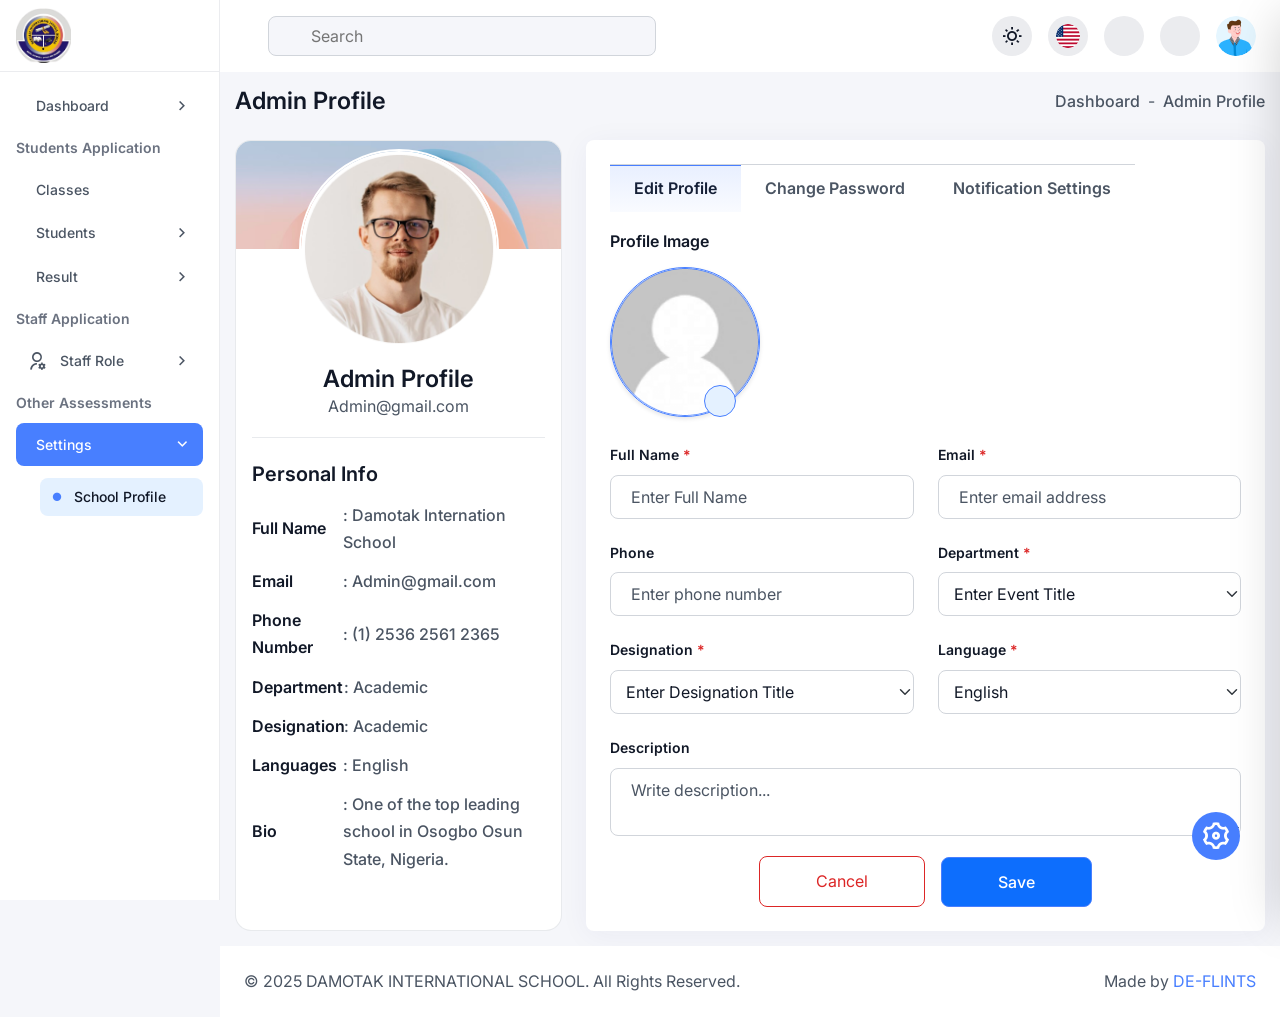
<file: main/view-profile.html>
<!-- meta tags and other links -->
<!DOCTYPE html>
<html lang="en" data-theme="light">


<head>
  <meta charset="UTF-8">
  <meta name="viewport" content="width=device-width, initial-scale=1.0">
  <title>ADMIN PAGE</title>
  <link rel="icon" type="image/png" href="assets/images/auth/Damotak Logo.png">
  <!-- remix icon font css  -->
  <link rel="stylesheet" href="assets/css/remixicon.css">
  <!-- BootStrap css -->
  <link rel="stylesheet" href="assets/css/lib/bootstrap.min.css">
  <!-- Apex Chart css -->
  <link rel="stylesheet" href="assets/css/lib/apexcharts.css">
  <!-- Data Table css -->
  <link rel="stylesheet" href="assets/css/lib/dataTables.min.css">
  <!-- Text Editor css -->
  <link rel="stylesheet" href="assets/css/lib/editor-katex.min.css">
  <link rel="stylesheet" href="assets/css/lib/editor.atom-one-dark.min.css">
  <link rel="stylesheet" href="assets/css/lib/editor.quill.snow.css">
  <!-- Date picker css -->
  <link rel="stylesheet" href="assets/css/lib/flatpickr.min.css">
  <!-- Calendar css -->
  <link rel="stylesheet" href="assets/css/lib/full-calendar.css">
  <!-- Vector Map css -->
  <link rel="stylesheet" href="assets/css/lib/jquery-jvectormap-2.0.5.css">
  <!-- Popup css -->
  <link rel="stylesheet" href="assets/css/lib/magnific-popup.css">
  <!-- Slick Slider css -->
  <link rel="stylesheet" href="assets/css/lib/slick.css">
  <!-- prism css -->
  <link rel="stylesheet" href="assets/css/lib/prism.css">
  <!-- file upload css -->
  <link rel="stylesheet" href="assets/css/lib/file-upload.css">

  <link rel="stylesheet" href="assets/css/lib/audioplayer.css">
  <!-- main css -->
  <link rel="stylesheet" href="assets/css/style.css">
</head>

<body>

  <!-- Theme Customization Structure Start -->
<div class="body-overlay"></div>

<button type="button"
    class="theme-customization__button w-48-px h-48-px bg-primary-600 text-white rounded-circle d-flex justify-content-center align-items-center position-fixed end-0 bottom-0 mb-40 me-40 text-2xxl bg-hover-primary-700">
    <i class="ri-settings-3-line animate-spin"></i>
</button>
<div class="theme-customization-sidebar w-100 bg-base h-100vh overflow-y-auto position-fixed end-0 top-0 shadow-lg">
    <div class="d-flex align-items-center gap-3 py-16 px-24 justify-content-between border-bottom">
        <div>
            <h6 class="text-sm dark:text-white">Theme Settings</h6>
            <p class="text-xs mb-0 text-neutral-500 dark:text-neutral-200">Customize and preview instantly</p>
        </div>
        <button data-slot="button"
            class="theme-customization-sidebar__close text-neutral-900 bg-transparent text-hover-primary-600 d-flex text-xl">
            <i class="ri-close-fill"></i>
        </button>
    </div>

    <div class="d-flex flex-column gap-48 p-24 overflow-y-auto flex-grow-1">

        <div class="theme-setting-item">
            <h6 class="fw-medium text-primary-light text-md mb-3">Theme Mode</h6>
            <div class="d-grid grid-cols-3 gap-3 dark-light-mode">
                <button type="button"
                    class="theme-btn theme-setting-item__btn d-flex align-items-center justify-content-center h-64-px rounded-3 text-xl active"
                    data-theme="light">
                    <i class="ri-sun-line"></i>
                </button>
                <button type="button"
                    class="theme-btn theme-setting-item__btn d-flex align-items-center justify-content-center h-64-px rounded-3 text-xl"
                    data-theme="dark">
                    <i class="ri-moon-line"></i>
                </button>
                <button type="button"
                    class="theme-btn theme-setting-item__btn d-flex align-items-center justify-content-center h-64-px rounded-3 text-xl"
                    data-theme="system">
                    <i class="ri-computer-line"></i>
                </button>
            </div>
        </div>

        <div class="theme-setting-item">
            <h6 class="fw-medium text-primary-light text-md mb-3">Page Direction</h6>
            <div class="d-grid grid-cols-2 gap-3">
                <button type="button"
                    class="theme-setting-item__btn ltr-mode-btn d-flex align-items-center justify-content-center gap-2 h-56-px rounded-3 text-xl">
                    <span><i class="ri-align-item-left-line"></i></span>
                    <span class="h6 text-sm font-medium mb-0">LTR</span>
                </button>

                <button type="button"
                    class="theme-setting-item__btn rtl-mode-btn d-flex align-items-center justify-content-center gap-2 h-56-px rounded-3 text-xl">
                    <span class="h6 text-sm font-medium mb-0">RTL</span>
                    <span><i class="ri-align-item-right-line"></i></span>
                </button>
            </div>
        </div>

        <div class="theme-setting-item">
            <h6 class="fw-medium text-primary-light text-md mb-3">Color Schema</h6>
            <div class="d-grid grid-cols-3 gap-3">
                <button type="button"
                    class="color-picker-btn d-flex flex-column justify-content-center align-items-center"
                    data-color="blue">
                    <span class="color-picker-btn__box h-40-px w-100 rounded-3"
                        style="background-color: #2563eb;"></span>
                    <span class="fw-medium mt-1" style="color: #2563eb;">Blue</span>
                </button>
                <button type="button"
                    class="color-picker-btn d-flex flex-column justify-content-center align-items-center"
                    data-color="red">
                    <span class="color-picker-btn__box h-40-px w-100 rounded-3"
                        style="background-color: #dc2626;"></span>
                    <span class="fw-medium mt-1" style="color: #dc2626;">Red</span>
                </button>
                <button type="button"
                    class="color-picker-btn d-flex flex-column justify-content-center align-items-center"
                    data-color="green">
                    <span class="color-picker-btn__box h-40-px w-100 rounded-3"
                        style="background-color: #16a34a;"></span>
                    <span class="fw-medium mt-1" style="color: #16a34a;">Green</span>
                </button>
                <button type="button"
                    class="color-picker-btn d-flex flex-column justify-content-center align-items-center"
                    data-color="yellow">
                    <span class="color-picker-btn__box h-40-px w-100 rounded-3"
                        style="background-color: #ff9f29;"></span>
                    <span class="fw-medium mt-1" style="color: #ff9f29;">Yellow</span>
                </button>
                <button type="button"
                    class="color-picker-btn d-flex flex-column justify-content-center align-items-center"
                    data-color="cyan">
                    <span class="color-picker-btn__box h-40-px w-100 rounded-3"
                        style="background-color: #00b8f2;"></span>
                    <span class="fw-medium mt-1" style="color: #00b8f2;">Cyan</span>
                </button>
                <button type="button"
                    class="color-picker-btn d-flex flex-column justify-content-center align-items-center"
                    data-color="violet">
                    <span class="color-picker-btn__box h-40-px w-100 rounded-3"
                        style="background-color: #7c3aed;"></span>
                    <span class="fw-medium mt-1" style="color: #7c3aed;">Violet</span>
                </button>
            </div>
        </div>

    </div>
</div>
<!-- Theme Customization Structure End -->
<!--- Navbar Section Start-->
<!--- Navbar Section Start-->
<aside class="sidebar">
  <button type="button" class="sidebar-close-btn">
    <iconify-icon icon="radix-icons:cross-2"></iconify-icon>
  </button>
  <div>
    <a href="admin-dashboard.html" class="sidebar-logo">
      <img src="assets/images/auth/Damotak Logo.png" alt="site logo" class="light-logo">
      <img src="assets/images/auth/Damotak Logo.png" alt="site logo" class="dark-logo">
      <img src="assets/images/auth/Damotak Logo.png" alt="site logo" class="logo-icon">
    </a>
  </div>
  <div class="sidebar-menu-area">
    <ul class="sidebar-menu" id="sidebar-menu">
      <li class="dropdown">
        <a href="javascript:void(0)">
          <iconify-icon icon="solar:home-smile-angle-outline" class="menu-icon"></iconify-icon>
          <span>Dashboard</span>
        </a>
        <ul class="sidebar-submenu">
         
          <li>
            <a href="admin-dashboard.html"><i class="ri-circle-fill circle-icon text-warning-main w-auto"></i> Home</a>
          </li>
        </ul>
      </li>

      <li class="sidebar-menu-group-title">Students Application </li>

      
      
      <li>
        <a href="classes.html">
          <iconify-icon icon="solar:calendar-outline" class="menu-icon"></iconify-icon>
          <span>Classes</span>
        </a>
      </li>

      <li class="dropdown">
        <a href="javascript:void(0)">
          <iconify-icon icon="flowbite:users-group-outline" class="menu-icon"></iconify-icon>
          <span>Students</span>
        </a>
        <ul class="sidebar-submenu">
          <li>
            <a href="student-list.html"><i class="ri-circle-fill circle-icon text-primary-600 w-auto"></i> Students List</a>
          </li>
          
          <li>
            <a href="student-add.html"><i class="ri-circle-fill circle-icon text-info-main w-auto"></i> Add Students</a>
          </li>
        </ul>
      </li>
     
      <li class="dropdown">
        <a href="javascript:void(0)">
          <iconify-icon icon="hugeicons:invoice-03" class="menu-icon"></iconify-icon>
          <span>Result</span>
        </a>
        <ul class="sidebar-submenu">
          <li>
            <a href="result-list.html"><i class="ri-circle-fill circle-icon text-primary-600 w-auto"></i> List</a>
          </li>
          <li>
            <a href="result-add.html"><i class="ri-circle-fill circle-icon text-warning-main w-auto"></i>
              Add New</a>
          </li>
          <li>
            <a href="result-edit.html"><i class="ri-circle-fill circle-icon text-info-main w-auto"></i> Edit</a>
          </li>
          <li>
            <a href="result preview.html"><i class="ri-circle-fill circle-icon text-danger-main w-auto"></i> Preview</a>
          </li>
        </ul>
      </li>
      
      <li class="sidebar-menu-group-title">Staff Application</li>

      <li class="dropdown">
        <a href="javascript:void(0)">
          <i class="ri-user-settings-line text-xl me-14 d-flex w-auto"></i>
          <span>Staff Role</span>
        </a>
        <ul class="sidebar-submenu">
          <li>
            <a href="staff-role.html"><i class="ri-circle-fill circle-icon text-primary-600 w-auto"></i> Staff Role</a>
          </li>
          
        </ul>
      </li>

      <li class="sidebar-menu-group-title">Other Assessments</li>

      
      <li class="dropdown">
        <a href="javascript:void(0)">
          <iconify-icon icon="icon-park-outline:setting-two" class="menu-icon"></iconify-icon>
          <span>Settings</span>
        </a>
        <ul class="sidebar-submenu">
          <li>
            <a href="view-profile.html"><i class="ri-circle-fill circle-icon text-primary-600 w-auto"></i> School Profile</a>
          </li>
          
        </ul>
      </li>
    </ul>
  </div>
</aside>
<!-- Navbar Sections Ends -->
 
<main class="dashboard-main">
    <div class="navbar-header">
  <div class="row align-items-center justify-content-between">
    <div class="col-auto">
      <div class="d-flex flex-wrap align-items-center gap-4">
        <button type="button" class="sidebar-toggle">
          <iconify-icon icon="heroicons:bars-3-solid" class="icon text-2xl non-active"></iconify-icon>
          <iconify-icon icon="iconoir:arrow-right" class="icon text-2xl active"></iconify-icon>
        </button>
        <button type="button" class="sidebar-mobile-toggle">
          <iconify-icon icon="heroicons:bars-3-solid" class="icon"></iconify-icon>
        </button>
        <form class="navbar-search">
          <input type="text" name="search" placeholder="Search">
          <iconify-icon icon="ion:search-outline" class="icon"></iconify-icon>
        </form>
      </div>
    </div>
    <div class="col-auto">
      <div class="d-flex flex-wrap align-items-center gap-3">
        <button type="button" data-theme-toggle
          class="w-40-px h-40-px bg-neutral-200 rounded-circle d-flex justify-content-center align-items-center"></button>
        <div class="dropdown d-none d-sm-inline-block">
          <button
            class="has-indicator w-40-px h-40-px bg-neutral-200 rounded-circle d-flex justify-content-center align-items-center"
            type="button" data-bs-toggle="dropdown">
            <img src="assets/images/lang-flag.png" alt="image" class="w-24 h-24 object-fit-cover rounded-circle">
          </button>
          <div class="dropdown-menu to-top dropdown-menu-sm">
            <div
              class="py-12 px-16 radius-8 bg-primary-50 mb-16 d-flex align-items-center justify-content-between gap-2">
              <div>
                <h6 class="text-lg text-primary-light fw-semibold mb-0">Choose Your Language</h6>
              </div>
            </div>

            <div class="max-h-400-px overflow-y-auto scroll-sm pe-8">
              <div class="form-check style-check d-flex align-items-center justify-content-between mb-16">
                <label class="form-check-label line-height-1 fw-medium text-secondary-light" for="english">
                  <span class="text-black hover-bg-transparent hover-text-primary d-flex align-items-center gap-3">
                    <img src="assets/images/flags/flag1.png" alt=""
                      class="w-36-px h-36-px bg-success-subtle text-success-main rounded-circle flex-shrink-0">
                    <span class="text-md fw-semibold mb-0">English</span>
                  </span>
                </label>
                <input class="form-check-input" type="radio" name="crypto" id="english">
              </div>

            </div>
          </div>
        </div><!-- Language dropdown end -->

        <div class="dropdown">
          <button
            class="has-indicator w-40-px h-40-px bg-neutral-200 rounded-circle d-flex justify-content-center align-items-center"
            type="button" data-bs-toggle="dropdown">
            <iconify-icon icon="mage:email" class="text-primary-light text-xl"></iconify-icon>
          </button>
          <div class="dropdown-menu to-top dropdown-menu-lg p-0">
            <div
              class="m-16 py-12 px-16 radius-8 bg-primary-50 mb-16 d-flex align-items-center justify-content-between gap-2">
              <div>
                <h6 class="text-lg text-primary-light fw-semibold mb-0">Message</h6>
              </div>
              <span
                class="text-primary-600 fw-semibold text-lg w-40-px h-40-px rounded-circle bg-base d-flex justify-content-center align-items-center">0</span>
            </div>

            <div class="max-h-400-px overflow-y-auto scroll-sm pe-4">

            </div>
            <div class="text-center py-12 px-16">
              <a href="javascript:void(0)" class="text-primary-600 fw-semibold text-md">See All Message</a>
            </div>
          </div>
        </div><!-- Message dropdown end -->

        <div class="dropdown">
          <button
            class="has-indicator w-40-px h-40-px bg-neutral-200 rounded-circle d-flex justify-content-center align-items-center"
            type="button" data-bs-toggle="dropdown">
            <iconify-icon icon="iconoir:bell" class="text-primary-light text-xl"></iconify-icon>
          </button>
          <div class="dropdown-menu to-top dropdown-menu-lg p-0">
            <div
              class="m-16 py-12 px-16 radius-8 bg-primary-50 mb-16 d-flex align-items-center justify-content-between gap-2">
              <div>
                <h6 class="text-lg text-primary-light fw-semibold mb-0">Notifications</h6>
              </div>
              <span
                class="text-primary-600 fw-semibold text-lg w-40-px h-40-px rounded-circle bg-base d-flex justify-content-center align-items-center">01</span>
            </div>

            <div class="max-h-400-px overflow-y-auto scroll-sm pe-4">
              <a href="javascript:void(0)"
                class="px-24 py-12 d-flex align-items-start gap-3 mb-2 justify-content-between">
                <div class="text-black hover-bg-transparent hover-text-primary d-flex align-items-center gap-3">
                  <span
                    class="w-44-px h-44-px bg-success-subtle text-success-main rounded-circle d-flex justify-content-center align-items-center flex-shrink-0">
                    <iconify-icon icon="bitcoin-icons:verify-outline" class="icon text-xxl"></iconify-icon>
                  </span>
                  <div>
                    <h6 class="text-md fw-semibold mb-4">Congratulations</h6>
                    <p class="mb-0 text-sm text-secondary-light text-w-200-px">Admin Login Successfully</p>
                  </div>
                </div>
                <span class="text-sm text-secondary-light flex-shrink-0">23 Mins ago</span>
              </a>

            </div>

            <div class="text-center py-12 px-16">
              <a href="javascript:void(0)" class="text-primary-600 fw-semibold text-md">See All Notification</a>
            </div>

          </div>
        </div><!-- Notification dropdown end -->

        <div class="dropdown">
          <button class="d-flex justify-content-center align-items-center rounded-circle" type="button"
            data-bs-toggle="dropdown">
            <img src="assets/images/user.png" alt="image" class="w-40-px h-40-px object-fit-cover rounded-circle">
          </button>
          <div class="dropdown-menu to-top dropdown-menu-sm">
            <div
              class="py-12 px-16 radius-8 bg-primary-50 mb-16 d-flex align-items-center justify-content-between gap-2">
              <div>
                <h6 class="text-lg text-primary-light fw-semibold mb-2">DLS ADMIN</h6>
                <span class="text-secondary-light fw-medium text-sm">Admin</span>
              </div>
              <button type="button" class="hover-text-danger">
                <iconify-icon icon="radix-icons:cross-1" class="icon text-xl"></iconify-icon>
              </button>
            </div>
            <ul class="to-top-list">
              <li>
                <a class="dropdown-item text-black px-0 py-8 hover-bg-transparent hover-text-primary d-flex align-items-center gap-3"
                  href="view-profile.html">
                  <iconify-icon icon="solar:user-linear" class="icon text-xl"></iconify-icon> My Profile</a>
              </li>
              
              <li>
                <a class="dropdown-item text-black px-0 py-8 hover-bg-transparent hover-text-danger d-flex align-items-center gap-3"
                  href="" id="logoutBtn">
                  <iconify-icon icon="lucide:power" class="icon text-xl"></iconify-icon> Log Out</a>
              </li>
            </ul>
          </div>
        </div><!-- Profile dropdown end -->
      </div>
    </div>
  </div>
</div>
    
    <div class="dashboard-main-body">
        <div class="d-flex flex-wrap align-items-center justify-content-between gap-3 mb-24">
  <h6 class="fw-semibold mb-0">Admin Profile</h6>
  <ul class="d-flex align-items-center gap-2">
    <li class="fw-medium">
      <a href="admin-dashboard.html" class="d-flex align-items-center gap-1 hover-text-primary">
        <iconify-icon icon="solar:home-smile-angle-outline" class="icon text-lg"></iconify-icon>
        Dashboard
      </a>
    </li>
    <li>-</li>
    <li class="fw-medium">Admin Profile</li>
  </ul>
</div>

        <div class="row gy-4">
            <div class="col-lg-4">
                <div class="user-grid-card position-relative border radius-16 overflow-hidden bg-base h-100">
                    <img src="assets/images/user-grid/user-grid-bg1.png" alt="" class="w-100 object-fit-cover">
                    <div class="pb-24 ms-16 mb-24 me-16  mt--100">
                        <div class="text-center border border-top-0 border-start-0 border-end-0">
                            <img src="assets/images/user-grid/user-grid-img14.png" alt="" class="border br-white border-width-2-px w-200-px h-200-px rounded-circle object-fit-cover">
                            <h6 class="mb-0 mt-16">Admin Profile</h6>
                            <span class="text-secondary-light mb-16">Admin@gmail.com</span>
                        </div>
                        <div class="mt-24">
                            <h6 class="text-xl mb-16">Personal Info</h6>
                            <ul>
                                <li class="d-flex align-items-center gap-1 mb-12">
                                    <span class="w-30 text-md fw-semibold text-primary-light">Full Name</span>
                                    <span class="w-70 text-secondary-light fw-medium">: Damotak Internation School</span>
                                </li>
                                <li class="d-flex align-items-center gap-1 mb-12">
                                    <span class="w-30 text-md fw-semibold text-primary-light"> Email</span>
                                    <span class="w-70 text-secondary-light fw-medium">: Admin@gmail.com</span>
                                </li>
                                <li class="d-flex align-items-center gap-1 mb-12">
                                    <span class="w-30 text-md fw-semibold text-primary-light"> Phone Number</span>
                                    <span class="w-70 text-secondary-light fw-medium">: (1) 2536 2561 2365</span>
                                </li>
                                <li class="d-flex align-items-center gap-1 mb-12">
                                    <span class="w-30 text-md fw-semibold text-primary-light"> Department</span>
                                    <span class="w-70 text-secondary-light fw-medium">: Academic</span>
                                </li>
                                <li class="d-flex align-items-center gap-1 mb-12">
                                    <span class="w-30 text-md fw-semibold text-primary-light"> Designation</span>
                                    <span class="w-70 text-secondary-light fw-medium">: Academic</span>
                                </li>
                                <li class="d-flex align-items-center gap-1 mb-12">
                                    <span class="w-30 text-md fw-semibold text-primary-light"> Languages</span>
                                    <span class="w-70 text-secondary-light fw-medium">: English</span>
                                </li>
                                <li class="d-flex align-items-center gap-1">
                                    <span class="w-30 text-md fw-semibold text-primary-light"> Bio</span>
                                    <span class="w-70 text-secondary-light fw-medium">: One of the top leading school in Osogbo Osun State, Nigeria.</span>
                                </li>
                            </ul>
                        </div>
                    </div>
                </div>
            </div>
            <div class="col-lg-8">
                <div class="card h-100">
                    <div class="card-body p-24">
                        <ul class="nav border-gradient-tab nav-pills mb-20 d-inline-flex" id="pills-tab" role="tablist">
                            <li class="nav-item" role="presentation">
                              <button class="nav-link d-flex align-items-center px-24 active" id="pills-edit-profile-tab" data-bs-toggle="pill" data-bs-target="#pills-edit-profile" type="button" role="tab" aria-controls="pills-edit-profile" aria-selected="true">
                                Edit Profile 
                              </button>
                            </li>
                            <li class="nav-item" role="presentation">
                              <button class="nav-link d-flex align-items-center px-24" id="pills-change-passwork-tab" data-bs-toggle="pill" data-bs-target="#pills-change-passwork" type="button" role="tab" aria-controls="pills-change-passwork" aria-selected="false" tabindex="-1">
                                Change Password 
                              </button>
                            </li>
                            <li class="nav-item" role="presentation">
                              <button class="nav-link d-flex align-items-center px-24" id="pills-notification-tab" data-bs-toggle="pill" data-bs-target="#pills-notification" type="button" role="tab" aria-controls="pills-notification" aria-selected="false" tabindex="-1">
                                Notification Settings
                              </button>
                            </li>
                        </ul>

                        <div class="tab-content" id="pills-tabContent">   
                            <div class="tab-pane fade show active" id="pills-edit-profile" role="tabpanel" aria-labelledby="pills-edit-profile-tab" tabindex="0">
                                <h6 class="text-md text-primary-light mb-16">Profile Image</h6>
                                <!-- Upload Image Start -->
                                <div class="mb-24 mt-16">
                                    <div class="avatar-upload">
                                            <div class="avatar-edit position-absolute bottom-0 end-0 me-24 mt-16 z-1 cursor-pointer">
                                                <input type='file' id="imageUpload" accept=".png, .jpg, .jpeg" hidden>
                                                <label for="imageUpload" class="w-32-px h-32-px d-flex justify-content-center align-items-center bg-primary-50 text-primary-600 border border-primary-600 bg-hover-primary-100 text-lg rounded-circle">
                                                    <iconify-icon icon="solar:camera-outline" class="icon"></iconify-icon>
                                                </label>
                                            </div>
                                            <div class="avatar-preview">
                                                <div id="imagePreview">
                                            </div>
                                        </div>
                                    </div>
                                </div>
                                <!-- Upload Image End -->
                                <form action="#">
                                    <div class="row">
                                        <div class="col-sm-6">
                                            <div class="mb-20">
                                                <label for="name" class="form-label fw-semibold text-primary-light text-sm mb-8">Full Name <span class="text-danger-600">*</span></label>
                                                <input type="text" class="form-control radius-8" id="name" placeholder="Enter Full Name">
                                            </div>
                                        </div>
                                        <div class="col-sm-6">
                                            <div class="mb-20">
                                                <label for="email" class="form-label fw-semibold text-primary-light text-sm mb-8">Email <span class="text-danger-600">*</span></label>
                                                <input type="email" class="form-control radius-8" id="email" placeholder="Enter email address">
                                            </div>
                                        </div>
                                        <div class="col-sm-6">
                                            <div class="mb-20">
                                                <label for="number" class="form-label fw-semibold text-primary-light text-sm mb-8">Phone</label>
                                                <input type="email" class="form-control radius-8" id="number" placeholder="Enter phone number">
                                            </div>
                                        </div>
                                        <div class="col-sm-6">
                                            <div class="mb-20">
                                                <label for="depart" class="form-label fw-semibold text-primary-light text-sm mb-8">Department <span class="text-danger-600">*</span> </label>
                                                <select class="form-control radius-8 form-select" id="depart">
                                                    <option>Enter Event Title </option>
                                                    <option>Enter Event Title One </option>
                                                    <option>Enter Event Title Two</option>
                                                </select>
                                            </div>
                                        </div>
                                        <div class="col-sm-6">
                                            <div class="mb-20">
                                                <label for="desig" class="form-label fw-semibold text-primary-light text-sm mb-8">Designation <span class="text-danger-600">*</span> </label>
                                                <select class="form-control radius-8 form-select" id="desig">
                                                    <option>Enter Designation Title </option>
                                                    <option>Enter Designation Title One </option>
                                                    <option>Enter Designation Title Two</option>
                                                </select>
                                            </div>
                                        </div>
                                        <div class="col-sm-6">
                                            <div class="mb-20">
                                                <label for="Language" class="form-label fw-semibold text-primary-light text-sm mb-8">Language <span class="text-danger-600">*</span> </label>
                                                <select class="form-control radius-8 form-select" id="Language">
                                                    <option> English</option>
                                                    <option> Bangla </option>
                                                    <option> Hindi</option>
                                                    <option> Arabic</option>
                                                </select>
                                            </div>
                                        </div>
                                        <div class="col-sm-12">
                                            <div class="mb-20">
                                                <label for="desc" class="form-label fw-semibold text-primary-light text-sm mb-8">Description</label>
                                                <textarea name="#0" class="form-control radius-8" id="desc" placeholder="Write description..."></textarea>
                                            </div>
                                        </div>
                                    </div>
                                    <div class="d-flex align-items-center justify-content-center gap-3">
                                        <button type="button" class="border border-danger-600 bg-hover-danger-200 text-danger-600 text-md px-56 py-11 radius-8"> 
                                            Cancel
                                        </button>
                                        <button type="button" class="btn btn-primary border border-primary-600 text-md px-56 py-12 radius-8"> 
                                            Save
                                        </button>
                                    </div>
                                </form>
                            </div>

                            <div class="tab-pane fade" id="pills-change-passwork" role="tabpanel" aria-labelledby="pills-change-passwork-tab" tabindex="0">
                                <div class="mb-20">
                                    <label for="your-password" class="form-label fw-semibold text-primary-light text-sm mb-8">New Password <span class="text-danger-600">*</span></label>
                                    <div class="position-relative">
                                        <input type="password" class="form-control radius-8" id="your-password" placeholder="Enter New Password*">
                                        <span class="toggle-password ri-eye-line cursor-pointer position-absolute end-0 top-50 translate-middle-y me-16 text-secondary-light" data-toggle="#your-password"></span>
                                    </div>
                                </div>
                                <div class="mb-20">
                                    <label for="confirm-password" class="form-label fw-semibold text-primary-light text-sm mb-8">Confirmed Password <span class="text-danger-600">*</span></label>
                                    <div class="position-relative">
                                        <input type="password" class="form-control radius-8" id="confirm-password" placeholder="Confirm Password*">
                                        <span class="toggle-password ri-eye-line cursor-pointer position-absolute end-0 top-50 translate-middle-y me-16 text-secondary-light" data-toggle="#confirm-password"></span>
                                    </div>
                                </div>
                            </div>

                            <div class="tab-pane fade" id="pills-notification" role="tabpanel" aria-labelledby="pills-notification-tab" tabindex="0">
                                <div class="form-switch switch-primary py-12 px-16 border radius-8 position-relative mb-16">
                                    <label for="companzNew" class="position-absolute w-100 h-100 start-0 top-0"></label>
                                    <div class="d-flex align-items-center gap-3 justify-content-between">
                                        <span class="form-check-label line-height-1 fw-medium text-secondary-light">Company News</span>
                                        <input class="form-check-input" type="checkbox" role="switch" id="companzNew">
                                    </div>
                                </div>
                                <div class="form-switch switch-primary py-12 px-16 border radius-8 position-relative mb-16">
                                    <label for="pushNotifcation" class="position-absolute w-100 h-100 start-0 top-0"></label>
                                    <div class="d-flex align-items-center gap-3 justify-content-between">
                                        <span class="form-check-label line-height-1 fw-medium text-secondary-light">Push Notification</span>
                                        <input class="form-check-input" type="checkbox" role="switch" id="pushNotifcation" checked>
                                    </div>
                                </div>
                                <div class="form-switch switch-primary py-12 px-16 border radius-8 position-relative mb-16">
                                    <label for="weeklyLetters" class="position-absolute w-100 h-100 start-0 top-0"></label>
                                    <div class="d-flex align-items-center gap-3 justify-content-between">
                                        <span class="form-check-label line-height-1 fw-medium text-secondary-light">Weekly News Letters</span>
                                        <input class="form-check-input" type="checkbox" role="switch" id="weeklyLetters" checked>
                                    </div>
                                </div>
                                <div class="form-switch switch-primary py-12 px-16 border radius-8 position-relative mb-16">
                                    <label for="meetUp" class="position-absolute w-100 h-100 start-0 top-0"></label>
                                    <div class="d-flex align-items-center gap-3 justify-content-between">
                                        <span class="form-check-label line-height-1 fw-medium text-secondary-light">Meetups Near you</span>
                                        <input class="form-check-input" type="checkbox" role="switch" id="meetUp">
                                    </div>
                                </div>
                                <div class="form-switch switch-primary py-12 px-16 border radius-8 position-relative mb-16">
                                    <label for="orderNotification" class="position-absolute w-100 h-100 start-0 top-0"></label>
                                    <div class="d-flex align-items-center gap-3 justify-content-between">
                                        <span class="form-check-label line-height-1 fw-medium text-secondary-light">Orders Notifications</span>
                                        <input class="form-check-input" type="checkbox" role="switch" id="orderNotification" checked>
                                    </div>
                                </div>
                            </div>

                        </div>
                    </div>
                </div>
            </div>
        </div>
    </div>
  
    <footer class="d-footer">
  <div class="row align-items-center justify-content-between">
    <div class="col-auto">
      <p class="mb-0">© 2025 DAMOTAK INTERNATIONAL SCHOOL. All Rights Reserved.</p>
    </div>
    <div class="col-auto">
      <p class="mb-0">Made by <span class="text-primary-600">DE-FLINTS</span></p>
    </div>
  </div>
</footer>
  </main>
  
  <!-- jQuery library js -->
  <script src="assets/js/lib/jquery-3.7.1.min.js"></script>
  <!-- Bootstrap js -->
  <script src="assets/js/lib/bootstrap.bundle.min.js"></script>
  <!-- Apex Chart js -->
  <script src="assets/js/lib/apexcharts.min.js"></script>
  <!-- Data Table js -->
  <script src="assets/js/lib/dataTables.min.js"></script>
  <!-- Iconify Font js -->
  <script src="assets/js/lib/iconify-icon.min.js"></script>
  <!-- jQuery UI js -->
  <script src="assets/js/lib/jquery-ui.min.js"></script>
  <!-- Vector Map js -->
  <script src="assets/js/lib/jquery-jvectormap-2.0.5.min.js"></script>
  <script src="assets/js/lib/jquery-jvectormap-world-mill-en.js"></script>
  <!-- Popup js -->
  <script src="assets/js/lib/magnifc-popup.min.js"></script>
  <!-- Slick Slider js -->
  <script src="assets/js/lib/slick.min.js"></script>
  <!-- prism js -->
  <script src="assets/js/lib/prism.js"></script>
  <!-- file upload js -->
  <script src="assets/js/lib/file-upload.js"></script>
  <!-- audioplayer -->
  <script src="assets/js/lib/audioplayer.js"></script>
  
  <!-- main js -->
  <script src="assets/js/app.js"></script>

<script>
    // ======================== Upload Image Start =====================
    function readURL(input) {
        if (input.files && input.files[0]) {
            var reader = new FileReader();
            reader.onload = function(e) {
                $('#imagePreview').css('background-image', 'url('+e.target.result +')');
                $('#imagePreview').hide();
                $('#imagePreview').fadeIn(650);
            }
            reader.readAsDataURL(input.files[0]);
        }
    }
    $("#imageUpload").change(function() {
        readURL(this);
    });
    // ======================== Upload Image End =====================

    // ================== Password Show Hide Js Start ==========
    function initializePasswordToggle(toggleSelector) {
        $(toggleSelector).on('click', function() {
            $(this).toggleClass("ri-eye-off-line");
            var input = $($(this).attr("data-toggle"));
            if (input.attr("type") === "password") {
                input.attr("type", "text");
            } else {
                input.attr("type", "password");
            }
        });
    }
    // Call the function
    initializePasswordToggle('.toggle-password');
  // ========================= Password Show Hide Js End ===========================
</script>

</body>

</html>
</file>
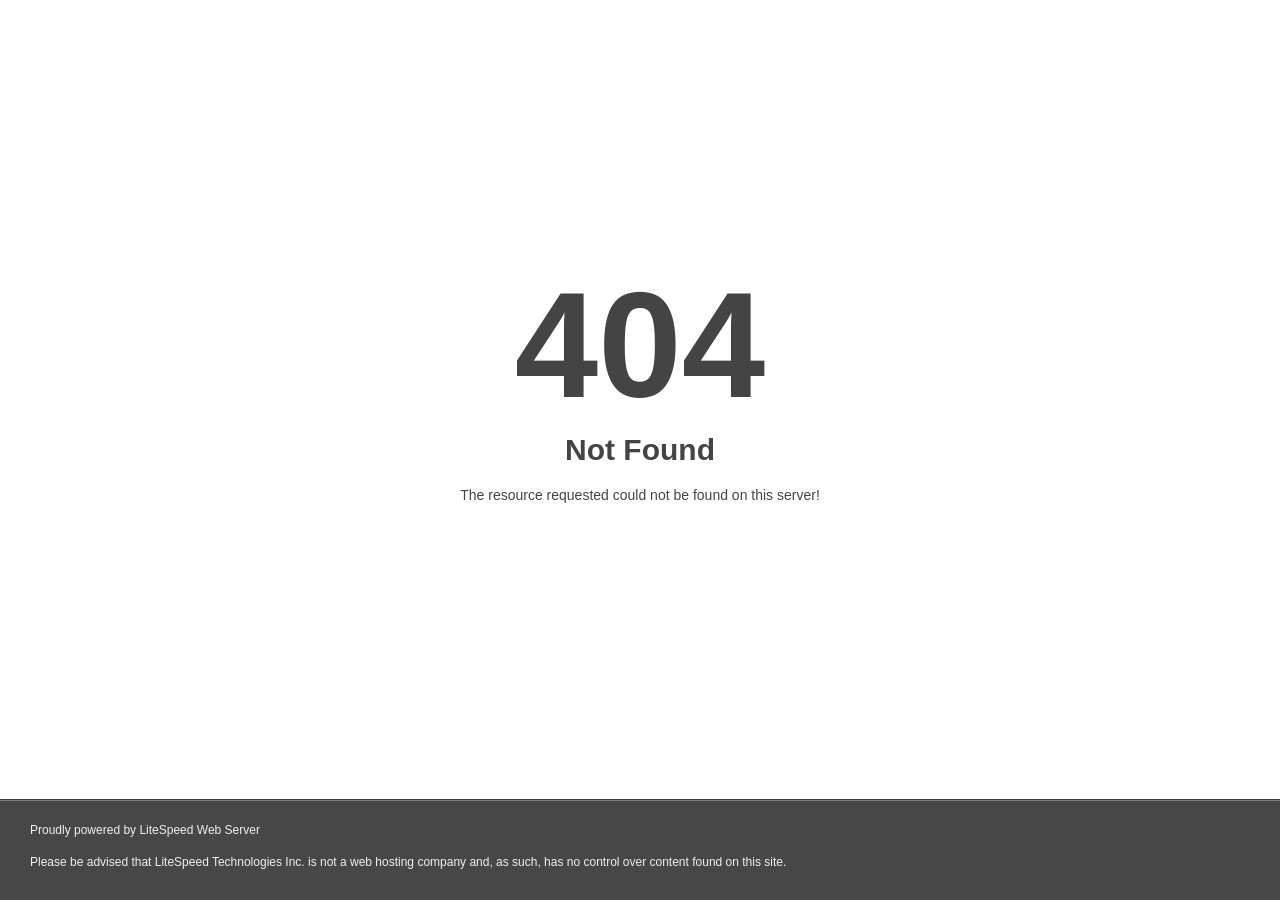
<file: main/assets/css/lib/fonts/KaTeX_AMS-Regular-2.html>
<!DOCTYPE html>
<html style="height:100%">
<head>
<meta name="viewport" content="width=device-width, initial-scale=1, shrink-to-fit=no" />
<title> 404 Not Found
</title><style>@media (prefers-color-scheme:dark){body{background-color:#000!important}}</style></head>
<body style="color: #444; margin:0;font: normal 14px/20px Arial, Helvetica, sans-serif; height:100%; background-color: #fff;">
<div style="height:auto; min-height:100%; ">     <div style="text-align: center; width:800px; margin-left: -400px; position:absolute; top: 30%; left:50%;">
        <h1 style="margin:0; font-size:150px; line-height:150px; font-weight:bold;">404</h1>
<h2 style="margin-top:20px;font-size: 30px;">Not Found
</h2>
<p>The resource requested could not be found on this server!</p>
</div></div><div style="color:#f0f0f0; font-size:12px;margin:auto;padding:0px 30px 0px 30px;position:relative;clear:both;height:100px;margin-top:-101px;background-color:#474747;border-top: 1px solid rgba(0,0,0,0.15);box-shadow: 0 1px 0 rgba(255, 255, 255, 0.3) inset;">
<br>Proudly powered by LiteSpeed Web Server<p>Please be advised that LiteSpeed Technologies Inc. is not a web hosting company and, as such, has no control over content found on this site.</p></div></body></html>
</file>
<file: main/assets/css/lib/apexcharts.css>
@keyframes opaque {
  0% {
      opacity: 0
  }

  to {
      opacity: 1
  }
}

@keyframes resizeanim {
  0%,to {
      opacity: 0
  }
}

.apexcharts-canvas {
  position: relative;
  user-select: none
}

.apexcharts-canvas ::-webkit-scrollbar {
  -webkit-appearance: none;
  width: 6px
}

.apexcharts-canvas ::-webkit-scrollbar-thumb {
  border-radius: 4px;
  background-color: rgba(0,0,0,.5);
  box-shadow: 0 0 1px rgba(255,255,255,.5);
  -webkit-box-shadow: 0 0 1px rgba(255,255,255,.5)
}

.apexcharts-inner {
  position: relative
}

.apexcharts-text tspan {
  font-family: inherit
}

.legend-mouseover-inactive {
  transition: .15s ease all;
  opacity: .2
}

.apexcharts-legend-text {
  padding-left: 15px;
  margin-left: -15px;
}

.apexcharts-series-collapsed {
  opacity: 0
}

.apexcharts-tooltip {
  border-radius: 5px;
  box-shadow: 2px 2px 6px -4px #999;
  cursor: default;
  font-size: 14px;
  left: 62px;
  opacity: 0;
  pointer-events: none;
  position: absolute;
  top: 20px;
  display: flex;
  flex-direction: column;
  overflow: hidden;
  white-space: nowrap;
  z-index: 12;
  transition: .15s ease all
}

.apexcharts-tooltip.apexcharts-active {
  opacity: 1;
  transition: .15s ease all
}

.apexcharts-tooltip.apexcharts-theme-light {
  border: 1px solid #e3e3e3;
  background: rgba(255,255,255,.96)
}

.apexcharts-tooltip.apexcharts-theme-dark {
  color: #fff;
  background: rgba(30,30,30,.8)
}

.apexcharts-tooltip * {
  font-family: inherit
}

.apexcharts-tooltip-title {
  padding: 6px;
  font-size: 15px;
  margin-bottom: 4px
}

.apexcharts-tooltip.apexcharts-theme-light .apexcharts-tooltip-title {
  background: #eceff1;
  border-bottom: 1px solid #ddd
}

.apexcharts-tooltip.apexcharts-theme-dark .apexcharts-tooltip-title {
  background: rgba(0,0,0,.7);
  border-bottom: 1px solid #333
}

.apexcharts-tooltip-text-goals-value,.apexcharts-tooltip-text-y-value,.apexcharts-tooltip-text-z-value {
  display: inline-block;
  margin-left: 5px;
  font-weight: 600
}

.apexcharts-tooltip-text-goals-label:empty,.apexcharts-tooltip-text-goals-value:empty,.apexcharts-tooltip-text-y-label:empty,.apexcharts-tooltip-text-y-value:empty,.apexcharts-tooltip-text-z-value:empty,.apexcharts-tooltip-title:empty {
  display: none
}

.apexcharts-tooltip-text-goals-label,.apexcharts-tooltip-text-goals-value {
  padding: 6px 0 5px
}

.apexcharts-tooltip-goals-group,.apexcharts-tooltip-text-goals-label,.apexcharts-tooltip-text-goals-value {
  display: flex
}

.apexcharts-tooltip-text-goals-label:not(:empty),.apexcharts-tooltip-text-goals-value:not(:empty) {
  margin-top: -6px
}

.apexcharts-tooltip-marker {
  width: 12px;
  height: 12px;
  position: relative;
  top: 0;
  margin-right: 10px;
  border-radius: 50%
}

.apexcharts-tooltip-series-group {
  padding: 0 10px;
  display: none;
  text-align: left;
  justify-content: left;
  align-items: center
}

.apexcharts-tooltip-series-group.apexcharts-active .apexcharts-tooltip-marker {
  opacity: 1
}

.apexcharts-tooltip-series-group.apexcharts-active,.apexcharts-tooltip-series-group:last-child {
  padding-bottom: 4px
}

.apexcharts-tooltip-series-group-hidden {
  opacity: 0;
  height: 0;
  line-height: 0;
  padding: 0!important
}

.apexcharts-tooltip-y-group {
  padding: 6px 0 5px
}

.apexcharts-custom-tooltip,.apexcharts-tooltip-box {
  padding: 4px 8px
}

.apexcharts-tooltip-boxPlot {
  display: flex;
  flex-direction: column-reverse
}

.apexcharts-tooltip-box>div {
  margin: 4px 0
}

.apexcharts-tooltip-box span.value {
  font-weight: 700
}

.apexcharts-tooltip-rangebar {
  padding: 5px 8px
}

.apexcharts-tooltip-rangebar .category {
  font-weight: 600;
  color: #777
}

.apexcharts-tooltip-rangebar .series-name {
  font-weight: 700;
  display: block;
  margin-bottom: 5px
}

.apexcharts-xaxistooltip,.apexcharts-yaxistooltip {
  opacity: 0;
  pointer-events: none;
  color: #373d3f;
  font-size: 13px;
  text-align: center;
  border-radius: 2px;
  position: absolute;
  z-index: 10;
  background: #eceff1;
  border: 1px solid #90a4ae
}

.apexcharts-xaxistooltip {
  padding: 9px 10px;
  transition: .15s ease all
}

.apexcharts-xaxistooltip.apexcharts-theme-dark {
  background: rgba(0,0,0,.7);
  border: 1px solid rgba(0,0,0,.5);
  color: #fff
}

.apexcharts-xaxistooltip:after,.apexcharts-xaxistooltip:before {
  left: 50%;
  border: solid transparent;
  content: " ";
  height: 0;
  width: 0;
  position: absolute;
  pointer-events: none
}

.apexcharts-xaxistooltip:after {
  border-color: transparent;
  border-width: 6px;
  margin-left: -6px
}

.apexcharts-xaxistooltip:before {
  border-color: transparent;
  border-width: 7px;
  margin-left: -7px
}

.apexcharts-xaxistooltip-bottom:after,.apexcharts-xaxistooltip-bottom:before {
  bottom: 100%
}

.apexcharts-xaxistooltip-top:after,.apexcharts-xaxistooltip-top:before {
  top: 100%
}

.apexcharts-xaxistooltip-bottom:after {
  border-bottom-color: #eceff1
}

.apexcharts-xaxistooltip-bottom:before {
  border-bottom-color: #90a4ae
}

.apexcharts-xaxistooltip-bottom.apexcharts-theme-dark:after,.apexcharts-xaxistooltip-bottom.apexcharts-theme-dark:before {
  border-bottom-color: rgba(0,0,0,.5)
}

.apexcharts-xaxistooltip-top:after {
  border-top-color: #eceff1
}

.apexcharts-xaxistooltip-top:before {
  border-top-color: #90a4ae
}

.apexcharts-xaxistooltip-top.apexcharts-theme-dark:after,.apexcharts-xaxistooltip-top.apexcharts-theme-dark:before {
  border-top-color: rgba(0,0,0,.5)
}

.apexcharts-xaxistooltip.apexcharts-active {
  opacity: 1;
  transition: .15s ease all
}

.apexcharts-yaxistooltip {
  padding: 4px 10px
}

.apexcharts-yaxistooltip.apexcharts-theme-dark {
  background: rgba(0,0,0,.7);
  border: 1px solid rgba(0,0,0,.5);
  color: #fff
}

.apexcharts-yaxistooltip:after,.apexcharts-yaxistooltip:before {
  top: 50%;
  border: solid transparent;
  content: " ";
  height: 0;
  width: 0;
  position: absolute;
  pointer-events: none
}

.apexcharts-yaxistooltip:after {
  border-color: transparent;
  border-width: 6px;
  margin-top: -6px
}

.apexcharts-yaxistooltip:before {
  border-color: transparent;
  border-width: 7px;
  margin-top: -7px
}

.apexcharts-yaxistooltip-left:after,.apexcharts-yaxistooltip-left:before {
  left: 100%
}

.apexcharts-yaxistooltip-right:after,.apexcharts-yaxistooltip-right:before {
  right: 100%
}

.apexcharts-yaxistooltip-left:after {
  border-left-color: #eceff1
}

.apexcharts-yaxistooltip-left:before {
  border-left-color: #90a4ae
}

.apexcharts-yaxistooltip-left.apexcharts-theme-dark:after,.apexcharts-yaxistooltip-left.apexcharts-theme-dark:before {
  border-left-color: rgba(0,0,0,.5)
}

.apexcharts-yaxistooltip-right:after {
  border-right-color: #eceff1
}

.apexcharts-yaxistooltip-right:before {
  border-right-color: #90a4ae
}

.apexcharts-yaxistooltip-right.apexcharts-theme-dark:after,.apexcharts-yaxistooltip-right.apexcharts-theme-dark:before {
  border-right-color: rgba(0,0,0,.5)
}

.apexcharts-yaxistooltip.apexcharts-active {
  opacity: 1
}

.apexcharts-yaxistooltip-hidden {
  display: none
}

.apexcharts-xcrosshairs,.apexcharts-ycrosshairs {
  pointer-events: none;
  opacity: 0;
  transition: .15s ease all
}

.apexcharts-xcrosshairs.apexcharts-active,.apexcharts-ycrosshairs.apexcharts-active {
  opacity: 1;
  transition: .15s ease all
}

.apexcharts-ycrosshairs-hidden {
  opacity: 0
}

.apexcharts-selection-rect {
  cursor: move
}

.svg_select_boundingRect,.svg_select_points_rot {
  pointer-events: none;
  opacity: 0;
  visibility: hidden
}

.apexcharts-selection-rect+g .svg_select_boundingRect,.apexcharts-selection-rect+g .svg_select_points_rot {
  opacity: 0;
  visibility: hidden
}

.apexcharts-selection-rect+g .svg_select_points_l,.apexcharts-selection-rect+g .svg_select_points_r {
  cursor: ew-resize;
  opacity: 1;
  visibility: visible
}

.svg_select_points {
  fill: #efefef;
  stroke: #333;
  rx: 2
}

.apexcharts-svg.apexcharts-zoomable.hovering-zoom {
  cursor: crosshair
}

.apexcharts-svg.apexcharts-zoomable.hovering-pan {
  cursor: move
}

.apexcharts-menu-icon,.apexcharts-pan-icon,.apexcharts-reset-icon,.apexcharts-selection-icon,.apexcharts-toolbar-custom-icon,.apexcharts-zoom-icon,.apexcharts-zoomin-icon,.apexcharts-zoomout-icon {
  cursor: pointer;
  width: 20px;
  height: 20px;
  line-height: 24px;
  color: #6e8192;
  text-align: center
}

.apexcharts-menu-icon svg,.apexcharts-reset-icon svg,.apexcharts-zoom-icon svg,.apexcharts-zoomin-icon svg,.apexcharts-zoomout-icon svg {
  fill: #6e8192
}

.apexcharts-selection-icon svg {
  fill: #444;
  transform: scale(.76)
}

.apexcharts-theme-dark .apexcharts-menu-icon svg,.apexcharts-theme-dark .apexcharts-pan-icon svg,.apexcharts-theme-dark .apexcharts-reset-icon svg,.apexcharts-theme-dark .apexcharts-selection-icon svg,.apexcharts-theme-dark .apexcharts-toolbar-custom-icon svg,.apexcharts-theme-dark .apexcharts-zoom-icon svg,.apexcharts-theme-dark .apexcharts-zoomin-icon svg,.apexcharts-theme-dark .apexcharts-zoomout-icon svg {
  fill: #f3f4f5
}

.apexcharts-canvas .apexcharts-reset-zoom-icon.apexcharts-selected svg,.apexcharts-canvas .apexcharts-selection-icon.apexcharts-selected svg,.apexcharts-canvas .apexcharts-zoom-icon.apexcharts-selected svg {
  fill: #008ffb
}

.apexcharts-theme-light .apexcharts-menu-icon:hover svg,.apexcharts-theme-light .apexcharts-reset-icon:hover svg,.apexcharts-theme-light .apexcharts-selection-icon:not(.apexcharts-selected):hover svg,.apexcharts-theme-light .apexcharts-zoom-icon:not(.apexcharts-selected):hover svg,.apexcharts-theme-light .apexcharts-zoomin-icon:hover svg,.apexcharts-theme-light .apexcharts-zoomout-icon:hover svg {
  fill: #333
}

.apexcharts-menu-icon,.apexcharts-selection-icon {
  position: relative
}

.apexcharts-reset-icon {
  margin-left: 5px
}

.apexcharts-menu-icon,.apexcharts-reset-icon,.apexcharts-zoom-icon {
  transform: scale(.85)
}

.apexcharts-zoomin-icon,.apexcharts-zoomout-icon {
  transform: scale(.7)
}

.apexcharts-zoomout-icon {
  margin-right: 3px
}

.apexcharts-pan-icon {
  transform: scale(.62);
  position: relative;
  left: 1px;
  top: 0
}

.apexcharts-pan-icon svg {
  fill: #fff;
  stroke: #6e8192;
  stroke-width: 2
}

.apexcharts-pan-icon.apexcharts-selected svg {
  stroke: #008ffb
}

.apexcharts-pan-icon:not(.apexcharts-selected):hover svg {
  stroke: #333
}

.apexcharts-toolbar {
  position: absolute;
  z-index: 11;
  max-width: 176px;
  text-align: right;
  border-radius: 3px;
  padding: 0 6px 2px;
  display: flex;
  justify-content: space-between;
  align-items: center
}

.apexcharts-menu {
  background: #fff;
  position: absolute;
  top: 100%;
  border: 1px solid #ddd;
  border-radius: 3px;
  padding: 3px;
  right: 10px;
  opacity: 0;
  min-width: 110px;
  transition: .15s ease all;
  pointer-events: none
}

.apexcharts-menu.apexcharts-menu-open {
  opacity: 1;
  pointer-events: all;
  transition: .15s ease all
}

.apexcharts-menu-item {
  padding: 6px 7px;
  font-size: 12px;
  cursor: pointer
}

.apexcharts-theme-light .apexcharts-menu-item:hover {
  background: #eee
}

.apexcharts-theme-dark .apexcharts-menu {
  background: rgba(0,0,0,.7);
  color: #fff
}

@media screen and (min-width:768px) {
  .apexcharts-canvas:hover .apexcharts-toolbar {
      opacity: 1
  }
}

.apexcharts-canvas .apexcharts-element-hidden,.apexcharts-datalabel.apexcharts-element-hidden,.apexcharts-hide .apexcharts-series-points {
  opacity: 0
}

.apexcharts-hidden-element-shown {
  opacity: 1;
  transition: 0.25s ease all;
}
.apexcharts-datalabel,.apexcharts-datalabel-label,.apexcharts-datalabel-value,.apexcharts-datalabels,.apexcharts-pie-label {
  cursor: default;
  pointer-events: none
}

.apexcharts-pie-label-delay {
  opacity: 0;
  animation-name: opaque;
  animation-duration: .3s;
  animation-fill-mode: forwards;
  animation-timing-function: ease
}

.apexcharts-annotation-rect,.apexcharts-area-series .apexcharts-area,.apexcharts-area-series .apexcharts-series-markers .apexcharts-marker.no-pointer-events,.apexcharts-gridline,.apexcharts-line,.apexcharts-line-series .apexcharts-series-markers .apexcharts-marker.no-pointer-events,.apexcharts-point-annotation-label,.apexcharts-radar-series path,.apexcharts-radar-series polygon,.apexcharts-toolbar svg,.apexcharts-tooltip .apexcharts-marker,.apexcharts-xaxis-annotation-label,.apexcharts-yaxis-annotation-label,.apexcharts-zoom-rect {
  pointer-events: none
}

.apexcharts-marker {
  transition: .15s ease all
}

.resize-triggers {
  animation: 1ms resizeanim;
  visibility: hidden;
  opacity: 0;
  height: 100%;
  width: 100%;
  overflow: hidden
}

.contract-trigger:before,.resize-triggers,.resize-triggers>div {
  content: " ";
  display: block;
  position: absolute;
  top: 0;
  left: 0
}

.resize-triggers>div {
  height: 100%;
  width: 100%;
  background: #eee;
  overflow: auto
}

.contract-trigger:before {
  overflow: hidden;
  width: 200%;
  height: 200%
}
</file>
<file: main/assets/css/lib/editor.quill.snow.css>
/*!
 * Quill Editor v2.0.2
 * https://quilljs.com
 * Copyright (c) 2017-2024, Slab
 * Copyright (c) 2014, Jason Chen
 * Copyright (c) 2013, salesforce.com
 */
 .ql-container{box-sizing:border-box;font-family:Helvetica,Arial,sans-serif;font-size:13px;height:100%;margin:0;position:relative}.ql-container.ql-disabled .ql-tooltip{visibility:hidden}.ql-container:not(.ql-disabled) li[data-list=checked] > .ql-ui,.ql-container:not(.ql-disabled) li[data-list=unchecked] > .ql-ui{cursor:pointer}.ql-clipboard{left:-100000px;height:1px;overflow-y:hidden;position:absolute;top:50%}.ql-clipboard p{margin:0;padding:0}.ql-editor{box-sizing:border-box;counter-reset:list-0 list-1 list-2 list-3 list-4 list-5 list-6 list-7 list-8 list-9;line-height:1.42;height:100%;outline:none;overflow-y:auto;padding:12px 15px;tab-size:4;-moz-tab-size:4;text-align:left;white-space:pre-wrap;word-wrap:break-word}.ql-editor > *{cursor:text}.ql-editor p,.ql-editor ol,.ql-editor pre,.ql-editor blockquote,.ql-editor h1,.ql-editor h2,.ql-editor h3,.ql-editor h4,.ql-editor h5,.ql-editor h6{margin:0;padding:0}@supports (counter-set:none){.ql-editor p,.ql-editor h1,.ql-editor h2,.ql-editor h3,.ql-editor h4,.ql-editor h5,.ql-editor h6{counter-set:list-0 list-1 list-2 list-3 list-4 list-5 list-6 list-7 list-8 list-9}}@supports not (counter-set:none){.ql-editor p,.ql-editor h1,.ql-editor h2,.ql-editor h3,.ql-editor h4,.ql-editor h5,.ql-editor h6{counter-reset:list-0 list-1 list-2 list-3 list-4 list-5 list-6 list-7 list-8 list-9}}.ql-editor table{border-collapse:collapse}.ql-editor td{border:1px solid #000;padding:2px 5px}.ql-editor ol{padding-left:1.5em}.ql-editor li{list-style-type:none;padding-left:1.5em;position:relative}.ql-editor li > .ql-ui:before{display:inline-block;margin-left:-1.5em;margin-right:.3em;text-align:right;white-space:nowrap;width:1.2em}.ql-editor li[data-list=checked] > .ql-ui,.ql-editor li[data-list=unchecked] > .ql-ui{color:#777}.ql-editor li[data-list=bullet] > .ql-ui:before{content:'\2022'}.ql-editor li[data-list=checked] > .ql-ui:before{content:'\2611'}.ql-editor li[data-list=unchecked] > .ql-ui:before{content:'\2610'}@supports (counter-set:none){.ql-editor li[data-list]{counter-set:list-1 list-2 list-3 list-4 list-5 list-6 list-7 list-8 list-9}}@supports not (counter-set:none){.ql-editor li[data-list]{counter-reset:list-1 list-2 list-3 list-4 list-5 list-6 list-7 list-8 list-9}}.ql-editor li[data-list=ordered]{counter-increment:list-0}.ql-editor li[data-list=ordered] > .ql-ui:before{content:counter(list-0, decimal) '. '}.ql-editor li[data-list=ordered].ql-indent-1{counter-increment:list-1}.ql-editor li[data-list=ordered].ql-indent-1 > .ql-ui:before{content:counter(list-1, lower-alpha) '. '}@supports (counter-set:none){.ql-editor li[data-list].ql-indent-1{counter-set:list-2 list-3 list-4 list-5 list-6 list-7 list-8 list-9}}@supports not (counter-set:none){.ql-editor li[data-list].ql-indent-1{counter-reset:list-2 list-3 list-4 list-5 list-6 list-7 list-8 list-9}}.ql-editor li[data-list=ordered].ql-indent-2{counter-increment:list-2}.ql-editor li[data-list=ordered].ql-indent-2 > .ql-ui:before{content:counter(list-2, lower-roman) '. '}@supports (counter-set:none){.ql-editor li[data-list].ql-indent-2{counter-set:list-3 list-4 list-5 list-6 list-7 list-8 list-9}}@supports not (counter-set:none){.ql-editor li[data-list].ql-indent-2{counter-reset:list-3 list-4 list-5 list-6 list-7 list-8 list-9}}.ql-editor li[data-list=ordered].ql-indent-3{counter-increment:list-3}.ql-editor li[data-list=ordered].ql-indent-3 > .ql-ui:before{content:counter(list-3, decimal) '. '}@supports (counter-set:none){.ql-editor li[data-list].ql-indent-3{counter-set:list-4 list-5 list-6 list-7 list-8 list-9}}@supports not (counter-set:none){.ql-editor li[data-list].ql-indent-3{counter-reset:list-4 list-5 list-6 list-7 list-8 list-9}}.ql-editor li[data-list=ordered].ql-indent-4{counter-increment:list-4}.ql-editor li[data-list=ordered].ql-indent-4 > .ql-ui:before{content:counter(list-4, lower-alpha) '. '}@supports (counter-set:none){.ql-editor li[data-list].ql-indent-4{counter-set:list-5 list-6 list-7 list-8 list-9}}@supports not (counter-set:none){.ql-editor li[data-list].ql-indent-4{counter-reset:list-5 list-6 list-7 list-8 list-9}}.ql-editor li[data-list=ordered].ql-indent-5{counter-increment:list-5}.ql-editor li[data-list=ordered].ql-indent-5 > .ql-ui:before{content:counter(list-5, lower-roman) '. '}@supports (counter-set:none){.ql-editor li[data-list].ql-indent-5{counter-set:list-6 list-7 list-8 list-9}}@supports not (counter-set:none){.ql-editor li[data-list].ql-indent-5{counter-reset:list-6 list-7 list-8 list-9}}.ql-editor li[data-list=ordered].ql-indent-6{counter-increment:list-6}.ql-editor li[data-list=ordered].ql-indent-6 > .ql-ui:before{content:counter(list-6, decimal) '. '}@supports (counter-set:none){.ql-editor li[data-list].ql-indent-6{counter-set:list-7 list-8 list-9}}@supports not (counter-set:none){.ql-editor li[data-list].ql-indent-6{counter-reset:list-7 list-8 list-9}}.ql-editor li[data-list=ordered].ql-indent-7{counter-increment:list-7}.ql-editor li[data-list=ordered].ql-indent-7 > .ql-ui:before{content:counter(list-7, lower-alpha) '. '}@supports (counter-set:none){.ql-editor li[data-list].ql-indent-7{counter-set:list-8 list-9}}@supports not (counter-set:none){.ql-editor li[data-list].ql-indent-7{counter-reset:list-8 list-9}}.ql-editor li[data-list=ordered].ql-indent-8{counter-increment:list-8}.ql-editor li[data-list=ordered].ql-indent-8 > .ql-ui:before{content:counter(list-8, lower-roman) '. '}@supports (counter-set:none){.ql-editor li[data-list].ql-indent-8{counter-set:list-9}}@supports not (counter-set:none){.ql-editor li[data-list].ql-indent-8{counter-reset:list-9}}.ql-editor li[data-list=ordered].ql-indent-9{counter-increment:list-9}.ql-editor li[data-list=ordered].ql-indent-9 > .ql-ui:before{content:counter(list-9, decimal) '. '}.ql-editor .ql-indent-1:not(.ql-direction-rtl){padding-left:3em}.ql-editor li.ql-indent-1:not(.ql-direction-rtl){padding-left:4.5em}.ql-editor .ql-indent-1.ql-direction-rtl.ql-align-right{padding-right:3em}.ql-editor li.ql-indent-1.ql-direction-rtl.ql-align-right{padding-right:4.5em}.ql-editor .ql-indent-2:not(.ql-direction-rtl){padding-left:6em}.ql-editor li.ql-indent-2:not(.ql-direction-rtl){padding-left:7.5em}.ql-editor .ql-indent-2.ql-direction-rtl.ql-align-right{padding-right:6em}.ql-editor li.ql-indent-2.ql-direction-rtl.ql-align-right{padding-right:7.5em}.ql-editor .ql-indent-3:not(.ql-direction-rtl){padding-left:9em}.ql-editor li.ql-indent-3:not(.ql-direction-rtl){padding-left:10.5em}.ql-editor .ql-indent-3.ql-direction-rtl.ql-align-right{padding-right:9em}.ql-editor li.ql-indent-3.ql-direction-rtl.ql-align-right{padding-right:10.5em}.ql-editor .ql-indent-4:not(.ql-direction-rtl){padding-left:12em}.ql-editor li.ql-indent-4:not(.ql-direction-rtl){padding-left:13.5em}.ql-editor .ql-indent-4.ql-direction-rtl.ql-align-right{padding-right:12em}.ql-editor li.ql-indent-4.ql-direction-rtl.ql-align-right{padding-right:13.5em}.ql-editor .ql-indent-5:not(.ql-direction-rtl){padding-left:15em}.ql-editor li.ql-indent-5:not(.ql-direction-rtl){padding-left:16.5em}.ql-editor .ql-indent-5.ql-direction-rtl.ql-align-right{padding-right:15em}.ql-editor li.ql-indent-5.ql-direction-rtl.ql-align-right{padding-right:16.5em}.ql-editor .ql-indent-6:not(.ql-direction-rtl){padding-left:18em}.ql-editor li.ql-indent-6:not(.ql-direction-rtl){padding-left:19.5em}.ql-editor .ql-indent-6.ql-direction-rtl.ql-align-right{padding-right:18em}.ql-editor li.ql-indent-6.ql-direction-rtl.ql-align-right{padding-right:19.5em}.ql-editor .ql-indent-7:not(.ql-direction-rtl){padding-left:21em}.ql-editor li.ql-indent-7:not(.ql-direction-rtl){padding-left:22.5em}.ql-editor .ql-indent-7.ql-direction-rtl.ql-align-right{padding-right:21em}.ql-editor li.ql-indent-7.ql-direction-rtl.ql-align-right{padding-right:22.5em}.ql-editor .ql-indent-8:not(.ql-direction-rtl){padding-left:24em}.ql-editor li.ql-indent-8:not(.ql-direction-rtl){padding-left:25.5em}.ql-editor .ql-indent-8.ql-direction-rtl.ql-align-right{padding-right:24em}.ql-editor li.ql-indent-8.ql-direction-rtl.ql-align-right{padding-right:25.5em}.ql-editor .ql-indent-9:not(.ql-direction-rtl){padding-left:27em}.ql-editor li.ql-indent-9:not(.ql-direction-rtl){padding-left:28.5em}.ql-editor .ql-indent-9.ql-direction-rtl.ql-align-right{padding-right:27em}.ql-editor li.ql-indent-9.ql-direction-rtl.ql-align-right{padding-right:28.5em}.ql-editor li.ql-direction-rtl{padding-right:1.5em}.ql-editor li.ql-direction-rtl > .ql-ui:before{margin-left:.3em;margin-right:-1.5em;text-align:left}.ql-editor table{table-layout:fixed;width:100%}.ql-editor table td{outline:none}.ql-editor .ql-code-block-container{font-family:monospace}.ql-editor .ql-video{display:block;max-width:100%}.ql-editor .ql-video.ql-align-center{margin:0 auto}.ql-editor .ql-video.ql-align-right{margin:0 0 0 auto}.ql-editor .ql-bg-black{background-color:#000}.ql-editor .ql-bg-red{background-color:#e60000}.ql-editor .ql-bg-orange{background-color:#f90}.ql-editor .ql-bg-yellow{background-color:#ff0}.ql-editor .ql-bg-green{background-color:#008a00}.ql-editor .ql-bg-blue{background-color:#06c}.ql-editor .ql-bg-purple{background-color:#93f}.ql-editor .ql-color-white{color:#fff}.ql-editor .ql-color-red{color:#e60000}.ql-editor .ql-color-orange{color:#f90}.ql-editor .ql-color-yellow{color:#ff0}.ql-editor .ql-color-green{color:#008a00}.ql-editor .ql-color-blue{color:#06c}.ql-editor .ql-color-purple{color:#93f}.ql-editor .ql-font-serif{font-family:Georgia,Times New Roman,serif}.ql-editor .ql-font-monospace{font-family:Monaco,Courier New,monospace}.ql-editor .ql-size-small{font-size:.75em}.ql-editor .ql-size-large{font-size:1.5em}.ql-editor .ql-size-huge{font-size:2.5em}.ql-editor .ql-direction-rtl{direction:rtl;text-align:inherit}.ql-editor .ql-align-center{text-align:center}.ql-editor .ql-align-justify{text-align:justify}.ql-editor .ql-align-right{text-align:right}.ql-editor .ql-ui{position:absolute}.ql-editor.ql-blank::before{color:rgba(0,0,0,0.6);content:attr(data-placeholder);font-style:italic;left:15px;pointer-events:none;position:absolute;right:15px}.ql-snow.ql-toolbar:after,.ql-snow .ql-toolbar:after{clear:both;content:'';display:table}.ql-snow.ql-toolbar button,.ql-snow .ql-toolbar button{background:none;border:none;cursor:pointer;display:inline-block;float:left;height:24px;padding:3px 5px;width:28px}.ql-snow.ql-toolbar button svg,.ql-snow .ql-toolbar button svg{float:left;height:100%}.ql-snow.ql-toolbar button:active:hover,.ql-snow .ql-toolbar button:active:hover{outline:none}.ql-snow.ql-toolbar input.ql-image[type=file],.ql-snow .ql-toolbar input.ql-image[type=file]{display:none}.ql-snow.ql-toolbar button:hover,.ql-snow .ql-toolbar button:hover,.ql-snow.ql-toolbar button:focus,.ql-snow .ql-toolbar button:focus,.ql-snow.ql-toolbar button.ql-active,.ql-snow .ql-toolbar button.ql-active,.ql-snow.ql-toolbar .ql-picker-label:hover,.ql-snow .ql-toolbar .ql-picker-label:hover,.ql-snow.ql-toolbar .ql-picker-label.ql-active,.ql-snow .ql-toolbar .ql-picker-label.ql-active,.ql-snow.ql-toolbar .ql-picker-item:hover,.ql-snow .ql-toolbar .ql-picker-item:hover,.ql-snow.ql-toolbar .ql-picker-item.ql-selected,.ql-snow .ql-toolbar .ql-picker-item.ql-selected{color:#06c}.ql-snow.ql-toolbar button:hover .ql-fill,.ql-snow .ql-toolbar button:hover .ql-fill,.ql-snow.ql-toolbar button:focus .ql-fill,.ql-snow .ql-toolbar button:focus .ql-fill,.ql-snow.ql-toolbar button.ql-active .ql-fill,.ql-snow .ql-toolbar button.ql-active .ql-fill,.ql-snow.ql-toolbar .ql-picker-label:hover .ql-fill,.ql-snow .ql-toolbar .ql-picker-label:hover .ql-fill,.ql-snow.ql-toolbar .ql-picker-label.ql-active .ql-fill,.ql-snow .ql-toolbar .ql-picker-label.ql-active .ql-fill,.ql-snow.ql-toolbar .ql-picker-item:hover .ql-fill,.ql-snow .ql-toolbar .ql-picker-item:hover .ql-fill,.ql-snow.ql-toolbar .ql-picker-item.ql-selected .ql-fill,.ql-snow .ql-toolbar .ql-picker-item.ql-selected .ql-fill,.ql-snow.ql-toolbar button:hover .ql-stroke.ql-fill,.ql-snow .ql-toolbar button:hover .ql-stroke.ql-fill,.ql-snow.ql-toolbar button:focus .ql-stroke.ql-fill,.ql-snow .ql-toolbar button:focus .ql-stroke.ql-fill,.ql-snow.ql-toolbar button.ql-active .ql-stroke.ql-fill,.ql-snow .ql-toolbar button.ql-active .ql-stroke.ql-fill,.ql-snow.ql-toolbar .ql-picker-label:hover .ql-stroke.ql-fill,.ql-snow .ql-toolbar .ql-picker-label:hover .ql-stroke.ql-fill,.ql-snow.ql-toolbar .ql-picker-label.ql-active .ql-stroke.ql-fill,.ql-snow .ql-toolbar .ql-picker-label.ql-active .ql-stroke.ql-fill,.ql-snow.ql-toolbar .ql-picker-item:hover .ql-stroke.ql-fill,.ql-snow .ql-toolbar .ql-picker-item:hover .ql-stroke.ql-fill,.ql-snow.ql-toolbar .ql-picker-item.ql-selected .ql-stroke.ql-fill,.ql-snow .ql-toolbar .ql-picker-item.ql-selected .ql-stroke.ql-fill{fill:#06c}.ql-snow.ql-toolbar button:hover .ql-stroke,.ql-snow .ql-toolbar button:hover .ql-stroke,.ql-snow.ql-toolbar button:focus .ql-stroke,.ql-snow .ql-toolbar button:focus .ql-stroke,.ql-snow.ql-toolbar button.ql-active .ql-stroke,.ql-snow .ql-toolbar button.ql-active .ql-stroke,.ql-snow.ql-toolbar .ql-picker-label:hover .ql-stroke,.ql-snow .ql-toolbar .ql-picker-label:hover .ql-stroke,.ql-snow.ql-toolbar .ql-picker-label.ql-active .ql-stroke,.ql-snow .ql-toolbar .ql-picker-label.ql-active .ql-stroke,.ql-snow.ql-toolbar .ql-picker-item:hover .ql-stroke,.ql-snow .ql-toolbar .ql-picker-item:hover .ql-stroke,.ql-snow.ql-toolbar .ql-picker-item.ql-selected .ql-stroke,.ql-snow .ql-toolbar .ql-picker-item.ql-selected .ql-stroke,.ql-snow.ql-toolbar button:hover .ql-stroke-miter,.ql-snow .ql-toolbar button:hover .ql-stroke-miter,.ql-snow.ql-toolbar button:focus .ql-stroke-miter,.ql-snow .ql-toolbar button:focus .ql-stroke-miter,.ql-snow.ql-toolbar button.ql-active .ql-stroke-miter,.ql-snow .ql-toolbar button.ql-active .ql-stroke-miter,.ql-snow.ql-toolbar .ql-picker-label:hover .ql-stroke-miter,.ql-snow .ql-toolbar .ql-picker-label:hover .ql-stroke-miter,.ql-snow.ql-toolbar .ql-picker-label.ql-active .ql-stroke-miter,.ql-snow .ql-toolbar .ql-picker-label.ql-active .ql-stroke-miter,.ql-snow.ql-toolbar .ql-picker-item:hover .ql-stroke-miter,.ql-snow .ql-toolbar .ql-picker-item:hover .ql-stroke-miter,.ql-snow.ql-toolbar .ql-picker-item.ql-selected .ql-stroke-miter,.ql-snow .ql-toolbar .ql-picker-item.ql-selected .ql-stroke-miter{stroke:#06c}@media (pointer:coarse){.ql-snow.ql-toolbar button:hover:not(.ql-active),.ql-snow .ql-toolbar button:hover:not(.ql-active){color:#444}.ql-snow.ql-toolbar button:hover:not(.ql-active) .ql-fill,.ql-snow .ql-toolbar button:hover:not(.ql-active) .ql-fill,.ql-snow.ql-toolbar button:hover:not(.ql-active) .ql-stroke.ql-fill,.ql-snow .ql-toolbar button:hover:not(.ql-active) .ql-stroke.ql-fill{fill:#444}.ql-snow.ql-toolbar button:hover:not(.ql-active) .ql-stroke,.ql-snow .ql-toolbar button:hover:not(.ql-active) .ql-stroke,.ql-snow.ql-toolbar button:hover:not(.ql-active) .ql-stroke-miter,.ql-snow .ql-toolbar button:hover:not(.ql-active) .ql-stroke-miter{stroke:#444}}.ql-snow{box-sizing:border-box}.ql-snow *{box-sizing:border-box}.ql-snow .ql-hidden{display:none}.ql-snow .ql-out-bottom,.ql-snow .ql-out-top{visibility:hidden}.ql-snow .ql-tooltip{position:absolute;transform:translateY(10px)}.ql-snow .ql-tooltip a{cursor:pointer;text-decoration:none}.ql-snow .ql-tooltip.ql-flip{transform:translateY(-10px)}.ql-snow .ql-formats{display:inline-block;vertical-align:middle}.ql-snow .ql-formats:after{clear:both;content:'';display:table}.ql-snow .ql-stroke{fill:none;stroke:#444;stroke-linecap:round;stroke-linejoin:round;stroke-width:2}.ql-snow .ql-stroke-miter{fill:none;stroke:#444;stroke-miterlimit:10;stroke-width:2}.ql-snow .ql-fill,.ql-snow .ql-stroke.ql-fill{fill:#444}.ql-snow .ql-empty{fill:none}.ql-snow .ql-even{fill-rule:evenodd}.ql-snow .ql-thin,.ql-snow .ql-stroke.ql-thin{stroke-width:1}.ql-snow .ql-transparent{opacity:.4}.ql-snow .ql-direction svg:last-child{display:none}.ql-snow .ql-direction.ql-active svg:last-child{display:inline}.ql-snow .ql-direction.ql-active svg:first-child{display:none}.ql-snow .ql-editor h1{font-size:2em}.ql-snow .ql-editor h2{font-size:1.5em}.ql-snow .ql-editor h3{font-size:1.17em}.ql-snow .ql-editor h4{font-size:1em}.ql-snow .ql-editor h5{font-size:.83em}.ql-snow .ql-editor h6{font-size:.67em}.ql-snow .ql-editor a{text-decoration:underline}.ql-snow .ql-editor blockquote{border-left:4px solid #ccc;margin-bottom:5px;margin-top:5px;padding-left:16px}.ql-snow .ql-editor code,.ql-snow .ql-editor .ql-code-block-container{background-color:#f0f0f0;border-radius:3px}.ql-snow .ql-editor .ql-code-block-container{margin-bottom:5px;margin-top:5px;padding:5px 10px}.ql-snow .ql-editor code{font-size:85%;padding:2px 4px}.ql-snow .ql-editor .ql-code-block-container{background-color:#23241f;color:#f8f8f2;overflow:visible}.ql-snow .ql-editor img{max-width:100%}.ql-snow .ql-picker{color:#444;display:inline-block;float:left;font-size:14px;font-weight:500;height:24px;position:relative;vertical-align:middle}.ql-snow .ql-picker-label{cursor:pointer;display:inline-block;height:100%;padding-left:8px;padding-right:2px;position:relative;width:100%}.ql-snow .ql-picker-label::before{display:inline-block;line-height:22px}.ql-snow .ql-picker-options{background-color:#fff;display:none;min-width:100%;padding:4px 8px;position:absolute;white-space:nowrap}.ql-snow .ql-picker-options .ql-picker-item{cursor:pointer;display:block;padding-bottom:5px;padding-top:5px}.ql-snow .ql-picker.ql-expanded .ql-picker-label{color:#ccc;z-index:2}.ql-snow .ql-picker.ql-expanded .ql-picker-label .ql-fill{fill:#ccc}.ql-snow .ql-picker.ql-expanded .ql-picker-label .ql-stroke{stroke:#ccc}.ql-snow .ql-picker.ql-expanded .ql-picker-options{display:block;margin-top:-1px;top:100%;z-index:1}.ql-snow .ql-color-picker,.ql-snow .ql-icon-picker{width:28px}.ql-snow .ql-color-picker .ql-picker-label,.ql-snow .ql-icon-picker .ql-picker-label{padding:2px 4px}.ql-snow .ql-color-picker .ql-picker-label svg,.ql-snow .ql-icon-picker .ql-picker-label svg{right:4px}.ql-snow .ql-icon-picker .ql-picker-options{padding:4px 0}.ql-snow .ql-icon-picker .ql-picker-item{height:24px;width:24px;padding:2px 4px}.ql-snow .ql-color-picker .ql-picker-options{padding:3px 5px;width:152px}.ql-snow .ql-color-picker .ql-picker-item{border:1px solid transparent;float:left;height:16px;margin:2px;padding:0;width:16px}.ql-snow .ql-picker:not(.ql-color-picker):not(.ql-icon-picker) svg{position:absolute;margin-top:-9px;right:0;top:50%;width:18px}.ql-snow .ql-picker.ql-header .ql-picker-label[data-label]:not([data-label=''])::before,.ql-snow .ql-picker.ql-font .ql-picker-label[data-label]:not([data-label=''])::before,.ql-snow .ql-picker.ql-size .ql-picker-label[data-label]:not([data-label=''])::before,.ql-snow .ql-picker.ql-header .ql-picker-item[data-label]:not([data-label=''])::before,.ql-snow .ql-picker.ql-font .ql-picker-item[data-label]:not([data-label=''])::before,.ql-snow .ql-picker.ql-size .ql-picker-item[data-label]:not([data-label=''])::before{content:attr(data-label)}.ql-snow .ql-picker.ql-header{width:98px}.ql-snow .ql-picker.ql-header .ql-picker-label::before,.ql-snow .ql-picker.ql-header .ql-picker-item::before{content:'Normal'}.ql-snow .ql-picker.ql-header .ql-picker-label[data-value="1"]::before,.ql-snow .ql-picker.ql-header .ql-picker-item[data-value="1"]::before{content:'Heading 1'}.ql-snow .ql-picker.ql-header .ql-picker-label[data-value="2"]::before,.ql-snow .ql-picker.ql-header .ql-picker-item[data-value="2"]::before{content:'Heading 2'}.ql-snow .ql-picker.ql-header .ql-picker-label[data-value="3"]::before,.ql-snow .ql-picker.ql-header .ql-picker-item[data-value="3"]::before{content:'Heading 3'}.ql-snow .ql-picker.ql-header .ql-picker-label[data-value="4"]::before,.ql-snow .ql-picker.ql-header .ql-picker-item[data-value="4"]::before{content:'Heading 4'}.ql-snow .ql-picker.ql-header .ql-picker-label[data-value="5"]::before,.ql-snow .ql-picker.ql-header .ql-picker-item[data-value="5"]::before{content:'Heading 5'}.ql-snow .ql-picker.ql-header .ql-picker-label[data-value="6"]::before,.ql-snow .ql-picker.ql-header .ql-picker-item[data-value="6"]::before{content:'Heading 6'}.ql-snow .ql-picker.ql-header .ql-picker-item[data-value="1"]::before{font-size:2em}.ql-snow .ql-picker.ql-header .ql-picker-item[data-value="2"]::before{font-size:1.5em}.ql-snow .ql-picker.ql-header .ql-picker-item[data-value="3"]::before{font-size:1.17em}.ql-snow .ql-picker.ql-header .ql-picker-item[data-value="4"]::before{font-size:1em}.ql-snow .ql-picker.ql-header .ql-picker-item[data-value="5"]::before{font-size:.83em}.ql-snow .ql-picker.ql-header .ql-picker-item[data-value="6"]::before{font-size:.67em}.ql-snow .ql-picker.ql-font{width:108px}.ql-snow .ql-picker.ql-font .ql-picker-label::before,.ql-snow .ql-picker.ql-font .ql-picker-item::before{content:'Sans Serif'}.ql-snow .ql-picker.ql-font .ql-picker-label[data-value=serif]::before,.ql-snow .ql-picker.ql-font .ql-picker-item[data-value=serif]::before{content:'Serif'}.ql-snow .ql-picker.ql-font .ql-picker-label[data-value=monospace]::before,.ql-snow .ql-picker.ql-font .ql-picker-item[data-value=monospace]::before{content:'Monospace'}.ql-snow .ql-picker.ql-font .ql-picker-item[data-value=serif]::before{font-family:Georgia,Times New Roman,serif}.ql-snow .ql-picker.ql-font .ql-picker-item[data-value=monospace]::before{font-family:Monaco,Courier New,monospace}.ql-snow .ql-picker.ql-size{width:98px}.ql-snow .ql-picker.ql-size .ql-picker-label::before,.ql-snow .ql-picker.ql-size .ql-picker-item::before{content:'Normal'}.ql-snow .ql-picker.ql-size .ql-picker-label[data-value=small]::before,.ql-snow .ql-picker.ql-size .ql-picker-item[data-value=small]::before{content:'Small'}.ql-snow .ql-picker.ql-size .ql-picker-label[data-value=large]::before,.ql-snow .ql-picker.ql-size .ql-picker-item[data-value=large]::before{content:'Large'}.ql-snow .ql-picker.ql-size .ql-picker-label[data-value=huge]::before,.ql-snow .ql-picker.ql-size .ql-picker-item[data-value=huge]::before{content:'Huge'}.ql-snow .ql-picker.ql-size .ql-picker-item[data-value=small]::before{font-size:10px}.ql-snow .ql-picker.ql-size .ql-picker-item[data-value=large]::before{font-size:18px}.ql-snow .ql-picker.ql-size .ql-picker-item[data-value=huge]::before{font-size:32px}.ql-snow .ql-color-picker.ql-background .ql-picker-item{background-color:#fff}.ql-snow .ql-color-picker.ql-color .ql-picker-item{background-color:#000}.ql-code-block-container{position:relative}.ql-code-block-container .ql-ui{right:5px;top:5px}.ql-toolbar.ql-snow{border:1px solid #ccc;box-sizing:border-box;font-family:'Helvetica Neue','Helvetica','Arial',sans-serif;padding:8px}.ql-toolbar.ql-snow .ql-formats{margin-right:15px}.ql-toolbar.ql-snow .ql-picker-label{border:1px solid transparent}.ql-toolbar.ql-snow .ql-picker-options{border:1px solid transparent;box-shadow:rgba(0,0,0,0.2) 0 2px 8px}.ql-toolbar.ql-snow .ql-picker.ql-expanded .ql-picker-label{border-color:#ccc}.ql-toolbar.ql-snow .ql-picker.ql-expanded .ql-picker-options{border-color:#ccc}.ql-toolbar.ql-snow .ql-color-picker .ql-picker-item.ql-selected,.ql-toolbar.ql-snow .ql-color-picker .ql-picker-item:hover{border-color:#000}.ql-toolbar.ql-snow + .ql-container.ql-snow{border-top:0}.ql-snow .ql-tooltip{background-color:#fff;border:1px solid #ccc;box-shadow:0 0 5px #ddd;color:#444;padding:5px 12px;white-space:nowrap}.ql-snow .ql-tooltip::before{content:"Visit URL:";line-height:26px;margin-right:8px}.ql-snow .ql-tooltip input[type=text]{display:none;border:1px solid #ccc;font-size:13px;height:26px;margin:0;padding:3px 5px;width:170px}.ql-snow .ql-tooltip a.ql-preview{display:inline-block;max-width:200px;overflow-x:hidden;text-overflow:ellipsis;vertical-align:top}.ql-snow .ql-tooltip a.ql-action::after{border-right:1px solid #ccc;content:'Edit';margin-left:16px;padding-right:8px}.ql-snow .ql-tooltip a.ql-remove::before{content:'Remove';margin-left:8px}.ql-snow .ql-tooltip a{line-height:26px}.ql-snow .ql-tooltip.ql-editing a.ql-preview,.ql-snow .ql-tooltip.ql-editing a.ql-remove{display:none}.ql-snow .ql-tooltip.ql-editing input[type=text]{display:inline-block}.ql-snow .ql-tooltip.ql-editing a.ql-action::after{border-right:0;content:'Save';padding-right:0}.ql-snow .ql-tooltip[data-mode=link]::before{content:"Enter link:"}.ql-snow .ql-tooltip[data-mode=formula]::before{content:"Enter formula:"}.ql-snow .ql-tooltip[data-mode=video]::before{content:"Enter video:"}.ql-snow a{color:#06c}.ql-container.ql-snow{border:1px solid #ccc}

 /*# sourceMappingURL=quill.snow.css.map*/
</file>
<file: main/assets/css/lib/full-calendar.css>
/*!
 * FullCalendar v1.6.4 Stylesheet
 * Docs & License: http://arshaw.com/fullcalendar/
 * (c) 2013 Adam Shaw
 */
 .fc {
    direction: ltr;
    text-align: left;
  }
  
  .fc table {
    border-collapse: collapse;
    border-spacing: 0;
  }
  
  html .fc,
  .fc table {
    font-size: 1em;
    font-family: "Helvetica Neue", Helvetica;
  }
  
  .fc td,
  .fc th {
    padding: 0;
    vertical-align: top;
  }
  
  /* Header
  ------------------------------------------------------------------------*/
  
  .fc-header td {
    white-space: nowrap;
    padding: 15px 10px 0px;
  }
  
  .fc-header-left {
    width: 25%;
    text-align: left;
  }
  
  .fc-header-center {
    text-align: center;
  }
  
  .fc-header-right {
    width: 25%;
    text-align: right;
  }
  
  .fc-header-title {
    display: inline-block;
    vertical-align: top;
    margin-top: -5px;
  }
  
  .fc-header-title h2 {
    margin-top: 0;
    white-space: nowrap;
    font-size: 32px;
    font-weight: 100;
    margin-bottom: 10px;
  }
  
  .fc .fc-header-space {
    padding-left: 10px;
  }
  
  .fc-header .fc-button {
    margin-bottom: 1em;
    vertical-align: top;
  }
  
  /* buttons edges butting together */
  
  .fc-header .fc-button {
    margin-right: -1px;
  }
  
  .fc-header .fc-corner-right,  /* non-theme */
  .fc-header .ui-corner-right {
    /* theme */
    margin-right: 0; /* back to normal */
  }
  
  /* button layering (for border precedence) */
  
  .fc-header .fc-state-hover,
  .fc-header .ui-state-hover {
    z-index: 2;
  }
  
  .fc-header .fc-state-down {
    z-index: 3;
  }
  
  .fc-header .fc-state-active,
  .fc-header .ui-state-active {
    z-index: 4;
  }
  
  /* Content
  ------------------------------------------------------------------------*/
  
  .fc-content {
    clear: both;
    zoom: 1; /* for IE7, gives accurate coordinates for [un]freezeContentHeight */
  }
  
  .fc-view {
    width: 100%;
    overflow: hidden;
  }
  
  /* Cell Styles
  ------------------------------------------------------------------------*/
  
  /* <th>, usually */
  .fc-widget-content {
    /* <td>, usually */
    border: 1px solid #e5e5e5;
  }
  .fc-widget-header {
    border-bottom: 1px solid #eee;
  }
  .fc-state-highlight {
    /* <td> today cell */ /* TODO: add .fc-today to <th> */
    /* background: #fcf8e3; */
  }
  
  .fc-state-highlight > div > div.fc-day-number {
    background-color: #ff3b30;
    color: #ffffff;
    border-radius: 50%;
    margin: 4px;
  }
  
  .fc-cell-overlay {
    /* semi-transparent rectangle while dragging */
    background: #bce8f1;
    opacity: 0.3;
    filter: alpha(opacity=30); /* for IE */
  }
  
  /* Buttons
  ------------------------------------------------------------------------*/
  
  .fc-button {
    position: relative;
    display: inline-block;
    padding: 0 0.6em;
    overflow: hidden;
    height: 1.9em;
    line-height: 1.9em;
    white-space: nowrap;
    cursor: pointer;
  }
  
  .fc-state-default {
    /* non-theme */
    border: 1px solid;
  }
  
  .fc-state-default.fc-corner-left {
    /* non-theme */
    border-top-left-radius: 4px;
    border-bottom-left-radius: 4px;
  }
  
  .fc-state-default.fc-corner-right {
    /* non-theme */
    border-top-right-radius: 4px;
    border-bottom-right-radius: 4px;
  }
  
  /*
      Our default prev/next buttons use HTML entities like &lsaquo; &rsaquo; &laquo; &raquo;
      and we'll try to make them look good cross-browser.
  */
  
  .fc-text-arrow {
    margin: 0 0.4em;
    font-size: 2em;
    line-height: 23px;
    vertical-align: baseline; /* for IE7 */
  }
  
  .fc-button-prev .fc-text-arrow,
  .fc-button-next .fc-text-arrow {
    /* for &lsaquo; &rsaquo; */
    font-weight: bold;
  }
  
  /* icon (for jquery ui) */
  
  .fc-button .fc-icon-wrap {
    position: relative;
    float: left;
    top: 50%;
  }
  
  .fc-button .ui-icon {
    position: relative;
    float: left;
    margin-top: -50%;
    margin-top: 0;
    top: -50%;
  }
  
  .fc-state-default {
    border-color: #ff3b30;
    color: #ff3b30;
  }
  .fc-button-month.fc-state-default,
  .fc-button-agendaWeek.fc-state-default,
  .fc-button-agendaDay.fc-state-default {
    min-width: 67px;
    text-align: center;
    transition: all 0.2s;
    -webkit-transition: all 0.2s;
  }
  .fc-state-hover,
  .fc-state-down,
  .fc-state-active,
  .fc-state-disabled {
    color: #333333;
    background-color: #ffe3e3;
  }
  
  .fc-state-hover {
    color: #ff3b30;
    text-decoration: none;
    background-position: 0 -15px;
    -webkit-transition: background-position 0.1s linear;
    -moz-transition: background-position 0.1s linear;
    -o-transition: background-position 0.1s linear;
    transition: background-position 0.1s linear;
  }
  
  .fc-state-down,
  .fc-state-active {
    background-color: #ff3b30;
    background-image: none;
    outline: 0;
    color: #ffffff;
  }
  
  .fc-state-disabled {
    cursor: default;
    background-image: none;
    background-color: #ffe3e3;
    filter: alpha(opacity=65);
    box-shadow: none;
    border: 1px solid #ffe3e3;
    color: #ff3b30;
  }
  
  /* Global Event Styles
  ------------------------------------------------------------------------*/
  
  .fc-event-container > * {
    z-index: 8;
  }
  
  .fc-event-container > .ui-draggable-dragging,
  .fc-event-container > .ui-resizable-resizing {
    z-index: 9;
  }
  
  .fc-event {
    border: 0; /* default BORDER color */
    background-color: #fff; /* default BACKGROUND color */
    color: #919191; /* default TEXT color */
    font-size: 12px;
    cursor: default;
    margin: 4px;
  }
  .fc-event.chill {
    background-color: #f3dcf8;
  }
  .fc-event.info {
    background-color: #c6ebfe;
  }
  .fc-event.important {
    background-color: #ffbebe;
  }
  .fc-event.success {
    background-color: #beffbf;
  }
  .fc-event:hover {
    opacity: 0.7;
  }
  a.fc-event {
    text-decoration: none;
  }
  
  a.fc-event,
  .fc-event-draggable {
    cursor: pointer;
  }
  
  .fc-rtl .fc-event {
    text-align: right;
  }
  
  .fc-event-inner {
    width: 100%;
    height: 100%;
    overflow: hidden;
    line-height: 15px;
  }
  
  .fc-event-time,
  .fc-event-title {
    padding: 0 1px;
  }
  
  .fc .ui-resizable-handle {
    display: block;
    position: absolute;
    z-index: 99999;
    overflow: hidden; /* hacky spaces (IE6/7) */
    font-size: 300%; /* */
    line-height: 50%; /* */
  }
  
  /* Horizontal Events
  ------------------------------------------------------------------------*/
  
  .fc-event-hori {
    border-width: 1px 0;
    margin-bottom: 1px;
  }
  
  .fc-ltr .fc-event-hori.fc-event-start,
  .fc-rtl .fc-event-hori.fc-event-end {
    border-left-width: 1px;
    /*
  border-top-left-radius: 3px;
      border-bottom-left-radius: 3px;
  */
  }
  
  .fc-ltr .fc-event-hori.fc-event-end,
  .fc-rtl .fc-event-hori.fc-event-start {
    border-right-width: 1px;
    /*
  border-top-right-radius: 3px;
      border-bottom-right-radius: 3px;
  */
  }
  
  /* resizable */
  
  .fc-event-hori .ui-resizable-e {
    top: 0 !important; /* importants override pre jquery ui 1.7 styles */
    right: -3px !important;
    width: 7px !important;
    height: 100% !important;
    cursor: e-resize;
  }
  
  .fc-event-hori .ui-resizable-w {
    top: 0 !important;
    left: -3px !important;
    width: 7px !important;
    height: 100% !important;
    cursor: w-resize;
  }
  
  .fc-event-hori .ui-resizable-handle {
    _padding-bottom: 14px; /* IE6 had 0 height */
  }
  
  /* Reusable Separate-border Table
  ------------------------------------------------------------*/
  
  table.fc-border-separate {
    border-collapse: separate;
  }
  
  .fc-border-separate th,
  .fc-border-separate td {
    border-width: 1px 0 0 1px;
  }
  
  .fc-border-separate th.fc-last,
  .fc-border-separate td.fc-last {
    border-right-width: 1px;
  }
  .fc-border-separate tr.fc-last th {
    border-bottom-width: 1px;
    border-color: #cdcdcd;
    font-size: 16px;
    font-weight: 300;
    line-height: 30px;
  }
  .fc-border-separate tbody tr.fc-first td,
  .fc-border-separate tbody tr.fc-first th {
    border-top-width: 0;
  }
  
  /* Month View, Basic Week View, Basic Day View
  ------------------------------------------------------------------------*/
  
  .fc-grid th {
    text-align: center;
  }
  
  .fc .fc-week-number {
    width: 22px;
    text-align: center;
  }
  
  .fc .fc-week-number div {
    padding: 0 2px;
  }
  
  .fc-grid .fc-day-number {
    float: right;
    padding: 0 2px;
  }
  
  .fc-grid .fc-other-month .fc-day-number {
    opacity: 0.3;
    filter: alpha(opacity=30); /* for IE */
    /* opacity with small font can sometimes look too faded
         might want to set the 'color' property instead
         making day-numbers bold also fixes the problem */
  }
  
  .fc-grid .fc-day-content {
    clear: both;
    padding: 2px 2px 1px; /* distance between events and day edges */
  }
  
  /* event styles */
  
  .fc-grid .fc-event-time {
    font-weight: bold;
  }
  
  /* right-to-left */
  
  .fc-rtl .fc-grid .fc-day-number {
    float: left;
  }
  
  .fc-rtl .fc-grid .fc-event-time {
    float: right;
  }
  
  /* Agenda Week View, Agenda Day View
  ------------------------------------------------------------------------*/
  
  .fc-agenda table {
    border-collapse: separate;
  }
  
  .fc-agenda-days th {
    text-align: center;
  }
  
  .fc-agenda .fc-agenda-axis {
    width: 50px;
    padding: 0 4px;
    vertical-align: middle;
    text-align: right;
    white-space: nowrap;
    font-weight: normal;
  }
  
  .fc-agenda .fc-week-number {
    font-weight: bold;
  }
  
  .fc-agenda .fc-day-content {
    padding: 2px 2px 1px;
  }
  
  /* make axis border take precedence */
  
  .fc-agenda-days .fc-agenda-axis {
    border-right-width: 1px;
  }
  
  .fc-agenda-days .fc-col0 {
    border-left-width: 0;
  }
  
  /* all-day area */
  
  .fc-agenda-allday th {
    border-width: 0 1px;
  }
  
  .fc-agenda-allday .fc-day-content {
    min-height: 34px; /* TODO: doesnt work well in quirksmode */
    _height: 34px;
  }
  
  /* divider (between all-day and slots) */
  
  .fc-agenda-divider-inner {
    height: 2px;
    overflow: hidden;
  }
  
  .fc-widget-header .fc-agenda-divider-inner {
    background: #eee;
  }
  
  /* slot rows */
  
  .fc-agenda-slots th {
    border-width: 1px 1px 0;
  }
  
  .fc-agenda-slots td {
    border-width: 1px 0 0;
    background: none;
  }
  
  .fc-agenda-slots td div {
    height: 20px;
  }
  
  .fc-agenda-slots tr.fc-slot0 th,
  .fc-agenda-slots tr.fc-slot0 td {
    border-top-width: 0;
  }
  
  .fc-agenda-slots tr.fc-minor th.ui-widget-header {
    border-top-style: solid; /* doesn't work with background in IE6/7 */
  }
  
  /* Vertical Events
  ------------------------------------------------------------------------*/
  
  .fc-event-vert {
    border-width: 0 1px;
  }
  
  .fc-event-vert.fc-event-start {
    border-top-width: 1px;
    border-top-left-radius: 3px;
    border-top-right-radius: 3px;
  }
  
  .fc-event-vert.fc-event-end {
    border-bottom-width: 1px;
    border-bottom-left-radius: 3px;
    border-bottom-right-radius: 3px;
  }
  
  .fc-event-vert .fc-event-time {
    white-space: nowrap;
    font-size: 10px;
  }
  
  .fc-event-vert .fc-event-inner {
    position: relative;
    z-index: 2;
  }
  
  .fc-event-vert .fc-event-bg {
    /* makes the event lighter w/ a semi-transparent overlay  */
    position: absolute;
    z-index: 1;
    top: 0;
    left: 0;
    width: 100%;
    height: 100%;
    background: #fff;
    opacity: 0.25;
    filter: alpha(opacity=25);
  }
  
  .fc .ui-draggable-dragging .fc-event-bg, /* TODO: something nicer like .fc-opacity */
  .fc-select-helper .fc-event-bg {
    display: none\9; /* for IE6/7/8. nested opacity filters while dragging don't work */
  }
  
  /* resizable */
  
  .fc-event-vert .ui-resizable-s {
    bottom: 0 !important; /* importants override pre jquery ui 1.7 styles */
    width: 100% !important;
    height: 8px !important;
    overflow: hidden !important;
    line-height: 8px !important;
    font-size: 11px !important;
    font-family: monospace;
    text-align: center;
    cursor: s-resize;
  }
  
  .fc-agenda .ui-resizable-resizing {
    /* TODO: better selector */
    _overflow: hidden;
  }
  
  thead tr.fc-first {
    background-color: #f7f7f7;
  }
  table.fc-header {
    background-color: #ffffff;
    border-radius: 6px 6px 0 0;
  }
  
  .fc-week .fc-day > div .fc-day-number {
      font-size: 12px;
      margin: 4px;
      width: 24px;
      height: 24px;
      text-align: center;
      display: flex;
      justify-content: center;
      align-items: center;
    font-weight: 700;
    position: relative;
    top: 4px;
    font-size: 1rem;
    color: var(--text-primary-light);
  }
  
  .fc-sun,
  .fc-sat {
    color: #b8b8b8;
  }
  
  .fc-week .fc-day:hover .fc-day-number {
    background-color: #b8b8b8;
    border-radius: 50%;
    color: #ffffff;
    transition: background-color 0.2s;
  }
  .fc-week .fc-day.fc-state-highlight:hover .fc-day-number {
    background-color: #ff3b30;
  }
  .fc-button-today {
    border: 1px solid rgba(255, 255, 255, 0);
  }
  .fc-view-agendaDay thead tr.fc-first .fc-widget-header {
    text-align: right;
    padding-right: 10px;
  }
  
  /*estilossss */
  #wrap {
    margin: 0 auto;
  }
  
  #external-events {
    float: left;
    width: 150px;
    padding: 0 10px;
    text-align: left;
  }
  
  #external-events h4 {
    font-size: 16px;
    margin-top: 0;
    padding-top: 1em;
  }
  
  .external-event {
    margin: 10px 0;
    padding: 2px 4px;
    background: #3366cc;
    color: #fff;
    font-size: 0.85em;
    cursor: pointer;
  }
  
  #external-events p {
    margin: 1.5em 0;
    font-size: 11px;
    color: #666;
  }
  
  #external-events p input {
    margin: 0;
    vertical-align: middle;
  }
  
  #calendar {
    margin: 0 auto;
    background-color: #ffffff;
    border-radius: 6px;
    box-shadow: none;
  }
</file>
<file: main/assets/css/lib/prism.css>
/* PrismJS 1.29.0
https://prismjs.com/download.html#themes=prism-okaidia&languages=markup+css+clike+javascript */
code[class*=language-],pre[class*=language-]{color:#f8f8f2;background:0 0;text-shadow:0 1px rgba(0,0,0,.3);font-family:Consolas,Monaco,'Andale Mono','Ubuntu Mono',monospace;font-size:1em;text-align:left;white-space:pre;word-spacing:normal;word-break:normal;word-wrap:normal;line-height:1.5;-moz-tab-size:4;-o-tab-size:4;tab-size:4;-webkit-hyphens:none;-moz-hyphens:none;-ms-hyphens:none;hyphens:none}pre[class*=language-]{padding:1em;margin:.5em 0;overflow:auto;border-radius:.3em}:not(pre)>code[class*=language-],pre[class*=language-]{background:#272822}:not(pre)>code[class*=language-]{padding:.1em;border-radius:.3em;white-space:normal}.token.cdata,.token.comment,.token.doctype,.token.prolog{color:#8292a2}.token.punctuation{color:#f8f8f2}.token.namespace{opacity:.7}.token.constant,.token.deleted,.token.property,.token.symbol,.token.tag{color:#f92672}.token.boolean,.token.number{color:#ae81ff}.token.attr-name,.token.builtin,.token.char,.token.inserted,.token.selector,.token.string{color:#a6e22e}.language-css .token.string,.style .token.string,.token.entity,.token.operator,.token.url,.token.variable{color:#f8f8f2}.token.atrule,.token.attr-value,.token.class-name,.token.function{color:#e6db74}.token.keyword{color:#66d9ef}.token.important,.token.regex{color:#fd971f}.token.bold,.token.important{font-weight:700}.token.italic{font-style:italic}.token.entity{cursor:help}
</file>
<file: main/assets/css/lib/file-upload.css>
:root{
    --file-container-bg:  #eeeeee;
    --file-bg:  #f8f8f8;
    --file-border-color: #606060;
    --file-color: #2b2b2b;
    --table-border-color: #dbdbdb;
    --delete-button-bg: #f53636;
    --delete-button-color: #ffffff;
    --font-size: 0.875em;
    --font-family: 'Segoe UI', Tahoma, Geneva, Verdana, sans-serif;
    --shadow: 0px 8px 15px -8px rgba(0, 0, 0, 0.5);
}

* {
    margin: 0;
    padding: 0;
    box-sizing: border-box;
}

.file-container {
    width: 100%;
    font-family: var(--font-family);

    .file-upload {
        width: 100%;
        display: flex;
        transition: all 0.3s;
        text-align: center;
        >div {
            border: 1px solid #ddd;
            padding: 24px;
            width: 100%;
            >p,
            span,
            div {
                font-size: var(--font-size);
                line-height: 30px;
            }

            >div {
                width: max-content;
                padding: 0 10px;
                margin: 0 auto;
                border: 1px solid var(--file-border-color);
            }
        }
    }
}
</file>
<file: main/assets/css/lib/audioplayer.css>
/* RemixDesign | woaichidapi@163.com | Redesigned by JimmyCheung */

.audioplayer {
    display: flex;
    flex-direction: row;
    box-sizing: border-box;
    margin: 1em 0;
    padding: 0 24px;
    width: 100%;
    height: 96px;
    align-items: center;
    border: 1px solid #DDE2E6;
    border-radius: 50px;
    background: #fff;
}

.audioplayer-playpause {
    display: flex;
    justify-content: center;
    align-items: center;
    width: 48px;
    height: 48px;
    border-radius: 50%;
    cursor: pointer;
    transition: all .2s ease-in-out;
}

.audioplayer:not(.audioplayer-playing) .audioplayer-playpause {
    background: rgba(91, 130, 255, 0);
    border: 1px solid #5B82FF;
}

.audioplayer:not(.audioplayer-playing) .audioplayer-playpause:hover {
    background: rgba(91, 130, 255, 0.1);
}

.audioplayer-playing .audioplayer-playpause {
    background: rgba(253, 79, 26, 0);
    border: 1px solid #FD4F1A;
}

.audioplayer-playing .audioplayer-playpause:hover {
    background: rgba(235, 79, 26, 0.1);
}

.audioplayer:not(.audioplayer-playing) .audioplayer-playpause a {
    content: '';
    justify-content: center;
    width: 0;
    height: 0;
    margin-left: 2px;
    border-top: 7px solid transparent;
    border-right: none;
    border-bottom: 7px solid transparent;
    border-left: 12px solid #0059FF;
}

.audioplayer-playing .audioplayer-playpause a {
    content: '';
    display: flex;
    justify-content: space-between;
    width: 12px;
    height: 14px;
}

.audioplayer-playing .audioplayer-playpause a::before, .audioplayer-playing .audioplayer-playpause a::after {
    content: '';
    width: 4px;
    height: 14px;
    background-color: #FD4F1A;
}

.audioplayer-time {
    display: flex;
    width: 40px;
    justify-content:center;
    font-size: 12px;
    color: rgba(51, 51 ,51, .6)
}

.audioplayer-time-current {
    margin-left: 24px;
}

.audioplayer-time-duration {
    margin-right: 24px;
}

.audioplayer-bar {
    position: relative;
    display: flex;
    margin: 0 12px;
    height: 12px;
    flex-basis: 0;
    flex-grow: 1;
    cursor: pointer;
}

.audioplayer-bar::before {
    content: '';
    position: absolute;
    top: 5px;
    width: 100%;
    height: 2px;
    background-color: #DDE2E6;
}

.audioplayer-bar > div {
    position: absolute;
    left: 0;
    top: 5px;
}
.audioplayer-bar-loaded {
    z-index: 1;
    height: 2px;
    background: #BEC8D2;
}

.audioplayer-bar-played {
    flex-direction: row-reverse;
    z-index: 2;
    height: 2px;
    background: -webkit-linear-gradient(left,#0059FF,#09B1FA);
}

.audioplayer-bar-played::after {
    display: flex;
    position: absolute;
    content: '';
    box-sizing: border-box;
    top: -5px;
    right: -1px;
    margin-right: -5px;
    width: 12px;
    height: 12px;
    background-color: #fff;
    border-radius: 6px;
}

.audioplayer:not(.audioplayer-playing) .audioplayer-bar-played::after {
    border: 2px solid #BEC8D2;
}

.audioplayer-playing .audioplayer-bar-played::after {
    border: 2px solid #0059FF;

}

.audioplayer-volume {
    display: flex;
    align-items: center;
}

.audioplayer-volume-button {
    display: flex;
    align-items: center;
    width: 24px;
    height: 24px;
    cursor: pointer;
}

.audioplayer-volume-button a {
    display: flex;
    width: 6px;
    height: 8px;
    background-color: #9A9FB0;
    position: relative;
}

.audioplayer-volume-button a:before, .audioplayer-volume-button a:after {
    content: '';
    position: absolute;
}

.audioplayer-volume-button a:before {
    width: 0;
    height: 0;
    border-top: 8px solid transparent;
    border-right: 9px solid #9A9FB0;
    border-bottom: 8px solid transparent;
    border-left: none;
    top: -4px;
}

.audioplayer:not(.audioplayer-mute) .audioplayer-volume-button a:after {
    left: 10px;
    top: -2px;
    width: 6px;
    height: 6px;
    border: 6px double #9A9FB0;
    border-width: 6px 6px 0 0;
    border-radius: 0 12px 0 0;
    transform: rotate(45deg);
}

.audioplayer-mute .audioplayer-volume-button a {
    background-color: #FD4F1A;
}

.audioplayer-mute .audioplayer-volume-button a:before {
    border-right: 9px solid #FD4F1A;
}

.audioplayer-volume-adjust {
    display: flex;
    align-items: center;
    margin-left: 8px;
}

.audioplayer-volume-adjust > div {
    position: relative;
    display: flex;
    width: 60px;
    height: 2px;
    cursor: pointer;
    background-color: #BEC8D2;
}

.audioplayer-volume-adjust div div {
    position: absolute;
    top: 0;
    left: 0;
    height: 2px;
    background-color: #0059FF;
}

/* responsive | you can change the max-width value to match your theme */

@media screen and (max-width: 679px) {
    .audioplayer-volume-adjust {
        display: none;
    }
}
</file>
<file: main/assets/css/style.css>
@charset "UTF-8";
/** ================================= Table Of Contents =================================== /
1. Abstract Css 
    1.1 Function Css 
    1.2 Variables Css 
    1.3 Mixins Css 


2. Component Css
    2.1 Preloader Css
    2.2 Buttons Css
    2.3 Badge Css
    2.4 Table Css
    2.5 Form Css
    2.6 Card Css
    2.7 Modal Css
    2.8 Accordion Css
    2.9 Nav tabs Css
    2.10 Pagination Css
    2.11 Avatar Css
    2.12 List Style Css
    2.13 Apex Chart Css
    2.14 Progress Bar Css
    2.15 Vector map Css
    2.16 Scroll Css
    2.17 Slider Css
    2.18 Dropdown Css
    2.19 Tooltip.scss Css
    2.20 Image upload Css
    2.21 Calendar Css
    2.22 Auth Css
    2.23 Pricing Css
    2.24 Theme Css
    2.25 Date Picker Css
    2.26 Email Css
    2.27 Faq Css
    2.28 Editor Css
    2.29 Chat Css


3. Layout Css
    3.1 Navbar Css
    3.2 Sidebar Css
    3.3 Breadcrumb Css
    3.4 Dashboard Body Css
    3.5 Footer Css


4. Utilities Css
    4.1 Reset Css
    4.2 Color Css
    4.3 Bg Css
    4.4 Shadow Css
    4.5 Size Css
    4.6 Spacing Css
    4.7 Radius Css
    4.8 Animation Css
    4.9 Typography Css
    4.10 Text Align Css
    4.11 Border Css
    4.12 Hover Css
    4.13 Overlay Css
    4.14 Position Css
/ ================================= Table Of Contents =================================== **/
@import url("https://fonts.googleapis.com/css2?family=Inter:wght@100..900&amp;display=swap");
:root {
  --default-font: ;
  --h1: clamp(2rem, 1.2rem + 4vw, 4.5rem);
  --h2: clamp(1.75rem, 1.11rem + 3.2vw, 3.75rem);
  --h3: clamp(1.5rem, 1.02rem + 2.4vw, 3rem);
  --h4: clamp(1.375rem, 1.095rem + 1.4vw, 2.25rem);
  --h5: clamp(1.25rem, 1.05rem + 1vw, 1.875rem);
  --h6: clamp(1.125rem, 1.005rem + 0.6vw, 1.5rem);
  --size-2: 0.125rem;
  --size-4: 0.25rem;
  --size-6: 0.375rem;
  --size-8: 0.5rem;
  --size-9: 0.5625rem;
  --size-10: 0.625rem;
  --size-11: 0.6875rem;
  --size-12: 0.75rem;
  --size-13: 0.8125rem;
  --size-16: 1rem;
  --size-20: 1.25rem;
  --size-24: 1.5rem;
  --size-28: 1.5rem;
  --size-32: 2rem;
  --size-36: 2rem;
  --size-40: 2.5rem;
  --size-44: 2.75rem;
  --size-48: 3rem;
  --size-50: 3.125rem;
  --size-56: 3.5rem;
  --size-60: 3.75rem;
  --size-64: 4rem;
  --size-72: 4.5rem;
  --size-76: 4.75rem;
  --size-80: 5rem;
  --size-90: 5.625rem;
  --size-110: 6.875rem;
  --size-120: 7.5rem;
  --size-144: 9rem;
  --size-160: 10rem;
  --size-170: 10.625rem;
  --size-190: 11.875rem;
  --size-200: 12.5rem;
  --size-240: 15rem;
  --size-440: 27.5rem;
  --rounded-2: 0.125rem;
  --rounded-4: 0.25rem;
  --rounded-6: 0.375rem;
  --rounded-8: 0.5rem;
  --rounded-9: 0.5625rem;
  --rounded-10: 0.625rem;
  --rounded-11: 0.6875rem;
  --rounded-12: 0.75rem;
  --rounded-13: 0.8125rem;
  --rounded-16: 1rem;
  --rounded-20: 1.25rem;
  --rounded-24: 1.5rem;
  --rounded-28: 1.5rem;
  --rounded-32: 2rem;
  --rounded-36: 2rem;
  --rounded-40: 2.5rem;
  --rounded-44: 2.75rem;
  --rounded-48: 3rem;
  --rounded-50: 3.125rem;
  --rounded-56: 3.5rem;
  --rounded-60: 3.75rem;
  --rounded-64: 4rem;
  --rounded-72: 4.5rem;
  --rounded-76: 4.75rem;
  --rounded-80: 5rem;
  --rounded-90: 5.625rem;
  --rounded-110: 6.875rem;
  --rounded-120: 7.5rem;
  --rounded-144: 9rem;
  --rounded-160: 10rem;
  --rounded-170: 10.625rem;
  --rounded-190: 11.875rem;
  --rounded-200: 12.5rem;
  --rounded-240: 15rem;
  --rounded-440: 27.5rem;
  --shadow-1: 0 4px 60px 0 rgba(4, 6, 15, 0.8);
  --shadow-2: 0 4px 60px 0 rgba(4, 6, 15, 0.5);
  --shadow-3: 0 20px 100px 0 rgba(4, 6, 15, 0.8);
  --shadow-4: 4px 8px 24px 0 rgba(182, 182, 182, 0.2);
  --shadow-5: 4px 12px 32px 0 rgba(0, 169, 158, 0.1);
  --shadow-6: 4px 16px 32px 0 rgba(0, 169, 158, 0.1);
  --shadow-7: 0px 4px 30px 0px rgba(46, 45, 116, 0.05);
  --shadow-8: 0px 4px 4px 0px rgba(0, 0, 0, 0.05);
  --shadow-9: 0px 4px 16px 0px rgba(46, 45, 116, 0.04);
  --shadow-10: 0 2px 6px 0 rgba(0, 0, 0, 0.1);
  --font-2xxl: 2rem;
  --font-2xl: 1.75rem;
  --font-xxl: 1.5rem;
  --font-xl: 1.25rem;
  --font-lg: 1.125rem;
  --font-md: 1rem;
  --font-sm: 0.875rem;
  --font-xs: 0.75rem;
  --font-xxs: 0.625rem;
  --primary-50: #E4F1FF;
  --primary-100: #BFDCFF;
  --primary-200: #95C7FF;
  --primary-300: #6BB1FF;
  --primary-400: #519FFF;
  --primary-500: #458EFF;
  --primary-600: #487FFF;
  --primary-700: #486CEA;
  --primary-800: #4759D6;
  --primary-900: #4536B6;
  --neutral-50: #F5F6FA;
  --neutral-100: #F3F4F6;
  --neutral-200: #EBECEF;
  --neutral-300: #D1D5DB;
  --neutral-400: #9CA3AF;
  --neutral-500: #6B7280;
  --neutral-600: #4B5563;
  --neutral-700: #374151;
  --neutral-800: #1F2937;
  --neutral-900: #111827;
  --danger-50: #FEF2F2;
  --danger-100: #FEE2E2;
  --danger-200: #FECACA;
  --danger-300: #FCA5A5;
  --danger-400: #F87171;
  --danger-500: #EF4444;
  --danger-600: #DC2626;
  --danger-700: #B91C1C;
  --danger-800: #991B1B;
  --danger-900: #7F1D1D;
  --success-50: #F0FDF4;
  --success-100: #DCFCE7;
  --success-200: #BBF7D0;
  --success-300: #86EFAC;
  --success-400: #4ADE80;
  --success-500: #22C55E;
  --success-600: #16A34A;
  --success-700: #15803D;
  --success-800: #166534;
  --success-900: #14532D;
  --warning-50: #FEFCE8;
  --warning-100: #FEF9C3;
  --warning-200: #FEF08A;
  --warning-300: #FDE047;
  --warning-400: #FACC15;
  --warning-500: #EAB308;
  --warning-600: #FF9F29;
  --warning-700: #f39016;
  --warning-800: #e58209;
  --warning-900: #d77907;
  --info-50: #EFF6FF;
  --info-100: #DBEAFE;
  --info-200: #BFDBFE;
  --info-300: #93C5FD;
  --info-400: #60A5FA;
  --info-500: #3B82F6;
  --info-600: #2563EB;
  --info-700: #1D4ED8;
  --info-800: #1E40AF;
  --info-900: #1E3A8A;
  --cyan-50: #e2f5fb;
  --cyan-100: #DAF6FF;
  --cyan-200: #85daf4;
  --cyan-300: #6cdafc;
  --cyan-400: #48cef7;
  --cyan-500: #2bc9f9;
  --cyan-600: #00b8f2;
  --cyan-700: #03a9dc;
  --cyan-800: #049dcb;
  --cyan-900: #0390bb;
  --dark-1: #1B2431;
  --dark-2: #273142;
  --dark-3: #323D4E;
  --lilac-50: #f0e1ff;
  --lilac-100: #EBD7FF;
  --lilac-200: #dcc0f8;
  --lilac-300: #cd9ffa;
  --lilac-400: #c48afe;
  --lilac-500: #b66dff;
  --lilac-600: #8252E9;
  --lilac-700: #6f37e6;
  --lilac-800: #601eef;
  --light-50: #F5F6FA;
  --light-100: #F3F4F6;
  --light-600: #E4F1FF;
  --light-700: #374151;
  --light-800: #1F2937;
  --success-main: #45B369;
  --success-surface: #DAF0E1;
  --success-border: #B5E1C3;
  --success-hover: #009F5E;
  --success-pressed: #006038;
  --success-focus: rgba(69, 179, 105, 0.1490196078);
  --info-main: #144BD6;
  --info-surface: #E7EEFC;
  --info-border: #AECAFC;
  --info-hover: #0A51CE;
  --info-pressed: #06307C;
  --info-focus: rgba(20, 75, 214, 0.1490196078);
  --warning-main: #FF9F29;
  --warning-surface: #FFF9E2;
  --warning-border: #FFEBA6;
  --warning-hover: #D69705;
  --warning-pressed: #C28800;
  --warning-focus: rgba(255, 192, 45, 0.1490196078);
  --danger-main: #EF4A00;
  --danger-surface: #FCDAE2;
  --danger-border: #F9B5C6;
  --danger-hover: #D53128;
  --danger-pressed: #801D18;
  --danger-focus: rgba(239, 71, 112, 0.1490196078);
  --cyan: #00B8F2;
  --indigo: #7F27FF;
  --purple: #8252E9;
  --red: #E30A0A;
  --yellow: #F4941E;
  --orange: #F86624;
  --pink: #DE3ACE;
  --primary-light: rgba(72, 127, 255, 0.15);
  --yellow-light: rgba(255, 159, 41, 0.15);
  --purple-light: rgba(130, 82, 233, 0.15);
  --pink-light: rgba(250, 54, 230, 0.15);
  --primary-light-white: rgba(72, 127, 255, 0.25);
  --yellow-light-white: rgba(255, 159, 41, 0.25);
  --purple-light-white: rgba(132, 90, 223, 0.25);
  --pink-light-white: rgba(250, 54, 230, 0.25);
  --base: #fff;
  --brand: var(--primary-600);
  --button-secondary: var(--primary-50);
  --black: var(--dark-2);
  --white: var(--base);
  --bg-color: var(--neutral-50);
  --text-primary-light: var(--neutral-900);
  --text-secondary-light: var(--neutral-600);
  --text-secondary-dark: var(--neutral-300);
  --input-form-light: var(--neutral-300);
  --input-form-dark: var(--neutral-500);
  --input-bg: var(--neutral-50);
  --input-stroke: var(--neutral-300);
  --border-color: #d1d5db80;
}

[data-theme=dark] {
  --button-secondary: var(--neutral-300);
  --black: var(--base);
  --white: var(--dark-2);
  --bg-color: var(--dark-1);
  --text-primary-light: var(--base);
  --text-secondary-light: #D1D5DB;
  --text-secondary-dark: var(--dark-2);
  --input-form-light: #6B7280;
  --input-form-dark: #D1D5DB;
  --input-bg: var(--dark-3);
  --input-stroke: #F3F4F6;
  --primary-50: #e4f1ff0f;
  --info-50: #EFF6FF0f;
  --warning-50: #FEFCE80f;
  --success-50: #F0FDF40f;
  --danger-50: #FEF2F20f;
  --lilac-100: #EBD7FF0f;
  --success-100: #DCFCE70f;
  --danger-100: rgba(239, 71, 112, 0.1490196078);
  --border-color: #d1d5db33;
  --neutral-50: #1B2431;
  --neutral-100: #273142;
  --neutral-200: #323D4E;
  --neutral-300: #4B5563;
  --neutral-400: #6B7280;
  --neutral-500: #9CA3AF;
  --neutral-600: #D1D5DB;
  --neutral-700: #EBECEF;
  --neutral-800: #F3F4F6;
  --neutral-900: #F5F6FA;
}

/* === reset css start === */
/* === reset css start === */
*:where(:not(html, iframe, canvas, img, svg, video, audio):not(svg *, symbol *)) {
  all: unset;
  display: revert;
}

:where([hidden]) {
  display: none;
}

:where([contenteditable]:not([contenteditable=false])) {
  -moz-user-modify: read-write;
  -webkit-user-modify: read-write;
  overflow-wrap: break-word;
  -webkit-line-break: after-white-space;
  -webkit-user-select: auto;
}

:where([draggable=true]) {
  -webkit-user-drag: element;
}

:where(dialog:modal) {
  all: revert;
}

*,
::before,
::after {
  box-sizing: border-box;
  border-style: solid;
  border-width: 0;
}

html {
  scroll-behavior: smooth;
}

body {
  background-color: var(--bg-color);
  color: var(--text-secondary-light);
  font-family: "Inter", sans-serif;
  font-size: 1rem;
  padding: 0;
  margin: 0;
  font-weight: 400;
  position: relative;
  line-height: 1.7;
  overflow-x: hidden;
}

body.overlay-active::after {
  width: 100%;
}

body::after {
  position: absolute;
  content: "";
  top: 0;
  inset-inline-start: 0;
  width: 0;
  height: 100%;
  background-color: #000;
  opacity: 0.65;
  transition: all 0.3s;
  z-index: 2;
}

main {
  display: block;
}

footer {
  margin-top: auto;
}

img {
  max-width: 100%;
  height: auto;
  user-select: none;
}

select {
  cursor: pointer;
}

dt {
  margin-left: 0;
}

hr {
  box-sizing: content-box;
  height: 0;
  overflow: visible;
  border-top-width: 1px;
  margin: 0;
  clear: both;
  color: inherit;
  opacity: 0.15;
}

pre {
  font-family: monospace, monospace;
  font-size: inherit;
}

address {
  font-style: inherit;
}

ul,
ol {
  margin: 0;
  padding: 0;
  list-style: none;
}

button {
  cursor: pointer;
}

*:focus {
  outline: none;
}

button {
  border: none;
}

button:focus {
  outline: none;
}

span {
  display: inline-block;
}

a {
  text-decoration: none;
  display: inline-block;
  background-color: transparent;
  color: inherit;
}

a, button {
  cursor: revert;
}

a:hover {
  text-decoration: none;
}

strong {
  font-weight: 700;
}

a:hover {
  color: var(--primary);
}

abbr[title] {
  text-decoration: underline dotted;
}

b,
strong {
  font-weight: bolder;
}

code,
kbd,
samp {
  font-family: monospace, monospace;
  font-size: inherit;
}

small {
  font-size: 80%;
}

sub,
sup {
  font-size: 75%;
  line-height: 0;
  position: relative;
  vertical-align: baseline;
}

sub {
  bottom: -0.25em;
}

sup {
  top: -0.5em;
}

svg,
img,
embed,
object,
iframe {
  vertical-align: bottom;
}

button,
input,
optgroup,
select,
textarea {
  -webkit-appearance: none;
  appearance: none;
  vertical-align: middle;
  color: inherit;
  font: inherit;
  background: transparent;
  padding: 0;
  margin: 0;
  border-radius: 0;
  text-align: inherit;
  text-transform: inherit;
}

button,
[type=button],
[type=reset],
[type=submit] {
  cursor: pointer;
  -webkit-appearance: button;
}

button:disabled,
[type=button]:disabled,
[type=reset]:disabled,
[type=submit]:disabled {
  cursor: default;
}

:-moz-focusring {
  outline: auto;
}

select:disabled {
  opacity: inherit;
}

option {
  padding: 0;
}

fieldset {
  margin: 0;
  padding: 0;
  min-width: 0;
}

legend {
  padding: 0;
}

progress {
  vertical-align: baseline;
}

textarea {
  overflow: auto;
}

[type=number]::-webkit-inner-spin-button,
[type=number]::-webkit-outer-spin-button {
  height: auto;
}

[type=search] {
  outline-offset: -2px;
}

[type=search]::-webkit-search-decoration {
  -webkit-appearance: none;
}

::-webkit-file-upload-button {
  -webkit-appearance: button;
  font: inherit;
}

[type=number] {
  -moz-appearance: textfield;
}

label[for] {
  cursor: pointer;
}

details {
  display: block;
}

summary {
  display: list-item;
}

[contenteditable]:focus {
  outline: auto;
}

table {
  border-color: inherit;
  border-collapse: collapse;
}

caption {
  text-align: left;
}

td,
th {
  vertical-align: top;
  padding: 0;
}

th {
  text-align: left;
  font-weight: bold;
}

/* === reset css end === */
/* === reset css end === */
/* === color css start === */
.text-primary-50 {
  color: var(--primary-50) !important;
}

.text-primary-100 {
  color: var(--primary-100) !important;
}

.text-primary-200 {
  color: var(--primary-200) !important;
}

.text-primary-300 {
  color: var(--primary-300) !important;
}

.text-primary-400 {
  color: var(--primary-400) !important;
}

.text-primary-500 {
  color: var(--primary-500) !important;
}

.text-primary-600 {
  color: var(--primary-600) !important;
}

.text-primary-700 {
  color: var(--primary-700) !important;
}

.text-primary-800 {
  color: var(--primary-800) !important;
}

.text-primary-900 {
  color: var(--primary-900) !important;
}

.text-neutral-50 {
  color: var(--neutral-50) !important;
}

.text-neutral-100 {
  color: var(--neutral-100) !important;
}

.text-neutral-200 {
  color: var(--neutral-200) !important;
}

.text-neutral-300 {
  color: var(--neutral-300) !important;
}

.text-neutral-400 {
  color: var(--neutral-400) !important;
}

.text-neutral-500 {
  color: var(--neutral-500) !important;
}

.text-neutral-600 {
  color: var(--neutral-600) !important;
}

.text-neutral-700 {
  color: var(--neutral-700) !important;
}

.text-neutral-800 {
  color: var(--neutral-800) !important;
}

.text-neutral-900 {
  color: var(--neutral-900) !important;
}

.text-danger-50 {
  color: var(--danger-50) !important;
}

.text-danger-100 {
  color: var(--danger-100) !important;
}

.text-danger-200 {
  color: var(--danger-200) !important;
}

.text-danger-300 {
  color: var(--danger-300) !important;
}

.text-danger-400 {
  color: var(--danger-400) !important;
}

.text-danger-500 {
  color: var(--danger-500) !important;
}

.text-danger-600 {
  color: var(--danger-600) !important;
}

.text-danger-700 {
  color: var(--danger-700) !important;
}

.text-danger-800 {
  color: var(--danger-800) !important;
}

.text-danger-900 {
  color: var(--danger-900) !important;
}

.text-success-50 {
  color: var(--success-50) !important;
}

.text-success-100 {
  color: var(--success-100) !important;
}

.text-success-200 {
  color: var(--success-200) !important;
}

.text-success-300 {
  color: var(--success-300) !important;
}

.text-success-400 {
  color: var(--success-400) !important;
}

.text-success-500 {
  color: var(--success-500) !important;
}

.text-success-600 {
  color: var(--success-600) !important;
}

.text-success-700 {
  color: var(--success-700) !important;
}

.text-success-800 {
  color: var(--success-800) !important;
}

.text-success-900 {
  color: var(--success-900) !important;
}

.text-warning-50 {
  color: var(--warning-50) !important;
}

.text-warning-100 {
  color: var(--warning-100) !important;
}

.text-warning-200 {
  color: var(--warning-200) !important;
}

.text-warning-300 {
  color: var(--warning-300) !important;
}

.text-warning-400 {
  color: var(--warning-400) !important;
}

.text-warning-500 {
  color: var(--warning-500) !important;
}

.text-warning-600 {
  color: var(--warning-600) !important;
}

.text-warning-700 {
  color: var(--warning-700) !important;
}

.text-warning-800 {
  color: var(--warning-800) !important;
}

.text-warning-900 {
  color: var(--warning-900) !important;
}

.text-info-50 {
  color: var(--info-50) !important;
}

.text-info-100 {
  color: var(--info-100) !important;
}

.text-info-200 {
  color: var(--info-200) !important;
}

.text-info-300 {
  color: var(--info-300) !important;
}

.text-info-400 {
  color: var(--info-400) !important;
}

.text-info-500 {
  color: var(--info-500) !important;
}

.text-info-600 {
  color: var(--info-600) !important;
}

.text-info-700 {
  color: var(--info-700) !important;
}

.text-info-800 {
  color: var(--info-800) !important;
}

.text-info-900 {
  color: var(--info-900) !important;
}

.text-cyan-50 {
  color: var(--cyan-50) !important;
}

.text-cyan-100 {
  color: var(--cyan-100) !important;
}

.text-cyan-200 {
  color: var(--cyan-200) !important;
}

.text-cyan-300 {
  color: var(--cyan-300) !important;
}

.text-cyan-400 {
  color: var(--cyan-400) !important;
}

.text-cyan-500 {
  color: var(--cyan-500) !important;
}

.text-cyan-600 {
  color: var(--cyan-600) !important;
}

.text-cyan-700 {
  color: var(--cyan-700) !important;
}

.text-cyan-800 {
  color: var(--cyan-800) !important;
}

.text-cyan-900 {
  color: var(--cyan-900) !important;
}

.text-dark-1 {
  color: var(--dark-1) !important;
}

.text-dark-2 {
  color: var(--dark-2) !important;
}

.text-dark-3 {
  color: var(--dark-3) !important;
}

.text-lilac-50 {
  color: var(--lilac-50) !important;
}

.text-lilac-100 {
  color: var(--lilac-100) !important;
}

.text-lilac-200 {
  color: var(--lilac-200) !important;
}

.text-lilac-300 {
  color: var(--lilac-300) !important;
}

.text-lilac-400 {
  color: var(--lilac-400) !important;
}

.text-lilac-500 {
  color: var(--lilac-500) !important;
}

.text-lilac-600 {
  color: var(--lilac-600) !important;
}

.text-lilac-700 {
  color: var(--lilac-700) !important;
}

.text-lilac-800 {
  color: var(--lilac-800) !important;
}

.text-light-50 {
  color: var(--light-50) !important;
}

.text-light-100 {
  color: var(--light-100) !important;
}

.text-light-600 {
  color: var(--light-600) !important;
}

.text-light-700 {
  color: var(--light-700) !important;
}

.text-light-800 {
  color: var(--light-800) !important;
}

.text-hover-primary-50:hover {
  color: var(--primary-50) !important;
}

.text-hover-primary-100:hover {
  color: var(--primary-100) !important;
}

.text-hover-primary-200:hover {
  color: var(--primary-200) !important;
}

.text-hover-primary-300:hover {
  color: var(--primary-300) !important;
}

.text-hover-primary-400:hover {
  color: var(--primary-400) !important;
}

.text-hover-primary-500:hover {
  color: var(--primary-500) !important;
}

.text-hover-primary-600:hover {
  color: var(--primary-600) !important;
}

.text-hover-primary-700:hover {
  color: var(--primary-700) !important;
}

.text-hover-primary-800:hover {
  color: var(--primary-800) !important;
}

.text-hover-primary-900:hover {
  color: var(--primary-900) !important;
}

.text-hover-neutral-50:hover {
  color: var(--neutral-50) !important;
}

.text-hover-neutral-100:hover {
  color: var(--neutral-100) !important;
}

.text-hover-neutral-200:hover {
  color: var(--neutral-200) !important;
}

.text-hover-neutral-300:hover {
  color: var(--neutral-300) !important;
}

.text-hover-neutral-400:hover {
  color: var(--neutral-400) !important;
}

.text-hover-neutral-500:hover {
  color: var(--neutral-500) !important;
}

.text-hover-neutral-600:hover {
  color: var(--neutral-600) !important;
}

.text-hover-neutral-700:hover {
  color: var(--neutral-700) !important;
}

.text-hover-neutral-800:hover {
  color: var(--neutral-800) !important;
}

.text-hover-neutral-900:hover {
  color: var(--neutral-900) !important;
}

.text-hover-danger-50:hover {
  color: var(--danger-50) !important;
}

.text-hover-danger-100:hover {
  color: var(--danger-100) !important;
}

.text-hover-danger-200:hover {
  color: var(--danger-200) !important;
}

.text-hover-danger-300:hover {
  color: var(--danger-300) !important;
}

.text-hover-danger-400:hover {
  color: var(--danger-400) !important;
}

.text-hover-danger-500:hover {
  color: var(--danger-500) !important;
}

.text-hover-danger-600:hover {
  color: var(--danger-600) !important;
}

.text-hover-danger-700:hover {
  color: var(--danger-700) !important;
}

.text-hover-danger-800:hover {
  color: var(--danger-800) !important;
}

.text-hover-danger-900:hover {
  color: var(--danger-900) !important;
}

.text-hover-success-50:hover {
  color: var(--success-50) !important;
}

.text-hover-success-100:hover {
  color: var(--success-100) !important;
}

.text-hover-success-200:hover {
  color: var(--success-200) !important;
}

.text-hover-success-300:hover {
  color: var(--success-300) !important;
}

.text-hover-success-400:hover {
  color: var(--success-400) !important;
}

.text-hover-success-500:hover {
  color: var(--success-500) !important;
}

.text-hover-success-600:hover {
  color: var(--success-600) !important;
}

.text-hover-success-700:hover {
  color: var(--success-700) !important;
}

.text-hover-success-800:hover {
  color: var(--success-800) !important;
}

.text-hover-success-900:hover {
  color: var(--success-900) !important;
}

.text-hover-warning-50:hover {
  color: var(--warning-50) !important;
}

.text-hover-warning-100:hover {
  color: var(--warning-100) !important;
}

.text-hover-warning-200:hover {
  color: var(--warning-200) !important;
}

.text-hover-warning-300:hover {
  color: var(--warning-300) !important;
}

.text-hover-warning-400:hover {
  color: var(--warning-400) !important;
}

.text-hover-warning-500:hover {
  color: var(--warning-500) !important;
}

.text-hover-warning-600:hover {
  color: var(--warning-600) !important;
}

.text-hover-warning-700:hover {
  color: var(--warning-700) !important;
}

.text-hover-warning-800:hover {
  color: var(--warning-800) !important;
}

.text-hover-warning-900:hover {
  color: var(--warning-900) !important;
}

.text-hover-info-50:hover {
  color: var(--info-50) !important;
}

.text-hover-info-100:hover {
  color: var(--info-100) !important;
}

.text-hover-info-200:hover {
  color: var(--info-200) !important;
}

.text-hover-info-300:hover {
  color: var(--info-300) !important;
}

.text-hover-info-400:hover {
  color: var(--info-400) !important;
}

.text-hover-info-500:hover {
  color: var(--info-500) !important;
}

.text-hover-info-600:hover {
  color: var(--info-600) !important;
}

.text-hover-info-700:hover {
  color: var(--info-700) !important;
}

.text-hover-info-800:hover {
  color: var(--info-800) !important;
}

.text-hover-info-900:hover {
  color: var(--info-900) !important;
}

.text-hover-cyan-50:hover {
  color: var(--cyan-50) !important;
}

.text-hover-cyan-100:hover {
  color: var(--cyan-100) !important;
}

.text-hover-cyan-200:hover {
  color: var(--cyan-200) !important;
}

.text-hover-cyan-300:hover {
  color: var(--cyan-300) !important;
}

.text-hover-cyan-400:hover {
  color: var(--cyan-400) !important;
}

.text-hover-cyan-500:hover {
  color: var(--cyan-500) !important;
}

.text-hover-cyan-600:hover {
  color: var(--cyan-600) !important;
}

.text-hover-cyan-700:hover {
  color: var(--cyan-700) !important;
}

.text-hover-cyan-800:hover {
  color: var(--cyan-800) !important;
}

.text-hover-cyan-900:hover {
  color: var(--cyan-900) !important;
}

.text-hover-dark-1:hover {
  color: var(--dark-1) !important;
}

.text-hover-dark-2:hover {
  color: var(--dark-2) !important;
}

.text-hover-dark-3:hover {
  color: var(--dark-3) !important;
}

.text-hover-lilac-50:hover {
  color: var(--lilac-50) !important;
}

.text-hover-lilac-100:hover {
  color: var(--lilac-100) !important;
}

.text-hover-lilac-200:hover {
  color: var(--lilac-200) !important;
}

.text-hover-lilac-300:hover {
  color: var(--lilac-300) !important;
}

.text-hover-lilac-400:hover {
  color: var(--lilac-400) !important;
}

.text-hover-lilac-500:hover {
  color: var(--lilac-500) !important;
}

.text-hover-lilac-600:hover {
  color: var(--lilac-600) !important;
}

.text-hover-lilac-700:hover {
  color: var(--lilac-700) !important;
}

.text-hover-lilac-800:hover {
  color: var(--lilac-800) !important;
}

.text-hover-light-50:hover {
  color: var(--light-50) !important;
}

.text-hover-light-100:hover {
  color: var(--light-100) !important;
}

.text-hover-light-600:hover {
  color: var(--light-600) !important;
}

.text-hover-light-700:hover {
  color: var(--light-700) !important;
}

.text-hover-light-800:hover {
  color: var(--light-800) !important;
}

.text-success-main {
  color: var(--success-main);
}

.text-success-surface {
  color: var(--success-surface);
}

.text-success-border {
  color: var(--success-border);
}

.text-success-hover {
  color: var(--success-hover);
}

.text-success-pressed {
  color: var(--success-pressed);
}

.text-success-focus {
  color: var(--success-focus);
}

.text-info-main {
  color: var(--info-main);
}

.text-info-surface {
  color: var(--info-surface);
}

.text-info-border {
  color: var(--info-border);
}

.text-info-hover {
  color: var(--info-hover);
}

.text-info-pressed {
  color: var(--info-pressed);
}

.text-info-focus {
  color: var(--info-focus);
}

.text-warning-main {
  color: var(--warning-main);
}

.text-warning-surface {
  color: var(--warning-surface);
}

.text-warning-border {
  color: var(--warning-border);
}

.text-warning-hover {
  color: var(--warning-hover);
}

.text-warning-pressed {
  color: var(--warning-pressed);
}

.text-warning-focus {
  color: var(--warning-focus);
}

.text-danger-main {
  color: var(--danger-main);
}

.text-danger-surface {
  color: var(--danger-surface);
}

.text-danger-border {
  color: var(--danger-border);
}

.text-danger-hover {
  color: var(--danger-hover);
}

.text-danger-pressed {
  color: var(--danger-pressed);
}

.text-danger-focus {
  color: var(--danger-focus);
}

.text-cyan {
  color: var(--cyan);
}

.text-indigo {
  color: var(--indigo);
}

.text-purple {
  color: var(--purple);
}

.text-red {
  color: var(--red);
}

.text-yellow {
  color: var(--yellow);
}

.text-orange {
  color: var(--orange);
}

.text-pink {
  color: var(--pink);
}

.text-primary-light {
  color: var(--text-primary-light) !important;
}

.text-secondary-light {
  color: var(--text-secondary-light);
}

.text-secondary-dark {
  color: var(--text-secondary-dark);
}

.text-base {
  color: var(--white) !important;
}

.text-black {
  color: var(--black) !important;
}

.hover-text-primary:hover, .btn.hover-text-primary:hover {
  color: var(--primary-600) !important;
}

.hover-text-success:hover, .btn.hover-text-success:hover {
  color: var(--success-main) !important;
}

.hover-text-info:hover, .btn.hover-text-info:hover {
  color: var(--info-main) !important;
}

.hover-text-warning:hover, .btn.hover-text-warning:hover {
  color: var(--warning-main) !important;
}

.hover-text-danger:hover, .btn.hover-text-danger:hover {
  color: var(--danger-main) !important;
}

.hover-text-white:hover, .btn.hover-text-white:hover {
  color: var(--base) !important;
}

/* === color css end === */
/* === bg css start === */
.bg-primary-50 {
  background-color: var(--primary-50) !important;
}

.bg-primary-100 {
  background-color: var(--primary-100) !important;
}

.bg-primary-200 {
  background-color: var(--primary-200) !important;
}

.bg-primary-300 {
  background-color: var(--primary-300) !important;
}

.bg-primary-400 {
  background-color: var(--primary-400) !important;
}

.bg-primary-500 {
  background-color: var(--primary-500) !important;
}

.bg-primary-600 {
  background-color: var(--primary-600) !important;
}

.bg-primary-700 {
  background-color: var(--primary-700) !important;
}

.bg-primary-800 {
  background-color: var(--primary-800) !important;
}

.bg-primary-900 {
  background-color: var(--primary-900) !important;
}

.bg-neutral-50 {
  background-color: var(--neutral-50) !important;
}

.bg-neutral-100 {
  background-color: var(--neutral-100) !important;
}

.bg-neutral-200 {
  background-color: var(--neutral-200) !important;
}

.bg-neutral-300 {
  background-color: var(--neutral-300) !important;
}

.bg-neutral-400 {
  background-color: var(--neutral-400) !important;
}

.bg-neutral-500 {
  background-color: var(--neutral-500) !important;
}

.bg-neutral-600 {
  background-color: var(--neutral-600) !important;
}

.bg-neutral-700 {
  background-color: var(--neutral-700) !important;
}

.bg-neutral-800 {
  background-color: var(--neutral-800) !important;
}

.bg-neutral-900 {
  background-color: var(--neutral-900) !important;
}

.bg-danger-50 {
  background-color: var(--danger-50) !important;
}

.bg-danger-100 {
  background-color: var(--danger-100) !important;
}

.bg-danger-200 {
  background-color: var(--danger-200) !important;
}

.bg-danger-300 {
  background-color: var(--danger-300) !important;
}

.bg-danger-400 {
  background-color: var(--danger-400) !important;
}

.bg-danger-500 {
  background-color: var(--danger-500) !important;
}

.bg-danger-600 {
  background-color: var(--danger-600) !important;
}

.bg-danger-700 {
  background-color: var(--danger-700) !important;
}

.bg-danger-800 {
  background-color: var(--danger-800) !important;
}

.bg-danger-900 {
  background-color: var(--danger-900) !important;
}

.bg-success-50 {
  background-color: var(--success-50) !important;
}

.bg-success-100 {
  background-color: var(--success-100) !important;
}

.bg-success-200 {
  background-color: var(--success-200) !important;
}

.bg-success-300 {
  background-color: var(--success-300) !important;
}

.bg-success-400 {
  background-color: var(--success-400) !important;
}

.bg-success-500 {
  background-color: var(--success-500) !important;
}

.bg-success-600 {
  background-color: var(--success-600) !important;
}

.bg-success-700 {
  background-color: var(--success-700) !important;
}

.bg-success-800 {
  background-color: var(--success-800) !important;
}

.bg-success-900 {
  background-color: var(--success-900) !important;
}

.bg-warning-50 {
  background-color: var(--warning-50) !important;
}

.bg-warning-100 {
  background-color: var(--warning-100) !important;
}

.bg-warning-200 {
  background-color: var(--warning-200) !important;
}

.bg-warning-300 {
  background-color: var(--warning-300) !important;
}

.bg-warning-400 {
  background-color: var(--warning-400) !important;
}

.bg-warning-500 {
  background-color: var(--warning-500) !important;
}

.bg-warning-600 {
  background-color: var(--warning-600) !important;
}

.bg-warning-700 {
  background-color: var(--warning-700) !important;
}

.bg-warning-800 {
  background-color: var(--warning-800) !important;
}

.bg-warning-900 {
  background-color: var(--warning-900) !important;
}

.bg-info-50 {
  background-color: var(--info-50) !important;
}

.bg-info-100 {
  background-color: var(--info-100) !important;
}

.bg-info-200 {
  background-color: var(--info-200) !important;
}

.bg-info-300 {
  background-color: var(--info-300) !important;
}

.bg-info-400 {
  background-color: var(--info-400) !important;
}

.bg-info-500 {
  background-color: var(--info-500) !important;
}

.bg-info-600 {
  background-color: var(--info-600) !important;
}

.bg-info-700 {
  background-color: var(--info-700) !important;
}

.bg-info-800 {
  background-color: var(--info-800) !important;
}

.bg-info-900 {
  background-color: var(--info-900) !important;
}

.bg-cyan-50 {
  background-color: var(--cyan-50) !important;
}

.bg-cyan-100 {
  background-color: var(--cyan-100) !important;
}

.bg-cyan-200 {
  background-color: var(--cyan-200) !important;
}

.bg-cyan-300 {
  background-color: var(--cyan-300) !important;
}

.bg-cyan-400 {
  background-color: var(--cyan-400) !important;
}

.bg-cyan-500 {
  background-color: var(--cyan-500) !important;
}

.bg-cyan-600 {
  background-color: var(--cyan-600) !important;
}

.bg-cyan-700 {
  background-color: var(--cyan-700) !important;
}

.bg-cyan-800 {
  background-color: var(--cyan-800) !important;
}

.bg-cyan-900 {
  background-color: var(--cyan-900) !important;
}

.bg-dark-1 {
  background-color: var(--dark-1) !important;
}

.bg-dark-2 {
  background-color: var(--dark-2) !important;
}

.bg-dark-3 {
  background-color: var(--dark-3) !important;
}

.bg-lilac-50 {
  background-color: var(--lilac-50) !important;
}

.bg-lilac-100 {
  background-color: var(--lilac-100) !important;
}

.bg-lilac-200 {
  background-color: var(--lilac-200) !important;
}

.bg-lilac-300 {
  background-color: var(--lilac-300) !important;
}

.bg-lilac-400 {
  background-color: var(--lilac-400) !important;
}

.bg-lilac-500 {
  background-color: var(--lilac-500) !important;
}

.bg-lilac-600 {
  background-color: var(--lilac-600) !important;
}

.bg-lilac-700 {
  background-color: var(--lilac-700) !important;
}

.bg-lilac-800 {
  background-color: var(--lilac-800) !important;
}

.bg-light-50 {
  background-color: var(--light-50) !important;
}

.bg-light-100 {
  background-color: var(--light-100) !important;
}

.bg-light-600 {
  background-color: var(--light-600) !important;
}

.bg-light-700 {
  background-color: var(--light-700) !important;
}

.bg-light-800 {
  background-color: var(--light-800) !important;
}

.bg-success-main {
  background-color: var(--success-main) !important;
}

.bg-success-surface {
  background-color: var(--success-surface) !important;
}

.bg-success-border {
  background-color: var(--success-border) !important;
}

.bg-success-hover {
  background-color: var(--success-hover) !important;
}

.bg-success-pressed {
  background-color: var(--success-pressed) !important;
}

.bg-success-focus {
  background-color: var(--success-focus) !important;
}

.bg-info-main {
  background-color: var(--info-main) !important;
}

.bg-info-surface {
  background-color: var(--info-surface) !important;
}

.bg-info-border {
  background-color: var(--info-border) !important;
}

.bg-info-hover {
  background-color: var(--info-hover) !important;
}

.bg-info-pressed {
  background-color: var(--info-pressed) !important;
}

.bg-info-focus {
  background-color: var(--info-focus) !important;
}

.bg-warning-main {
  background-color: var(--warning-main) !important;
}

.bg-warning-surface {
  background-color: var(--warning-surface) !important;
}

.bg-warning-border {
  background-color: var(--warning-border) !important;
}

.bg-warning-hover {
  background-color: var(--warning-hover) !important;
}

.bg-warning-pressed {
  background-color: var(--warning-pressed) !important;
}

.bg-warning-focus {
  background-color: var(--warning-focus) !important;
}

.bg-danger-main {
  background-color: var(--danger-main) !important;
}

.bg-danger-surface {
  background-color: var(--danger-surface) !important;
}

.bg-danger-border {
  background-color: var(--danger-border) !important;
}

.bg-danger-hover {
  background-color: var(--danger-hover) !important;
}

.bg-danger-pressed {
  background-color: var(--danger-pressed) !important;
}

.bg-danger-focus {
  background-color: var(--danger-focus) !important;
}

.bg-cyan {
  background-color: var(--cyan) !important;
}

.bg-indigo {
  background-color: var(--indigo) !important;
}

.bg-purple {
  background-color: var(--purple) !important;
}

.bg-red {
  background-color: var(--red) !important;
}

.bg-yellow {
  background-color: var(--yellow) !important;
}

.bg-orange {
  background-color: var(--orange) !important;
}

.bg-pink {
  background-color: var(--pink) !important;
}

.bg-hover-primary-50 {
  -webkit-transition: all 0.3s;
  -o-transition: all 0.3s;
  transition: all 0.3s;
}

.bg-hover-primary-50:hover {
  background-color: var(--primary-50) !important;
}

.bg-hover-primary-100 {
  -webkit-transition: all 0.3s;
  -o-transition: all 0.3s;
  transition: all 0.3s;
}

.bg-hover-primary-100:hover {
  background-color: var(--primary-100) !important;
}

.bg-hover-primary-200 {
  -webkit-transition: all 0.3s;
  -o-transition: all 0.3s;
  transition: all 0.3s;
}

.bg-hover-primary-200:hover {
  background-color: var(--primary-200) !important;
}

.bg-hover-primary-300 {
  -webkit-transition: all 0.3s;
  -o-transition: all 0.3s;
  transition: all 0.3s;
}

.bg-hover-primary-300:hover {
  background-color: var(--primary-300) !important;
}

.bg-hover-primary-400 {
  -webkit-transition: all 0.3s;
  -o-transition: all 0.3s;
  transition: all 0.3s;
}

.bg-hover-primary-400:hover {
  background-color: var(--primary-400) !important;
}

.bg-hover-primary-500 {
  -webkit-transition: all 0.3s;
  -o-transition: all 0.3s;
  transition: all 0.3s;
}

.bg-hover-primary-500:hover {
  background-color: var(--primary-500) !important;
}

.bg-hover-primary-600 {
  -webkit-transition: all 0.3s;
  -o-transition: all 0.3s;
  transition: all 0.3s;
}

.bg-hover-primary-600:hover {
  background-color: var(--primary-600) !important;
}

.bg-hover-primary-700 {
  -webkit-transition: all 0.3s;
  -o-transition: all 0.3s;
  transition: all 0.3s;
}

.bg-hover-primary-700:hover {
  background-color: var(--primary-700) !important;
}

.bg-hover-primary-800 {
  -webkit-transition: all 0.3s;
  -o-transition: all 0.3s;
  transition: all 0.3s;
}

.bg-hover-primary-800:hover {
  background-color: var(--primary-800) !important;
}

.bg-hover-primary-900 {
  -webkit-transition: all 0.3s;
  -o-transition: all 0.3s;
  transition: all 0.3s;
}

.bg-hover-primary-900:hover {
  background-color: var(--primary-900) !important;
}

.bg-hover-neutral-50 {
  -webkit-transition: all 0.3s;
  -o-transition: all 0.3s;
  transition: all 0.3s;
}

.bg-hover-neutral-50:hover {
  background-color: var(--neutral-50) !important;
}

.bg-hover-neutral-100 {
  -webkit-transition: all 0.3s;
  -o-transition: all 0.3s;
  transition: all 0.3s;
}

.bg-hover-neutral-100:hover {
  background-color: var(--neutral-100) !important;
}

.bg-hover-neutral-200 {
  -webkit-transition: all 0.3s;
  -o-transition: all 0.3s;
  transition: all 0.3s;
}

.bg-hover-neutral-200:hover {
  background-color: var(--neutral-200) !important;
}

.bg-hover-neutral-300 {
  -webkit-transition: all 0.3s;
  -o-transition: all 0.3s;
  transition: all 0.3s;
}

.bg-hover-neutral-300:hover {
  background-color: var(--neutral-300) !important;
}

.bg-hover-neutral-400 {
  -webkit-transition: all 0.3s;
  -o-transition: all 0.3s;
  transition: all 0.3s;
}

.bg-hover-neutral-400:hover {
  background-color: var(--neutral-400) !important;
}

.bg-hover-neutral-500 {
  -webkit-transition: all 0.3s;
  -o-transition: all 0.3s;
  transition: all 0.3s;
}

.bg-hover-neutral-500:hover {
  background-color: var(--neutral-500) !important;
}

.bg-hover-neutral-600 {
  -webkit-transition: all 0.3s;
  -o-transition: all 0.3s;
  transition: all 0.3s;
}

.bg-hover-neutral-600:hover {
  background-color: var(--neutral-600) !important;
}

.bg-hover-neutral-700 {
  -webkit-transition: all 0.3s;
  -o-transition: all 0.3s;
  transition: all 0.3s;
}

.bg-hover-neutral-700:hover {
  background-color: var(--neutral-700) !important;
}

.bg-hover-neutral-800 {
  -webkit-transition: all 0.3s;
  -o-transition: all 0.3s;
  transition: all 0.3s;
}

.bg-hover-neutral-800:hover {
  background-color: var(--neutral-800) !important;
}

.bg-hover-neutral-900 {
  -webkit-transition: all 0.3s;
  -o-transition: all 0.3s;
  transition: all 0.3s;
}

.bg-hover-neutral-900:hover {
  background-color: var(--neutral-900) !important;
}

.bg-hover-danger-50 {
  -webkit-transition: all 0.3s;
  -o-transition: all 0.3s;
  transition: all 0.3s;
}

.bg-hover-danger-50:hover {
  background-color: var(--danger-50) !important;
}

.bg-hover-danger-100 {
  -webkit-transition: all 0.3s;
  -o-transition: all 0.3s;
  transition: all 0.3s;
}

.bg-hover-danger-100:hover {
  background-color: var(--danger-100) !important;
}

.bg-hover-danger-200 {
  -webkit-transition: all 0.3s;
  -o-transition: all 0.3s;
  transition: all 0.3s;
}

.bg-hover-danger-200:hover {
  background-color: var(--danger-200) !important;
}

.bg-hover-danger-300 {
  -webkit-transition: all 0.3s;
  -o-transition: all 0.3s;
  transition: all 0.3s;
}

.bg-hover-danger-300:hover {
  background-color: var(--danger-300) !important;
}

.bg-hover-danger-400 {
  -webkit-transition: all 0.3s;
  -o-transition: all 0.3s;
  transition: all 0.3s;
}

.bg-hover-danger-400:hover {
  background-color: var(--danger-400) !important;
}

.bg-hover-danger-500 {
  -webkit-transition: all 0.3s;
  -o-transition: all 0.3s;
  transition: all 0.3s;
}

.bg-hover-danger-500:hover {
  background-color: var(--danger-500) !important;
}

.bg-hover-danger-600 {
  -webkit-transition: all 0.3s;
  -o-transition: all 0.3s;
  transition: all 0.3s;
}

.bg-hover-danger-600:hover {
  background-color: var(--danger-600) !important;
}

.bg-hover-danger-700 {
  -webkit-transition: all 0.3s;
  -o-transition: all 0.3s;
  transition: all 0.3s;
}

.bg-hover-danger-700:hover {
  background-color: var(--danger-700) !important;
}

.bg-hover-danger-800 {
  -webkit-transition: all 0.3s;
  -o-transition: all 0.3s;
  transition: all 0.3s;
}

.bg-hover-danger-800:hover {
  background-color: var(--danger-800) !important;
}

.bg-hover-danger-900 {
  -webkit-transition: all 0.3s;
  -o-transition: all 0.3s;
  transition: all 0.3s;
}

.bg-hover-danger-900:hover {
  background-color: var(--danger-900) !important;
}

.bg-hover-success-50 {
  -webkit-transition: all 0.3s;
  -o-transition: all 0.3s;
  transition: all 0.3s;
}

.bg-hover-success-50:hover {
  background-color: var(--success-50) !important;
}

.bg-hover-success-100 {
  -webkit-transition: all 0.3s;
  -o-transition: all 0.3s;
  transition: all 0.3s;
}

.bg-hover-success-100:hover {
  background-color: var(--success-100) !important;
}

.bg-hover-success-200 {
  -webkit-transition: all 0.3s;
  -o-transition: all 0.3s;
  transition: all 0.3s;
}

.bg-hover-success-200:hover {
  background-color: var(--success-200) !important;
}

.bg-hover-success-300 {
  -webkit-transition: all 0.3s;
  -o-transition: all 0.3s;
  transition: all 0.3s;
}

.bg-hover-success-300:hover {
  background-color: var(--success-300) !important;
}

.bg-hover-success-400 {
  -webkit-transition: all 0.3s;
  -o-transition: all 0.3s;
  transition: all 0.3s;
}

.bg-hover-success-400:hover {
  background-color: var(--success-400) !important;
}

.bg-hover-success-500 {
  -webkit-transition: all 0.3s;
  -o-transition: all 0.3s;
  transition: all 0.3s;
}

.bg-hover-success-500:hover {
  background-color: var(--success-500) !important;
}

.bg-hover-success-600 {
  -webkit-transition: all 0.3s;
  -o-transition: all 0.3s;
  transition: all 0.3s;
}

.bg-hover-success-600:hover {
  background-color: var(--success-600) !important;
}

.bg-hover-success-700 {
  -webkit-transition: all 0.3s;
  -o-transition: all 0.3s;
  transition: all 0.3s;
}

.bg-hover-success-700:hover {
  background-color: var(--success-700) !important;
}

.bg-hover-success-800 {
  -webkit-transition: all 0.3s;
  -o-transition: all 0.3s;
  transition: all 0.3s;
}

.bg-hover-success-800:hover {
  background-color: var(--success-800) !important;
}

.bg-hover-success-900 {
  -webkit-transition: all 0.3s;
  -o-transition: all 0.3s;
  transition: all 0.3s;
}

.bg-hover-success-900:hover {
  background-color: var(--success-900) !important;
}

.bg-hover-warning-50 {
  -webkit-transition: all 0.3s;
  -o-transition: all 0.3s;
  transition: all 0.3s;
}

.bg-hover-warning-50:hover {
  background-color: var(--warning-50) !important;
}

.bg-hover-warning-100 {
  -webkit-transition: all 0.3s;
  -o-transition: all 0.3s;
  transition: all 0.3s;
}

.bg-hover-warning-100:hover {
  background-color: var(--warning-100) !important;
}

.bg-hover-warning-200 {
  -webkit-transition: all 0.3s;
  -o-transition: all 0.3s;
  transition: all 0.3s;
}

.bg-hover-warning-200:hover {
  background-color: var(--warning-200) !important;
}

.bg-hover-warning-300 {
  -webkit-transition: all 0.3s;
  -o-transition: all 0.3s;
  transition: all 0.3s;
}

.bg-hover-warning-300:hover {
  background-color: var(--warning-300) !important;
}

.bg-hover-warning-400 {
  -webkit-transition: all 0.3s;
  -o-transition: all 0.3s;
  transition: all 0.3s;
}

.bg-hover-warning-400:hover {
  background-color: var(--warning-400) !important;
}

.bg-hover-warning-500 {
  -webkit-transition: all 0.3s;
  -o-transition: all 0.3s;
  transition: all 0.3s;
}

.bg-hover-warning-500:hover {
  background-color: var(--warning-500) !important;
}

.bg-hover-warning-600 {
  -webkit-transition: all 0.3s;
  -o-transition: all 0.3s;
  transition: all 0.3s;
}

.bg-hover-warning-600:hover {
  background-color: var(--warning-600) !important;
}

.bg-hover-warning-700 {
  -webkit-transition: all 0.3s;
  -o-transition: all 0.3s;
  transition: all 0.3s;
}

.bg-hover-warning-700:hover {
  background-color: var(--warning-700) !important;
}

.bg-hover-warning-800 {
  -webkit-transition: all 0.3s;
  -o-transition: all 0.3s;
  transition: all 0.3s;
}

.bg-hover-warning-800:hover {
  background-color: var(--warning-800) !important;
}

.bg-hover-warning-900 {
  -webkit-transition: all 0.3s;
  -o-transition: all 0.3s;
  transition: all 0.3s;
}

.bg-hover-warning-900:hover {
  background-color: var(--warning-900) !important;
}

.bg-hover-info-50 {
  -webkit-transition: all 0.3s;
  -o-transition: all 0.3s;
  transition: all 0.3s;
}

.bg-hover-info-50:hover {
  background-color: var(--info-50) !important;
}

.bg-hover-info-100 {
  -webkit-transition: all 0.3s;
  -o-transition: all 0.3s;
  transition: all 0.3s;
}

.bg-hover-info-100:hover {
  background-color: var(--info-100) !important;
}

.bg-hover-info-200 {
  -webkit-transition: all 0.3s;
  -o-transition: all 0.3s;
  transition: all 0.3s;
}

.bg-hover-info-200:hover {
  background-color: var(--info-200) !important;
}

.bg-hover-info-300 {
  -webkit-transition: all 0.3s;
  -o-transition: all 0.3s;
  transition: all 0.3s;
}

.bg-hover-info-300:hover {
  background-color: var(--info-300) !important;
}

.bg-hover-info-400 {
  -webkit-transition: all 0.3s;
  -o-transition: all 0.3s;
  transition: all 0.3s;
}

.bg-hover-info-400:hover {
  background-color: var(--info-400) !important;
}

.bg-hover-info-500 {
  -webkit-transition: all 0.3s;
  -o-transition: all 0.3s;
  transition: all 0.3s;
}

.bg-hover-info-500:hover {
  background-color: var(--info-500) !important;
}

.bg-hover-info-600 {
  -webkit-transition: all 0.3s;
  -o-transition: all 0.3s;
  transition: all 0.3s;
}

.bg-hover-info-600:hover {
  background-color: var(--info-600) !important;
}

.bg-hover-info-700 {
  -webkit-transition: all 0.3s;
  -o-transition: all 0.3s;
  transition: all 0.3s;
}

.bg-hover-info-700:hover {
  background-color: var(--info-700) !important;
}

.bg-hover-info-800 {
  -webkit-transition: all 0.3s;
  -o-transition: all 0.3s;
  transition: all 0.3s;
}

.bg-hover-info-800:hover {
  background-color: var(--info-800) !important;
}

.bg-hover-info-900 {
  -webkit-transition: all 0.3s;
  -o-transition: all 0.3s;
  transition: all 0.3s;
}

.bg-hover-info-900:hover {
  background-color: var(--info-900) !important;
}

.bg-hover-cyan-50 {
  -webkit-transition: all 0.3s;
  -o-transition: all 0.3s;
  transition: all 0.3s;
}

.bg-hover-cyan-50:hover {
  background-color: var(--cyan-50) !important;
}

.bg-hover-cyan-100 {
  -webkit-transition: all 0.3s;
  -o-transition: all 0.3s;
  transition: all 0.3s;
}

.bg-hover-cyan-100:hover {
  background-color: var(--cyan-100) !important;
}

.bg-hover-cyan-200 {
  -webkit-transition: all 0.3s;
  -o-transition: all 0.3s;
  transition: all 0.3s;
}

.bg-hover-cyan-200:hover {
  background-color: var(--cyan-200) !important;
}

.bg-hover-cyan-300 {
  -webkit-transition: all 0.3s;
  -o-transition: all 0.3s;
  transition: all 0.3s;
}

.bg-hover-cyan-300:hover {
  background-color: var(--cyan-300) !important;
}

.bg-hover-cyan-400 {
  -webkit-transition: all 0.3s;
  -o-transition: all 0.3s;
  transition: all 0.3s;
}

.bg-hover-cyan-400:hover {
  background-color: var(--cyan-400) !important;
}

.bg-hover-cyan-500 {
  -webkit-transition: all 0.3s;
  -o-transition: all 0.3s;
  transition: all 0.3s;
}

.bg-hover-cyan-500:hover {
  background-color: var(--cyan-500) !important;
}

.bg-hover-cyan-600 {
  -webkit-transition: all 0.3s;
  -o-transition: all 0.3s;
  transition: all 0.3s;
}

.bg-hover-cyan-600:hover {
  background-color: var(--cyan-600) !important;
}

.bg-hover-cyan-700 {
  -webkit-transition: all 0.3s;
  -o-transition: all 0.3s;
  transition: all 0.3s;
}

.bg-hover-cyan-700:hover {
  background-color: var(--cyan-700) !important;
}

.bg-hover-cyan-800 {
  -webkit-transition: all 0.3s;
  -o-transition: all 0.3s;
  transition: all 0.3s;
}

.bg-hover-cyan-800:hover {
  background-color: var(--cyan-800) !important;
}

.bg-hover-cyan-900 {
  -webkit-transition: all 0.3s;
  -o-transition: all 0.3s;
  transition: all 0.3s;
}

.bg-hover-cyan-900:hover {
  background-color: var(--cyan-900) !important;
}

.bg-hover-dark-1 {
  -webkit-transition: all 0.3s;
  -o-transition: all 0.3s;
  transition: all 0.3s;
}

.bg-hover-dark-1:hover {
  background-color: var(--dark-1) !important;
}

.bg-hover-dark-2 {
  -webkit-transition: all 0.3s;
  -o-transition: all 0.3s;
  transition: all 0.3s;
}

.bg-hover-dark-2:hover {
  background-color: var(--dark-2) !important;
}

.bg-hover-dark-3 {
  -webkit-transition: all 0.3s;
  -o-transition: all 0.3s;
  transition: all 0.3s;
}

.bg-hover-dark-3:hover {
  background-color: var(--dark-3) !important;
}

.bg-hover-lilac-50 {
  -webkit-transition: all 0.3s;
  -o-transition: all 0.3s;
  transition: all 0.3s;
}

.bg-hover-lilac-50:hover {
  background-color: var(--lilac-50) !important;
}

.bg-hover-lilac-100 {
  -webkit-transition: all 0.3s;
  -o-transition: all 0.3s;
  transition: all 0.3s;
}

.bg-hover-lilac-100:hover {
  background-color: var(--lilac-100) !important;
}

.bg-hover-lilac-200 {
  -webkit-transition: all 0.3s;
  -o-transition: all 0.3s;
  transition: all 0.3s;
}

.bg-hover-lilac-200:hover {
  background-color: var(--lilac-200) !important;
}

.bg-hover-lilac-300 {
  -webkit-transition: all 0.3s;
  -o-transition: all 0.3s;
  transition: all 0.3s;
}

.bg-hover-lilac-300:hover {
  background-color: var(--lilac-300) !important;
}

.bg-hover-lilac-400 {
  -webkit-transition: all 0.3s;
  -o-transition: all 0.3s;
  transition: all 0.3s;
}

.bg-hover-lilac-400:hover {
  background-color: var(--lilac-400) !important;
}

.bg-hover-lilac-500 {
  -webkit-transition: all 0.3s;
  -o-transition: all 0.3s;
  transition: all 0.3s;
}

.bg-hover-lilac-500:hover {
  background-color: var(--lilac-500) !important;
}

.bg-hover-lilac-600 {
  -webkit-transition: all 0.3s;
  -o-transition: all 0.3s;
  transition: all 0.3s;
}

.bg-hover-lilac-600:hover {
  background-color: var(--lilac-600) !important;
}

.bg-hover-lilac-700 {
  -webkit-transition: all 0.3s;
  -o-transition: all 0.3s;
  transition: all 0.3s;
}

.bg-hover-lilac-700:hover {
  background-color: var(--lilac-700) !important;
}

.bg-hover-lilac-800 {
  -webkit-transition: all 0.3s;
  -o-transition: all 0.3s;
  transition: all 0.3s;
}

.bg-hover-lilac-800:hover {
  background-color: var(--lilac-800) !important;
}

.bg-hover-light-50 {
  -webkit-transition: all 0.3s;
  -o-transition: all 0.3s;
  transition: all 0.3s;
}

.bg-hover-light-50:hover {
  background-color: var(--light-50) !important;
}

.bg-hover-light-100 {
  -webkit-transition: all 0.3s;
  -o-transition: all 0.3s;
  transition: all 0.3s;
}

.bg-hover-light-100:hover {
  background-color: var(--light-100) !important;
}

.bg-hover-light-600 {
  -webkit-transition: all 0.3s;
  -o-transition: all 0.3s;
  transition: all 0.3s;
}

.bg-hover-light-600:hover {
  background-color: var(--light-600) !important;
}

.bg-hover-light-700 {
  -webkit-transition: all 0.3s;
  -o-transition: all 0.3s;
  transition: all 0.3s;
}

.bg-hover-light-700:hover {
  background-color: var(--light-700) !important;
}

.bg-hover-light-800 {
  -webkit-transition: all 0.3s;
  -o-transition: all 0.3s;
  transition: all 0.3s;
}

.bg-hover-light-800:hover {
  background-color: var(--light-800) !important;
}

.bg-hover-success-main {
  -webkit-transition: all 0.3s;
  -o-transition: all 0.3s;
  transition: all 0.3s;
}

.bg-hover-success-main:hover {
  background-color: var(--success-main) !important;
}

.bg-hover-success-surface {
  -webkit-transition: all 0.3s;
  -o-transition: all 0.3s;
  transition: all 0.3s;
}

.bg-hover-success-surface:hover {
  background-color: var(--success-surface) !important;
}

.bg-hover-success-border {
  -webkit-transition: all 0.3s;
  -o-transition: all 0.3s;
  transition: all 0.3s;
}

.bg-hover-success-border:hover {
  background-color: var(--success-border) !important;
}

.bg-hover-success-hover {
  -webkit-transition: all 0.3s;
  -o-transition: all 0.3s;
  transition: all 0.3s;
}

.bg-hover-success-hover:hover {
  background-color: var(--success-hover) !important;
}

.bg-hover-success-pressed {
  -webkit-transition: all 0.3s;
  -o-transition: all 0.3s;
  transition: all 0.3s;
}

.bg-hover-success-pressed:hover {
  background-color: var(--success-pressed) !important;
}

.bg-hover-success-focus {
  -webkit-transition: all 0.3s;
  -o-transition: all 0.3s;
  transition: all 0.3s;
}

.bg-hover-success-focus:hover {
  background-color: var(--success-focus) !important;
}

.bg-hover-info-main {
  -webkit-transition: all 0.3s;
  -o-transition: all 0.3s;
  transition: all 0.3s;
}

.bg-hover-info-main:hover {
  background-color: var(--info-main) !important;
}

.bg-hover-info-surface {
  -webkit-transition: all 0.3s;
  -o-transition: all 0.3s;
  transition: all 0.3s;
}

.bg-hover-info-surface:hover {
  background-color: var(--info-surface) !important;
}

.bg-hover-info-border {
  -webkit-transition: all 0.3s;
  -o-transition: all 0.3s;
  transition: all 0.3s;
}

.bg-hover-info-border:hover {
  background-color: var(--info-border) !important;
}

.bg-hover-info-hover {
  -webkit-transition: all 0.3s;
  -o-transition: all 0.3s;
  transition: all 0.3s;
}

.bg-hover-info-hover:hover {
  background-color: var(--info-hover) !important;
}

.bg-hover-info-pressed {
  -webkit-transition: all 0.3s;
  -o-transition: all 0.3s;
  transition: all 0.3s;
}

.bg-hover-info-pressed:hover {
  background-color: var(--info-pressed) !important;
}

.bg-hover-info-focus {
  -webkit-transition: all 0.3s;
  -o-transition: all 0.3s;
  transition: all 0.3s;
}

.bg-hover-info-focus:hover {
  background-color: var(--info-focus) !important;
}

.bg-hover-warning-main {
  -webkit-transition: all 0.3s;
  -o-transition: all 0.3s;
  transition: all 0.3s;
}

.bg-hover-warning-main:hover {
  background-color: var(--warning-main) !important;
}

.bg-hover-warning-surface {
  -webkit-transition: all 0.3s;
  -o-transition: all 0.3s;
  transition: all 0.3s;
}

.bg-hover-warning-surface:hover {
  background-color: var(--warning-surface) !important;
}

.bg-hover-warning-border {
  -webkit-transition: all 0.3s;
  -o-transition: all 0.3s;
  transition: all 0.3s;
}

.bg-hover-warning-border:hover {
  background-color: var(--warning-border) !important;
}

.bg-hover-warning-hover {
  -webkit-transition: all 0.3s;
  -o-transition: all 0.3s;
  transition: all 0.3s;
}

.bg-hover-warning-hover:hover {
  background-color: var(--warning-hover) !important;
}

.bg-hover-warning-pressed {
  -webkit-transition: all 0.3s;
  -o-transition: all 0.3s;
  transition: all 0.3s;
}

.bg-hover-warning-pressed:hover {
  background-color: var(--warning-pressed) !important;
}

.bg-hover-warning-focus {
  -webkit-transition: all 0.3s;
  -o-transition: all 0.3s;
  transition: all 0.3s;
}

.bg-hover-warning-focus:hover {
  background-color: var(--warning-focus) !important;
}

.bg-hover-danger-main {
  -webkit-transition: all 0.3s;
  -o-transition: all 0.3s;
  transition: all 0.3s;
}

.bg-hover-danger-main:hover {
  background-color: var(--danger-main) !important;
}

.bg-hover-danger-surface {
  -webkit-transition: all 0.3s;
  -o-transition: all 0.3s;
  transition: all 0.3s;
}

.bg-hover-danger-surface:hover {
  background-color: var(--danger-surface) !important;
}

.bg-hover-danger-border {
  -webkit-transition: all 0.3s;
  -o-transition: all 0.3s;
  transition: all 0.3s;
}

.bg-hover-danger-border:hover {
  background-color: var(--danger-border) !important;
}

.bg-hover-danger-hover {
  -webkit-transition: all 0.3s;
  -o-transition: all 0.3s;
  transition: all 0.3s;
}

.bg-hover-danger-hover:hover {
  background-color: var(--danger-hover) !important;
}

.bg-hover-danger-pressed {
  -webkit-transition: all 0.3s;
  -o-transition: all 0.3s;
  transition: all 0.3s;
}

.bg-hover-danger-pressed:hover {
  background-color: var(--danger-pressed) !important;
}

.bg-hover-danger-focus {
  -webkit-transition: all 0.3s;
  -o-transition: all 0.3s;
  transition: all 0.3s;
}

.bg-hover-danger-focus:hover {
  background-color: var(--danger-focus) !important;
}

.bg-hover-cyan {
  -webkit-transition: all 0.3s;
  -o-transition: all 0.3s;
  transition: all 0.3s;
}

.bg-hover-cyan:hover {
  background-color: var(--cyan) !important;
}

.bg-hover-indigo {
  -webkit-transition: all 0.3s;
  -o-transition: all 0.3s;
  transition: all 0.3s;
}

.bg-hover-indigo:hover {
  background-color: var(--indigo) !important;
}

.bg-hover-purple {
  -webkit-transition: all 0.3s;
  -o-transition: all 0.3s;
  transition: all 0.3s;
}

.bg-hover-purple:hover {
  background-color: var(--purple) !important;
}

.bg-hover-red {
  -webkit-transition: all 0.3s;
  -o-transition: all 0.3s;
  transition: all 0.3s;
}

.bg-hover-red:hover {
  background-color: var(--red) !important;
}

.bg-hover-yellow {
  -webkit-transition: all 0.3s;
  -o-transition: all 0.3s;
  transition: all 0.3s;
}

.bg-hover-yellow:hover {
  background-color: var(--yellow) !important;
}

.bg-hover-orange {
  -webkit-transition: all 0.3s;
  -o-transition: all 0.3s;
  transition: all 0.3s;
}

.bg-hover-orange:hover {
  background-color: var(--orange) !important;
}

.bg-hover-pink {
  -webkit-transition: all 0.3s;
  -o-transition: all 0.3s;
  transition: all 0.3s;
}

.bg-hover-pink:hover {
  background-color: var(--pink) !important;
}

.bg-base {
  background-color: var(--white) !important;
}

.bg-base-50 {
  background-color: rgba(255, 255, 255, 0.5) !important;
}

.hover-bg-transparent {
  background-color: transparent !important;
}

.hover-bg-white:hover {
  background-color: var(--white) !important;
}

.bg-primary-light {
  background-color: var(--primary-light) !important;
}

.bg-yellow-light {
  background-color: var(--yellow-light) !important;
}

.bg-purple-light {
  background-color: var(--purple-light) !important;
}

.bg-pink-light {
  background-color: var(--pink-light) !important;
}

.bg-gradient-start-1 {
  background: linear-gradient(to right, #E6F9FF, #FEFFFF);
}

.bg-gradient-start-2 {
  background: linear-gradient(to right, #F7E9FF, #FFFEFD);
}

.bg-gradient-start-3 {
  background: linear-gradient(to right, #E6EBFF, #FFFFFF);
}

.bg-gradient-start-4 {
  background: linear-gradient(to right, #E8FFF5, #FFFFFF);
}

.bg-gradient-start-5 {
  background: linear-gradient(to right, #FFEEEE, #FFFCFC);
}

.bg-gradient-dark-start-1 {
  background: linear-gradient(261deg, rgba(255, 234, 244, 0.5) 2.07%, #FFE2F0 97.73%);
}

.bg-gradient-dark-start-2 {
  background: linear-gradient(262deg, rgba(236, 221, 255, 0.3) 2.45%, #ECDDFF 97.35%);
}

.bg-gradient-dark-start-3 {
  background: linear-gradient(262deg, #EBFAFF 4.01%, #C0F0FF 99.29%);
}

.bg-gradient-end-1 {
  background: linear-gradient(to right, #FFFFFF, #EFF4FF);
}

.bg-gradient-end-2 {
  background: linear-gradient(to right, #FFFFFF, #EAFFF9);
}

.bg-gradient-end-3 {
  background: linear-gradient(to right, #FFFFFF, #FFF5E9);
}

.bg-gradient-end-4 {
  background: linear-gradient(to right, #FFFFFF, #F3EEFF);
}

.bg-gradient-end-5 {
  background: linear-gradient(to right, #FFFFFF, #FFF2FE);
}

.bg-gradient-end-6 {
  background: linear-gradient(to right, #FFFFFF, #EEFBFF);
}

.bg-gradient-purple {
  background: linear-gradient(300deg, #FFE9E0 1.27%, #EFD3FF 98.89%);
}

.bg-gradient-primary {
  background: linear-gradient(299deg, #D7F6FF 1.03%, #D1DEFF 97.72%);
}

.bg-gradient-success {
  background: linear-gradient(299deg, #ECFFF7 1.76%, #ADF7D6 98.11%);
}

.bg-gradient-danger {
  background: linear-gradient(299deg, #FFEFEF 0.96%, #FFD7D7 98.97%);
}

.bg-primary-gradient {
  background: linear-gradient(299deg, #D7F6FF 1.03%, #D1DEFF 97.72%);
}

.bg-success-gradient {
  background: linear-gradient(270deg, #70E396 0%, #45B369 100%);
}

.bg-info-gradient {
  background: linear-gradient(270deg, #85A7FF 0%, #144BD6 100%);
}

.bg-warning-gradient {
  background: linear-gradient(270deg, #FFD199 0%, #FF9F29 100%);
}

.bg-danger-gradient {
  background: linear-gradient(270deg, #FFAB86 0%, #EF4A00 100%);
}

.bg-primary-success-gradient {
  background: linear-gradient(90deg, #BBCAFF 0%, #DCFFFD 100%);
}

.bg-dark-primary-gradient {
  background: linear-gradient(270deg, #7EA5FF 0%, #003DCC 100%);
}

.bg-dark-lilac-gradient {
  background: linear-gradient(270deg, #BA76FF 0%, #6100C1 100%);
}

.bg-dark-success-gradient {
  background: linear-gradient(270deg, #48DC79 0%, #02862D 100%);
}

.bg-dark-info-gradient {
  background: linear-gradient(270deg, #5384FF 0%, #0036BD 100%);
}

.bg-dark-warning-gradient {
  background: linear-gradient(270deg, #FFC175 0%, #C36C00 100%);
}

.bg-dark-danger-gradient {
  background: linear-gradient(270deg, #FF7739 0%, #C63D00 100%);
}

.bg-dark-dark-gradient {
  background: linear-gradient(90deg, #273142 0%, #637DA8 100%);
}

.bg-danger-gradient-light {
  background: linear-gradient(90deg, #F7E9FF 0.12%, #FDF8F7 99.89%) !important;
}

.bg-white-gradient-light {
  background: linear-gradient(317deg, rgba(225, 225, 225, 0.1) 8.56%, rgba(255, 255, 255, 0.5) 91.49%) !important;
}

.bg-light-pink {
  background: var(--gradients-Colors-gradients-2, linear-gradient(90deg, #F7E9FF 0.12%, #FDF8F7 99.89%));
}

html[data-theme=dark] .bg-base-50 {
  background-color: rgba(255, 255, 255, 0.1) !important;
}

html[data-theme=dark] .bg-gradient-start-1 {
  background: linear-gradient(to right, rgba(230, 249, 255, 0.15), rgba(254, 255, 255, 0.1));
}

html[data-theme=dark] .bg-gradient-start-2 {
  background: linear-gradient(to right, rgba(247, 233, 255, 0.15), rgba(255, 254, 253, 0.1));
}

html[data-theme=dark] .bg-gradient-start-3 {
  background: linear-gradient(to right, rgba(230, 235, 255, 0.15), rgba(255, 255, 255, 0.1));
}

html[data-theme=dark] .bg-gradient-start-4 {
  background: linear-gradient(to right, rgba(232, 255, 245, 0.15), rgba(255, 255, 255, 0.1));
}

html[data-theme=dark] .bg-gradient-start-5 {
  background: linear-gradient(to right, rgba(255, 238, 238, 0.15), rgba(255, 252, 252, 0.1));
}

html[data-theme=dark] .bg-gradient-dark-start-1 {
  background: linear-gradient(261deg, rgba(255, 234, 244, 0.08) 2.07%, rgba(255, 226, 240, 0.15) 97.73%);
}

html[data-theme=dark] .bg-gradient-dark-start-2 {
  background: linear-gradient(262deg, rgba(236, 221, 255, 0.05) 2.45%, rgba(236, 221, 255, 0.15) 97.35%);
}

html[data-theme=dark] .bg-gradient-dark-start-3 {
  background: linear-gradient(262deg, rgba(235, 250, 255, 0.15) 4.01%, rgba(192, 240, 255, 0.15) 99.29%);
}

html[data-theme=dark] .bg-gradient-end-1 {
  background: linear-gradient(to right, rgba(255, 255, 255, 0.075), rgba(239, 244, 255, 0.125));
}

html[data-theme=dark] .bg-gradient-end-2 {
  background: linear-gradient(to right, rgba(255, 255, 255, 0.075), rgba(234, 255, 249, 0.125));
}

html[data-theme=dark] .bg-gradient-end-3 {
  background: linear-gradient(to right, rgba(255, 255, 255, 0.075), rgba(255, 245, 233, 0.125));
}

html[data-theme=dark] .bg-gradient-end-4 {
  background: linear-gradient(to right, rgba(255, 255, 255, 0.075), rgba(243, 238, 255, 0.125));
}

html[data-theme=dark] .bg-gradient-end-5 {
  background: linear-gradient(to right, rgba(255, 255, 255, 0.075), rgba(255, 242, 254, 0.125));
}

html[data-theme=dark] .bg-gradient-end-6 {
  background: linear-gradient(to right, rgba(255, 255, 255, 0.075), rgba(238, 251, 255, 0.125));
}

html[data-theme=dark] .bg-gradient-purple {
  background: linear-gradient(300deg, rgba(255, 233, 224, 0.1) 1.27%, rgba(239, 211, 255, 0.15) 98.89%);
}

html[data-theme=dark] .bg-gradient-primary {
  background: linear-gradient(299deg, rgba(215, 246, 255, 0.1) 1.03%, rgba(209, 222, 255, 0.15) 97.72%);
}

html[data-theme=dark] .bg-gradient-success {
  background: linear-gradient(299deg, rgba(236, 255, 247, 0.1) 1.76%, rgba(173, 247, 214, 0.15) 98.11%);
}

html[data-theme=dark] .bg-gradient-danger {
  background: linear-gradient(299deg, rgba(255, 239, 239, 0.1) 0.96%, rgba(255, 215, 215, 0.15) 98.97%);
}

html[data-theme=dark] .bg-danger-gradient-light {
  background: linear-gradient(90deg, rgba(247, 233, 255, 0.05) 0.12%, rgba(253, 248, 247, 0.1) 99.89%) !important;
}

html[data-theme=dark] .bg-white-gradient-light {
  background: linear-gradient(317deg, rgba(225, 225, 225, 0.05) 8.56%, rgba(255, 255, 255, 0.1) 91.49%) !important;
}

html[data-theme=dark] .bg-light-pink {
  background: var(--gradients-Colors-gradients-2, linear-gradient(90deg, rgba(247, 233, 255, 0.1) 0.12%, rgba(253, 248, 247, 0.05) 99.89%));
}

.bg-gradient-blue-warning {
  background: linear-gradient(90deg, #CBFFF9 0%, #FFEEB1 100%);
}

.aspect-ratio-1 {
  aspect-ratio: 1;
}

.bg-tb-warning {
  background: linear-gradient(180deg, rgba(255, 186, 69, 0.25) 0%, rgba(244, 116, 53, 0.25) 100%);
}

.bg-tb-lilac {
  background: linear-gradient(180deg, rgba(252, 120, 138, 0.25) 0%, rgba(152, 22, 139, 0.25) 100%);
}

.bg-tb-primary {
  background: linear-gradient(180deg, rgba(25, 207, 239, 0.25) 0%, rgba(13, 106, 184, 0.25) 100%);
}

.bg-tb-success {
  background: linear-gradient(180deg, rgba(134, 221, 102, 0.25) 0%, rgba(2, 140, 75, 0.25) 100%);
}

.gradient-deep-1 {
  background: linear-gradient(270deg, #EEF7FF 0%, #DFF0FF 100%);
}

.gradient-deep-2 {
  background: linear-gradient(270deg, #F7F2FF 0%, #EEE5FF 100%);
}

.gradient-deep-3 {
  background: linear-gradient(270deg, #E8FFF9 0%, #D1FFF3 100%);
}

.gradient-deep-4 {
  background: linear-gradient(270deg, #FFF4E8 0%, #FFEEDC 100%);
}

.gradient-deep-two-1 {
  background: linear-gradient(270deg, #D4F7FF 0%, #F2FDFF 100%);
}

.gradient-deep-two-2 {
  background: linear-gradient(270deg, #FFEFDD 0%, #FFF8EF 100%);
}

.gradient-deep-two-3 {
  background: linear-gradient(270deg, #E9E0FF 0%, #F6F2FF 100%);
}

.gradient-deep-two-4 {
  background: linear-gradient(270deg, #DEFFEC 0%, #F6FFFA 100%);
}

html[data-theme=dark] .gradient-deep-1 {
  background: var(--neutral-50);
}

html[data-theme=dark] .gradient-deep-2 {
  background: var(--neutral-50);
}

html[data-theme=dark] .gradient-deep-3 {
  background: var(--neutral-50);
}

html[data-theme=dark] .gradient-deep-4 {
  background: var(--neutral-50);
}

html[data-theme=dark] .gradient-deep-two-1 {
  background: var(--neutral-100);
  border-color: var(--border-color) !important;
}

html[data-theme=dark] .gradient-deep-two-2 {
  background: var(--neutral-100);
  border-color: var(--border-color) !important;
}

html[data-theme=dark] .gradient-deep-two-3 {
  background: var(--neutral-100);
  border-color: var(--border-color) !important;
}

html[data-theme=dark] .gradient-deep-two-4 {
  background: var(--neutral-100);
  border-color: var(--border-color) !important;
}

html[data-theme=dark] .dark-bg-neutral-200 {
  background-color: var(--neutral-200) !important;
}

.bg-blue-light {
  background-color: #A8C9F4;
}

.bg-green-light {
  background-color: #A4E7BC;
}

.bg-red-light {
  background-color: #FFBAAA;
}

.bg-warning-light {
  background-color: #FFDD96;
}

html[data-theme=dark] .bg-blue-light {
  background-color: rgba(1, 52, 173, 0.4);
}

html[data-theme=dark] .bg-green-light {
  background-color: rgba(38, 161, 124, 0.4);
}

html[data-theme=dark] .bg-red-light {
  background-color: rgba(252, 86, 49, 0.4);
}

html[data-theme=dark] .bg-warning-light {
  background-color: rgba(255, 136, 0, 0.4);
}

.bg-blue-light-two {
  background-color: #E8EDFB;
}

.bg-green-light-two {
  background-color: #E3F4E9;
}

.bg-red-light-two {
  background-color: #FDE4EA;
}

.bg-warning-light-two {
  background-color: #FFF2D5;
}

html[data-theme=dark] .bg-blue-light-two {
  background-color: rgba(1, 52, 173, 0.1490196078);
}

html[data-theme=dark] .bg-green-light-two {
  background-color: rgba(38, 161, 124, 0.1490196078);
}

html[data-theme=dark] .bg-red-light-two {
  background-color: rgba(252, 86, 49, 0.1490196078);
}

html[data-theme=dark] .bg-warning-light-two {
  background-color: rgba(255, 136, 0, 0.1490196078);
}

/* Stroke Class */
.stroke-blue {
  stroke: #487FFF !important;
}

.stroke-red {
  stroke: #EF4A00 !important;
}

.stroke-warning {
  stroke: #FF9F29 !important;
}

.stroke-green {
  stroke: #45B369 !important;
}

/* Stroke Class */
.bg-gradient-custom-1 {
  background: linear-gradient(246deg, #B159FF 5.05%, #8B08FE 96.12%);
}

.bg-gradient-custom-2 {
  background: linear-gradient(245deg, #7397FD 4.86%, #5077E5 96.35%);
}

.bg-gradient-custom-3 {
  background: linear-gradient(245deg, #2FD8E4 3.97%, #04B4C0 96.86%);
}

.bg-gradient-custom-4 {
  background: linear-gradient(250deg, #FFB359 3.29%, #FB9B29 96.24%);
}

.gradient-bg-chart::before {
  position: absolute;
  content: "";
  width: 100%;
  height: 106px;
  background: linear-gradient(90deg, rgba(156, 43, 255, 0.15) 0%, rgba(6, 207, 221, 0.15) 36.35%, rgba(91, 134, 255, 0.15) 70.54%, rgba(253, 164, 58, 0.15) 100%);
  filter: blur(25px);
  inset-block-end: 0;
  z-index: -1;
}

.gradient-bg-light-one {
  background: linear-gradient(0deg, #EEF3FF 0%, #FDFDFF 100%);
}

.gradient-bg-light-two {
  background: linear-gradient(0deg, #E7F5FF 0%, #FCFEFF 100%);
}

.gradient-bg-light-three {
  background: linear-gradient(0deg, #ECE9FF 0%, #FCFCFF 100%);
}

.gradient-bg-light-four {
  background: linear-gradient(357deg, #FFF5E8 2.78%, #FFFCF9 97.3%);
}

.gradient-bg-light-five {
  background: linear-gradient(0deg, #FFF6D3 0%, #FFFFF4 100%);
}

.gradient-bg-light-six {
  background: linear-gradient(0deg, #EBFFD8 0%, #FFF 100%);
}

[data-theme=dark] .gradient-bg-light-one,
[data-theme=dark] .gradient-bg-light-two,
[data-theme=dark] .gradient-bg-light-three,
[data-theme=dark] .gradient-bg-light-four,
[data-theme=dark] .gradient-bg-light-five,
[data-theme=dark] .gradient-bg-light-six {
  background: linear-gradient(0deg, rgba(231, 245, 255, 0.1) 0%, rgba(252, 254, 255, 0.1) 100%);
}

[data-theme=dark] .br-white {
  border-color: #606266 !important;
}

.sass-card-gradient-bg-1 {
  background: linear-gradient(299deg, rgba(255, 255, 255, 0) 53.55%, rgba(0, 85, 255, 0.0784313725) 93.27%);
}

.sass-card-gradient-bg-2 {
  background: linear-gradient(299deg, rgba(255, 255, 255, 0) 56.67%, rgba(244, 148, 30, 0.1490196078) 92.87%);
}

.sass-card-gradient-bg-3 {
  background: linear-gradient(299deg, rgba(255, 255, 255, 0) 56.67%, rgba(130, 82, 233, 0.168627451) 92.87%);
}

.sass-card-gradient-bg-4 {
  background: linear-gradient(299deg, rgba(255, 255, 255, 0) 56.67%, rgba(34, 197, 94, 0.14) 92.87%);
}

.sales-card-gradient-bg-1 {
  background: linear-gradient(190deg, #FDFDFF 8.24%, #EEF3FF 89.87%);
}

.sales-card-gradient-bg-2 {
  background: linear-gradient(190deg, #FFF 8.24%, #FFF5E8 89.87%);
}

.sales-card-gradient-bg-3 {
  background: linear-gradient(190deg, #FDFDFF 8.24%, #ECE9FF 89.87%);
}

.sales-card-gradient-bg-4 {
  background: linear-gradient(190deg, #FDFDFF 8.24%, #E6FFEF 89.87%);
}

[data-theme=dark] .sales-card-gradient-bg-1 {
  background: #1b2431;
}

[data-theme=dark] .sales-card-gradient-bg-2 {
  background: #1b2431;
}

[data-theme=dark] .sales-card-gradient-bg-3 {
  background: #1b2431;
}

[data-theme=dark] .sales-card-gradient-bg-4 {
  background: #1b2431;
}

.bg-purple-30 {
  background-color: #ddcdff;
}

.bg-brand-color {
  background-color: #2563eb;
}

.text-brand-color {
  color: #2563eb;
}

/* === bg css end === */
/* === shadow css start === */
.shadow-1 {
  box-shadow: var(--shadow-1);
}

.shadow-2 {
  box-shadow: var(--shadow-2);
}

.shadow-3 {
  box-shadow: var(--shadow-3);
}

.shadow-4 {
  box-shadow: var(--shadow-4);
}

.shadow-5 {
  box-shadow: var(--shadow-5);
}

.shadow-6 {
  box-shadow: var(--shadow-6);
}

.shadow-7 {
  box-shadow: var(--shadow-7);
}

.shadow-8 {
  box-shadow: var(--shadow-8);
}

.shadow-9 {
  box-shadow: var(--shadow-9);
}

.shadow-10 {
  box-shadow: var(--shadow-10);
}

.bordered-shadow {
  box-shadow: 0px 0px 0px 5px rgba(255, 255, 255, 0.5019607843);
}

.shadow-top {
  box-shadow: 0px -4px 30px 0px rgba(46, 45, 116, 0.05);
}

.primary-shadow {
  box-shadow: 0px 17px 30px -4px rgba(72, 127, 255, 0.4);
}

.warning-shadow {
  box-shadow: 0px 17px 30px -4px rgba(255, 159, 41, 0.3);
}

/* === shadow css end === */
/* === size css start === */
.w-2-px {
  width: 0.125rem !important;
}

.w-4-px {
  width: 0.25rem !important;
}

.w-6-px {
  width: 0.375rem !important;
}

.w-8-px {
  width: 0.5rem !important;
}

.w-9-px {
  width: 0.5625rem !important;
}

.w-10-px {
  width: 0.625rem !important;
}

.w-11-px {
  width: 0.6875rem !important;
}

.w-12-px {
  width: 0.75rem !important;
}

.w-13-px {
  width: 0.8125rem !important;
}

.w-16-px {
  width: 1rem !important;
}

.w-20-px {
  width: 1.25rem !important;
}

.w-24-px {
  width: 1.5rem !important;
}

.w-28-px {
  width: 1.5rem !important;
}

.w-32-px {
  width: 2rem !important;
}

.w-36-px {
  width: 2rem !important;
}

.w-40-px {
  width: 2.5rem !important;
}

.w-44-px {
  width: 2.75rem !important;
}

.w-48-px {
  width: 3rem !important;
}

.w-50-px {
  width: 3.125rem !important;
}

.w-56-px {
  width: 3.5rem !important;
}

.w-60-px {
  width: 3.75rem !important;
}

.w-64-px {
  width: 4rem !important;
}

.w-72-px {
  width: 4.5rem !important;
}

.w-76-px {
  width: 4.75rem !important;
}

.w-80-px {
  width: 5rem !important;
}

.w-90-px {
  width: 5.625rem !important;
}

.w-110-px {
  width: 6.875rem !important;
}

.w-120-px {
  width: 7.5rem !important;
}

.w-144-px {
  width: 9rem !important;
}

.w-160-px {
  width: 10rem !important;
}

.w-170-px {
  width: 10.625rem !important;
}

.w-190-px {
  width: 11.875rem !important;
}

.w-200-px {
  width: 12.5rem !important;
}

.w-240-px {
  width: 15rem !important;
}

.w-440-px {
  width: 27.5rem !important;
}

.py-res-120 {
  padding: clamp(3.75rem, -0.8142rem + 9.5087vw, 7.5rem) 0;
}

.w-100-px {
  width: 100px;
}

.h-100-px {
  height: 100px;
}

.h-100vh {
  height: 100vh;
}

.min-w-max-content {
  min-width: max-content;
}

.w-190-px {
  width: 190px;
}

.max-w-740-px {
  max-width: 740px;
}

@media (max-width: 1399px) {
  .max-w-740-px {
    max-width: 500px;
  }
}
@media (max-width: 991px) {
  .max-w-740-px {
    max-width: 350px;
  }
}
@media (max-width: 767px) {
  .max-w-740-px {
    max-width: 250px;
  }
}
.textarea-max-height {
  height: 44px;
}

.resize-none {
  resize: none;
}

.min-w-450-px {
  min-width: 450px;
}

.min-w-132-px {
  min-width: 132px;
}

.h-2-px {
  height: 0.125rem !important;
}

.h-4-px {
  height: 0.25rem !important;
}

.h-6-px {
  height: 0.375rem !important;
}

.h-8-px {
  height: 0.5rem !important;
}

.h-9-px {
  height: 0.5625rem !important;
}

.h-10-px {
  height: 0.625rem !important;
}

.h-11-px {
  height: 0.6875rem !important;
}

.h-12-px {
  height: 0.75rem !important;
}

.h-13-px {
  height: 0.8125rem !important;
}

.h-16-px {
  height: 1rem !important;
}

.h-20-px {
  height: 1.25rem !important;
}

.h-24-px {
  height: 1.5rem !important;
}

.h-28-px {
  height: 1.5rem !important;
}

.h-32-px {
  height: 2rem !important;
}

.h-36-px {
  height: 2rem !important;
}

.h-40-px {
  height: 2.5rem !important;
}

.h-44-px {
  height: 2.75rem !important;
}

.h-48-px {
  height: 3rem !important;
}

.h-50-px {
  height: 3.125rem !important;
}

.h-56-px {
  height: 3.5rem !important;
}

.h-60-px {
  height: 3.75rem !important;
}

.h-64-px {
  height: 4rem !important;
}

.h-72-px {
  height: 4.5rem !important;
}

.h-76-px {
  height: 4.75rem !important;
}

.h-80-px {
  height: 5rem !important;
}

.h-90-px {
  height: 5.625rem !important;
}

.h-110-px {
  height: 6.875rem !important;
}

.h-120-px {
  height: 7.5rem !important;
}

.h-144-px {
  height: 9rem !important;
}

.h-160-px {
  height: 10rem !important;
}

.h-170-px {
  height: 10.625rem !important;
}

.h-190-px {
  height: 11.875rem !important;
}

.h-200-px {
  height: 12.5rem !important;
}

.h-240-px {
  height: 15rem !important;
}

.h-440-px {
  height: 27.5rem !important;
}

.max-h-258-px {
  max-height: 258px;
}

.max-h-350-px {
  max-height: 350px;
}

.max-h-266-px {
  max-height: 266px;
}

.max-h-372-px {
  max-height: 372px;
}

.max-w-100-px {
  max-width: 100px;
}

.max-w-454-px {
  max-width: 454px;
}

.max-w-650-px {
  max-width: 650px;
}

.max-w-120-px {
  max-width: 120px !important;
}

.max-h-100-px {
  max-height: 100px;
}

.max-h-400-px {
  max-height: 400px;
}

.max-h-612-px {
  max-height: 612px !important;
}

.min-h-612-px {
  min-height: 612px !important;
}

/* Min max width & height Start */
.min-w-120-px {
  min-width: 120px;
}

.min-h-320-px {
  min-height: 320px;
}

.max-w-150-px {
  max-width: 150px;
}

.max-w-135-px {
  max-width: 135px;
}

.max-w-288-px {
  max-width: 288px;
}

.max-h-135-px {
  max-height: 135px;
}

.max-h-194-px {
  max-height: 194px;
}

.max-w-440-px {
  max-width: 440px;
}

.max-w-464-px {
  max-width: 464px;
}

.max-w-500-px {
  max-width: 500px;
}

.max-w-290-px {
  max-width: 290px;
}

.max-w-634-px {
  max-width: 634px;
}

.max-w-700-px {
  max-width: 700px;
}

.max-w-1000-px {
  max-width: 1000px;
}

/* Min max width & height End */
.text-w-200-px {
  max-width: 200px;
  white-space: nowrap;
  overflow: hidden;
  text-overflow: ellipsis;
}

.text-w-100-px {
  max-width: 100px;
  white-space: nowrap;
  overflow: hidden;
  text-overflow: ellipsis;
}

.top-auto {
  top: auto;
}

.bottom-3px {
  bottom: 3px;
}

@media (min-width: 1700px) {
  .row-cols-xxxl-5 > * {
    flex: 0 0 auto;
    width: 20%;
  }
}
@media (min-width: 1600px) {
  .col-xxxl-8 {
    flex: 0 0 auto;
    width: 66.66666667%;
  }
  .col-xxxl-4 {
    flex: 0 0 auto;
    width: 33.33333333%;
  }
  .col-xxxl-9 {
    flex: 0 0 auto;
    width: 75%;
  }
  .col-xxxl-3 {
    flex: 0 0 auto;
    width: 25%;
  }
}
.kanban-wrapper {
  min-width: 1560px;
}

@media (min-width: 425px) and (max-width: 575px) {
  .col-xs-6 {
    width: 50%;
  }
}
.transition-2 {
  transition: 0.2s !important;
}

.text-xxs {
  font-size: 10px !important;
}

.ms--48 {
  margin-inline-start: clamp(1.5rem, 1.02rem + 2.4vw, 3rem);
}

.blog__thumb {
  width: 110px !important;
}

.blog__content {
  width: calc(100% - 110px) !important;
  padding-inline-start: 16px;
}

.height-200 .ql-editor {
  min-height: 200px;
}

@media (max-width: 1199px) {
  .countdown-item {
    width: 90px !important;
    height: 90px !important;
  }
}
@media (max-width: 767px) {
  .countdown-item {
    width: 80px !important;
    height: 80px !important;
  }
}
@media (max-width: 424px) {
  .countdown-item {
    width: 60px !important;
    height: 60px !important;
  }
}
.container--xl {
  max-width: 1620px;
}

.transform-unset {
  transform: unset !important;
}

/* === size css end === */
/* === spacing css start === */
.m-2 {
  margin: var(--size-2);
}

.m-4 {
  margin: var(--size-4);
}

.m-6 {
  margin: var(--size-6);
}

.m-8 {
  margin: var(--size-8);
}

.m-9 {
  margin: var(--size-9);
}

.m-10 {
  margin: var(--size-10);
}

.m-11 {
  margin: var(--size-11);
}

.m-12 {
  margin: var(--size-12);
}

.m-13 {
  margin: var(--size-13);
}

.m-16 {
  margin: var(--size-16);
}

.m-20 {
  margin: var(--size-20);
}

.m-24 {
  margin: var(--size-24);
}

.m-28 {
  margin: var(--size-28);
}

.m-32 {
  margin: var(--size-32);
}

.m-36 {
  margin: var(--size-36);
}

.m-40 {
  margin: var(--size-40);
}

.m-44 {
  margin: var(--size-44);
}

.m-48 {
  margin: var(--size-48);
}

.m-50 {
  margin: var(--size-50);
}

.m-56 {
  margin: var(--size-56);
}

.m-60 {
  margin: var(--size-60);
}

.m-64 {
  margin: var(--size-64);
}

.m-72 {
  margin: var(--size-72);
}

.m-76 {
  margin: var(--size-76);
}

.m-80 {
  margin: var(--size-80);
}

.m-90 {
  margin: var(--size-90);
}

.m-110 {
  margin: var(--size-110);
}

.m-120 {
  margin: var(--size-120);
}

.m-144 {
  margin: var(--size-144);
}

.m-160 {
  margin: var(--size-160);
}

.m-170 {
  margin: var(--size-170);
}

.m-190 {
  margin: var(--size-190);
}

.m-200 {
  margin: var(--size-200);
}

.m-240 {
  margin: var(--size-240);
}

.m-440 {
  margin: var(--size-440);
}

.mx-2 {
  margin-inline: var(--size-2) !important;
}

.mx-4 {
  margin-inline: var(--size-4) !important;
}

.mx-6 {
  margin-inline: var(--size-6) !important;
}

.mx-8 {
  margin-inline: var(--size-8) !important;
}

.mx-9 {
  margin-inline: var(--size-9) !important;
}

.mx-10 {
  margin-inline: var(--size-10) !important;
}

.mx-11 {
  margin-inline: var(--size-11) !important;
}

.mx-12 {
  margin-inline: var(--size-12) !important;
}

.mx-13 {
  margin-inline: var(--size-13) !important;
}

.mx-16 {
  margin-inline: var(--size-16) !important;
}

.mx-20 {
  margin-inline: var(--size-20) !important;
}

.mx-24 {
  margin-inline: var(--size-24) !important;
}

.mx-28 {
  margin-inline: var(--size-28) !important;
}

.mx-32 {
  margin-inline: var(--size-32) !important;
}

.mx-36 {
  margin-inline: var(--size-36) !important;
}

.mx-40 {
  margin-inline: var(--size-40) !important;
}

.mx-44 {
  margin-inline: var(--size-44) !important;
}

.mx-48 {
  margin-inline: var(--size-48) !important;
}

.mx-50 {
  margin-inline: var(--size-50) !important;
}

.mx-56 {
  margin-inline: var(--size-56) !important;
}

.mx-60 {
  margin-inline: var(--size-60) !important;
}

.mx-64 {
  margin-inline: var(--size-64) !important;
}

.mx-72 {
  margin-inline: var(--size-72) !important;
}

.mx-76 {
  margin-inline: var(--size-76) !important;
}

.mx-80 {
  margin-inline: var(--size-80) !important;
}

.mx-90 {
  margin-inline: var(--size-90) !important;
}

.mx-110 {
  margin-inline: var(--size-110) !important;
}

.mx-120 {
  margin-inline: var(--size-120) !important;
}

.mx-144 {
  margin-inline: var(--size-144) !important;
}

.mx-160 {
  margin-inline: var(--size-160) !important;
}

.mx-170 {
  margin-inline: var(--size-170) !important;
}

.mx-190 {
  margin-inline: var(--size-190) !important;
}

.mx-200 {
  margin-inline: var(--size-200) !important;
}

.mx-240 {
  margin-inline: var(--size-240) !important;
}

.mx-440 {
  margin-inline: var(--size-440) !important;
}

.my-2 {
  margin-block: var(--size-2) !important;
}

.my-4 {
  margin-block: var(--size-4) !important;
}

.my-6 {
  margin-block: var(--size-6) !important;
}

.my-8 {
  margin-block: var(--size-8) !important;
}

.my-9 {
  margin-block: var(--size-9) !important;
}

.my-10 {
  margin-block: var(--size-10) !important;
}

.my-11 {
  margin-block: var(--size-11) !important;
}

.my-12 {
  margin-block: var(--size-12) !important;
}

.my-13 {
  margin-block: var(--size-13) !important;
}

.my-16 {
  margin-block: var(--size-16) !important;
}

.my-20 {
  margin-block: var(--size-20) !important;
}

.my-24 {
  margin-block: var(--size-24) !important;
}

.my-28 {
  margin-block: var(--size-28) !important;
}

.my-32 {
  margin-block: var(--size-32) !important;
}

.my-36 {
  margin-block: var(--size-36) !important;
}

.my-40 {
  margin-block: var(--size-40) !important;
}

.my-44 {
  margin-block: var(--size-44) !important;
}

.my-48 {
  margin-block: var(--size-48) !important;
}

.my-50 {
  margin-block: var(--size-50) !important;
}

.my-56 {
  margin-block: var(--size-56) !important;
}

.my-60 {
  margin-block: var(--size-60) !important;
}

.my-64 {
  margin-block: var(--size-64) !important;
}

.my-72 {
  margin-block: var(--size-72) !important;
}

.my-76 {
  margin-block: var(--size-76) !important;
}

.my-80 {
  margin-block: var(--size-80) !important;
}

.my-90 {
  margin-block: var(--size-90) !important;
}

.my-110 {
  margin-block: var(--size-110) !important;
}

.my-120 {
  margin-block: var(--size-120) !important;
}

.my-144 {
  margin-block: var(--size-144) !important;
}

.my-160 {
  margin-block: var(--size-160) !important;
}

.my-170 {
  margin-block: var(--size-170) !important;
}

.my-190 {
  margin-block: var(--size-190) !important;
}

.my-200 {
  margin-block: var(--size-200) !important;
}

.my-240 {
  margin-block: var(--size-240) !important;
}

.my-440 {
  margin-block: var(--size-440) !important;
}

.ms-2 {
  margin-inline-start: var(--size-2) !important;
}

.ms-4 {
  margin-inline-start: var(--size-4) !important;
}

.ms-6 {
  margin-inline-start: var(--size-6) !important;
}

.ms-8 {
  margin-inline-start: var(--size-8) !important;
}

.ms-9 {
  margin-inline-start: var(--size-9) !important;
}

.ms-10 {
  margin-inline-start: var(--size-10) !important;
}

.ms-11 {
  margin-inline-start: var(--size-11) !important;
}

.ms-12 {
  margin-inline-start: var(--size-12) !important;
}

.ms-13 {
  margin-inline-start: var(--size-13) !important;
}

.ms-16 {
  margin-inline-start: var(--size-16) !important;
}

.ms-20 {
  margin-inline-start: var(--size-20) !important;
}

.ms-24 {
  margin-inline-start: var(--size-24) !important;
}

.ms-28 {
  margin-inline-start: var(--size-28) !important;
}

.ms-32 {
  margin-inline-start: var(--size-32) !important;
}

.ms-36 {
  margin-inline-start: var(--size-36) !important;
}

.ms-40 {
  margin-inline-start: var(--size-40) !important;
}

.ms-44 {
  margin-inline-start: var(--size-44) !important;
}

.ms-48 {
  margin-inline-start: var(--size-48) !important;
}

.ms-50 {
  margin-inline-start: var(--size-50) !important;
}

.ms-56 {
  margin-inline-start: var(--size-56) !important;
}

.ms-60 {
  margin-inline-start: var(--size-60) !important;
}

.ms-64 {
  margin-inline-start: var(--size-64) !important;
}

.ms-72 {
  margin-inline-start: var(--size-72) !important;
}

.ms-76 {
  margin-inline-start: var(--size-76) !important;
}

.ms-80 {
  margin-inline-start: var(--size-80) !important;
}

.ms-90 {
  margin-inline-start: var(--size-90) !important;
}

.ms-110 {
  margin-inline-start: var(--size-110) !important;
}

.ms-120 {
  margin-inline-start: var(--size-120) !important;
}

.ms-144 {
  margin-inline-start: var(--size-144) !important;
}

.ms-160 {
  margin-inline-start: var(--size-160) !important;
}

.ms-170 {
  margin-inline-start: var(--size-170) !important;
}

.ms-190 {
  margin-inline-start: var(--size-190) !important;
}

.ms-200 {
  margin-inline-start: var(--size-200) !important;
}

.ms-240 {
  margin-inline-start: var(--size-240) !important;
}

.ms-440 {
  margin-inline-start: var(--size-440) !important;
}

.me-2 {
  margin-inline-end: var(--size-2) !important;
}

.me-4 {
  margin-inline-end: var(--size-4) !important;
}

.me-6 {
  margin-inline-end: var(--size-6) !important;
}

.me-8 {
  margin-inline-end: var(--size-8) !important;
}

.me-9 {
  margin-inline-end: var(--size-9) !important;
}

.me-10 {
  margin-inline-end: var(--size-10) !important;
}

.me-11 {
  margin-inline-end: var(--size-11) !important;
}

.me-12 {
  margin-inline-end: var(--size-12) !important;
}

.me-13 {
  margin-inline-end: var(--size-13) !important;
}

.me-16 {
  margin-inline-end: var(--size-16) !important;
}

.me-20 {
  margin-inline-end: var(--size-20) !important;
}

.me-24 {
  margin-inline-end: var(--size-24) !important;
}

.me-28 {
  margin-inline-end: var(--size-28) !important;
}

.me-32 {
  margin-inline-end: var(--size-32) !important;
}

.me-36 {
  margin-inline-end: var(--size-36) !important;
}

.me-40 {
  margin-inline-end: var(--size-40) !important;
}

.me-44 {
  margin-inline-end: var(--size-44) !important;
}

.me-48 {
  margin-inline-end: var(--size-48) !important;
}

.me-50 {
  margin-inline-end: var(--size-50) !important;
}

.me-56 {
  margin-inline-end: var(--size-56) !important;
}

.me-60 {
  margin-inline-end: var(--size-60) !important;
}

.me-64 {
  margin-inline-end: var(--size-64) !important;
}

.me-72 {
  margin-inline-end: var(--size-72) !important;
}

.me-76 {
  margin-inline-end: var(--size-76) !important;
}

.me-80 {
  margin-inline-end: var(--size-80) !important;
}

.me-90 {
  margin-inline-end: var(--size-90) !important;
}

.me-110 {
  margin-inline-end: var(--size-110) !important;
}

.me-120 {
  margin-inline-end: var(--size-120) !important;
}

.me-144 {
  margin-inline-end: var(--size-144) !important;
}

.me-160 {
  margin-inline-end: var(--size-160) !important;
}

.me-170 {
  margin-inline-end: var(--size-170) !important;
}

.me-190 {
  margin-inline-end: var(--size-190) !important;
}

.me-200 {
  margin-inline-end: var(--size-200) !important;
}

.me-240 {
  margin-inline-end: var(--size-240) !important;
}

.me-440 {
  margin-inline-end: var(--size-440) !important;
}

.mt-2 {
  margin-block-start: var(--size-2) !important;
}

.mt-4 {
  margin-block-start: var(--size-4) !important;
}

.mt-6 {
  margin-block-start: var(--size-6) !important;
}

.mt-8 {
  margin-block-start: var(--size-8) !important;
}

.mt-9 {
  margin-block-start: var(--size-9) !important;
}

.mt-10 {
  margin-block-start: var(--size-10) !important;
}

.mt-11 {
  margin-block-start: var(--size-11) !important;
}

.mt-12 {
  margin-block-start: var(--size-12) !important;
}

.mt-13 {
  margin-block-start: var(--size-13) !important;
}

.mt-16 {
  margin-block-start: var(--size-16) !important;
}

.mt-20 {
  margin-block-start: var(--size-20) !important;
}

.mt-24 {
  margin-block-start: var(--size-24) !important;
}

.mt-28 {
  margin-block-start: var(--size-28) !important;
}

.mt-32 {
  margin-block-start: var(--size-32) !important;
}

.mt-36 {
  margin-block-start: var(--size-36) !important;
}

.mt-40 {
  margin-block-start: var(--size-40) !important;
}

.mt-44 {
  margin-block-start: var(--size-44) !important;
}

.mt-48 {
  margin-block-start: var(--size-48) !important;
}

.mt-50 {
  margin-block-start: var(--size-50) !important;
}

.mt-56 {
  margin-block-start: var(--size-56) !important;
}

.mt-60 {
  margin-block-start: var(--size-60) !important;
}

.mt-64 {
  margin-block-start: var(--size-64) !important;
}

.mt-72 {
  margin-block-start: var(--size-72) !important;
}

.mt-76 {
  margin-block-start: var(--size-76) !important;
}

.mt-80 {
  margin-block-start: var(--size-80) !important;
}

.mt-90 {
  margin-block-start: var(--size-90) !important;
}

.mt-110 {
  margin-block-start: var(--size-110) !important;
}

.mt-120 {
  margin-block-start: var(--size-120) !important;
}

.mt-144 {
  margin-block-start: var(--size-144) !important;
}

.mt-160 {
  margin-block-start: var(--size-160) !important;
}

.mt-170 {
  margin-block-start: var(--size-170) !important;
}

.mt-190 {
  margin-block-start: var(--size-190) !important;
}

.mt-200 {
  margin-block-start: var(--size-200) !important;
}

.mt-240 {
  margin-block-start: var(--size-240) !important;
}

.mt-440 {
  margin-block-start: var(--size-440) !important;
}

.mb-2 {
  margin-block-end: var(--size-2) !important;
}

.mb-4 {
  margin-block-end: var(--size-4) !important;
}

.mb-6 {
  margin-block-end: var(--size-6) !important;
}

.mb-8 {
  margin-block-end: var(--size-8) !important;
}

.mb-9 {
  margin-block-end: var(--size-9) !important;
}

.mb-10 {
  margin-block-end: var(--size-10) !important;
}

.mb-11 {
  margin-block-end: var(--size-11) !important;
}

.mb-12 {
  margin-block-end: var(--size-12) !important;
}

.mb-13 {
  margin-block-end: var(--size-13) !important;
}

.mb-16 {
  margin-block-end: var(--size-16) !important;
}

.mb-20 {
  margin-block-end: var(--size-20) !important;
}

.mb-24 {
  margin-block-end: var(--size-24) !important;
}

.mb-28 {
  margin-block-end: var(--size-28) !important;
}

.mb-32 {
  margin-block-end: var(--size-32) !important;
}

.mb-36 {
  margin-block-end: var(--size-36) !important;
}

.mb-40 {
  margin-block-end: var(--size-40) !important;
}

.mb-44 {
  margin-block-end: var(--size-44) !important;
}

.mb-48 {
  margin-block-end: var(--size-48) !important;
}

.mb-50 {
  margin-block-end: var(--size-50) !important;
}

.mb-56 {
  margin-block-end: var(--size-56) !important;
}

.mb-60 {
  margin-block-end: var(--size-60) !important;
}

.mb-64 {
  margin-block-end: var(--size-64) !important;
}

.mb-72 {
  margin-block-end: var(--size-72) !important;
}

.mb-76 {
  margin-block-end: var(--size-76) !important;
}

.mb-80 {
  margin-block-end: var(--size-80) !important;
}

.mb-90 {
  margin-block-end: var(--size-90) !important;
}

.mb-110 {
  margin-block-end: var(--size-110) !important;
}

.mb-120 {
  margin-block-end: var(--size-120) !important;
}

.mb-144 {
  margin-block-end: var(--size-144) !important;
}

.mb-160 {
  margin-block-end: var(--size-160) !important;
}

.mb-170 {
  margin-block-end: var(--size-170) !important;
}

.mb-190 {
  margin-block-end: var(--size-190) !important;
}

.mb-200 {
  margin-block-end: var(--size-200) !important;
}

.mb-240 {
  margin-block-end: var(--size-240) !important;
}

.mb-440 {
  margin-block-end: var(--size-440) !important;
}

.p-2 {
  padding: var(--size-2) !important;
}

.p-4 {
  padding: var(--size-4) !important;
}

.p-6 {
  padding: var(--size-6) !important;
}

.p-8 {
  padding: var(--size-8) !important;
}

.p-9 {
  padding: var(--size-9) !important;
}

.p-10 {
  padding: var(--size-10) !important;
}

.p-11 {
  padding: var(--size-11) !important;
}

.p-12 {
  padding: var(--size-12) !important;
}

.p-13 {
  padding: var(--size-13) !important;
}

.p-16 {
  padding: var(--size-16) !important;
}

.p-20 {
  padding: var(--size-20) !important;
}

.p-24 {
  padding: var(--size-24) !important;
}

.p-28 {
  padding: var(--size-28) !important;
}

.p-32 {
  padding: var(--size-32) !important;
}

.p-36 {
  padding: var(--size-36) !important;
}

.p-40 {
  padding: var(--size-40) !important;
}

.p-44 {
  padding: var(--size-44) !important;
}

.p-48 {
  padding: var(--size-48) !important;
}

.p-50 {
  padding: var(--size-50) !important;
}

.p-56 {
  padding: var(--size-56) !important;
}

.p-60 {
  padding: var(--size-60) !important;
}

.p-64 {
  padding: var(--size-64) !important;
}

.p-72 {
  padding: var(--size-72) !important;
}

.p-76 {
  padding: var(--size-76) !important;
}

.p-80 {
  padding: var(--size-80) !important;
}

.p-90 {
  padding: var(--size-90) !important;
}

.p-110 {
  padding: var(--size-110) !important;
}

.p-120 {
  padding: var(--size-120) !important;
}

.p-144 {
  padding: var(--size-144) !important;
}

.p-160 {
  padding: var(--size-160) !important;
}

.p-170 {
  padding: var(--size-170) !important;
}

.p-190 {
  padding: var(--size-190) !important;
}

.p-200 {
  padding: var(--size-200) !important;
}

.p-240 {
  padding: var(--size-240) !important;
}

.p-440 {
  padding: var(--size-440) !important;
}

.px-2 {
  padding-inline: var(--size-2) !important;
}

.px-4 {
  padding-inline: var(--size-4) !important;
}

.px-6 {
  padding-inline: var(--size-6) !important;
}

.px-8 {
  padding-inline: var(--size-8) !important;
}

.px-9 {
  padding-inline: var(--size-9) !important;
}

.px-10 {
  padding-inline: var(--size-10) !important;
}

.px-11 {
  padding-inline: var(--size-11) !important;
}

.px-12 {
  padding-inline: var(--size-12) !important;
}

.px-13 {
  padding-inline: var(--size-13) !important;
}

.px-16 {
  padding-inline: var(--size-16) !important;
}

.px-20 {
  padding-inline: var(--size-20) !important;
}

.px-24 {
  padding-inline: var(--size-24) !important;
}

.px-28 {
  padding-inline: var(--size-28) !important;
}

.px-32 {
  padding-inline: var(--size-32) !important;
}

.px-36 {
  padding-inline: var(--size-36) !important;
}

.px-40 {
  padding-inline: var(--size-40) !important;
}

.px-44 {
  padding-inline: var(--size-44) !important;
}

.px-48 {
  padding-inline: var(--size-48) !important;
}

.px-50 {
  padding-inline: var(--size-50) !important;
}

.px-56 {
  padding-inline: var(--size-56) !important;
}

.px-60 {
  padding-inline: var(--size-60) !important;
}

.px-64 {
  padding-inline: var(--size-64) !important;
}

.px-72 {
  padding-inline: var(--size-72) !important;
}

.px-76 {
  padding-inline: var(--size-76) !important;
}

.px-80 {
  padding-inline: var(--size-80) !important;
}

.px-90 {
  padding-inline: var(--size-90) !important;
}

.px-110 {
  padding-inline: var(--size-110) !important;
}

.px-120 {
  padding-inline: var(--size-120) !important;
}

.px-144 {
  padding-inline: var(--size-144) !important;
}

.px-160 {
  padding-inline: var(--size-160) !important;
}

.px-170 {
  padding-inline: var(--size-170) !important;
}

.px-190 {
  padding-inline: var(--size-190) !important;
}

.px-200 {
  padding-inline: var(--size-200) !important;
}

.px-240 {
  padding-inline: var(--size-240) !important;
}

.px-440 {
  padding-inline: var(--size-440) !important;
}

.py-2 {
  padding-block: var(--size-2) !important;
}

.py-4 {
  padding-block: var(--size-4) !important;
}

.py-6 {
  padding-block: var(--size-6) !important;
}

.py-8 {
  padding-block: var(--size-8) !important;
}

.py-9 {
  padding-block: var(--size-9) !important;
}

.py-10 {
  padding-block: var(--size-10) !important;
}

.py-11 {
  padding-block: var(--size-11) !important;
}

.py-12 {
  padding-block: var(--size-12) !important;
}

.py-13 {
  padding-block: var(--size-13) !important;
}

.py-16 {
  padding-block: var(--size-16) !important;
}

.py-20 {
  padding-block: var(--size-20) !important;
}

.py-24 {
  padding-block: var(--size-24) !important;
}

.py-28 {
  padding-block: var(--size-28) !important;
}

.py-32 {
  padding-block: var(--size-32) !important;
}

.py-36 {
  padding-block: var(--size-36) !important;
}

.py-40 {
  padding-block: var(--size-40) !important;
}

.py-44 {
  padding-block: var(--size-44) !important;
}

.py-48 {
  padding-block: var(--size-48) !important;
}

.py-50 {
  padding-block: var(--size-50) !important;
}

.py-56 {
  padding-block: var(--size-56) !important;
}

.py-60 {
  padding-block: var(--size-60) !important;
}

.py-64 {
  padding-block: var(--size-64) !important;
}

.py-72 {
  padding-block: var(--size-72) !important;
}

.py-76 {
  padding-block: var(--size-76) !important;
}

.py-80 {
  padding-block: var(--size-80) !important;
}

.py-90 {
  padding-block: var(--size-90) !important;
}

.py-110 {
  padding-block: var(--size-110) !important;
}

.py-120 {
  padding-block: var(--size-120) !important;
}

.py-144 {
  padding-block: var(--size-144) !important;
}

.py-160 {
  padding-block: var(--size-160) !important;
}

.py-170 {
  padding-block: var(--size-170) !important;
}

.py-190 {
  padding-block: var(--size-190) !important;
}

.py-200 {
  padding-block: var(--size-200) !important;
}

.py-240 {
  padding-block: var(--size-240) !important;
}

.py-440 {
  padding-block: var(--size-440) !important;
}

.ps-2 {
  padding-inline-start: var(--size-2) !important;
}

.ps-4 {
  padding-inline-start: var(--size-4) !important;
}

.ps-6 {
  padding-inline-start: var(--size-6) !important;
}

.ps-8 {
  padding-inline-start: var(--size-8) !important;
}

.ps-9 {
  padding-inline-start: var(--size-9) !important;
}

.ps-10 {
  padding-inline-start: var(--size-10) !important;
}

.ps-11 {
  padding-inline-start: var(--size-11) !important;
}

.ps-12 {
  padding-inline-start: var(--size-12) !important;
}

.ps-13 {
  padding-inline-start: var(--size-13) !important;
}

.ps-16 {
  padding-inline-start: var(--size-16) !important;
}

.ps-20 {
  padding-inline-start: var(--size-20) !important;
}

.ps-24 {
  padding-inline-start: var(--size-24) !important;
}

.ps-28 {
  padding-inline-start: var(--size-28) !important;
}

.ps-32 {
  padding-inline-start: var(--size-32) !important;
}

.ps-36 {
  padding-inline-start: var(--size-36) !important;
}

.ps-40 {
  padding-inline-start: var(--size-40) !important;
}

.ps-44 {
  padding-inline-start: var(--size-44) !important;
}

.ps-48 {
  padding-inline-start: var(--size-48) !important;
}

.ps-50 {
  padding-inline-start: var(--size-50) !important;
}

.ps-56 {
  padding-inline-start: var(--size-56) !important;
}

.ps-60 {
  padding-inline-start: var(--size-60) !important;
}

.ps-64 {
  padding-inline-start: var(--size-64) !important;
}

.ps-72 {
  padding-inline-start: var(--size-72) !important;
}

.ps-76 {
  padding-inline-start: var(--size-76) !important;
}

.ps-80 {
  padding-inline-start: var(--size-80) !important;
}

.ps-90 {
  padding-inline-start: var(--size-90) !important;
}

.ps-110 {
  padding-inline-start: var(--size-110) !important;
}

.ps-120 {
  padding-inline-start: var(--size-120) !important;
}

.ps-144 {
  padding-inline-start: var(--size-144) !important;
}

.ps-160 {
  padding-inline-start: var(--size-160) !important;
}

.ps-170 {
  padding-inline-start: var(--size-170) !important;
}

.ps-190 {
  padding-inline-start: var(--size-190) !important;
}

.ps-200 {
  padding-inline-start: var(--size-200) !important;
}

.ps-240 {
  padding-inline-start: var(--size-240) !important;
}

.ps-440 {
  padding-inline-start: var(--size-440) !important;
}

.pe-2 {
  padding-inline-end: var(--size-2) !important;
}

.pe-4 {
  padding-inline-end: var(--size-4) !important;
}

.pe-6 {
  padding-inline-end: var(--size-6) !important;
}

.pe-8 {
  padding-inline-end: var(--size-8) !important;
}

.pe-9 {
  padding-inline-end: var(--size-9) !important;
}

.pe-10 {
  padding-inline-end: var(--size-10) !important;
}

.pe-11 {
  padding-inline-end: var(--size-11) !important;
}

.pe-12 {
  padding-inline-end: var(--size-12) !important;
}

.pe-13 {
  padding-inline-end: var(--size-13) !important;
}

.pe-16 {
  padding-inline-end: var(--size-16) !important;
}

.pe-20 {
  padding-inline-end: var(--size-20) !important;
}

.pe-24 {
  padding-inline-end: var(--size-24) !important;
}

.pe-28 {
  padding-inline-end: var(--size-28) !important;
}

.pe-32 {
  padding-inline-end: var(--size-32) !important;
}

.pe-36 {
  padding-inline-end: var(--size-36) !important;
}

.pe-40 {
  padding-inline-end: var(--size-40) !important;
}

.pe-44 {
  padding-inline-end: var(--size-44) !important;
}

.pe-48 {
  padding-inline-end: var(--size-48) !important;
}

.pe-50 {
  padding-inline-end: var(--size-50) !important;
}

.pe-56 {
  padding-inline-end: var(--size-56) !important;
}

.pe-60 {
  padding-inline-end: var(--size-60) !important;
}

.pe-64 {
  padding-inline-end: var(--size-64) !important;
}

.pe-72 {
  padding-inline-end: var(--size-72) !important;
}

.pe-76 {
  padding-inline-end: var(--size-76) !important;
}

.pe-80 {
  padding-inline-end: var(--size-80) !important;
}

.pe-90 {
  padding-inline-end: var(--size-90) !important;
}

.pe-110 {
  padding-inline-end: var(--size-110) !important;
}

.pe-120 {
  padding-inline-end: var(--size-120) !important;
}

.pe-144 {
  padding-inline-end: var(--size-144) !important;
}

.pe-160 {
  padding-inline-end: var(--size-160) !important;
}

.pe-170 {
  padding-inline-end: var(--size-170) !important;
}

.pe-190 {
  padding-inline-end: var(--size-190) !important;
}

.pe-200 {
  padding-inline-end: var(--size-200) !important;
}

.pe-240 {
  padding-inline-end: var(--size-240) !important;
}

.pe-440 {
  padding-inline-end: var(--size-440) !important;
}

.pt-2 {
  padding-block-start: var(--size-2) !important;
}

.pt-4 {
  padding-block-start: var(--size-4) !important;
}

.pt-6 {
  padding-block-start: var(--size-6) !important;
}

.pt-8 {
  padding-block-start: var(--size-8) !important;
}

.pt-9 {
  padding-block-start: var(--size-9) !important;
}

.pt-10 {
  padding-block-start: var(--size-10) !important;
}

.pt-11 {
  padding-block-start: var(--size-11) !important;
}

.pt-12 {
  padding-block-start: var(--size-12) !important;
}

.pt-13 {
  padding-block-start: var(--size-13) !important;
}

.pt-16 {
  padding-block-start: var(--size-16) !important;
}

.pt-20 {
  padding-block-start: var(--size-20) !important;
}

.pt-24 {
  padding-block-start: var(--size-24) !important;
}

.pt-28 {
  padding-block-start: var(--size-28) !important;
}

.pt-32 {
  padding-block-start: var(--size-32) !important;
}

.pt-36 {
  padding-block-start: var(--size-36) !important;
}

.pt-40 {
  padding-block-start: var(--size-40) !important;
}

.pt-44 {
  padding-block-start: var(--size-44) !important;
}

.pt-48 {
  padding-block-start: var(--size-48) !important;
}

.pt-50 {
  padding-block-start: var(--size-50) !important;
}

.pt-56 {
  padding-block-start: var(--size-56) !important;
}

.pt-60 {
  padding-block-start: var(--size-60) !important;
}

.pt-64 {
  padding-block-start: var(--size-64) !important;
}

.pt-72 {
  padding-block-start: var(--size-72) !important;
}

.pt-76 {
  padding-block-start: var(--size-76) !important;
}

.pt-80 {
  padding-block-start: var(--size-80) !important;
}

.pt-90 {
  padding-block-start: var(--size-90) !important;
}

.pt-110 {
  padding-block-start: var(--size-110) !important;
}

.pt-120 {
  padding-block-start: var(--size-120) !important;
}

.pt-144 {
  padding-block-start: var(--size-144) !important;
}

.pt-160 {
  padding-block-start: var(--size-160) !important;
}

.pt-170 {
  padding-block-start: var(--size-170) !important;
}

.pt-190 {
  padding-block-start: var(--size-190) !important;
}

.pt-200 {
  padding-block-start: var(--size-200) !important;
}

.pt-240 {
  padding-block-start: var(--size-240) !important;
}

.pt-440 {
  padding-block-start: var(--size-440) !important;
}

.pb-2 {
  padding-block-end: var(--size-2) !important;
}

.pb-4 {
  padding-block-end: var(--size-4) !important;
}

.pb-6 {
  padding-block-end: var(--size-6) !important;
}

.pb-8 {
  padding-block-end: var(--size-8) !important;
}

.pb-9 {
  padding-block-end: var(--size-9) !important;
}

.pb-10 {
  padding-block-end: var(--size-10) !important;
}

.pb-11 {
  padding-block-end: var(--size-11) !important;
}

.pb-12 {
  padding-block-end: var(--size-12) !important;
}

.pb-13 {
  padding-block-end: var(--size-13) !important;
}

.pb-16 {
  padding-block-end: var(--size-16) !important;
}

.pb-20 {
  padding-block-end: var(--size-20) !important;
}

.pb-24 {
  padding-block-end: var(--size-24) !important;
}

.pb-28 {
  padding-block-end: var(--size-28) !important;
}

.pb-32 {
  padding-block-end: var(--size-32) !important;
}

.pb-36 {
  padding-block-end: var(--size-36) !important;
}

.pb-40 {
  padding-block-end: var(--size-40) !important;
}

.pb-44 {
  padding-block-end: var(--size-44) !important;
}

.pb-48 {
  padding-block-end: var(--size-48) !important;
}

.pb-50 {
  padding-block-end: var(--size-50) !important;
}

.pb-56 {
  padding-block-end: var(--size-56) !important;
}

.pb-60 {
  padding-block-end: var(--size-60) !important;
}

.pb-64 {
  padding-block-end: var(--size-64) !important;
}

.pb-72 {
  padding-block-end: var(--size-72) !important;
}

.pb-76 {
  padding-block-end: var(--size-76) !important;
}

.pb-80 {
  padding-block-end: var(--size-80) !important;
}

.pb-90 {
  padding-block-end: var(--size-90) !important;
}

.pb-110 {
  padding-block-end: var(--size-110) !important;
}

.pb-120 {
  padding-block-end: var(--size-120) !important;
}

.pb-144 {
  padding-block-end: var(--size-144) !important;
}

.pb-160 {
  padding-block-end: var(--size-160) !important;
}

.pb-170 {
  padding-block-end: var(--size-170) !important;
}

.pb-190 {
  padding-block-end: var(--size-190) !important;
}

.pb-200 {
  padding-block-end: var(--size-200) !important;
}

.pb-240 {
  padding-block-end: var(--size-240) !important;
}

.pb-440 {
  padding-block-end: var(--size-440) !important;
}

.pe-0 {
  padding-right: 0 !important;
}

.pe-90-px {
  padding-inline-end: clamp(1.5rem, -2.3077rem + 7.9327vw, 5.625rem);
}

.ms--10px {
  margin-inline-start: -10px;
}

.mt--50 {
  margin-top: -50px;
}

.mt--100 {
  margin-top: -100px;
}

.mt--36 {
  margin-top: -36px;
}

.w-30 {
  width: 30%;
}

.w-70 {
  width: 70%;
}

/* Gap Css */
.gap-2 {
  gap: var(--size-2);
}

.gap-4 {
  gap: var(--size-4);
}

.gap-6 {
  gap: var(--size-6);
}

.gap-8 {
  gap: var(--size-8);
}

.gap-9 {
  gap: var(--size-9);
}

.gap-10 {
  gap: var(--size-10);
}

.gap-11 {
  gap: var(--size-11);
}

.gap-12 {
  gap: var(--size-12);
}

.gap-13 {
  gap: var(--size-13);
}

.gap-16 {
  gap: var(--size-16);
}

.gap-20 {
  gap: var(--size-20);
}

.gap-24 {
  gap: var(--size-24);
}

.gap-28 {
  gap: var(--size-28);
}

.gap-32 {
  gap: var(--size-32);
}

.gap-36 {
  gap: var(--size-36);
}

.gap-40 {
  gap: var(--size-40);
}

.gap-44 {
  gap: var(--size-44);
}

.gap-48 {
  gap: var(--size-48);
}

.gap-50 {
  gap: var(--size-50);
}

.gap-56 {
  gap: var(--size-56);
}

.gap-60 {
  gap: var(--size-60);
}

.gap-64 {
  gap: var(--size-64);
}

.gap-72 {
  gap: var(--size-72);
}

.gap-76 {
  gap: var(--size-76);
}

.gap-80 {
  gap: var(--size-80);
}

.gap-90 {
  gap: var(--size-90);
}

.gap-110 {
  gap: var(--size-110);
}

.gap-120 {
  gap: var(--size-120);
}

.gap-144 {
  gap: var(--size-144);
}

.gap-160 {
  gap: var(--size-160);
}

.gap-170 {
  gap: var(--size-170);
}

.gap-190 {
  gap: var(--size-190);
}

.gap-200 {
  gap: var(--size-200);
}

.gap-240 {
  gap: var(--size-240);
}

.gap-440 {
  gap: var(--size-440);
}

.gap-100-px {
  gap: clamp(1.5rem, -12.75rem + 19vw, 6.25rem);
}

/* === spacing css end === */
/* === spacing css start === */
.radius-2 {
  border-radius: 0.125rem;
  -webkit-border-radius: 0.125rem;
  -moz-border-radius: 0.125rem;
  -ms-border-radius: 0.125rem;
  -o-border-radius: 0.125rem;
}

.radius-4 {
  border-radius: 0.25rem;
  -webkit-border-radius: 0.25rem;
  -moz-border-radius: 0.25rem;
  -ms-border-radius: 0.25rem;
  -o-border-radius: 0.25rem;
}

.radius-6 {
  border-radius: 0.375rem;
  -webkit-border-radius: 0.375rem;
  -moz-border-radius: 0.375rem;
  -ms-border-radius: 0.375rem;
  -o-border-radius: 0.375rem;
}

.radius-8 {
  border-radius: 0.5rem;
  -webkit-border-radius: 0.5rem;
  -moz-border-radius: 0.5rem;
  -ms-border-radius: 0.5rem;
  -o-border-radius: 0.5rem;
}

.radius-9 {
  border-radius: 0.5625rem;
  -webkit-border-radius: 0.5625rem;
  -moz-border-radius: 0.5625rem;
  -ms-border-radius: 0.5625rem;
  -o-border-radius: 0.5625rem;
}

.radius-10 {
  border-radius: 0.625rem;
  -webkit-border-radius: 0.625rem;
  -moz-border-radius: 0.625rem;
  -ms-border-radius: 0.625rem;
  -o-border-radius: 0.625rem;
}

.radius-11 {
  border-radius: 0.6875rem;
  -webkit-border-radius: 0.6875rem;
  -moz-border-radius: 0.6875rem;
  -ms-border-radius: 0.6875rem;
  -o-border-radius: 0.6875rem;
}

.radius-12 {
  border-radius: 0.75rem;
  -webkit-border-radius: 0.75rem;
  -moz-border-radius: 0.75rem;
  -ms-border-radius: 0.75rem;
  -o-border-radius: 0.75rem;
}

.radius-13 {
  border-radius: 0.8125rem;
  -webkit-border-radius: 0.8125rem;
  -moz-border-radius: 0.8125rem;
  -ms-border-radius: 0.8125rem;
  -o-border-radius: 0.8125rem;
}

.radius-16 {
  border-radius: 1rem;
  -webkit-border-radius: 1rem;
  -moz-border-radius: 1rem;
  -ms-border-radius: 1rem;
  -o-border-radius: 1rem;
}

.radius-20 {
  border-radius: 1.25rem;
  -webkit-border-radius: 1.25rem;
  -moz-border-radius: 1.25rem;
  -ms-border-radius: 1.25rem;
  -o-border-radius: 1.25rem;
}

.radius-24 {
  border-radius: 1.5rem;
  -webkit-border-radius: 1.5rem;
  -moz-border-radius: 1.5rem;
  -ms-border-radius: 1.5rem;
  -o-border-radius: 1.5rem;
}

.radius-28 {
  border-radius: 1.5rem;
  -webkit-border-radius: 1.5rem;
  -moz-border-radius: 1.5rem;
  -ms-border-radius: 1.5rem;
  -o-border-radius: 1.5rem;
}

.radius-32 {
  border-radius: 2rem;
  -webkit-border-radius: 2rem;
  -moz-border-radius: 2rem;
  -ms-border-radius: 2rem;
  -o-border-radius: 2rem;
}

.radius-36 {
  border-radius: 2rem;
  -webkit-border-radius: 2rem;
  -moz-border-radius: 2rem;
  -ms-border-radius: 2rem;
  -o-border-radius: 2rem;
}

.radius-40 {
  border-radius: 2.5rem;
  -webkit-border-radius: 2.5rem;
  -moz-border-radius: 2.5rem;
  -ms-border-radius: 2.5rem;
  -o-border-radius: 2.5rem;
}

.radius-44 {
  border-radius: 2.75rem;
  -webkit-border-radius: 2.75rem;
  -moz-border-radius: 2.75rem;
  -ms-border-radius: 2.75rem;
  -o-border-radius: 2.75rem;
}

.radius-48 {
  border-radius: 3rem;
  -webkit-border-radius: 3rem;
  -moz-border-radius: 3rem;
  -ms-border-radius: 3rem;
  -o-border-radius: 3rem;
}

.radius-50 {
  border-radius: 3.125rem;
  -webkit-border-radius: 3.125rem;
  -moz-border-radius: 3.125rem;
  -ms-border-radius: 3.125rem;
  -o-border-radius: 3.125rem;
}

.radius-56 {
  border-radius: 3.5rem;
  -webkit-border-radius: 3.5rem;
  -moz-border-radius: 3.5rem;
  -ms-border-radius: 3.5rem;
  -o-border-radius: 3.5rem;
}

.radius-60 {
  border-radius: 3.75rem;
  -webkit-border-radius: 3.75rem;
  -moz-border-radius: 3.75rem;
  -ms-border-radius: 3.75rem;
  -o-border-radius: 3.75rem;
}

.radius-64 {
  border-radius: 4rem;
  -webkit-border-radius: 4rem;
  -moz-border-radius: 4rem;
  -ms-border-radius: 4rem;
  -o-border-radius: 4rem;
}

.radius-72 {
  border-radius: 4.5rem;
  -webkit-border-radius: 4.5rem;
  -moz-border-radius: 4.5rem;
  -ms-border-radius: 4.5rem;
  -o-border-radius: 4.5rem;
}

.radius-76 {
  border-radius: 4.75rem;
  -webkit-border-radius: 4.75rem;
  -moz-border-radius: 4.75rem;
  -ms-border-radius: 4.75rem;
  -o-border-radius: 4.75rem;
}

.radius-80 {
  border-radius: 5rem;
  -webkit-border-radius: 5rem;
  -moz-border-radius: 5rem;
  -ms-border-radius: 5rem;
  -o-border-radius: 5rem;
}

.radius-90 {
  border-radius: 5.625rem;
  -webkit-border-radius: 5.625rem;
  -moz-border-radius: 5.625rem;
  -ms-border-radius: 5.625rem;
  -o-border-radius: 5.625rem;
}

.radius-110 {
  border-radius: 6.875rem;
  -webkit-border-radius: 6.875rem;
  -moz-border-radius: 6.875rem;
  -ms-border-radius: 6.875rem;
  -o-border-radius: 6.875rem;
}

.radius-120 {
  border-radius: 7.5rem;
  -webkit-border-radius: 7.5rem;
  -moz-border-radius: 7.5rem;
  -ms-border-radius: 7.5rem;
  -o-border-radius: 7.5rem;
}

.radius-144 {
  border-radius: 9rem;
  -webkit-border-radius: 9rem;
  -moz-border-radius: 9rem;
  -ms-border-radius: 9rem;
  -o-border-radius: 9rem;
}

.radius-160 {
  border-radius: 10rem;
  -webkit-border-radius: 10rem;
  -moz-border-radius: 10rem;
  -ms-border-radius: 10rem;
  -o-border-radius: 10rem;
}

.radius-170 {
  border-radius: 10.625rem;
  -webkit-border-radius: 10.625rem;
  -moz-border-radius: 10.625rem;
  -ms-border-radius: 10.625rem;
  -o-border-radius: 10.625rem;
}

.radius-190 {
  border-radius: 11.875rem;
  -webkit-border-radius: 11.875rem;
  -moz-border-radius: 11.875rem;
  -ms-border-radius: 11.875rem;
  -o-border-radius: 11.875rem;
}

.radius-200 {
  border-radius: 12.5rem;
  -webkit-border-radius: 12.5rem;
  -moz-border-radius: 12.5rem;
  -ms-border-radius: 12.5rem;
  -o-border-radius: 12.5rem;
}

.radius-240 {
  border-radius: 15rem;
  -webkit-border-radius: 15rem;
  -moz-border-radius: 15rem;
  -ms-border-radius: 15rem;
  -o-border-radius: 15rem;
}

.radius-440 {
  border-radius: 27.5rem;
  -webkit-border-radius: 27.5rem;
  -moz-border-radius: 27.5rem;
  -ms-border-radius: 27.5rem;
  -o-border-radius: 27.5rem;
}

.rounded-start-top-0 {
  border-start-start-radius: 0 !important;
}

.rounded-end-bottom-0 {
  border-end-end-radius: 0 !important;
}

/* === spacing css end === */
/* === animation css start === */
@keyframes spin {
  to {
    transform: rotate(360deg);
  }
}
/* Basic spin utility */
.animate-spin {
  animation-name: spin;
  animation-duration: 1s; /* এক রাউন্ডের সময় (ডিফল্ট) */
  animation-timing-function: linear;
  animation-iteration-count: infinite;
  transform-origin: center;
  backface-visibility: hidden; /* smoother on some browsers */
}

/* === animation css end === */
/* === typography css start === */
h1, h2, h3, h4, h5, h6 {
  color: var(--text-primary-light);
  font-weight: 600;
}

h1, .h1 {
  font-size: var(--h1) !important;
}

h2, .h2 {
  font-size: var(--h2) !important;
}

h3, .h3 {
  font-size: var(--h3) !important;
}

h4, .h4 {
  font-size: var(--h4) !important;
}

h5, .h5 {
  font-size: var(--h5) !important;
}

h6, .h6 {
  font-size: var(--h6) !important;
}

.text-2xxl {
  font-size: var(--font-2xxl) !important;
}

.text-2xl {
  font-size: var(--font-2xl) !important;
}

.text-xxl {
  font-size: var(--font-xxl) !important;
}

.text-xl {
  font-size: var(--font-xl) !important;
}

.text-lg {
  font-size: var(--font-lg) !important;
}

.text-md {
  font-size: var(--font-md) !important;
}

.text-sm {
  font-size: var(--font-sm) !important;
}

.text-xs {
  font-size: var(--font-xs) !important;
}

.text-xxs {
  font-size: var(--font-xxs) !important;
}

.line-height-1 {
  line-height: 1 !important;
}

.text-line-1 {
  display: -webkit-box;
  -webkit-line-clamp: 1;
  -webkit-box-orient: vertical;
  overflow: hidden;
  text-overflow: ellipsis;
}

.text-line-2 {
  display: -webkit-box;
  -webkit-line-clamp: 2;
  -webkit-box-orient: vertical;
  overflow: hidden;
  text-overflow: ellipsis;
}

.text-line-3 {
  display: -webkit-box;
  -webkit-line-clamp: 3;
  -webkit-box-orient: vertical;
  overflow: hidden;
  text-overflow: ellipsis;
}

/* === typography css end === */
/* === text-align css start === */
.text-start {
  text-align: start !important;
}

.text-end {
  text-align: end !important;
}

/* === text-align css end === */
/* === border css start === */
.border {
  border: 1px solid var(--border-color) !important;
}

.border-start {
  border-inline-start: 1px solid var(--border-color) !important;
}

.border-end {
  border-inline-end: 1px solid var(--border-color) !important;
}

.border-bottom {
  border-bottom: 1px solid var(--border-color) !important;
}

.border-primary-light-white {
  border-color: var(--primary-light-white) !important;
}

.border-yellow-light-white {
  border-color: var(--yellow-light-white) !important;
}

.border-purple-light-white {
  border-color: var(--purple-light-white) !important;
}

.border-pink-light-white {
  border-color: var(--pink-light-white) !important;
}

.br-success {
  border-color: var(--success-border) !important;
}

.br-white {
  border-color: var(--base) !important;
}

.border-light-white {
  border-color: rgba(255, 255, 255, 0.38) !important;
}

.input-form-light {
  border-color: var(--input-form-light) !important;
}

.input-form-dark {
  border-color: var(--input-form-dark) !important;
}

.br-hover-primary {
  -webkit-transition: all 0.3s;
  -o-transition: all 0.3s;
  transition: all 0.3s;
}

.br-hover-primary:hover {
  border-color: var(--primary-600) !important;
}

.br-hover-success {
  -webkit-transition: all 0.3s;
  -o-transition: all 0.3s;
  transition: all 0.3s;
}

.br-hover-success:hover {
  border-color: var(--success-main) !important;
}

.br-hover-info {
  -webkit-transition: all 0.3s;
  -o-transition: all 0.3s;
  transition: all 0.3s;
}

.br-hover-info:hover {
  border-color: var(--info-main) !important;
}

.br-hover-warning {
  -webkit-transition: all 0.3s;
  -o-transition: all 0.3s;
  transition: all 0.3s;
}

.br-hover-warning:hover {
  border-color: var(--warning-main) !important;
}

.br-hover-danger {
  -webkit-transition: all 0.3s;
  -o-transition: all 0.3s;
  transition: all 0.3s;
}

.br-hover-danger:hover {
  border-color: var(--danger-main) !important;
}

.border-primary-50 {
  border-color: var(--primary-50) !important;
}

.border-primary-100 {
  border-color: var(--primary-100) !important;
}

.border-primary-200 {
  border-color: var(--primary-200) !important;
}

.border-primary-300 {
  border-color: var(--primary-300) !important;
}

.border-primary-400 {
  border-color: var(--primary-400) !important;
}

.border-primary-500 {
  border-color: var(--primary-500) !important;
}

.border-primary-600 {
  border-color: var(--primary-600) !important;
}

.border-primary-700 {
  border-color: var(--primary-700) !important;
}

.border-primary-800 {
  border-color: var(--primary-800) !important;
}

.border-primary-900 {
  border-color: var(--primary-900) !important;
}

.border-neutral-50 {
  border-color: var(--neutral-50) !important;
}

.border-neutral-100 {
  border-color: var(--neutral-100) !important;
}

.border-neutral-200 {
  border-color: var(--neutral-200) !important;
}

.border-neutral-300 {
  border-color: var(--neutral-300) !important;
}

.border-neutral-400 {
  border-color: var(--neutral-400) !important;
}

.border-neutral-500 {
  border-color: var(--neutral-500) !important;
}

.border-neutral-600 {
  border-color: var(--neutral-600) !important;
}

.border-neutral-700 {
  border-color: var(--neutral-700) !important;
}

.border-neutral-800 {
  border-color: var(--neutral-800) !important;
}

.border-neutral-900 {
  border-color: var(--neutral-900) !important;
}

.border-danger-50 {
  border-color: var(--danger-50) !important;
}

.border-danger-100 {
  border-color: var(--danger-100) !important;
}

.border-danger-200 {
  border-color: var(--danger-200) !important;
}

.border-danger-300 {
  border-color: var(--danger-300) !important;
}

.border-danger-400 {
  border-color: var(--danger-400) !important;
}

.border-danger-500 {
  border-color: var(--danger-500) !important;
}

.border-danger-600 {
  border-color: var(--danger-600) !important;
}

.border-danger-700 {
  border-color: var(--danger-700) !important;
}

.border-danger-800 {
  border-color: var(--danger-800) !important;
}

.border-danger-900 {
  border-color: var(--danger-900) !important;
}

.border-success-50 {
  border-color: var(--success-50) !important;
}

.border-success-100 {
  border-color: var(--success-100) !important;
}

.border-success-200 {
  border-color: var(--success-200) !important;
}

.border-success-300 {
  border-color: var(--success-300) !important;
}

.border-success-400 {
  border-color: var(--success-400) !important;
}

.border-success-500 {
  border-color: var(--success-500) !important;
}

.border-success-600 {
  border-color: var(--success-600) !important;
}

.border-success-700 {
  border-color: var(--success-700) !important;
}

.border-success-800 {
  border-color: var(--success-800) !important;
}

.border-success-900 {
  border-color: var(--success-900) !important;
}

.border-warning-50 {
  border-color: var(--warning-50) !important;
}

.border-warning-100 {
  border-color: var(--warning-100) !important;
}

.border-warning-200 {
  border-color: var(--warning-200) !important;
}

.border-warning-300 {
  border-color: var(--warning-300) !important;
}

.border-warning-400 {
  border-color: var(--warning-400) !important;
}

.border-warning-500 {
  border-color: var(--warning-500) !important;
}

.border-warning-600 {
  border-color: var(--warning-600) !important;
}

.border-warning-700 {
  border-color: var(--warning-700) !important;
}

.border-warning-800 {
  border-color: var(--warning-800) !important;
}

.border-warning-900 {
  border-color: var(--warning-900) !important;
}

.border-info-50 {
  border-color: var(--info-50) !important;
}

.border-info-100 {
  border-color: var(--info-100) !important;
}

.border-info-200 {
  border-color: var(--info-200) !important;
}

.border-info-300 {
  border-color: var(--info-300) !important;
}

.border-info-400 {
  border-color: var(--info-400) !important;
}

.border-info-500 {
  border-color: var(--info-500) !important;
}

.border-info-600 {
  border-color: var(--info-600) !important;
}

.border-info-700 {
  border-color: var(--info-700) !important;
}

.border-info-800 {
  border-color: var(--info-800) !important;
}

.border-info-900 {
  border-color: var(--info-900) !important;
}

.border-cyan-50 {
  border-color: var(--cyan-50) !important;
}

.border-cyan-100 {
  border-color: var(--cyan-100) !important;
}

.border-cyan-200 {
  border-color: var(--cyan-200) !important;
}

.border-cyan-300 {
  border-color: var(--cyan-300) !important;
}

.border-cyan-400 {
  border-color: var(--cyan-400) !important;
}

.border-cyan-500 {
  border-color: var(--cyan-500) !important;
}

.border-cyan-600 {
  border-color: var(--cyan-600) !important;
}

.border-cyan-700 {
  border-color: var(--cyan-700) !important;
}

.border-cyan-800 {
  border-color: var(--cyan-800) !important;
}

.border-cyan-900 {
  border-color: var(--cyan-900) !important;
}

.border-dark-1 {
  border-color: var(--dark-1) !important;
}

.border-dark-2 {
  border-color: var(--dark-2) !important;
}

.border-dark-3 {
  border-color: var(--dark-3) !important;
}

.border-lilac-50 {
  border-color: var(--lilac-50) !important;
}

.border-lilac-100 {
  border-color: var(--lilac-100) !important;
}

.border-lilac-200 {
  border-color: var(--lilac-200) !important;
}

.border-lilac-300 {
  border-color: var(--lilac-300) !important;
}

.border-lilac-400 {
  border-color: var(--lilac-400) !important;
}

.border-lilac-500 {
  border-color: var(--lilac-500) !important;
}

.border-lilac-600 {
  border-color: var(--lilac-600) !important;
}

.border-lilac-700 {
  border-color: var(--lilac-700) !important;
}

.border-lilac-800 {
  border-color: var(--lilac-800) !important;
}

.border-light-50 {
  border-color: var(--light-50) !important;
}

.border-light-100 {
  border-color: var(--light-100) !important;
}

.border-light-600 {
  border-color: var(--light-600) !important;
}

.border-light-700 {
  border-color: var(--light-700) !important;
}

.border-light-800 {
  border-color: var(--light-800) !important;
}

.border-success-main {
  border-color: var(--success-main) !important;
}

.border-success-surface {
  border-color: var(--success-surface) !important;
}

.border-success-border {
  border-color: var(--success-border) !important;
}

.border-success-hover {
  border-color: var(--success-hover) !important;
}

.border-success-pressed {
  border-color: var(--success-pressed) !important;
}

.border-success-focus {
  border-color: var(--success-focus) !important;
}

.border-info-main {
  border-color: var(--info-main) !important;
}

.border-info-surface {
  border-color: var(--info-surface) !important;
}

.border-info-border {
  border-color: var(--info-border) !important;
}

.border-info-hover {
  border-color: var(--info-hover) !important;
}

.border-info-pressed {
  border-color: var(--info-pressed) !important;
}

.border-info-focus {
  border-color: var(--info-focus) !important;
}

.border-warning-main {
  border-color: var(--warning-main) !important;
}

.border-warning-surface {
  border-color: var(--warning-surface) !important;
}

.border-warning-border {
  border-color: var(--warning-border) !important;
}

.border-warning-hover {
  border-color: var(--warning-hover) !important;
}

.border-warning-pressed {
  border-color: var(--warning-pressed) !important;
}

.border-warning-focus {
  border-color: var(--warning-focus) !important;
}

.border-danger-main {
  border-color: var(--danger-main) !important;
}

.border-danger-surface {
  border-color: var(--danger-surface) !important;
}

.border-danger-border {
  border-color: var(--danger-border) !important;
}

.border-danger-hover {
  border-color: var(--danger-hover) !important;
}

.border-danger-pressed {
  border-color: var(--danger-pressed) !important;
}

.border-danger-focus {
  border-color: var(--danger-focus) !important;
}

.border-cyan {
  border-color: var(--cyan) !important;
}

.border-indigo {
  border-color: var(--indigo) !important;
}

.border-purple {
  border-color: var(--purple) !important;
}

.border-red {
  border-color: var(--red) !important;
}

.border-yellow {
  border-color: var(--yellow) !important;
}

.border-orange {
  border-color: var(--orange) !important;
}

.border-pink {
  border-color: var(--pink) !important;
}

.border-white {
  border-color: var(--base) !important;
}

.border-width-2-px {
  border-width: 2px !important;
}

.border-width-3-px {
  border-width: 3px !important;
}

.border-width-4-px {
  border-width: 4px !important;
}

.border-width-5-px {
  border-width: 5px !important;
}

.border-start-width-2-px {
  border-inline-start-width: 2px !important;
}

.border-start-width-3-px {
  border-inline-start-width: 3px !important;
}

.border-start-width-4-px {
  border-inline-start-width: 4px !important;
}

.border-start-width-5-px {
  border-inline-start-width: 5px !important;
}

.border-end-width-2-px {
  border-inline-end-width: 2px !important;
}

.border-end-width-3-px {
  border-inline-end-width: 3px !important;
}

.border-end-width-4-px {
  border-inline-end-width: 4px !important;
}

.border-end-width-5-px {
  border-inline-end-width: 5px !important;
}

.border-end-width-6-px {
  border-inline-end-width: 6px !important;
}

.border-top-0 {
  border-top: 0 !important;
}

.border-end-0 {
  border-right: 0 !important;
}

.border-start-0 {
  border-left: 0 !important;
}

.border-bottom-0 {
  border-bottom: 0 !important;
}

.border-dashed {
  border-style: dashed !important;
}

.center-border {
  position: relative;
}

.center-border::before {
  position: absolute;
  content: "";
  width: 1px;
  height: calc(100% - 9px);
  background-color: var(--neutral-300);
  left: 50%;
  transform: translateX(-50%);
}

.border-inline-start {
  border-inline-start: 3px solid #ff0000;
}

.border-3 {
  border-width: 3px !important;
}

/* === border css end === */
/* === hover css start === */
.group-item:hover .group-hover\:bg-primary-50 {
  background-color: var(--primary-50) !important;
}

.group-item:hover .group-hover\:bg-primary-100 {
  background-color: var(--primary-100) !important;
}

.group-item:hover .group-hover\:bg-primary-200 {
  background-color: var(--primary-200) !important;
}

.group-item:hover .group-hover\:bg-primary-300 {
  background-color: var(--primary-300) !important;
}

.group-item:hover .group-hover\:bg-primary-400 {
  background-color: var(--primary-400) !important;
}

.group-item:hover .group-hover\:bg-primary-500 {
  background-color: var(--primary-500) !important;
}

.group-item:hover .group-hover\:bg-primary-600 {
  background-color: var(--primary-600) !important;
}

.group-item:hover .group-hover\:bg-primary-700 {
  background-color: var(--primary-700) !important;
}

.group-item:hover .group-hover\:bg-primary-800 {
  background-color: var(--primary-800) !important;
}

.group-item:hover .group-hover\:bg-primary-900 {
  background-color: var(--primary-900) !important;
}

.group-item:hover .group-hover\:bg-neutral-50 {
  background-color: var(--neutral-50) !important;
}

.group-item:hover .group-hover\:bg-neutral-100 {
  background-color: var(--neutral-100) !important;
}

.group-item:hover .group-hover\:bg-neutral-200 {
  background-color: var(--neutral-200) !important;
}

.group-item:hover .group-hover\:bg-neutral-300 {
  background-color: var(--neutral-300) !important;
}

.group-item:hover .group-hover\:bg-neutral-400 {
  background-color: var(--neutral-400) !important;
}

.group-item:hover .group-hover\:bg-neutral-500 {
  background-color: var(--neutral-500) !important;
}

.group-item:hover .group-hover\:bg-neutral-600 {
  background-color: var(--neutral-600) !important;
}

.group-item:hover .group-hover\:bg-neutral-700 {
  background-color: var(--neutral-700) !important;
}

.group-item:hover .group-hover\:bg-neutral-800 {
  background-color: var(--neutral-800) !important;
}

.group-item:hover .group-hover\:bg-neutral-900 {
  background-color: var(--neutral-900) !important;
}

.group-item:hover .group-hover\:bg-danger-50 {
  background-color: var(--danger-50) !important;
}

.group-item:hover .group-hover\:bg-danger-100 {
  background-color: var(--danger-100) !important;
}

.group-item:hover .group-hover\:bg-danger-200 {
  background-color: var(--danger-200) !important;
}

.group-item:hover .group-hover\:bg-danger-300 {
  background-color: var(--danger-300) !important;
}

.group-item:hover .group-hover\:bg-danger-400 {
  background-color: var(--danger-400) !important;
}

.group-item:hover .group-hover\:bg-danger-500 {
  background-color: var(--danger-500) !important;
}

.group-item:hover .group-hover\:bg-danger-600 {
  background-color: var(--danger-600) !important;
}

.group-item:hover .group-hover\:bg-danger-700 {
  background-color: var(--danger-700) !important;
}

.group-item:hover .group-hover\:bg-danger-800 {
  background-color: var(--danger-800) !important;
}

.group-item:hover .group-hover\:bg-danger-900 {
  background-color: var(--danger-900) !important;
}

.group-item:hover .group-hover\:bg-success-50 {
  background-color: var(--success-50) !important;
}

.group-item:hover .group-hover\:bg-success-100 {
  background-color: var(--success-100) !important;
}

.group-item:hover .group-hover\:bg-success-200 {
  background-color: var(--success-200) !important;
}

.group-item:hover .group-hover\:bg-success-300 {
  background-color: var(--success-300) !important;
}

.group-item:hover .group-hover\:bg-success-400 {
  background-color: var(--success-400) !important;
}

.group-item:hover .group-hover\:bg-success-500 {
  background-color: var(--success-500) !important;
}

.group-item:hover .group-hover\:bg-success-600 {
  background-color: var(--success-600) !important;
}

.group-item:hover .group-hover\:bg-success-700 {
  background-color: var(--success-700) !important;
}

.group-item:hover .group-hover\:bg-success-800 {
  background-color: var(--success-800) !important;
}

.group-item:hover .group-hover\:bg-success-900 {
  background-color: var(--success-900) !important;
}

.group-item:hover .group-hover\:bg-warning-50 {
  background-color: var(--warning-50) !important;
}

.group-item:hover .group-hover\:bg-warning-100 {
  background-color: var(--warning-100) !important;
}

.group-item:hover .group-hover\:bg-warning-200 {
  background-color: var(--warning-200) !important;
}

.group-item:hover .group-hover\:bg-warning-300 {
  background-color: var(--warning-300) !important;
}

.group-item:hover .group-hover\:bg-warning-400 {
  background-color: var(--warning-400) !important;
}

.group-item:hover .group-hover\:bg-warning-500 {
  background-color: var(--warning-500) !important;
}

.group-item:hover .group-hover\:bg-warning-600 {
  background-color: var(--warning-600) !important;
}

.group-item:hover .group-hover\:bg-warning-700 {
  background-color: var(--warning-700) !important;
}

.group-item:hover .group-hover\:bg-warning-800 {
  background-color: var(--warning-800) !important;
}

.group-item:hover .group-hover\:bg-warning-900 {
  background-color: var(--warning-900) !important;
}

.group-item:hover .group-hover\:bg-info-50 {
  background-color: var(--info-50) !important;
}

.group-item:hover .group-hover\:bg-info-100 {
  background-color: var(--info-100) !important;
}

.group-item:hover .group-hover\:bg-info-200 {
  background-color: var(--info-200) !important;
}

.group-item:hover .group-hover\:bg-info-300 {
  background-color: var(--info-300) !important;
}

.group-item:hover .group-hover\:bg-info-400 {
  background-color: var(--info-400) !important;
}

.group-item:hover .group-hover\:bg-info-500 {
  background-color: var(--info-500) !important;
}

.group-item:hover .group-hover\:bg-info-600 {
  background-color: var(--info-600) !important;
}

.group-item:hover .group-hover\:bg-info-700 {
  background-color: var(--info-700) !important;
}

.group-item:hover .group-hover\:bg-info-800 {
  background-color: var(--info-800) !important;
}

.group-item:hover .group-hover\:bg-info-900 {
  background-color: var(--info-900) !important;
}

.group-item:hover .group-hover\:bg-cyan-50 {
  background-color: var(--cyan-50) !important;
}

.group-item:hover .group-hover\:bg-cyan-100 {
  background-color: var(--cyan-100) !important;
}

.group-item:hover .group-hover\:bg-cyan-200 {
  background-color: var(--cyan-200) !important;
}

.group-item:hover .group-hover\:bg-cyan-300 {
  background-color: var(--cyan-300) !important;
}

.group-item:hover .group-hover\:bg-cyan-400 {
  background-color: var(--cyan-400) !important;
}

.group-item:hover .group-hover\:bg-cyan-500 {
  background-color: var(--cyan-500) !important;
}

.group-item:hover .group-hover\:bg-cyan-600 {
  background-color: var(--cyan-600) !important;
}

.group-item:hover .group-hover\:bg-cyan-700 {
  background-color: var(--cyan-700) !important;
}

.group-item:hover .group-hover\:bg-cyan-800 {
  background-color: var(--cyan-800) !important;
}

.group-item:hover .group-hover\:bg-cyan-900 {
  background-color: var(--cyan-900) !important;
}

.group-item:hover .group-hover\:bg-dark-1 {
  background-color: var(--dark-1) !important;
}

.group-item:hover .group-hover\:bg-dark-2 {
  background-color: var(--dark-2) !important;
}

.group-item:hover .group-hover\:bg-dark-3 {
  background-color: var(--dark-3) !important;
}

.group-item:hover .group-hover\:bg-lilac-50 {
  background-color: var(--lilac-50) !important;
}

.group-item:hover .group-hover\:bg-lilac-100 {
  background-color: var(--lilac-100) !important;
}

.group-item:hover .group-hover\:bg-lilac-200 {
  background-color: var(--lilac-200) !important;
}

.group-item:hover .group-hover\:bg-lilac-300 {
  background-color: var(--lilac-300) !important;
}

.group-item:hover .group-hover\:bg-lilac-400 {
  background-color: var(--lilac-400) !important;
}

.group-item:hover .group-hover\:bg-lilac-500 {
  background-color: var(--lilac-500) !important;
}

.group-item:hover .group-hover\:bg-lilac-600 {
  background-color: var(--lilac-600) !important;
}

.group-item:hover .group-hover\:bg-lilac-700 {
  background-color: var(--lilac-700) !important;
}

.group-item:hover .group-hover\:bg-lilac-800 {
  background-color: var(--lilac-800) !important;
}

.group-item:hover .group-hover\:bg-light-50 {
  background-color: var(--light-50) !important;
}

.group-item:hover .group-hover\:bg-light-100 {
  background-color: var(--light-100) !important;
}

.group-item:hover .group-hover\:bg-light-600 {
  background-color: var(--light-600) !important;
}

.group-item:hover .group-hover\:bg-light-700 {
  background-color: var(--light-700) !important;
}

.group-item:hover .group-hover\:bg-light-800 {
  background-color: var(--light-800) !important;
}

.group-item:hover .group-hover\:bg-success-main {
  background-color: var(--success-main) !important;
}

.group-item:hover .group-hover\:bg-success-surface {
  background-color: var(--success-surface) !important;
}

.group-item:hover .group-hover\:bg-success-border {
  background-color: var(--success-border) !important;
}

.group-item:hover .group-hover\:bg-success-hover {
  background-color: var(--success-hover) !important;
}

.group-item:hover .group-hover\:bg-success-pressed {
  background-color: var(--success-pressed) !important;
}

.group-item:hover .group-hover\:bg-success-focus {
  background-color: var(--success-focus) !important;
}

.group-item:hover .group-hover\:bg-info-main {
  background-color: var(--info-main) !important;
}

.group-item:hover .group-hover\:bg-info-surface {
  background-color: var(--info-surface) !important;
}

.group-item:hover .group-hover\:bg-info-border {
  background-color: var(--info-border) !important;
}

.group-item:hover .group-hover\:bg-info-hover {
  background-color: var(--info-hover) !important;
}

.group-item:hover .group-hover\:bg-info-pressed {
  background-color: var(--info-pressed) !important;
}

.group-item:hover .group-hover\:bg-info-focus {
  background-color: var(--info-focus) !important;
}

.group-item:hover .group-hover\:bg-warning-main {
  background-color: var(--warning-main) !important;
}

.group-item:hover .group-hover\:bg-warning-surface {
  background-color: var(--warning-surface) !important;
}

.group-item:hover .group-hover\:bg-warning-border {
  background-color: var(--warning-border) !important;
}

.group-item:hover .group-hover\:bg-warning-hover {
  background-color: var(--warning-hover) !important;
}

.group-item:hover .group-hover\:bg-warning-pressed {
  background-color: var(--warning-pressed) !important;
}

.group-item:hover .group-hover\:bg-warning-focus {
  background-color: var(--warning-focus) !important;
}

.group-item:hover .group-hover\:bg-danger-main {
  background-color: var(--danger-main) !important;
}

.group-item:hover .group-hover\:bg-danger-surface {
  background-color: var(--danger-surface) !important;
}

.group-item:hover .group-hover\:bg-danger-border {
  background-color: var(--danger-border) !important;
}

.group-item:hover .group-hover\:bg-danger-hover {
  background-color: var(--danger-hover) !important;
}

.group-item:hover .group-hover\:bg-danger-pressed {
  background-color: var(--danger-pressed) !important;
}

.group-item:hover .group-hover\:bg-danger-focus {
  background-color: var(--danger-focus) !important;
}

.group-item:hover .group-hover\:bg-cyan {
  background-color: var(--cyan) !important;
}

.group-item:hover .group-hover\:bg-indigo {
  background-color: var(--indigo) !important;
}

.group-item:hover .group-hover\:bg-purple {
  background-color: var(--purple) !important;
}

.group-item:hover .group-hover\:bg-red {
  background-color: var(--red) !important;
}

.group-item:hover .group-hover\:bg-yellow {
  background-color: var(--yellow) !important;
}

.group-item:hover .group-hover\:bg-orange {
  background-color: var(--orange) !important;
}

.group-item:hover .group-hover\:bg-pink {
  background-color: var(--pink) !important;
}

.group-item:hover .group-hover\:text-primary-50 {
  color: var(--primary-50) !important;
}

.group-item:hover .group-hover\:text-primary-100 {
  color: var(--primary-100) !important;
}

.group-item:hover .group-hover\:text-primary-200 {
  color: var(--primary-200) !important;
}

.group-item:hover .group-hover\:text-primary-300 {
  color: var(--primary-300) !important;
}

.group-item:hover .group-hover\:text-primary-400 {
  color: var(--primary-400) !important;
}

.group-item:hover .group-hover\:text-primary-500 {
  color: var(--primary-500) !important;
}

.group-item:hover .group-hover\:text-primary-600 {
  color: var(--primary-600) !important;
}

.group-item:hover .group-hover\:text-primary-700 {
  color: var(--primary-700) !important;
}

.group-item:hover .group-hover\:text-primary-800 {
  color: var(--primary-800) !important;
}

.group-item:hover .group-hover\:text-primary-900 {
  color: var(--primary-900) !important;
}

.group-item:hover .group-hover\:text-neutral-50 {
  color: var(--neutral-50) !important;
}

.group-item:hover .group-hover\:text-neutral-100 {
  color: var(--neutral-100) !important;
}

.group-item:hover .group-hover\:text-neutral-200 {
  color: var(--neutral-200) !important;
}

.group-item:hover .group-hover\:text-neutral-300 {
  color: var(--neutral-300) !important;
}

.group-item:hover .group-hover\:text-neutral-400 {
  color: var(--neutral-400) !important;
}

.group-item:hover .group-hover\:text-neutral-500 {
  color: var(--neutral-500) !important;
}

.group-item:hover .group-hover\:text-neutral-600 {
  color: var(--neutral-600) !important;
}

.group-item:hover .group-hover\:text-neutral-700 {
  color: var(--neutral-700) !important;
}

.group-item:hover .group-hover\:text-neutral-800 {
  color: var(--neutral-800) !important;
}

.group-item:hover .group-hover\:text-neutral-900 {
  color: var(--neutral-900) !important;
}

.group-item:hover .group-hover\:text-danger-50 {
  color: var(--danger-50) !important;
}

.group-item:hover .group-hover\:text-danger-100 {
  color: var(--danger-100) !important;
}

.group-item:hover .group-hover\:text-danger-200 {
  color: var(--danger-200) !important;
}

.group-item:hover .group-hover\:text-danger-300 {
  color: var(--danger-300) !important;
}

.group-item:hover .group-hover\:text-danger-400 {
  color: var(--danger-400) !important;
}

.group-item:hover .group-hover\:text-danger-500 {
  color: var(--danger-500) !important;
}

.group-item:hover .group-hover\:text-danger-600 {
  color: var(--danger-600) !important;
}

.group-item:hover .group-hover\:text-danger-700 {
  color: var(--danger-700) !important;
}

.group-item:hover .group-hover\:text-danger-800 {
  color: var(--danger-800) !important;
}

.group-item:hover .group-hover\:text-danger-900 {
  color: var(--danger-900) !important;
}

.group-item:hover .group-hover\:text-success-50 {
  color: var(--success-50) !important;
}

.group-item:hover .group-hover\:text-success-100 {
  color: var(--success-100) !important;
}

.group-item:hover .group-hover\:text-success-200 {
  color: var(--success-200) !important;
}

.group-item:hover .group-hover\:text-success-300 {
  color: var(--success-300) !important;
}

.group-item:hover .group-hover\:text-success-400 {
  color: var(--success-400) !important;
}

.group-item:hover .group-hover\:text-success-500 {
  color: var(--success-500) !important;
}

.group-item:hover .group-hover\:text-success-600 {
  color: var(--success-600) !important;
}

.group-item:hover .group-hover\:text-success-700 {
  color: var(--success-700) !important;
}

.group-item:hover .group-hover\:text-success-800 {
  color: var(--success-800) !important;
}

.group-item:hover .group-hover\:text-success-900 {
  color: var(--success-900) !important;
}

.group-item:hover .group-hover\:text-warning-50 {
  color: var(--warning-50) !important;
}

.group-item:hover .group-hover\:text-warning-100 {
  color: var(--warning-100) !important;
}

.group-item:hover .group-hover\:text-warning-200 {
  color: var(--warning-200) !important;
}

.group-item:hover .group-hover\:text-warning-300 {
  color: var(--warning-300) !important;
}

.group-item:hover .group-hover\:text-warning-400 {
  color: var(--warning-400) !important;
}

.group-item:hover .group-hover\:text-warning-500 {
  color: var(--warning-500) !important;
}

.group-item:hover .group-hover\:text-warning-600 {
  color: var(--warning-600) !important;
}

.group-item:hover .group-hover\:text-warning-700 {
  color: var(--warning-700) !important;
}

.group-item:hover .group-hover\:text-warning-800 {
  color: var(--warning-800) !important;
}

.group-item:hover .group-hover\:text-warning-900 {
  color: var(--warning-900) !important;
}

.group-item:hover .group-hover\:text-info-50 {
  color: var(--info-50) !important;
}

.group-item:hover .group-hover\:text-info-100 {
  color: var(--info-100) !important;
}

.group-item:hover .group-hover\:text-info-200 {
  color: var(--info-200) !important;
}

.group-item:hover .group-hover\:text-info-300 {
  color: var(--info-300) !important;
}

.group-item:hover .group-hover\:text-info-400 {
  color: var(--info-400) !important;
}

.group-item:hover .group-hover\:text-info-500 {
  color: var(--info-500) !important;
}

.group-item:hover .group-hover\:text-info-600 {
  color: var(--info-600) !important;
}

.group-item:hover .group-hover\:text-info-700 {
  color: var(--info-700) !important;
}

.group-item:hover .group-hover\:text-info-800 {
  color: var(--info-800) !important;
}

.group-item:hover .group-hover\:text-info-900 {
  color: var(--info-900) !important;
}

.group-item:hover .group-hover\:text-cyan-50 {
  color: var(--cyan-50) !important;
}

.group-item:hover .group-hover\:text-cyan-100 {
  color: var(--cyan-100) !important;
}

.group-item:hover .group-hover\:text-cyan-200 {
  color: var(--cyan-200) !important;
}

.group-item:hover .group-hover\:text-cyan-300 {
  color: var(--cyan-300) !important;
}

.group-item:hover .group-hover\:text-cyan-400 {
  color: var(--cyan-400) !important;
}

.group-item:hover .group-hover\:text-cyan-500 {
  color: var(--cyan-500) !important;
}

.group-item:hover .group-hover\:text-cyan-600 {
  color: var(--cyan-600) !important;
}

.group-item:hover .group-hover\:text-cyan-700 {
  color: var(--cyan-700) !important;
}

.group-item:hover .group-hover\:text-cyan-800 {
  color: var(--cyan-800) !important;
}

.group-item:hover .group-hover\:text-cyan-900 {
  color: var(--cyan-900) !important;
}

.group-item:hover .group-hover\:text-dark-1 {
  color: var(--dark-1) !important;
}

.group-item:hover .group-hover\:text-dark-2 {
  color: var(--dark-2) !important;
}

.group-item:hover .group-hover\:text-dark-3 {
  color: var(--dark-3) !important;
}

.group-item:hover .group-hover\:text-lilac-50 {
  color: var(--lilac-50) !important;
}

.group-item:hover .group-hover\:text-lilac-100 {
  color: var(--lilac-100) !important;
}

.group-item:hover .group-hover\:text-lilac-200 {
  color: var(--lilac-200) !important;
}

.group-item:hover .group-hover\:text-lilac-300 {
  color: var(--lilac-300) !important;
}

.group-item:hover .group-hover\:text-lilac-400 {
  color: var(--lilac-400) !important;
}

.group-item:hover .group-hover\:text-lilac-500 {
  color: var(--lilac-500) !important;
}

.group-item:hover .group-hover\:text-lilac-600 {
  color: var(--lilac-600) !important;
}

.group-item:hover .group-hover\:text-lilac-700 {
  color: var(--lilac-700) !important;
}

.group-item:hover .group-hover\:text-lilac-800 {
  color: var(--lilac-800) !important;
}

.group-item:hover .group-hover\:text-light-50 {
  color: var(--light-50) !important;
}

.group-item:hover .group-hover\:text-light-100 {
  color: var(--light-100) !important;
}

.group-item:hover .group-hover\:text-light-600 {
  color: var(--light-600) !important;
}

.group-item:hover .group-hover\:text-light-700 {
  color: var(--light-700) !important;
}

.group-item:hover .group-hover\:text-light-800 {
  color: var(--light-800) !important;
}

.group-item:hover .group-hover\:text-success-main {
  color: var(--success-main) !important;
}

.group-item:hover .group-hover\:text-success-surface {
  color: var(--success-surface) !important;
}

.group-item:hover .group-hover\:text-success-border {
  color: var(--success-border) !important;
}

.group-item:hover .group-hover\:text-success-hover {
  color: var(--success-hover) !important;
}

.group-item:hover .group-hover\:text-success-pressed {
  color: var(--success-pressed) !important;
}

.group-item:hover .group-hover\:text-success-focus {
  color: var(--success-focus) !important;
}

.group-item:hover .group-hover\:text-info-main {
  color: var(--info-main) !important;
}

.group-item:hover .group-hover\:text-info-surface {
  color: var(--info-surface) !important;
}

.group-item:hover .group-hover\:text-info-border {
  color: var(--info-border) !important;
}

.group-item:hover .group-hover\:text-info-hover {
  color: var(--info-hover) !important;
}

.group-item:hover .group-hover\:text-info-pressed {
  color: var(--info-pressed) !important;
}

.group-item:hover .group-hover\:text-info-focus {
  color: var(--info-focus) !important;
}

.group-item:hover .group-hover\:text-warning-main {
  color: var(--warning-main) !important;
}

.group-item:hover .group-hover\:text-warning-surface {
  color: var(--warning-surface) !important;
}

.group-item:hover .group-hover\:text-warning-border {
  color: var(--warning-border) !important;
}

.group-item:hover .group-hover\:text-warning-hover {
  color: var(--warning-hover) !important;
}

.group-item:hover .group-hover\:text-warning-pressed {
  color: var(--warning-pressed) !important;
}

.group-item:hover .group-hover\:text-warning-focus {
  color: var(--warning-focus) !important;
}

.group-item:hover .group-hover\:text-danger-main {
  color: var(--danger-main) !important;
}

.group-item:hover .group-hover\:text-danger-surface {
  color: var(--danger-surface) !important;
}

.group-item:hover .group-hover\:text-danger-border {
  color: var(--danger-border) !important;
}

.group-item:hover .group-hover\:text-danger-hover {
  color: var(--danger-hover) !important;
}

.group-item:hover .group-hover\:text-danger-pressed {
  color: var(--danger-pressed) !important;
}

.group-item:hover .group-hover\:text-danger-focus {
  color: var(--danger-focus) !important;
}

.text-cyan {
  color: var(--cyan);
}

.group-item:hover .group-hover\:text-cyan {
  color: var(--cyan) !important;
}

.text-indigo {
  color: var(--indigo);
}

.group-item:hover .group-hover\:text-indigo {
  color: var(--indigo) !important;
}

.text-purple {
  color: var(--purple);
}

.group-item:hover .group-hover\:text-purple {
  color: var(--purple) !important;
}

.text-red {
  color: var(--red);
}

.group-item:hover .group-hover\:text-red {
  color: var(--red) !important;
}

.text-yellow {
  color: var(--yellow);
}

.group-item:hover .group-hover\:text-yellow {
  color: var(--yellow) !important;
}

.text-orange {
  color: var(--orange);
}

.group-item:hover .group-hover\:text-orange {
  color: var(--orange) !important;
}

.text-pink {
  color: var(--pink);
}

.group-item:hover .group-hover\:text-pink {
  color: var(--pink) !important;
}

.group-item:hover .group-hover\:text-white {
  color: var(--base);
}

.text-hover-white:hover {
  color: #fff !important;
}

.cursor-pointer {
  cursor: pointer;
}

.cursor-default {
  cursor: default !important;
}

.hover-scale-img__img {
  transition: 0.2s linear;
}

.hover-scale-img:hover .hover-scale-img__img {
  transform: scale(1.16);
}

.hover-scale-img.style-two:hover .hover-scale-img__img {
  transform: translateX(48px) scale(1.3);
}

.hover-scale-img.style-three .hover-scale-img__img {
  transform: scale(1.3);
}

.hover-scale-img.style-three:hover .hover-scale-img__img {
  transform: scale(1);
}

.hover-scale-img.style-four .hover-scale-img__img {
  transform: scale(1.3);
}

.hover-scale-img.style-four:hover .hover-scale-img__img {
  transform: translateY(-40px) scale(1.3);
}

.hover-scale-img.style-five .hover-scale-img__img {
  transform: scale(1.3) rotate(16deg);
}

.hover-scale-img.style-five:hover .hover-scale-img__img {
  transform: scale(1) rotate(0deg);
}

.hover-scale-img.style-six .hover-scale-img__img {
  filter: blur(4px);
}

.hover-scale-img.style-six:hover .hover-scale-img__img {
  transform: scale(1);
  filter: blur(0px);
}

.hover-scale-img.style-seven .hover-scale-img__img {
  filter: grayscale(100%);
}

.hover-scale-img.style-seven:hover .hover-scale-img__img {
  transform: scale(1);
  filter: grayscale(0);
}

.hover-scale-img.style-eight .hover-scale-img__img {
  filter: sepia(100%);
}

.hover-scale-img.style-eight:hover .hover-scale-img__img {
  transform: scale(1);
  filter: sepia(0);
}

.hover-scale-img.style-nine .hover-scale-img__img {
  transform: scale(1.3);
}

.hover-scale-img.style-nine:hover .hover-scale-img__img {
  transform: translateY(40px) scale(1.3);
}

.visibility-hidden {
  visibility: hidden;
}

/* === hover css end === */
/* === overlay css start === */
/* Overlay Css Start */
.gradient-overlay {
  position: relative;
  z-index: 1;
}

.gradient-overlay.top-0::before {
  transform: rotate(180deg);
}

.gradient-overlay::before {
  position: absolute;
  content: "";
  width: 100%;
  height: 50%;
  background: linear-gradient(180deg, rgba(0, 0, 0, 0) 0%, rgba(0, 0, 0, 0.25) 22%, rgba(0, 0, 0, 0.69) 57.92%, rgba(0, 0, 0, 0.7) 100%);
  left: inherit;
  bottom: inherit;
}

.body-overlay {
  position: absolute;
  width: 100%;
  height: 100%;
  background-color: rgba(0, 0, 0, 0.6117647059);
  inset-inline-start: 0;
  inset-block-start: 0;
  z-index: 99;
  transition: 0.3s linear;
  visibility: hidden;
  opacity: 0;
  cursor: crosshair;
}

.body-overlay.show {
  visibility: visible;
  opacity: 1;
}

/* Overlay Css End */
/* === overlay css end === */
/* === position css start === */
[dir=rtl] .start-0 {
  left: auto !important;
  right: 0;
}

[dir=rtl] .end-0 {
  right: auto !important;
  left: 0;
}

/* === position css end === */
/* === kanban css start === */
/* =============================== Kanban Card Css Start =============================== */
.ui-sortable-handle {
  cursor: move !important;
}

.ui-sortable-helper {
  box-shadow: 0px 5px 20px 3px var(--neutral-300);
  box-shadow: 0 4px 30px 0 rgba(4, 6, 15, 0.5) !important;
}

.ui-sortable-placeholder {
  background-color: var(--neutral-100) !important;
  visibility: visible !important;
  padding: 100px !important;
  border: 1px dashed var(--neutral-400);
}

#taskImagePreview {
  display: none;
  margin-top: 10px;
  max-width: 100%;
}

/* =============================== Kanban Card Css End =============================== */
/* === kanban css end === */
/* === radial progress bar css start === */
/* Gradient bg end */
svg.radial-progress {
  height: auto;
  max-width: 212px;
  transform: rotate(0deg);
  width: 100%;
}

svg.radial-progress circle {
  fill: none;
  stroke: #F5F6FA;
  stroke-width: 4;
  stroke-linecap: round;
}

svg.radial-progress circle.incomplete {
  opacity: 1;
}

svg.radial-progress circle.complete {
  stroke-dasharray: 219.9114857513;
  stroke-dashoffset: 219.9114857513;
  stroke: var(--primary-600);
  transition: stroke-dashoffset 1.25s ease-out;
}

svg.radial-progress text {
  fill: #fff;
  text-anchor: middle;
  transform: rotate(0deg);
}

/* ======================== Animation Css Start ==================================== */
/* === radial progress bar css end === */
/* === preloader css start === */
/* === preloader css end === */
/* === buttons css start === */
.btn {
  padding: 0.5625rem 0.75rem;
  font-size: 1rem;
  font-weight: 500;
}

.btn.btn-lg {
  padding: 0.9375rem 0.875rem;
  font-weight: 600;
}

.btn.btn-sm {
  padding: 0.5rem 0.875rem;
  font-size: 0.875rem;
}

.btn-success {
  background-color: var(--success-main);
  color: #fff;
  border-color: var(--success-main);
}

.btn-success:hover {
  background-color: var(--success-hover);
  color: #fff;
  border-color: var(--success-main);
}

.btn-success:active, .btn-success:focus {
  background-color: var(--success-pressed);
  color: #fff;
  border-color: var(--success-pressed);
}

.btn-danger {
  background-color: var(--danger-main);
  color: #fff;
  border-color: var(--danger-main);
}

.btn-danger:hover {
  background-color: var(--danger-hover);
  color: #fff;
  border-color: var(--danger-main);
}

.btn-danger:active, .btn-danger:focus {
  background-color: var(--danger-pressed);
  color: #fff;
  border-color: var(--danger-pressed);
}

.btn-warning {
  background-color: var(--warning-main);
  color: #fff;
  border-color: var(--warning-main);
}

.btn-warning:hover {
  background-color: var(--warning-hover);
  color: #fff;
  border-color: var(--warning-main);
}

.btn-warning:active, .btn-warning:focus {
  background-color: var(--warning-pressed);
  color: #fff;
  border-color: var(--warning-pressed);
}

.btn-info {
  background-color: var(--info-main);
  color: #fff;
  border-color: var(--info-main);
}

.btn-info:hover {
  background-color: var(--info-hover);
  color: #fff;
  border-color: var(--info-main);
}

.btn-info:active, .btn-info:focus {
  background-color: var(--info-pressed);
  color: #fff;
  border-color: var(--info-pressed);
}

.btn-outline-success {
  background-color: transparent;
  color: var(--success-main);
  border-color: var(--success-main);
}

.btn-outline-success:hover {
  background-color: var(--success-hover);
  color: #fff;
  border-color: var(--success-main);
}

.btn-outline-success:active, .btn-outline-success:focus {
  background-color: var(--success-pressed) !important;
  color: #fff !important;
  border-color: var(--success-pressed) !important;
}

.btn-outline-danger {
  background-color: transparent;
  color: var(--danger-main);
  border-color: var(--danger-main);
}

.btn-outline-danger:hover {
  background-color: var(--danger-hover);
  color: #fff;
  border-color: var(--danger-main);
}

.btn-outline-danger:active, .btn-outline-danger:focus {
  background-color: var(--danger-pressed) !important;
  color: #fff !important;
  border-color: var(--danger-pressed) !important;
}

.btn-outline-warning {
  background-color: transparent;
  color: var(--warning-main);
  border-color: var(--warning-main);
}

.btn-outline-warning:hover {
  background-color: var(--warning-hover);
  color: #fff;
  border-color: var(--warning-main);
}

.btn-outline-warning:active, .btn-outline-warning:focus {
  background-color: var(--warning-pressed) !important;
  color: #fff !important;
  border-color: var(--warning-pressed) !important;
}

.btn-outline-info {
  background-color: transparent;
  color: var(--info-main);
  border-color: var(--info-main);
}

.btn-outline-info:hover {
  background-color: var(--info-hover);
  color: #fff;
  border-color: var(--info-main);
}

.btn-outline-info:active, .btn-outline-info:focus {
  background-color: var(--info-pressed) !important;
  color: #fff !important;
  border-color: var(--info-pressed) !important;
}

/* Pill Btn */
.btn-primary-50 {
  background-color: var(--primary-50);
  color: #fff;
  border-color: var(--primary-50);
}

.btn-primary-50:hover {
  background-color: var(--primary-700);
  color: #fff !important;
  border-color: var(--primary-700);
}

.btn-primary-50:active, .btn-primary-50:focus {
  background-color: var(--primary-800) !important;
  color: #fff !important;
  border-color: var(--primary-800) !important;
}

.btn-primary-100 {
  background-color: var(--primary-100);
  color: #fff;
  border-color: var(--primary-100);
}

.btn-primary-100:hover {
  background-color: var(--primary-700);
  color: #fff !important;
  border-color: var(--primary-700);
}

.btn-primary-100:active, .btn-primary-100:focus {
  background-color: var(--primary-800) !important;
  color: #fff !important;
  border-color: var(--primary-800) !important;
}

.btn-primary-200 {
  background-color: var(--primary-200);
  color: #fff;
  border-color: var(--primary-200);
}

.btn-primary-200:hover {
  background-color: var(--primary-700);
  color: #fff !important;
  border-color: var(--primary-700);
}

.btn-primary-200:active, .btn-primary-200:focus {
  background-color: var(--primary-800) !important;
  color: #fff !important;
  border-color: var(--primary-800) !important;
}

.btn-primary-300 {
  background-color: var(--primary-300);
  color: #fff;
  border-color: var(--primary-300);
}

.btn-primary-300:hover {
  background-color: var(--primary-700);
  color: #fff !important;
  border-color: var(--primary-700);
}

.btn-primary-300:active, .btn-primary-300:focus {
  background-color: var(--primary-800) !important;
  color: #fff !important;
  border-color: var(--primary-800) !important;
}

.btn-primary-400 {
  background-color: var(--primary-400);
  color: #fff;
  border-color: var(--primary-400);
}

.btn-primary-400:hover {
  background-color: var(--primary-700);
  color: #fff !important;
  border-color: var(--primary-700);
}

.btn-primary-400:active, .btn-primary-400:focus {
  background-color: var(--primary-800) !important;
  color: #fff !important;
  border-color: var(--primary-800) !important;
}

.btn-primary-500 {
  background-color: var(--primary-500);
  color: #fff;
  border-color: var(--primary-500);
}

.btn-primary-500:hover {
  background-color: var(--primary-700);
  color: #fff !important;
  border-color: var(--primary-700);
}

.btn-primary-500:active, .btn-primary-500:focus {
  background-color: var(--primary-800) !important;
  color: #fff !important;
  border-color: var(--primary-800) !important;
}

.btn-primary-600 {
  background-color: var(--primary-600);
  color: #fff;
  border-color: var(--primary-600);
}

.btn-primary-600:hover {
  background-color: var(--primary-700);
  color: #fff !important;
  border-color: var(--primary-700);
}

.btn-primary-600:active, .btn-primary-600:focus {
  background-color: var(--primary-800) !important;
  color: #fff !important;
  border-color: var(--primary-800) !important;
}

.btn-primary-700 {
  background-color: var(--primary-700);
  color: #fff;
  border-color: var(--primary-700);
}

.btn-primary-700:hover {
  background-color: var(--primary-700);
  color: #fff !important;
  border-color: var(--primary-700);
}

.btn-primary-700:active, .btn-primary-700:focus {
  background-color: var(--primary-800) !important;
  color: #fff !important;
  border-color: var(--primary-800) !important;
}

.btn-primary-800 {
  background-color: var(--primary-800);
  color: #fff;
  border-color: var(--primary-800);
}

.btn-primary-800:hover {
  background-color: var(--primary-700);
  color: #fff !important;
  border-color: var(--primary-700);
}

.btn-primary-800:active, .btn-primary-800:focus {
  background-color: var(--primary-800) !important;
  color: #fff !important;
  border-color: var(--primary-800) !important;
}

.btn-primary-900 {
  background-color: var(--primary-900);
  color: #fff;
  border-color: var(--primary-900);
}

.btn-primary-900:hover {
  background-color: var(--primary-700);
  color: #fff !important;
  border-color: var(--primary-700);
}

.btn-primary-900:active, .btn-primary-900:focus {
  background-color: var(--primary-800) !important;
  color: #fff !important;
  border-color: var(--primary-800) !important;
}

.btn-neutral-50 {
  background-color: var(--neutral-50);
  color: #fff;
  border-color: var(--neutral-50);
}

.btn-neutral-50:hover {
  background-color: var(--neutral-700);
  color: #fff !important;
  border-color: var(--neutral-700);
}

.btn-neutral-50:active, .btn-neutral-50:focus {
  background-color: var(--neutral-800) !important;
  color: #fff !important;
  border-color: var(--neutral-800) !important;
}

.btn-neutral-100 {
  background-color: var(--neutral-100);
  color: #fff;
  border-color: var(--neutral-100);
}

.btn-neutral-100:hover {
  background-color: var(--neutral-700);
  color: #fff !important;
  border-color: var(--neutral-700);
}

.btn-neutral-100:active, .btn-neutral-100:focus {
  background-color: var(--neutral-800) !important;
  color: #fff !important;
  border-color: var(--neutral-800) !important;
}

.btn-neutral-200 {
  background-color: var(--neutral-200);
  color: #fff;
  border-color: var(--neutral-200);
}

.btn-neutral-200:hover {
  background-color: var(--neutral-700);
  color: #fff !important;
  border-color: var(--neutral-700);
}

.btn-neutral-200:active, .btn-neutral-200:focus {
  background-color: var(--neutral-800) !important;
  color: #fff !important;
  border-color: var(--neutral-800) !important;
}

.btn-neutral-300 {
  background-color: var(--neutral-300);
  color: #fff;
  border-color: var(--neutral-300);
}

.btn-neutral-300:hover {
  background-color: var(--neutral-700);
  color: #fff !important;
  border-color: var(--neutral-700);
}

.btn-neutral-300:active, .btn-neutral-300:focus {
  background-color: var(--neutral-800) !important;
  color: #fff !important;
  border-color: var(--neutral-800) !important;
}

.btn-neutral-400 {
  background-color: var(--neutral-400);
  color: #fff;
  border-color: var(--neutral-400);
}

.btn-neutral-400:hover {
  background-color: var(--neutral-700);
  color: #fff !important;
  border-color: var(--neutral-700);
}

.btn-neutral-400:active, .btn-neutral-400:focus {
  background-color: var(--neutral-800) !important;
  color: #fff !important;
  border-color: var(--neutral-800) !important;
}

.btn-neutral-500 {
  background-color: var(--neutral-500);
  color: #fff;
  border-color: var(--neutral-500);
}

.btn-neutral-500:hover {
  background-color: var(--neutral-700);
  color: #fff !important;
  border-color: var(--neutral-700);
}

.btn-neutral-500:active, .btn-neutral-500:focus {
  background-color: var(--neutral-800) !important;
  color: #fff !important;
  border-color: var(--neutral-800) !important;
}

.btn-neutral-600 {
  background-color: var(--neutral-600);
  color: #fff;
  border-color: var(--neutral-600);
}

.btn-neutral-600:hover {
  background-color: var(--neutral-700);
  color: #fff !important;
  border-color: var(--neutral-700);
}

.btn-neutral-600:active, .btn-neutral-600:focus {
  background-color: var(--neutral-800) !important;
  color: #fff !important;
  border-color: var(--neutral-800) !important;
}

.btn-neutral-700 {
  background-color: var(--neutral-700);
  color: #fff;
  border-color: var(--neutral-700);
}

.btn-neutral-700:hover {
  background-color: var(--neutral-700);
  color: #fff !important;
  border-color: var(--neutral-700);
}

.btn-neutral-700:active, .btn-neutral-700:focus {
  background-color: var(--neutral-800) !important;
  color: #fff !important;
  border-color: var(--neutral-800) !important;
}

.btn-neutral-800 {
  background-color: var(--neutral-800);
  color: #fff;
  border-color: var(--neutral-800);
}

.btn-neutral-800:hover {
  background-color: var(--neutral-700);
  color: #fff !important;
  border-color: var(--neutral-700);
}

.btn-neutral-800:active, .btn-neutral-800:focus {
  background-color: var(--neutral-800) !important;
  color: #fff !important;
  border-color: var(--neutral-800) !important;
}

.btn-neutral-900 {
  background-color: var(--neutral-900);
  color: #fff;
  border-color: var(--neutral-900);
}

.btn-neutral-900:hover {
  background-color: var(--neutral-700);
  color: #fff !important;
  border-color: var(--neutral-700);
}

.btn-neutral-900:active, .btn-neutral-900:focus {
  background-color: var(--neutral-800) !important;
  color: #fff !important;
  border-color: var(--neutral-800) !important;
}

.btn-danger-50 {
  background-color: var(--danger-50);
  color: #fff;
  border-color: var(--danger-50);
}

.btn-danger-50:hover {
  background-color: var(--danger-700);
  color: #fff !important;
  border-color: var(--danger-700);
}

.btn-danger-50:active, .btn-danger-50:focus {
  background-color: var(--danger-800) !important;
  color: #fff !important;
  border-color: var(--danger-800) !important;
}

.btn-danger-100 {
  background-color: var(--danger-100);
  color: #fff;
  border-color: var(--danger-100);
}

.btn-danger-100:hover {
  background-color: var(--danger-700);
  color: #fff !important;
  border-color: var(--danger-700);
}

.btn-danger-100:active, .btn-danger-100:focus {
  background-color: var(--danger-800) !important;
  color: #fff !important;
  border-color: var(--danger-800) !important;
}

.btn-danger-200 {
  background-color: var(--danger-200);
  color: #fff;
  border-color: var(--danger-200);
}

.btn-danger-200:hover {
  background-color: var(--danger-700);
  color: #fff !important;
  border-color: var(--danger-700);
}

.btn-danger-200:active, .btn-danger-200:focus {
  background-color: var(--danger-800) !important;
  color: #fff !important;
  border-color: var(--danger-800) !important;
}

.btn-danger-300 {
  background-color: var(--danger-300);
  color: #fff;
  border-color: var(--danger-300);
}

.btn-danger-300:hover {
  background-color: var(--danger-700);
  color: #fff !important;
  border-color: var(--danger-700);
}

.btn-danger-300:active, .btn-danger-300:focus {
  background-color: var(--danger-800) !important;
  color: #fff !important;
  border-color: var(--danger-800) !important;
}

.btn-danger-400 {
  background-color: var(--danger-400);
  color: #fff;
  border-color: var(--danger-400);
}

.btn-danger-400:hover {
  background-color: var(--danger-700);
  color: #fff !important;
  border-color: var(--danger-700);
}

.btn-danger-400:active, .btn-danger-400:focus {
  background-color: var(--danger-800) !important;
  color: #fff !important;
  border-color: var(--danger-800) !important;
}

.btn-danger-500 {
  background-color: var(--danger-500);
  color: #fff;
  border-color: var(--danger-500);
}

.btn-danger-500:hover {
  background-color: var(--danger-700);
  color: #fff !important;
  border-color: var(--danger-700);
}

.btn-danger-500:active, .btn-danger-500:focus {
  background-color: var(--danger-800) !important;
  color: #fff !important;
  border-color: var(--danger-800) !important;
}

.btn-danger-600 {
  background-color: var(--danger-600);
  color: #fff;
  border-color: var(--danger-600);
}

.btn-danger-600:hover {
  background-color: var(--danger-700);
  color: #fff !important;
  border-color: var(--danger-700);
}

.btn-danger-600:active, .btn-danger-600:focus {
  background-color: var(--danger-800) !important;
  color: #fff !important;
  border-color: var(--danger-800) !important;
}

.btn-danger-700 {
  background-color: var(--danger-700);
  color: #fff;
  border-color: var(--danger-700);
}

.btn-danger-700:hover {
  background-color: var(--danger-700);
  color: #fff !important;
  border-color: var(--danger-700);
}

.btn-danger-700:active, .btn-danger-700:focus {
  background-color: var(--danger-800) !important;
  color: #fff !important;
  border-color: var(--danger-800) !important;
}

.btn-danger-800 {
  background-color: var(--danger-800);
  color: #fff;
  border-color: var(--danger-800);
}

.btn-danger-800:hover {
  background-color: var(--danger-700);
  color: #fff !important;
  border-color: var(--danger-700);
}

.btn-danger-800:active, .btn-danger-800:focus {
  background-color: var(--danger-800) !important;
  color: #fff !important;
  border-color: var(--danger-800) !important;
}

.btn-danger-900 {
  background-color: var(--danger-900);
  color: #fff;
  border-color: var(--danger-900);
}

.btn-danger-900:hover {
  background-color: var(--danger-700);
  color: #fff !important;
  border-color: var(--danger-700);
}

.btn-danger-900:active, .btn-danger-900:focus {
  background-color: var(--danger-800) !important;
  color: #fff !important;
  border-color: var(--danger-800) !important;
}

.btn-success-50 {
  background-color: var(--success-50);
  color: #fff;
  border-color: var(--success-50);
}

.btn-success-50:hover {
  background-color: var(--success-700);
  color: #fff !important;
  border-color: var(--success-700);
}

.btn-success-50:active, .btn-success-50:focus {
  background-color: var(--success-800) !important;
  color: #fff !important;
  border-color: var(--success-800) !important;
}

.btn-success-100 {
  background-color: var(--success-100);
  color: #fff;
  border-color: var(--success-100);
}

.btn-success-100:hover {
  background-color: var(--success-700);
  color: #fff !important;
  border-color: var(--success-700);
}

.btn-success-100:active, .btn-success-100:focus {
  background-color: var(--success-800) !important;
  color: #fff !important;
  border-color: var(--success-800) !important;
}

.btn-success-200 {
  background-color: var(--success-200);
  color: #fff;
  border-color: var(--success-200);
}

.btn-success-200:hover {
  background-color: var(--success-700);
  color: #fff !important;
  border-color: var(--success-700);
}

.btn-success-200:active, .btn-success-200:focus {
  background-color: var(--success-800) !important;
  color: #fff !important;
  border-color: var(--success-800) !important;
}

.btn-success-300 {
  background-color: var(--success-300);
  color: #fff;
  border-color: var(--success-300);
}

.btn-success-300:hover {
  background-color: var(--success-700);
  color: #fff !important;
  border-color: var(--success-700);
}

.btn-success-300:active, .btn-success-300:focus {
  background-color: var(--success-800) !important;
  color: #fff !important;
  border-color: var(--success-800) !important;
}

.btn-success-400 {
  background-color: var(--success-400);
  color: #fff;
  border-color: var(--success-400);
}

.btn-success-400:hover {
  background-color: var(--success-700);
  color: #fff !important;
  border-color: var(--success-700);
}

.btn-success-400:active, .btn-success-400:focus {
  background-color: var(--success-800) !important;
  color: #fff !important;
  border-color: var(--success-800) !important;
}

.btn-success-500 {
  background-color: var(--success-500);
  color: #fff;
  border-color: var(--success-500);
}

.btn-success-500:hover {
  background-color: var(--success-700);
  color: #fff !important;
  border-color: var(--success-700);
}

.btn-success-500:active, .btn-success-500:focus {
  background-color: var(--success-800) !important;
  color: #fff !important;
  border-color: var(--success-800) !important;
}

.btn-success-600 {
  background-color: var(--success-600);
  color: #fff;
  border-color: var(--success-600);
}

.btn-success-600:hover {
  background-color: var(--success-700);
  color: #fff !important;
  border-color: var(--success-700);
}

.btn-success-600:active, .btn-success-600:focus {
  background-color: var(--success-800) !important;
  color: #fff !important;
  border-color: var(--success-800) !important;
}

.btn-success-700 {
  background-color: var(--success-700);
  color: #fff;
  border-color: var(--success-700);
}

.btn-success-700:hover {
  background-color: var(--success-700);
  color: #fff !important;
  border-color: var(--success-700);
}

.btn-success-700:active, .btn-success-700:focus {
  background-color: var(--success-800) !important;
  color: #fff !important;
  border-color: var(--success-800) !important;
}

.btn-success-800 {
  background-color: var(--success-800);
  color: #fff;
  border-color: var(--success-800);
}

.btn-success-800:hover {
  background-color: var(--success-700);
  color: #fff !important;
  border-color: var(--success-700);
}

.btn-success-800:active, .btn-success-800:focus {
  background-color: var(--success-800) !important;
  color: #fff !important;
  border-color: var(--success-800) !important;
}

.btn-success-900 {
  background-color: var(--success-900);
  color: #fff;
  border-color: var(--success-900);
}

.btn-success-900:hover {
  background-color: var(--success-700);
  color: #fff !important;
  border-color: var(--success-700);
}

.btn-success-900:active, .btn-success-900:focus {
  background-color: var(--success-800) !important;
  color: #fff !important;
  border-color: var(--success-800) !important;
}

.btn-warning-50 {
  background-color: var(--warning-50);
  color: #fff;
  border-color: var(--warning-50);
}

.btn-warning-50:hover {
  background-color: var(--warning-700);
  color: #fff !important;
  border-color: var(--warning-700);
}

.btn-warning-50:active, .btn-warning-50:focus {
  background-color: var(--warning-800) !important;
  color: #fff !important;
  border-color: var(--warning-800) !important;
}

.btn-warning-100 {
  background-color: var(--warning-100);
  color: #fff;
  border-color: var(--warning-100);
}

.btn-warning-100:hover {
  background-color: var(--warning-700);
  color: #fff !important;
  border-color: var(--warning-700);
}

.btn-warning-100:active, .btn-warning-100:focus {
  background-color: var(--warning-800) !important;
  color: #fff !important;
  border-color: var(--warning-800) !important;
}

.btn-warning-200 {
  background-color: var(--warning-200);
  color: #fff;
  border-color: var(--warning-200);
}

.btn-warning-200:hover {
  background-color: var(--warning-700);
  color: #fff !important;
  border-color: var(--warning-700);
}

.btn-warning-200:active, .btn-warning-200:focus {
  background-color: var(--warning-800) !important;
  color: #fff !important;
  border-color: var(--warning-800) !important;
}

.btn-warning-300 {
  background-color: var(--warning-300);
  color: #fff;
  border-color: var(--warning-300);
}

.btn-warning-300:hover {
  background-color: var(--warning-700);
  color: #fff !important;
  border-color: var(--warning-700);
}

.btn-warning-300:active, .btn-warning-300:focus {
  background-color: var(--warning-800) !important;
  color: #fff !important;
  border-color: var(--warning-800) !important;
}

.btn-warning-400 {
  background-color: var(--warning-400);
  color: #fff;
  border-color: var(--warning-400);
}

.btn-warning-400:hover {
  background-color: var(--warning-700);
  color: #fff !important;
  border-color: var(--warning-700);
}

.btn-warning-400:active, .btn-warning-400:focus {
  background-color: var(--warning-800) !important;
  color: #fff !important;
  border-color: var(--warning-800) !important;
}

.btn-warning-500 {
  background-color: var(--warning-500);
  color: #fff;
  border-color: var(--warning-500);
}

.btn-warning-500:hover {
  background-color: var(--warning-700);
  color: #fff !important;
  border-color: var(--warning-700);
}

.btn-warning-500:active, .btn-warning-500:focus {
  background-color: var(--warning-800) !important;
  color: #fff !important;
  border-color: var(--warning-800) !important;
}

.btn-warning-600 {
  background-color: var(--warning-600);
  color: #fff;
  border-color: var(--warning-600);
}

.btn-warning-600:hover {
  background-color: var(--warning-700);
  color: #fff !important;
  border-color: var(--warning-700);
}

.btn-warning-600:active, .btn-warning-600:focus {
  background-color: var(--warning-800) !important;
  color: #fff !important;
  border-color: var(--warning-800) !important;
}

.btn-warning-700 {
  background-color: var(--warning-700);
  color: #fff;
  border-color: var(--warning-700);
}

.btn-warning-700:hover {
  background-color: var(--warning-700);
  color: #fff !important;
  border-color: var(--warning-700);
}

.btn-warning-700:active, .btn-warning-700:focus {
  background-color: var(--warning-800) !important;
  color: #fff !important;
  border-color: var(--warning-800) !important;
}

.btn-warning-800 {
  background-color: var(--warning-800);
  color: #fff;
  border-color: var(--warning-800);
}

.btn-warning-800:hover {
  background-color: var(--warning-700);
  color: #fff !important;
  border-color: var(--warning-700);
}

.btn-warning-800:active, .btn-warning-800:focus {
  background-color: var(--warning-800) !important;
  color: #fff !important;
  border-color: var(--warning-800) !important;
}

.btn-warning-900 {
  background-color: var(--warning-900);
  color: #fff;
  border-color: var(--warning-900);
}

.btn-warning-900:hover {
  background-color: var(--warning-700);
  color: #fff !important;
  border-color: var(--warning-700);
}

.btn-warning-900:active, .btn-warning-900:focus {
  background-color: var(--warning-800) !important;
  color: #fff !important;
  border-color: var(--warning-800) !important;
}

.btn-info-50 {
  background-color: var(--info-50);
  color: #fff;
  border-color: var(--info-50);
}

.btn-info-50:hover {
  background-color: var(--info-700);
  color: #fff !important;
  border-color: var(--info-700);
}

.btn-info-50:active, .btn-info-50:focus {
  background-color: var(--info-800) !important;
  color: #fff !important;
  border-color: var(--info-800) !important;
}

.btn-info-100 {
  background-color: var(--info-100);
  color: #fff;
  border-color: var(--info-100);
}

.btn-info-100:hover {
  background-color: var(--info-700);
  color: #fff !important;
  border-color: var(--info-700);
}

.btn-info-100:active, .btn-info-100:focus {
  background-color: var(--info-800) !important;
  color: #fff !important;
  border-color: var(--info-800) !important;
}

.btn-info-200 {
  background-color: var(--info-200);
  color: #fff;
  border-color: var(--info-200);
}

.btn-info-200:hover {
  background-color: var(--info-700);
  color: #fff !important;
  border-color: var(--info-700);
}

.btn-info-200:active, .btn-info-200:focus {
  background-color: var(--info-800) !important;
  color: #fff !important;
  border-color: var(--info-800) !important;
}

.btn-info-300 {
  background-color: var(--info-300);
  color: #fff;
  border-color: var(--info-300);
}

.btn-info-300:hover {
  background-color: var(--info-700);
  color: #fff !important;
  border-color: var(--info-700);
}

.btn-info-300:active, .btn-info-300:focus {
  background-color: var(--info-800) !important;
  color: #fff !important;
  border-color: var(--info-800) !important;
}

.btn-info-400 {
  background-color: var(--info-400);
  color: #fff;
  border-color: var(--info-400);
}

.btn-info-400:hover {
  background-color: var(--info-700);
  color: #fff !important;
  border-color: var(--info-700);
}

.btn-info-400:active, .btn-info-400:focus {
  background-color: var(--info-800) !important;
  color: #fff !important;
  border-color: var(--info-800) !important;
}

.btn-info-500 {
  background-color: var(--info-500);
  color: #fff;
  border-color: var(--info-500);
}

.btn-info-500:hover {
  background-color: var(--info-700);
  color: #fff !important;
  border-color: var(--info-700);
}

.btn-info-500:active, .btn-info-500:focus {
  background-color: var(--info-800) !important;
  color: #fff !important;
  border-color: var(--info-800) !important;
}

.btn-info-600 {
  background-color: var(--info-600);
  color: #fff;
  border-color: var(--info-600);
}

.btn-info-600:hover {
  background-color: var(--info-700);
  color: #fff !important;
  border-color: var(--info-700);
}

.btn-info-600:active, .btn-info-600:focus {
  background-color: var(--info-800) !important;
  color: #fff !important;
  border-color: var(--info-800) !important;
}

.btn-info-700 {
  background-color: var(--info-700);
  color: #fff;
  border-color: var(--info-700);
}

.btn-info-700:hover {
  background-color: var(--info-700);
  color: #fff !important;
  border-color: var(--info-700);
}

.btn-info-700:active, .btn-info-700:focus {
  background-color: var(--info-800) !important;
  color: #fff !important;
  border-color: var(--info-800) !important;
}

.btn-info-800 {
  background-color: var(--info-800);
  color: #fff;
  border-color: var(--info-800);
}

.btn-info-800:hover {
  background-color: var(--info-700);
  color: #fff !important;
  border-color: var(--info-700);
}

.btn-info-800:active, .btn-info-800:focus {
  background-color: var(--info-800) !important;
  color: #fff !important;
  border-color: var(--info-800) !important;
}

.btn-info-900 {
  background-color: var(--info-900);
  color: #fff;
  border-color: var(--info-900);
}

.btn-info-900:hover {
  background-color: var(--info-700);
  color: #fff !important;
  border-color: var(--info-700);
}

.btn-info-900:active, .btn-info-900:focus {
  background-color: var(--info-800) !important;
  color: #fff !important;
  border-color: var(--info-800) !important;
}

.btn-cyan-50 {
  background-color: var(--cyan-50);
  color: #fff;
  border-color: var(--cyan-50);
}

.btn-cyan-50:hover {
  background-color: var(--cyan-700);
  color: #fff !important;
  border-color: var(--cyan-700);
}

.btn-cyan-50:active, .btn-cyan-50:focus {
  background-color: var(--cyan-800) !important;
  color: #fff !important;
  border-color: var(--cyan-800) !important;
}

.btn-cyan-100 {
  background-color: var(--cyan-100);
  color: #fff;
  border-color: var(--cyan-100);
}

.btn-cyan-100:hover {
  background-color: var(--cyan-700);
  color: #fff !important;
  border-color: var(--cyan-700);
}

.btn-cyan-100:active, .btn-cyan-100:focus {
  background-color: var(--cyan-800) !important;
  color: #fff !important;
  border-color: var(--cyan-800) !important;
}

.btn-cyan-200 {
  background-color: var(--cyan-200);
  color: #fff;
  border-color: var(--cyan-200);
}

.btn-cyan-200:hover {
  background-color: var(--cyan-700);
  color: #fff !important;
  border-color: var(--cyan-700);
}

.btn-cyan-200:active, .btn-cyan-200:focus {
  background-color: var(--cyan-800) !important;
  color: #fff !important;
  border-color: var(--cyan-800) !important;
}

.btn-cyan-300 {
  background-color: var(--cyan-300);
  color: #fff;
  border-color: var(--cyan-300);
}

.btn-cyan-300:hover {
  background-color: var(--cyan-700);
  color: #fff !important;
  border-color: var(--cyan-700);
}

.btn-cyan-300:active, .btn-cyan-300:focus {
  background-color: var(--cyan-800) !important;
  color: #fff !important;
  border-color: var(--cyan-800) !important;
}

.btn-cyan-400 {
  background-color: var(--cyan-400);
  color: #fff;
  border-color: var(--cyan-400);
}

.btn-cyan-400:hover {
  background-color: var(--cyan-700);
  color: #fff !important;
  border-color: var(--cyan-700);
}

.btn-cyan-400:active, .btn-cyan-400:focus {
  background-color: var(--cyan-800) !important;
  color: #fff !important;
  border-color: var(--cyan-800) !important;
}

.btn-cyan-500 {
  background-color: var(--cyan-500);
  color: #fff;
  border-color: var(--cyan-500);
}

.btn-cyan-500:hover {
  background-color: var(--cyan-700);
  color: #fff !important;
  border-color: var(--cyan-700);
}

.btn-cyan-500:active, .btn-cyan-500:focus {
  background-color: var(--cyan-800) !important;
  color: #fff !important;
  border-color: var(--cyan-800) !important;
}

.btn-cyan-600 {
  background-color: var(--cyan-600);
  color: #fff;
  border-color: var(--cyan-600);
}

.btn-cyan-600:hover {
  background-color: var(--cyan-700);
  color: #fff !important;
  border-color: var(--cyan-700);
}

.btn-cyan-600:active, .btn-cyan-600:focus {
  background-color: var(--cyan-800) !important;
  color: #fff !important;
  border-color: var(--cyan-800) !important;
}

.btn-cyan-700 {
  background-color: var(--cyan-700);
  color: #fff;
  border-color: var(--cyan-700);
}

.btn-cyan-700:hover {
  background-color: var(--cyan-700);
  color: #fff !important;
  border-color: var(--cyan-700);
}

.btn-cyan-700:active, .btn-cyan-700:focus {
  background-color: var(--cyan-800) !important;
  color: #fff !important;
  border-color: var(--cyan-800) !important;
}

.btn-cyan-800 {
  background-color: var(--cyan-800);
  color: #fff;
  border-color: var(--cyan-800);
}

.btn-cyan-800:hover {
  background-color: var(--cyan-700);
  color: #fff !important;
  border-color: var(--cyan-700);
}

.btn-cyan-800:active, .btn-cyan-800:focus {
  background-color: var(--cyan-800) !important;
  color: #fff !important;
  border-color: var(--cyan-800) !important;
}

.btn-cyan-900 {
  background-color: var(--cyan-900);
  color: #fff;
  border-color: var(--cyan-900);
}

.btn-cyan-900:hover {
  background-color: var(--cyan-700);
  color: #fff !important;
  border-color: var(--cyan-700);
}

.btn-cyan-900:active, .btn-cyan-900:focus {
  background-color: var(--cyan-800) !important;
  color: #fff !important;
  border-color: var(--cyan-800) !important;
}

.btn-dark-1 {
  background-color: var(--dark-1);
  color: #fff;
  border-color: var(--dark-1);
}

.btn-dark-1:hover {
  background-color: var(--dark-700);
  color: #fff !important;
  border-color: var(--dark-700);
}

.btn-dark-1:active, .btn-dark-1:focus {
  background-color: var(--dark-800) !important;
  color: #fff !important;
  border-color: var(--dark-800) !important;
}

.btn-dark-2 {
  background-color: var(--dark-2);
  color: #fff;
  border-color: var(--dark-2);
}

.btn-dark-2:hover {
  background-color: var(--dark-700);
  color: #fff !important;
  border-color: var(--dark-700);
}

.btn-dark-2:active, .btn-dark-2:focus {
  background-color: var(--dark-800) !important;
  color: #fff !important;
  border-color: var(--dark-800) !important;
}

.btn-dark-3 {
  background-color: var(--dark-3);
  color: #fff;
  border-color: var(--dark-3);
}

.btn-dark-3:hover {
  background-color: var(--dark-700);
  color: #fff !important;
  border-color: var(--dark-700);
}

.btn-dark-3:active, .btn-dark-3:focus {
  background-color: var(--dark-800) !important;
  color: #fff !important;
  border-color: var(--dark-800) !important;
}

.btn-lilac-50 {
  background-color: var(--lilac-50);
  color: #fff;
  border-color: var(--lilac-50);
}

.btn-lilac-50:hover {
  background-color: var(--lilac-700);
  color: #fff !important;
  border-color: var(--lilac-700);
}

.btn-lilac-50:active, .btn-lilac-50:focus {
  background-color: var(--lilac-800) !important;
  color: #fff !important;
  border-color: var(--lilac-800) !important;
}

.btn-lilac-100 {
  background-color: var(--lilac-100);
  color: #fff;
  border-color: var(--lilac-100);
}

.btn-lilac-100:hover {
  background-color: var(--lilac-700);
  color: #fff !important;
  border-color: var(--lilac-700);
}

.btn-lilac-100:active, .btn-lilac-100:focus {
  background-color: var(--lilac-800) !important;
  color: #fff !important;
  border-color: var(--lilac-800) !important;
}

.btn-lilac-200 {
  background-color: var(--lilac-200);
  color: #fff;
  border-color: var(--lilac-200);
}

.btn-lilac-200:hover {
  background-color: var(--lilac-700);
  color: #fff !important;
  border-color: var(--lilac-700);
}

.btn-lilac-200:active, .btn-lilac-200:focus {
  background-color: var(--lilac-800) !important;
  color: #fff !important;
  border-color: var(--lilac-800) !important;
}

.btn-lilac-300 {
  background-color: var(--lilac-300);
  color: #fff;
  border-color: var(--lilac-300);
}

.btn-lilac-300:hover {
  background-color: var(--lilac-700);
  color: #fff !important;
  border-color: var(--lilac-700);
}

.btn-lilac-300:active, .btn-lilac-300:focus {
  background-color: var(--lilac-800) !important;
  color: #fff !important;
  border-color: var(--lilac-800) !important;
}

.btn-lilac-400 {
  background-color: var(--lilac-400);
  color: #fff;
  border-color: var(--lilac-400);
}

.btn-lilac-400:hover {
  background-color: var(--lilac-700);
  color: #fff !important;
  border-color: var(--lilac-700);
}

.btn-lilac-400:active, .btn-lilac-400:focus {
  background-color: var(--lilac-800) !important;
  color: #fff !important;
  border-color: var(--lilac-800) !important;
}

.btn-lilac-500 {
  background-color: var(--lilac-500);
  color: #fff;
  border-color: var(--lilac-500);
}

.btn-lilac-500:hover {
  background-color: var(--lilac-700);
  color: #fff !important;
  border-color: var(--lilac-700);
}

.btn-lilac-500:active, .btn-lilac-500:focus {
  background-color: var(--lilac-800) !important;
  color: #fff !important;
  border-color: var(--lilac-800) !important;
}

.btn-lilac-600 {
  background-color: var(--lilac-600);
  color: #fff;
  border-color: var(--lilac-600);
}

.btn-lilac-600:hover {
  background-color: var(--lilac-700);
  color: #fff !important;
  border-color: var(--lilac-700);
}

.btn-lilac-600:active, .btn-lilac-600:focus {
  background-color: var(--lilac-800) !important;
  color: #fff !important;
  border-color: var(--lilac-800) !important;
}

.btn-lilac-700 {
  background-color: var(--lilac-700);
  color: #fff;
  border-color: var(--lilac-700);
}

.btn-lilac-700:hover {
  background-color: var(--lilac-700);
  color: #fff !important;
  border-color: var(--lilac-700);
}

.btn-lilac-700:active, .btn-lilac-700:focus {
  background-color: var(--lilac-800) !important;
  color: #fff !important;
  border-color: var(--lilac-800) !important;
}

.btn-lilac-800 {
  background-color: var(--lilac-800);
  color: #fff;
  border-color: var(--lilac-800);
}

.btn-lilac-800:hover {
  background-color: var(--lilac-700);
  color: #fff !important;
  border-color: var(--lilac-700);
}

.btn-lilac-800:active, .btn-lilac-800:focus {
  background-color: var(--lilac-800) !important;
  color: #fff !important;
  border-color: var(--lilac-800) !important;
}

.btn-light-50 {
  background-color: var(--light-50);
  color: #fff;
  border-color: var(--light-50);
}

.btn-light-50:hover {
  background-color: var(--light-700);
  color: #fff !important;
  border-color: var(--light-700);
}

.btn-light-50:active, .btn-light-50:focus {
  background-color: var(--light-800) !important;
  color: #fff !important;
  border-color: var(--light-800) !important;
}

.btn-light-100 {
  background-color: var(--light-100);
  color: #fff;
  border-color: var(--light-100);
}

.btn-light-100:hover {
  background-color: var(--light-700);
  color: #fff !important;
  border-color: var(--light-700);
}

.btn-light-100:active, .btn-light-100:focus {
  background-color: var(--light-800) !important;
  color: #fff !important;
  border-color: var(--light-800) !important;
}

.btn-light-600 {
  background-color: var(--light-600);
  color: #fff;
  border-color: var(--light-600);
}

.btn-light-600:hover {
  background-color: var(--light-700);
  color: #fff !important;
  border-color: var(--light-700);
}

.btn-light-600:active, .btn-light-600:focus {
  background-color: var(--light-800) !important;
  color: #fff !important;
  border-color: var(--light-800) !important;
}

.btn-light-700 {
  background-color: var(--light-700);
  color: #fff;
  border-color: var(--light-700);
}

.btn-light-700:hover {
  background-color: var(--light-700);
  color: #fff !important;
  border-color: var(--light-700);
}

.btn-light-700:active, .btn-light-700:focus {
  background-color: var(--light-800) !important;
  color: #fff !important;
  border-color: var(--light-800) !important;
}

.btn-light-800 {
  background-color: var(--light-800);
  color: #fff;
  border-color: var(--light-800);
}

.btn-light-800:hover {
  background-color: var(--light-700);
  color: #fff !important;
  border-color: var(--light-700);
}

.btn-light-800:active, .btn-light-800:focus {
  background-color: var(--light-800) !important;
  color: #fff !important;
  border-color: var(--light-800) !important;
}

/* Outline Btn */
.btn-outline-primary-50 {
  background-color: transparent !important;
  color: var(--primary-50) !important;
  border-color: var(--primary-50) !important;
}

.btn-outline-primary-50:hover {
  background-color: var(--primary-50) !important;
  color: #fff !important;
  border-color: var(--primary-50) !important;
}

.btn-outline-primary-50:active, .btn-outline-primary-50:focus {
  background-color: var(--primary-800) !important;
  color: #fff !important;
  border-color: var(--primary-800) !important;
}

.btn-outline-primary-100 {
  background-color: transparent !important;
  color: var(--primary-100) !important;
  border-color: var(--primary-100) !important;
}

.btn-outline-primary-100:hover {
  background-color: var(--primary-100) !important;
  color: #fff !important;
  border-color: var(--primary-100) !important;
}

.btn-outline-primary-100:active, .btn-outline-primary-100:focus {
  background-color: var(--primary-800) !important;
  color: #fff !important;
  border-color: var(--primary-800) !important;
}

.btn-outline-primary-200 {
  background-color: transparent !important;
  color: var(--primary-200) !important;
  border-color: var(--primary-200) !important;
}

.btn-outline-primary-200:hover {
  background-color: var(--primary-200) !important;
  color: #fff !important;
  border-color: var(--primary-200) !important;
}

.btn-outline-primary-200:active, .btn-outline-primary-200:focus {
  background-color: var(--primary-800) !important;
  color: #fff !important;
  border-color: var(--primary-800) !important;
}

.btn-outline-primary-300 {
  background-color: transparent !important;
  color: var(--primary-300) !important;
  border-color: var(--primary-300) !important;
}

.btn-outline-primary-300:hover {
  background-color: var(--primary-300) !important;
  color: #fff !important;
  border-color: var(--primary-300) !important;
}

.btn-outline-primary-300:active, .btn-outline-primary-300:focus {
  background-color: var(--primary-800) !important;
  color: #fff !important;
  border-color: var(--primary-800) !important;
}

.btn-outline-primary-400 {
  background-color: transparent !important;
  color: var(--primary-400) !important;
  border-color: var(--primary-400) !important;
}

.btn-outline-primary-400:hover {
  background-color: var(--primary-400) !important;
  color: #fff !important;
  border-color: var(--primary-400) !important;
}

.btn-outline-primary-400:active, .btn-outline-primary-400:focus {
  background-color: var(--primary-800) !important;
  color: #fff !important;
  border-color: var(--primary-800) !important;
}

.btn-outline-primary-500 {
  background-color: transparent !important;
  color: var(--primary-500) !important;
  border-color: var(--primary-500) !important;
}

.btn-outline-primary-500:hover {
  background-color: var(--primary-500) !important;
  color: #fff !important;
  border-color: var(--primary-500) !important;
}

.btn-outline-primary-500:active, .btn-outline-primary-500:focus {
  background-color: var(--primary-800) !important;
  color: #fff !important;
  border-color: var(--primary-800) !important;
}

.btn-outline-primary-600 {
  background-color: transparent !important;
  color: var(--primary-600) !important;
  border-color: var(--primary-600) !important;
}

.btn-outline-primary-600:hover {
  background-color: var(--primary-600) !important;
  color: #fff !important;
  border-color: var(--primary-600) !important;
}

.btn-outline-primary-600:active, .btn-outline-primary-600:focus {
  background-color: var(--primary-800) !important;
  color: #fff !important;
  border-color: var(--primary-800) !important;
}

.btn-outline-primary-700 {
  background-color: transparent !important;
  color: var(--primary-700) !important;
  border-color: var(--primary-700) !important;
}

.btn-outline-primary-700:hover {
  background-color: var(--primary-700) !important;
  color: #fff !important;
  border-color: var(--primary-700) !important;
}

.btn-outline-primary-700:active, .btn-outline-primary-700:focus {
  background-color: var(--primary-800) !important;
  color: #fff !important;
  border-color: var(--primary-800) !important;
}

.btn-outline-primary-800 {
  background-color: transparent !important;
  color: var(--primary-800) !important;
  border-color: var(--primary-800) !important;
}

.btn-outline-primary-800:hover {
  background-color: var(--primary-800) !important;
  color: #fff !important;
  border-color: var(--primary-800) !important;
}

.btn-outline-primary-800:active, .btn-outline-primary-800:focus {
  background-color: var(--primary-800) !important;
  color: #fff !important;
  border-color: var(--primary-800) !important;
}

.btn-outline-primary-900 {
  background-color: transparent !important;
  color: var(--primary-900) !important;
  border-color: var(--primary-900) !important;
}

.btn-outline-primary-900:hover {
  background-color: var(--primary-900) !important;
  color: #fff !important;
  border-color: var(--primary-900) !important;
}

.btn-outline-primary-900:active, .btn-outline-primary-900:focus {
  background-color: var(--primary-800) !important;
  color: #fff !important;
  border-color: var(--primary-800) !important;
}

.btn-outline-neutral-50 {
  background-color: transparent !important;
  color: var(--neutral-50) !important;
  border-color: var(--neutral-50) !important;
}

.btn-outline-neutral-50:hover {
  background-color: var(--neutral-50) !important;
  color: #fff !important;
  border-color: var(--neutral-50) !important;
}

.btn-outline-neutral-50:active, .btn-outline-neutral-50:focus {
  background-color: var(--neutral-800) !important;
  color: #fff !important;
  border-color: var(--neutral-800) !important;
}

.btn-outline-neutral-100 {
  background-color: transparent !important;
  color: var(--neutral-100) !important;
  border-color: var(--neutral-100) !important;
}

.btn-outline-neutral-100:hover {
  background-color: var(--neutral-100) !important;
  color: #fff !important;
  border-color: var(--neutral-100) !important;
}

.btn-outline-neutral-100:active, .btn-outline-neutral-100:focus {
  background-color: var(--neutral-800) !important;
  color: #fff !important;
  border-color: var(--neutral-800) !important;
}

.btn-outline-neutral-200 {
  background-color: transparent !important;
  color: var(--neutral-200) !important;
  border-color: var(--neutral-200) !important;
}

.btn-outline-neutral-200:hover {
  background-color: var(--neutral-200) !important;
  color: #fff !important;
  border-color: var(--neutral-200) !important;
}

.btn-outline-neutral-200:active, .btn-outline-neutral-200:focus {
  background-color: var(--neutral-800) !important;
  color: #fff !important;
  border-color: var(--neutral-800) !important;
}

.btn-outline-neutral-300 {
  background-color: transparent !important;
  color: var(--neutral-300) !important;
  border-color: var(--neutral-300) !important;
}

.btn-outline-neutral-300:hover {
  background-color: var(--neutral-300) !important;
  color: #fff !important;
  border-color: var(--neutral-300) !important;
}

.btn-outline-neutral-300:active, .btn-outline-neutral-300:focus {
  background-color: var(--neutral-800) !important;
  color: #fff !important;
  border-color: var(--neutral-800) !important;
}

.btn-outline-neutral-400 {
  background-color: transparent !important;
  color: var(--neutral-400) !important;
  border-color: var(--neutral-400) !important;
}

.btn-outline-neutral-400:hover {
  background-color: var(--neutral-400) !important;
  color: #fff !important;
  border-color: var(--neutral-400) !important;
}

.btn-outline-neutral-400:active, .btn-outline-neutral-400:focus {
  background-color: var(--neutral-800) !important;
  color: #fff !important;
  border-color: var(--neutral-800) !important;
}

.btn-outline-neutral-500 {
  background-color: transparent !important;
  color: var(--neutral-500) !important;
  border-color: var(--neutral-500) !important;
}

.btn-outline-neutral-500:hover {
  background-color: var(--neutral-500) !important;
  color: #fff !important;
  border-color: var(--neutral-500) !important;
}

.btn-outline-neutral-500:active, .btn-outline-neutral-500:focus {
  background-color: var(--neutral-800) !important;
  color: #fff !important;
  border-color: var(--neutral-800) !important;
}

.btn-outline-neutral-600 {
  background-color: transparent !important;
  color: var(--neutral-600) !important;
  border-color: var(--neutral-600) !important;
}

.btn-outline-neutral-600:hover {
  background-color: var(--neutral-600) !important;
  color: #fff !important;
  border-color: var(--neutral-600) !important;
}

.btn-outline-neutral-600:active, .btn-outline-neutral-600:focus {
  background-color: var(--neutral-800) !important;
  color: #fff !important;
  border-color: var(--neutral-800) !important;
}

.btn-outline-neutral-700 {
  background-color: transparent !important;
  color: var(--neutral-700) !important;
  border-color: var(--neutral-700) !important;
}

.btn-outline-neutral-700:hover {
  background-color: var(--neutral-700) !important;
  color: #fff !important;
  border-color: var(--neutral-700) !important;
}

.btn-outline-neutral-700:active, .btn-outline-neutral-700:focus {
  background-color: var(--neutral-800) !important;
  color: #fff !important;
  border-color: var(--neutral-800) !important;
}

.btn-outline-neutral-800 {
  background-color: transparent !important;
  color: var(--neutral-800) !important;
  border-color: var(--neutral-800) !important;
}

.btn-outline-neutral-800:hover {
  background-color: var(--neutral-800) !important;
  color: #fff !important;
  border-color: var(--neutral-800) !important;
}

.btn-outline-neutral-800:active, .btn-outline-neutral-800:focus {
  background-color: var(--neutral-800) !important;
  color: #fff !important;
  border-color: var(--neutral-800) !important;
}

.btn-outline-neutral-900 {
  background-color: transparent !important;
  color: var(--neutral-900) !important;
  border-color: var(--neutral-900) !important;
}

.btn-outline-neutral-900:hover {
  background-color: var(--neutral-900) !important;
  color: #fff !important;
  border-color: var(--neutral-900) !important;
}

.btn-outline-neutral-900:active, .btn-outline-neutral-900:focus {
  background-color: var(--neutral-800) !important;
  color: #fff !important;
  border-color: var(--neutral-800) !important;
}

.btn-outline-danger-50 {
  background-color: transparent !important;
  color: var(--danger-50) !important;
  border-color: var(--danger-50) !important;
}

.btn-outline-danger-50:hover {
  background-color: var(--danger-50) !important;
  color: #fff !important;
  border-color: var(--danger-50) !important;
}

.btn-outline-danger-50:active, .btn-outline-danger-50:focus {
  background-color: var(--danger-800) !important;
  color: #fff !important;
  border-color: var(--danger-800) !important;
}

.btn-outline-danger-100 {
  background-color: transparent !important;
  color: var(--danger-100) !important;
  border-color: var(--danger-100) !important;
}

.btn-outline-danger-100:hover {
  background-color: var(--danger-100) !important;
  color: #fff !important;
  border-color: var(--danger-100) !important;
}

.btn-outline-danger-100:active, .btn-outline-danger-100:focus {
  background-color: var(--danger-800) !important;
  color: #fff !important;
  border-color: var(--danger-800) !important;
}

.btn-outline-danger-200 {
  background-color: transparent !important;
  color: var(--danger-200) !important;
  border-color: var(--danger-200) !important;
}

.btn-outline-danger-200:hover {
  background-color: var(--danger-200) !important;
  color: #fff !important;
  border-color: var(--danger-200) !important;
}

.btn-outline-danger-200:active, .btn-outline-danger-200:focus {
  background-color: var(--danger-800) !important;
  color: #fff !important;
  border-color: var(--danger-800) !important;
}

.btn-outline-danger-300 {
  background-color: transparent !important;
  color: var(--danger-300) !important;
  border-color: var(--danger-300) !important;
}

.btn-outline-danger-300:hover {
  background-color: var(--danger-300) !important;
  color: #fff !important;
  border-color: var(--danger-300) !important;
}

.btn-outline-danger-300:active, .btn-outline-danger-300:focus {
  background-color: var(--danger-800) !important;
  color: #fff !important;
  border-color: var(--danger-800) !important;
}

.btn-outline-danger-400 {
  background-color: transparent !important;
  color: var(--danger-400) !important;
  border-color: var(--danger-400) !important;
}

.btn-outline-danger-400:hover {
  background-color: var(--danger-400) !important;
  color: #fff !important;
  border-color: var(--danger-400) !important;
}

.btn-outline-danger-400:active, .btn-outline-danger-400:focus {
  background-color: var(--danger-800) !important;
  color: #fff !important;
  border-color: var(--danger-800) !important;
}

.btn-outline-danger-500 {
  background-color: transparent !important;
  color: var(--danger-500) !important;
  border-color: var(--danger-500) !important;
}

.btn-outline-danger-500:hover {
  background-color: var(--danger-500) !important;
  color: #fff !important;
  border-color: var(--danger-500) !important;
}

.btn-outline-danger-500:active, .btn-outline-danger-500:focus {
  background-color: var(--danger-800) !important;
  color: #fff !important;
  border-color: var(--danger-800) !important;
}

.btn-outline-danger-600 {
  background-color: transparent !important;
  color: var(--danger-600) !important;
  border-color: var(--danger-600) !important;
}

.btn-outline-danger-600:hover {
  background-color: var(--danger-600) !important;
  color: #fff !important;
  border-color: var(--danger-600) !important;
}

.btn-outline-danger-600:active, .btn-outline-danger-600:focus {
  background-color: var(--danger-800) !important;
  color: #fff !important;
  border-color: var(--danger-800) !important;
}

.btn-outline-danger-700 {
  background-color: transparent !important;
  color: var(--danger-700) !important;
  border-color: var(--danger-700) !important;
}

.btn-outline-danger-700:hover {
  background-color: var(--danger-700) !important;
  color: #fff !important;
  border-color: var(--danger-700) !important;
}

.btn-outline-danger-700:active, .btn-outline-danger-700:focus {
  background-color: var(--danger-800) !important;
  color: #fff !important;
  border-color: var(--danger-800) !important;
}

.btn-outline-danger-800 {
  background-color: transparent !important;
  color: var(--danger-800) !important;
  border-color: var(--danger-800) !important;
}

.btn-outline-danger-800:hover {
  background-color: var(--danger-800) !important;
  color: #fff !important;
  border-color: var(--danger-800) !important;
}

.btn-outline-danger-800:active, .btn-outline-danger-800:focus {
  background-color: var(--danger-800) !important;
  color: #fff !important;
  border-color: var(--danger-800) !important;
}

.btn-outline-danger-900 {
  background-color: transparent !important;
  color: var(--danger-900) !important;
  border-color: var(--danger-900) !important;
}

.btn-outline-danger-900:hover {
  background-color: var(--danger-900) !important;
  color: #fff !important;
  border-color: var(--danger-900) !important;
}

.btn-outline-danger-900:active, .btn-outline-danger-900:focus {
  background-color: var(--danger-800) !important;
  color: #fff !important;
  border-color: var(--danger-800) !important;
}

.btn-outline-success-50 {
  background-color: transparent !important;
  color: var(--success-50) !important;
  border-color: var(--success-50) !important;
}

.btn-outline-success-50:hover {
  background-color: var(--success-50) !important;
  color: #fff !important;
  border-color: var(--success-50) !important;
}

.btn-outline-success-50:active, .btn-outline-success-50:focus {
  background-color: var(--success-800) !important;
  color: #fff !important;
  border-color: var(--success-800) !important;
}

.btn-outline-success-100 {
  background-color: transparent !important;
  color: var(--success-100) !important;
  border-color: var(--success-100) !important;
}

.btn-outline-success-100:hover {
  background-color: var(--success-100) !important;
  color: #fff !important;
  border-color: var(--success-100) !important;
}

.btn-outline-success-100:active, .btn-outline-success-100:focus {
  background-color: var(--success-800) !important;
  color: #fff !important;
  border-color: var(--success-800) !important;
}

.btn-outline-success-200 {
  background-color: transparent !important;
  color: var(--success-200) !important;
  border-color: var(--success-200) !important;
}

.btn-outline-success-200:hover {
  background-color: var(--success-200) !important;
  color: #fff !important;
  border-color: var(--success-200) !important;
}

.btn-outline-success-200:active, .btn-outline-success-200:focus {
  background-color: var(--success-800) !important;
  color: #fff !important;
  border-color: var(--success-800) !important;
}

.btn-outline-success-300 {
  background-color: transparent !important;
  color: var(--success-300) !important;
  border-color: var(--success-300) !important;
}

.btn-outline-success-300:hover {
  background-color: var(--success-300) !important;
  color: #fff !important;
  border-color: var(--success-300) !important;
}

.btn-outline-success-300:active, .btn-outline-success-300:focus {
  background-color: var(--success-800) !important;
  color: #fff !important;
  border-color: var(--success-800) !important;
}

.btn-outline-success-400 {
  background-color: transparent !important;
  color: var(--success-400) !important;
  border-color: var(--success-400) !important;
}

.btn-outline-success-400:hover {
  background-color: var(--success-400) !important;
  color: #fff !important;
  border-color: var(--success-400) !important;
}

.btn-outline-success-400:active, .btn-outline-success-400:focus {
  background-color: var(--success-800) !important;
  color: #fff !important;
  border-color: var(--success-800) !important;
}

.btn-outline-success-500 {
  background-color: transparent !important;
  color: var(--success-500) !important;
  border-color: var(--success-500) !important;
}

.btn-outline-success-500:hover {
  background-color: var(--success-500) !important;
  color: #fff !important;
  border-color: var(--success-500) !important;
}

.btn-outline-success-500:active, .btn-outline-success-500:focus {
  background-color: var(--success-800) !important;
  color: #fff !important;
  border-color: var(--success-800) !important;
}

.btn-outline-success-600 {
  background-color: transparent !important;
  color: var(--success-600) !important;
  border-color: var(--success-600) !important;
}

.btn-outline-success-600:hover {
  background-color: var(--success-600) !important;
  color: #fff !important;
  border-color: var(--success-600) !important;
}

.btn-outline-success-600:active, .btn-outline-success-600:focus {
  background-color: var(--success-800) !important;
  color: #fff !important;
  border-color: var(--success-800) !important;
}

.btn-outline-success-700 {
  background-color: transparent !important;
  color: var(--success-700) !important;
  border-color: var(--success-700) !important;
}

.btn-outline-success-700:hover {
  background-color: var(--success-700) !important;
  color: #fff !important;
  border-color: var(--success-700) !important;
}

.btn-outline-success-700:active, .btn-outline-success-700:focus {
  background-color: var(--success-800) !important;
  color: #fff !important;
  border-color: var(--success-800) !important;
}

.btn-outline-success-800 {
  background-color: transparent !important;
  color: var(--success-800) !important;
  border-color: var(--success-800) !important;
}

.btn-outline-success-800:hover {
  background-color: var(--success-800) !important;
  color: #fff !important;
  border-color: var(--success-800) !important;
}

.btn-outline-success-800:active, .btn-outline-success-800:focus {
  background-color: var(--success-800) !important;
  color: #fff !important;
  border-color: var(--success-800) !important;
}

.btn-outline-success-900 {
  background-color: transparent !important;
  color: var(--success-900) !important;
  border-color: var(--success-900) !important;
}

.btn-outline-success-900:hover {
  background-color: var(--success-900) !important;
  color: #fff !important;
  border-color: var(--success-900) !important;
}

.btn-outline-success-900:active, .btn-outline-success-900:focus {
  background-color: var(--success-800) !important;
  color: #fff !important;
  border-color: var(--success-800) !important;
}

.btn-outline-warning-50 {
  background-color: transparent !important;
  color: var(--warning-50) !important;
  border-color: var(--warning-50) !important;
}

.btn-outline-warning-50:hover {
  background-color: var(--warning-50) !important;
  color: #fff !important;
  border-color: var(--warning-50) !important;
}

.btn-outline-warning-50:active, .btn-outline-warning-50:focus {
  background-color: var(--warning-800) !important;
  color: #fff !important;
  border-color: var(--warning-800) !important;
}

.btn-outline-warning-100 {
  background-color: transparent !important;
  color: var(--warning-100) !important;
  border-color: var(--warning-100) !important;
}

.btn-outline-warning-100:hover {
  background-color: var(--warning-100) !important;
  color: #fff !important;
  border-color: var(--warning-100) !important;
}

.btn-outline-warning-100:active, .btn-outline-warning-100:focus {
  background-color: var(--warning-800) !important;
  color: #fff !important;
  border-color: var(--warning-800) !important;
}

.btn-outline-warning-200 {
  background-color: transparent !important;
  color: var(--warning-200) !important;
  border-color: var(--warning-200) !important;
}

.btn-outline-warning-200:hover {
  background-color: var(--warning-200) !important;
  color: #fff !important;
  border-color: var(--warning-200) !important;
}

.btn-outline-warning-200:active, .btn-outline-warning-200:focus {
  background-color: var(--warning-800) !important;
  color: #fff !important;
  border-color: var(--warning-800) !important;
}

.btn-outline-warning-300 {
  background-color: transparent !important;
  color: var(--warning-300) !important;
  border-color: var(--warning-300) !important;
}

.btn-outline-warning-300:hover {
  background-color: var(--warning-300) !important;
  color: #fff !important;
  border-color: var(--warning-300) !important;
}

.btn-outline-warning-300:active, .btn-outline-warning-300:focus {
  background-color: var(--warning-800) !important;
  color: #fff !important;
  border-color: var(--warning-800) !important;
}

.btn-outline-warning-400 {
  background-color: transparent !important;
  color: var(--warning-400) !important;
  border-color: var(--warning-400) !important;
}

.btn-outline-warning-400:hover {
  background-color: var(--warning-400) !important;
  color: #fff !important;
  border-color: var(--warning-400) !important;
}

.btn-outline-warning-400:active, .btn-outline-warning-400:focus {
  background-color: var(--warning-800) !important;
  color: #fff !important;
  border-color: var(--warning-800) !important;
}

.btn-outline-warning-500 {
  background-color: transparent !important;
  color: var(--warning-500) !important;
  border-color: var(--warning-500) !important;
}

.btn-outline-warning-500:hover {
  background-color: var(--warning-500) !important;
  color: #fff !important;
  border-color: var(--warning-500) !important;
}

.btn-outline-warning-500:active, .btn-outline-warning-500:focus {
  background-color: var(--warning-800) !important;
  color: #fff !important;
  border-color: var(--warning-800) !important;
}

.btn-outline-warning-600 {
  background-color: transparent !important;
  color: var(--warning-600) !important;
  border-color: var(--warning-600) !important;
}

.btn-outline-warning-600:hover {
  background-color: var(--warning-600) !important;
  color: #fff !important;
  border-color: var(--warning-600) !important;
}

.btn-outline-warning-600:active, .btn-outline-warning-600:focus {
  background-color: var(--warning-800) !important;
  color: #fff !important;
  border-color: var(--warning-800) !important;
}

.btn-outline-warning-700 {
  background-color: transparent !important;
  color: var(--warning-700) !important;
  border-color: var(--warning-700) !important;
}

.btn-outline-warning-700:hover {
  background-color: var(--warning-700) !important;
  color: #fff !important;
  border-color: var(--warning-700) !important;
}

.btn-outline-warning-700:active, .btn-outline-warning-700:focus {
  background-color: var(--warning-800) !important;
  color: #fff !important;
  border-color: var(--warning-800) !important;
}

.btn-outline-warning-800 {
  background-color: transparent !important;
  color: var(--warning-800) !important;
  border-color: var(--warning-800) !important;
}

.btn-outline-warning-800:hover {
  background-color: var(--warning-800) !important;
  color: #fff !important;
  border-color: var(--warning-800) !important;
}

.btn-outline-warning-800:active, .btn-outline-warning-800:focus {
  background-color: var(--warning-800) !important;
  color: #fff !important;
  border-color: var(--warning-800) !important;
}

.btn-outline-warning-900 {
  background-color: transparent !important;
  color: var(--warning-900) !important;
  border-color: var(--warning-900) !important;
}

.btn-outline-warning-900:hover {
  background-color: var(--warning-900) !important;
  color: #fff !important;
  border-color: var(--warning-900) !important;
}

.btn-outline-warning-900:active, .btn-outline-warning-900:focus {
  background-color: var(--warning-800) !important;
  color: #fff !important;
  border-color: var(--warning-800) !important;
}

.btn-outline-info-50 {
  background-color: transparent !important;
  color: var(--info-50) !important;
  border-color: var(--info-50) !important;
}

.btn-outline-info-50:hover {
  background-color: var(--info-50) !important;
  color: #fff !important;
  border-color: var(--info-50) !important;
}

.btn-outline-info-50:active, .btn-outline-info-50:focus {
  background-color: var(--info-800) !important;
  color: #fff !important;
  border-color: var(--info-800) !important;
}

.btn-outline-info-100 {
  background-color: transparent !important;
  color: var(--info-100) !important;
  border-color: var(--info-100) !important;
}

.btn-outline-info-100:hover {
  background-color: var(--info-100) !important;
  color: #fff !important;
  border-color: var(--info-100) !important;
}

.btn-outline-info-100:active, .btn-outline-info-100:focus {
  background-color: var(--info-800) !important;
  color: #fff !important;
  border-color: var(--info-800) !important;
}

.btn-outline-info-200 {
  background-color: transparent !important;
  color: var(--info-200) !important;
  border-color: var(--info-200) !important;
}

.btn-outline-info-200:hover {
  background-color: var(--info-200) !important;
  color: #fff !important;
  border-color: var(--info-200) !important;
}

.btn-outline-info-200:active, .btn-outline-info-200:focus {
  background-color: var(--info-800) !important;
  color: #fff !important;
  border-color: var(--info-800) !important;
}

.btn-outline-info-300 {
  background-color: transparent !important;
  color: var(--info-300) !important;
  border-color: var(--info-300) !important;
}

.btn-outline-info-300:hover {
  background-color: var(--info-300) !important;
  color: #fff !important;
  border-color: var(--info-300) !important;
}

.btn-outline-info-300:active, .btn-outline-info-300:focus {
  background-color: var(--info-800) !important;
  color: #fff !important;
  border-color: var(--info-800) !important;
}

.btn-outline-info-400 {
  background-color: transparent !important;
  color: var(--info-400) !important;
  border-color: var(--info-400) !important;
}

.btn-outline-info-400:hover {
  background-color: var(--info-400) !important;
  color: #fff !important;
  border-color: var(--info-400) !important;
}

.btn-outline-info-400:active, .btn-outline-info-400:focus {
  background-color: var(--info-800) !important;
  color: #fff !important;
  border-color: var(--info-800) !important;
}

.btn-outline-info-500 {
  background-color: transparent !important;
  color: var(--info-500) !important;
  border-color: var(--info-500) !important;
}

.btn-outline-info-500:hover {
  background-color: var(--info-500) !important;
  color: #fff !important;
  border-color: var(--info-500) !important;
}

.btn-outline-info-500:active, .btn-outline-info-500:focus {
  background-color: var(--info-800) !important;
  color: #fff !important;
  border-color: var(--info-800) !important;
}

.btn-outline-info-600 {
  background-color: transparent !important;
  color: var(--info-600) !important;
  border-color: var(--info-600) !important;
}

.btn-outline-info-600:hover {
  background-color: var(--info-600) !important;
  color: #fff !important;
  border-color: var(--info-600) !important;
}

.btn-outline-info-600:active, .btn-outline-info-600:focus {
  background-color: var(--info-800) !important;
  color: #fff !important;
  border-color: var(--info-800) !important;
}

.btn-outline-info-700 {
  background-color: transparent !important;
  color: var(--info-700) !important;
  border-color: var(--info-700) !important;
}

.btn-outline-info-700:hover {
  background-color: var(--info-700) !important;
  color: #fff !important;
  border-color: var(--info-700) !important;
}

.btn-outline-info-700:active, .btn-outline-info-700:focus {
  background-color: var(--info-800) !important;
  color: #fff !important;
  border-color: var(--info-800) !important;
}

.btn-outline-info-800 {
  background-color: transparent !important;
  color: var(--info-800) !important;
  border-color: var(--info-800) !important;
}

.btn-outline-info-800:hover {
  background-color: var(--info-800) !important;
  color: #fff !important;
  border-color: var(--info-800) !important;
}

.btn-outline-info-800:active, .btn-outline-info-800:focus {
  background-color: var(--info-800) !important;
  color: #fff !important;
  border-color: var(--info-800) !important;
}

.btn-outline-info-900 {
  background-color: transparent !important;
  color: var(--info-900) !important;
  border-color: var(--info-900) !important;
}

.btn-outline-info-900:hover {
  background-color: var(--info-900) !important;
  color: #fff !important;
  border-color: var(--info-900) !important;
}

.btn-outline-info-900:active, .btn-outline-info-900:focus {
  background-color: var(--info-800) !important;
  color: #fff !important;
  border-color: var(--info-800) !important;
}

.btn-outline-cyan-50 {
  background-color: transparent !important;
  color: var(--cyan-50) !important;
  border-color: var(--cyan-50) !important;
}

.btn-outline-cyan-50:hover {
  background-color: var(--cyan-50) !important;
  color: #fff !important;
  border-color: var(--cyan-50) !important;
}

.btn-outline-cyan-50:active, .btn-outline-cyan-50:focus {
  background-color: var(--cyan-800) !important;
  color: #fff !important;
  border-color: var(--cyan-800) !important;
}

.btn-outline-cyan-100 {
  background-color: transparent !important;
  color: var(--cyan-100) !important;
  border-color: var(--cyan-100) !important;
}

.btn-outline-cyan-100:hover {
  background-color: var(--cyan-100) !important;
  color: #fff !important;
  border-color: var(--cyan-100) !important;
}

.btn-outline-cyan-100:active, .btn-outline-cyan-100:focus {
  background-color: var(--cyan-800) !important;
  color: #fff !important;
  border-color: var(--cyan-800) !important;
}

.btn-outline-cyan-200 {
  background-color: transparent !important;
  color: var(--cyan-200) !important;
  border-color: var(--cyan-200) !important;
}

.btn-outline-cyan-200:hover {
  background-color: var(--cyan-200) !important;
  color: #fff !important;
  border-color: var(--cyan-200) !important;
}

.btn-outline-cyan-200:active, .btn-outline-cyan-200:focus {
  background-color: var(--cyan-800) !important;
  color: #fff !important;
  border-color: var(--cyan-800) !important;
}

.btn-outline-cyan-300 {
  background-color: transparent !important;
  color: var(--cyan-300) !important;
  border-color: var(--cyan-300) !important;
}

.btn-outline-cyan-300:hover {
  background-color: var(--cyan-300) !important;
  color: #fff !important;
  border-color: var(--cyan-300) !important;
}

.btn-outline-cyan-300:active, .btn-outline-cyan-300:focus {
  background-color: var(--cyan-800) !important;
  color: #fff !important;
  border-color: var(--cyan-800) !important;
}

.btn-outline-cyan-400 {
  background-color: transparent !important;
  color: var(--cyan-400) !important;
  border-color: var(--cyan-400) !important;
}

.btn-outline-cyan-400:hover {
  background-color: var(--cyan-400) !important;
  color: #fff !important;
  border-color: var(--cyan-400) !important;
}

.btn-outline-cyan-400:active, .btn-outline-cyan-400:focus {
  background-color: var(--cyan-800) !important;
  color: #fff !important;
  border-color: var(--cyan-800) !important;
}

.btn-outline-cyan-500 {
  background-color: transparent !important;
  color: var(--cyan-500) !important;
  border-color: var(--cyan-500) !important;
}

.btn-outline-cyan-500:hover {
  background-color: var(--cyan-500) !important;
  color: #fff !important;
  border-color: var(--cyan-500) !important;
}

.btn-outline-cyan-500:active, .btn-outline-cyan-500:focus {
  background-color: var(--cyan-800) !important;
  color: #fff !important;
  border-color: var(--cyan-800) !important;
}

.btn-outline-cyan-600 {
  background-color: transparent !important;
  color: var(--cyan-600) !important;
  border-color: var(--cyan-600) !important;
}

.btn-outline-cyan-600:hover {
  background-color: var(--cyan-600) !important;
  color: #fff !important;
  border-color: var(--cyan-600) !important;
}

.btn-outline-cyan-600:active, .btn-outline-cyan-600:focus {
  background-color: var(--cyan-800) !important;
  color: #fff !important;
  border-color: var(--cyan-800) !important;
}

.btn-outline-cyan-700 {
  background-color: transparent !important;
  color: var(--cyan-700) !important;
  border-color: var(--cyan-700) !important;
}

.btn-outline-cyan-700:hover {
  background-color: var(--cyan-700) !important;
  color: #fff !important;
  border-color: var(--cyan-700) !important;
}

.btn-outline-cyan-700:active, .btn-outline-cyan-700:focus {
  background-color: var(--cyan-800) !important;
  color: #fff !important;
  border-color: var(--cyan-800) !important;
}

.btn-outline-cyan-800 {
  background-color: transparent !important;
  color: var(--cyan-800) !important;
  border-color: var(--cyan-800) !important;
}

.btn-outline-cyan-800:hover {
  background-color: var(--cyan-800) !important;
  color: #fff !important;
  border-color: var(--cyan-800) !important;
}

.btn-outline-cyan-800:active, .btn-outline-cyan-800:focus {
  background-color: var(--cyan-800) !important;
  color: #fff !important;
  border-color: var(--cyan-800) !important;
}

.btn-outline-cyan-900 {
  background-color: transparent !important;
  color: var(--cyan-900) !important;
  border-color: var(--cyan-900) !important;
}

.btn-outline-cyan-900:hover {
  background-color: var(--cyan-900) !important;
  color: #fff !important;
  border-color: var(--cyan-900) !important;
}

.btn-outline-cyan-900:active, .btn-outline-cyan-900:focus {
  background-color: var(--cyan-800) !important;
  color: #fff !important;
  border-color: var(--cyan-800) !important;
}

.btn-outline-dark-1 {
  background-color: transparent !important;
  color: var(--dark-1) !important;
  border-color: var(--dark-1) !important;
}

.btn-outline-dark-1:hover {
  background-color: var(--dark-1) !important;
  color: #fff !important;
  border-color: var(--dark-1) !important;
}

.btn-outline-dark-1:active, .btn-outline-dark-1:focus {
  background-color: var(--dark-800) !important;
  color: #fff !important;
  border-color: var(--dark-800) !important;
}

.btn-outline-dark-2 {
  background-color: transparent !important;
  color: var(--dark-2) !important;
  border-color: var(--dark-2) !important;
}

.btn-outline-dark-2:hover {
  background-color: var(--dark-2) !important;
  color: #fff !important;
  border-color: var(--dark-2) !important;
}

.btn-outline-dark-2:active, .btn-outline-dark-2:focus {
  background-color: var(--dark-800) !important;
  color: #fff !important;
  border-color: var(--dark-800) !important;
}

.btn-outline-dark-3 {
  background-color: transparent !important;
  color: var(--dark-3) !important;
  border-color: var(--dark-3) !important;
}

.btn-outline-dark-3:hover {
  background-color: var(--dark-3) !important;
  color: #fff !important;
  border-color: var(--dark-3) !important;
}

.btn-outline-dark-3:active, .btn-outline-dark-3:focus {
  background-color: var(--dark-800) !important;
  color: #fff !important;
  border-color: var(--dark-800) !important;
}

.btn-outline-lilac-50 {
  background-color: transparent !important;
  color: var(--lilac-50) !important;
  border-color: var(--lilac-50) !important;
}

.btn-outline-lilac-50:hover {
  background-color: var(--lilac-50) !important;
  color: #fff !important;
  border-color: var(--lilac-50) !important;
}

.btn-outline-lilac-50:active, .btn-outline-lilac-50:focus {
  background-color: var(--lilac-800) !important;
  color: #fff !important;
  border-color: var(--lilac-800) !important;
}

.btn-outline-lilac-100 {
  background-color: transparent !important;
  color: var(--lilac-100) !important;
  border-color: var(--lilac-100) !important;
}

.btn-outline-lilac-100:hover {
  background-color: var(--lilac-100) !important;
  color: #fff !important;
  border-color: var(--lilac-100) !important;
}

.btn-outline-lilac-100:active, .btn-outline-lilac-100:focus {
  background-color: var(--lilac-800) !important;
  color: #fff !important;
  border-color: var(--lilac-800) !important;
}

.btn-outline-lilac-200 {
  background-color: transparent !important;
  color: var(--lilac-200) !important;
  border-color: var(--lilac-200) !important;
}

.btn-outline-lilac-200:hover {
  background-color: var(--lilac-200) !important;
  color: #fff !important;
  border-color: var(--lilac-200) !important;
}

.btn-outline-lilac-200:active, .btn-outline-lilac-200:focus {
  background-color: var(--lilac-800) !important;
  color: #fff !important;
  border-color: var(--lilac-800) !important;
}

.btn-outline-lilac-300 {
  background-color: transparent !important;
  color: var(--lilac-300) !important;
  border-color: var(--lilac-300) !important;
}

.btn-outline-lilac-300:hover {
  background-color: var(--lilac-300) !important;
  color: #fff !important;
  border-color: var(--lilac-300) !important;
}

.btn-outline-lilac-300:active, .btn-outline-lilac-300:focus {
  background-color: var(--lilac-800) !important;
  color: #fff !important;
  border-color: var(--lilac-800) !important;
}

.btn-outline-lilac-400 {
  background-color: transparent !important;
  color: var(--lilac-400) !important;
  border-color: var(--lilac-400) !important;
}

.btn-outline-lilac-400:hover {
  background-color: var(--lilac-400) !important;
  color: #fff !important;
  border-color: var(--lilac-400) !important;
}

.btn-outline-lilac-400:active, .btn-outline-lilac-400:focus {
  background-color: var(--lilac-800) !important;
  color: #fff !important;
  border-color: var(--lilac-800) !important;
}

.btn-outline-lilac-500 {
  background-color: transparent !important;
  color: var(--lilac-500) !important;
  border-color: var(--lilac-500) !important;
}

.btn-outline-lilac-500:hover {
  background-color: var(--lilac-500) !important;
  color: #fff !important;
  border-color: var(--lilac-500) !important;
}

.btn-outline-lilac-500:active, .btn-outline-lilac-500:focus {
  background-color: var(--lilac-800) !important;
  color: #fff !important;
  border-color: var(--lilac-800) !important;
}

.btn-outline-lilac-600 {
  background-color: transparent !important;
  color: var(--lilac-600) !important;
  border-color: var(--lilac-600) !important;
}

.btn-outline-lilac-600:hover {
  background-color: var(--lilac-600) !important;
  color: #fff !important;
  border-color: var(--lilac-600) !important;
}

.btn-outline-lilac-600:active, .btn-outline-lilac-600:focus {
  background-color: var(--lilac-800) !important;
  color: #fff !important;
  border-color: var(--lilac-800) !important;
}

.btn-outline-lilac-700 {
  background-color: transparent !important;
  color: var(--lilac-700) !important;
  border-color: var(--lilac-700) !important;
}

.btn-outline-lilac-700:hover {
  background-color: var(--lilac-700) !important;
  color: #fff !important;
  border-color: var(--lilac-700) !important;
}

.btn-outline-lilac-700:active, .btn-outline-lilac-700:focus {
  background-color: var(--lilac-800) !important;
  color: #fff !important;
  border-color: var(--lilac-800) !important;
}

.btn-outline-lilac-800 {
  background-color: transparent !important;
  color: var(--lilac-800) !important;
  border-color: var(--lilac-800) !important;
}

.btn-outline-lilac-800:hover {
  background-color: var(--lilac-800) !important;
  color: #fff !important;
  border-color: var(--lilac-800) !important;
}

.btn-outline-lilac-800:active, .btn-outline-lilac-800:focus {
  background-color: var(--lilac-800) !important;
  color: #fff !important;
  border-color: var(--lilac-800) !important;
}

.btn-outline-light-50 {
  background-color: transparent !important;
  color: var(--light-50) !important;
  border-color: var(--light-50) !important;
}

.btn-outline-light-50:hover {
  background-color: var(--light-50) !important;
  color: #fff !important;
  border-color: var(--light-50) !important;
}

.btn-outline-light-50:active, .btn-outline-light-50:focus {
  background-color: var(--light-800) !important;
  color: #fff !important;
  border-color: var(--light-800) !important;
}

.btn-outline-light-100 {
  background-color: transparent !important;
  color: var(--light-100) !important;
  border-color: var(--light-100) !important;
}

.btn-outline-light-100:hover {
  background-color: var(--light-100) !important;
  color: #fff !important;
  border-color: var(--light-100) !important;
}

.btn-outline-light-100:active, .btn-outline-light-100:focus {
  background-color: var(--light-800) !important;
  color: #fff !important;
  border-color: var(--light-800) !important;
}

.btn-outline-light-600 {
  background-color: transparent !important;
  color: var(--light-600) !important;
  border-color: var(--light-600) !important;
}

.btn-outline-light-600:hover {
  background-color: var(--light-600) !important;
  color: #fff !important;
  border-color: var(--light-600) !important;
}

.btn-outline-light-600:active, .btn-outline-light-600:focus {
  background-color: var(--light-800) !important;
  color: #fff !important;
  border-color: var(--light-800) !important;
}

.btn-outline-light-700 {
  background-color: transparent !important;
  color: var(--light-700) !important;
  border-color: var(--light-700) !important;
}

.btn-outline-light-700:hover {
  background-color: var(--light-700) !important;
  color: #fff !important;
  border-color: var(--light-700) !important;
}

.btn-outline-light-700:active, .btn-outline-light-700:focus {
  background-color: var(--light-800) !important;
  color: #fff !important;
  border-color: var(--light-800) !important;
}

.btn-outline-light-800 {
  background-color: transparent !important;
  color: var(--light-800) !important;
  border-color: var(--light-800) !important;
}

.btn-outline-light-800:hover {
  background-color: var(--light-800) !important;
  color: #fff !important;
  border-color: var(--light-800) !important;
}

.btn-outline-light-800:active, .btn-outline-light-800:focus {
  background-color: var(--light-800) !important;
  color: #fff !important;
  border-color: var(--light-800) !important;
}

/* === buttons css end === */
/* === badge css start === */
/* === badge css end === */
/* === table css start === */
/* Table Common Css Start */
.basic-table thead th {
  background-color: var(--neutral-50);
  color: var(--text-primary-light);
  font-weight: 600;
  border-bottom: 1px solid var(--neutral-200);
  padding: 0.8125rem 1.5rem;
}

.basic-table tbody tr:last-child td {
  padding-bottom: 0;
}

.basic-table tbody td {
  background-color: var(--white);
  color: var(--text-secondary-light);
  border: none;
  padding: 0.8125rem 1.5rem;
}

.bordered-table {
  border-spacing: 0;
  border-collapse: separate;
  border: 1px solid var(--neutral-200);
  border-radius: 8px;
  min-width: max-content;
  vertical-align: middle;
}

.bordered-table thead tr th {
  background-color: var(--neutral-50) !important;
  border-bottom: 1px solid var(--neutral-200) !important;
  color: var(--text-primary-light) !important;
  padding: 16px !important;
  font-size: 1rem;
  font-weight: 600;
}

.bordered-table thead tr th:first-child {
  border-start-start-radius: 8px;
}

.bordered-table thead tr th:last-child {
  border-start-end-radius: 8px;
}

.bordered-table thead tr th:not(:last-child) {
  border-inline-end: 0 !important;
}

.bordered-table thead tr th:not(:first-child) {
  border-inline-start: 0 !important;
}

.bordered-table thead tr th.bg-transparent {
  background-color: transparent !important;
}

.bordered-table tbody tr:last-child td {
  border-bottom: 0;
}

.bordered-table tbody tr:last-child td:first-child {
  border-end-start-radius: 8px;
}

.bordered-table tbody tr:last-child td:last-child {
  border-end-end-radius: 8px;
}

.bordered-table tbody tr td {
  color: var(--text-secondary-light);
  padding: 16px !important;
  border-bottom: 1px solid var(--neutral-200);
  background-color: var(--white);
  vertical-align: middle;
}

.table-py-8 tbody tr td, .table-py-8 thead tr th {
  padding: 11px 16px !important;
}

.rounded-table {
  border: 0 !important;
}

.rounded-table thead tr th {
  border-bottom: 0 !important;
}

.rounded-table thead tr th:first-child {
  border-radius: 8px !important;
}

.basic-border-table {
  border-spacing: 0;
  border-collapse: separate;
  border: 1px solid var(--neutral-200);
  border-radius: 8px;
  min-width: max-content;
  vertical-align: middle;
}

.basic-border-table thead tr th {
  background-color: var(--neutral-50);
  border-bottom: 1px solid var(--neutral-200);
  border-inline-end: 1px solid var(--neutral-200) !important;
  color: var(--text-primary-light);
  padding: 0.8125rem 1.5rem;
  font-weight: 600;
}

.basic-border-table thead tr th:first-child {
  border-start-start-radius: 8px;
}

.basic-border-table thead tr th:last-child {
  border-start-end-radius: 8px;
  border-inline-end: none !important;
}

.basic-border-table thead tr th:not(:last-child) {
  border-inline-end: 0;
}

.basic-border-table thead tr th:not(:first-child) {
  border-inline-start: 0;
}

.basic-border-table tbody tr:last-child td {
  border-bottom: 0;
}

.basic-border-table tbody tr:last-child td:first-child {
  border-end-start-radius: 8px;
}

.basic-border-table tbody tr:last-child td:last-child {
  border-end-end-radius: 8px;
}

.basic-border-table tbody tr td {
  color: var(--text-secondary-light);
  padding: 0.8125rem 1.5rem;
  border-bottom: 1px solid var(--neutral-200);
  border-inline-end: 1px solid var(--neutral-200);
  background-color: var(--white);
  vertical-align: middle;
}

.basic-border-table tbody tr td:last-child {
  border-inline-end: none;
}

.striped-table {
  border-spacing: 0;
  border-collapse: separate;
  border: 1px solid var(--neutral-200);
  border-radius: 8px;
  min-width: max-content;
  vertical-align: middle;
}

.striped-table thead tr th {
  background-color: transparent;
  border-bottom: 1px solid var(--neutral-200);
  color: var(--text-primary-light);
  padding: 0.8125rem 1rem;
  font-weight: 600;
}

.striped-table thead tr th:first-child {
  border-start-start-radius: 8px;
}

.striped-table thead tr th:last-child {
  border-start-end-radius: 8px;
}

.striped-table thead tr th:not(:last-child) {
  border-inline-end: 0;
}

.striped-table thead tr th:not(:first-child) {
  border-inline-start: 0;
}

.striped-table tbody tr:last-child td {
  border-bottom: 0;
}

.striped-table tbody tr:last-child td:first-child {
  border-end-start-radius: 8px;
}

.striped-table tbody tr:last-child td:last-child {
  border-end-end-radius: 8px;
}

.striped-table tbody tr:nth-child(odd) td {
  background-color: var(--neutral-50);
}

.striped-table tbody tr td {
  color: var(--text-secondary-light);
  padding: 0.8125rem 1rem;
  border-bottom: 1px solid var(--neutral-200);
  background-color: var(--white);
  vertical-align: middle;
}

.vertical-striped-table {
  border-spacing: 0;
  border-collapse: separate;
  border: 1px solid var(--neutral-200);
  border-radius: 8px;
  min-width: max-content;
  vertical-align: middle;
}

.vertical-striped-table thead tr th {
  background-color: var(--neutral-50);
  border-bottom: 1px solid var(--neutral-300);
  color: var(--text-primary-light);
  padding: 0.8125rem 1rem;
  font-weight: 600;
}

.vertical-striped-table thead tr th:first-child {
  border-start-start-radius: 8px;
}

.vertical-striped-table thead tr th:last-child {
  border-start-end-radius: 8px;
}

.vertical-striped-table thead tr th:not(:first-child) {
  border-inline-start: 0;
}

.vertical-striped-table thead tr th:not(:last-child) {
  border-inline-end: 0;
}

.vertical-striped-table tbody tr:last-child td {
  border-bottom: 0;
}

.vertical-striped-table tbody tr:last-child td:first-child {
  border-end-start-radius: 8px;
}

.vertical-striped-table tbody tr:last-child td:last-child {
  border-end-end-radius: 8px;
}

.vertical-striped-table tbody tr td {
  color: var(--text-secondary-light);
  padding: 0.8125rem 1rem;
  border-bottom: 1px solid var(--neutral-300);
  background-color: var(--white);
  vertical-align: middle;
}

.vertical-striped-table tbody tr td:nth-child(odd) {
  background-color: var(--neutral-50);
}

.border-primary-table {
  border-spacing: 0;
  border-collapse: separate;
  border: 1px solid var(--primary-600);
  border-radius: 8px;
  min-width: max-content;
  vertical-align: middle;
}

.border-primary-table thead tr th {
  background-color: var(--neutral-50);
  border-bottom: 1px solid var(--primary-600);
  border-inline-end: 1px solid var(--primary-600);
  color: var(--text-primary-light);
  padding: 0.8125rem 1rem;
  font-weight: 600;
}

.border-primary-table thead tr th:first-child {
  border-start-start-radius: 8px;
}

.border-primary-table thead tr th:last-child {
  border-start-end-radius: 8px;
  border-inline-end: none;
}

.border-primary-table tbody tr:last-child td {
  border-bottom: 0;
}

.border-primary-table tbody tr:last-child td:first-child {
  border-end-start-radius: 8px;
}

.border-primary-table tbody tr:last-child td:last-child {
  border-end-end-radius: 8px;
}

.border-primary-table tbody tr td {
  color: var(--text-secondary-light);
  padding: 0.8125rem 1rem;
  border-bottom: 1px solid var(--primary-600);
  border-inline-end: 1px solid var(--primary-600);
  background-color: var(--white);
  vertical-align: middle;
}

.border-primary-table tbody tr td:last-child {
  border-inline-end: none;
}

.colored-row-table {
  border-spacing: 0;
  border-collapse: separate;
  border: 1px solid var(--neutral-200);
  border-radius: 8px;
  min-width: max-content;
  vertical-align: middle;
}

.colored-row-table thead tr th {
  background-color: var(--neutral-50);
  border-bottom: 1px solid var(--neutral-200);
  color: var(--text-primary-light);
  padding: 0.8125rem 1.5rem;
  font-weight: 600;
}

.colored-row-table thead tr th:first-child {
  border-start-start-radius: 8px;
}

.colored-row-table thead tr th:last-child {
  border-start-end-radius: 8px;
}

.colored-row-table thead tr th:not(:first-child) {
  border-inline-start: 0;
}

.colored-row-table thead tr th:not(:last-child) {
  border-inline-end: 0;
}

.colored-row-table tbody tr:last-child td {
  border-bottom: 0;
}

.colored-row-table tbody tr:last-child td:first-child {
  border-end-start-radius: 8px;
}

.colored-row-table tbody tr:last-child td:last-child {
  border-end-end-radius: 8px;
}

.colored-row-table tbody tr td {
  color: var(--text-secondary-light);
  padding: 0.5625rem 1.5rem;
  background-color: var(--white);
  vertical-align: middle;
}

.dataTable tbody tr:last-child td {
  border-bottom: 0 !important;
}

.basic-data-table .dt-layout-row {
  padding-bottom: 0.875rem;
}

.basic-data-table .dt-layout-row select {
  -webkit-appearance: auto;
  appearance: auto;
  color: var(--text-secondary-light) !important;
  height: 2.5rem;
  border: 1px solid var(--input-form-light) !important;
  border-radius: 10px !important;
  -webkit-border-radius: 10px !important;
  -moz-border-radius: 10px !important;
  -ms-border-radius: 10px !important;
  -o-border-radius: 10px !important;
  padding: 0.625rem 0.3125rem 0.625rem 0.625rem !important;
}

.basic-data-table .dt-layout-row .dt-layout-cell {
  padding: 0;
}

.basic-data-table .dt-layout-row .dt-length {
  display: flex;
  flex-wrap: wrap;
  align-items: center;
  gap: 0.9375rem;
}

.basic-data-table .dt-layout-row .dt-search {
  display: flex;
  flex-wrap: wrap;
  align-items: center;
  gap: 0.9375rem;
  justify-content: flex-end;
}

.basic-data-table .dt-layout-row .dt-search .dt-input {
  color: var(--text-secondary-light) !important;
  height: 2.5rem;
  border: 1px solid var(--input-form-light) !important;
  border-radius: 10px !important;
  -webkit-border-radius: 10px !important;
  -moz-border-radius: 10px !important;
  -ms-border-radius: 10px !important;
  -o-border-radius: 10px !important;
}

.basic-data-table .dt-layout-row div, .basic-data-table .dt-layout-row label {
  color: var(--text-secondary-light);
}

div.dt-container .dt-paging {
  display: flex;
  align-items: center;
  justify-content: flex-end;
  gap: 0.625rem;
}

div.dt-container .dt-paging .dt-paging-button {
  width: 2rem;
  height: 2rem;
  padding: 0 !important;
}

div.dt-container .dt-paging .dt-paging-button:not(.first, .previous, .next, .last) {
  color: var(--text-secondary-light) !important;
  border-radius: 4px !important;
  -webkit-border-radius: 4px !important;
  -moz-border-radius: 4px !important;
  -ms-border-radius: 4px !important;
  -o-border-radius: 4px !important;
  background: var(--neutral-200) !important;
  font-weight: 500;
  border: none !important;
}

div.dt-container .dt-paging .dt-paging-button:focus {
  border: none !important;
  box-shadow: none !important;
}

div.dt-container .dt-paging .dt-paging-button:hover, div.dt-container .dt-paging .dt-paging-button.current {
  background: var(--primary-600) !important;
  color: #fff !important;
}

div.dt-container .dt-paging .dt-paging-button:hover:hover, div.dt-container .dt-paging .dt-paging-button.current:hover {
  color: #fff !important;
}

/* Table Sm Code */
.sm-table thead tr th, .sm-table thead tr td, .sm-table tbody tr th, .sm-table tbody tr td {
  padding: 10px 16px !important;
}

/* Table Common Css End */
/* Table Sm Code */
.xsm-table thead tr th, .xsm-table thead tr td, .xsm-table tbody tr th, .xsm-table tbody tr td {
  padding: 4px 16px !important;
}

/* Table Common Css End */
/* === table css end === */
/* === form css start === */
.form-select, .form-control, textarea {
  border: 1px solid var(--input-form-light);
  color: var(--text-primary-light) !important;
  background-color: var(--white);
  padding: 0.5625rem 1.25rem;
}

.form-select::placeholder, .form-control::placeholder, textarea::placeholder {
  color: var(--text-secondary-light);
  font-size: 1rem !important;
}

.form-select:focus, .form-select:active, .form-control:focus, .form-control:active, textarea:focus, textarea:active {
  box-shadow: none;
  border-color: var(--primary-600) !important;
  background-color: transparent;
}

.form-select {
  padding: 0.5625rem 1.875rem 0.5625rem 0.9375rem;
  background-position-x: right;
}

.form-select.form-select-lg {
  height: 56px;
  font-size: 1.125rem;
}

.form-select.form-select-sm {
  height: 40px;
  font-size: 0.875rem;
}

[dir=rtl] .form-select {
  background-position-x: left;
}

.form-select, .form-control:not(textarea) {
  height: 2.75rem;
}

.form-control[type=file] {
  line-height: 2;
}

.form-control[readonly] {
  background-color: var(--neutral-50);
}

.form-control.form-control-lg {
  height: 56px;
  font-size: 1.125rem;
}

.form-control.form-control-lg[type=file] {
  line-height: 2.1;
}

.form-control.form-control-sm {
  height: 40px;
  font-size: 0.875rem;
}

.form-control.form-control-sm[type=file] {
  line-height: 2.2;
}

.invoive-form-control {
  width: 130px;
  border-bottom: 1px solid var(--input-form-light);
}

.form-label {
  font-size: 0.875rem;
  font-weight: 600;
  color: var(--text-secondary-light);
}

.input-group-text {
  color: var(--text-secondary-light);
}

.form-control.is-invalid, .was-validated .form-control:invalid {
  border-color: var(--danger-main);
}

.invalid-feedback {
  color: var(--danger-main);
}

/* icon field css start */
.icon-field {
  position: relative;
}

.icon-field .icon {
  position: absolute;
  top: 12px;
  inset-inline-start: 0;
  width: 40px;
  display: flex;
  justify-content: center;
  align-items: center;
  font-size: 1.25rem;
  color: var(--text-secondary-light);
}

.icon-field .form-control {
  padding-inline-start: 2.5rem;
}

.icon-field .form-control.form-control-lg ~ .icon {
  top: 18px;
}

.icon-field .form-control.form-control-sm ~ .icon {
  top: 10px;
}

/* icon field css end */
/* input Radio Css Start */
.form-check-input {
  cursor: pointer;
}

.form-check {
  margin-bottom: 0;
  padding-left: 0;
  gap: 12px;
}

.form-check.style-check .form-check-input::before {
  width: calc(100% + 1px);
  height: calc(100% + 1px);
  transform: translate(-50%, -50%) scale(1);
  transition: 0.2s linear;
}

.form-check.style-check .form-check-input::after {
  position: absolute;
  content: "\eb7a";
  font-family: "remixicon";
  display: inline-block;
  left: 50%;
  top: 50%;
  transform: translate(-50%, -50%);
  font-size: 12px;
  color: #fff;
  visibility: hidden;
  opacity: 0;
  transition: 0.2s linear;
  border-radius: inherit !important;
}

.form-check.style-check .form-check-input:checked {
  border-color: var(--primary-600) !important;
}

.form-check.style-check .form-check-input:checked::after {
  visibility: visible;
  opacity: 1;
}

.form-check .form-check-input {
  border: 1px solid var(--text-secondary-light);
  background: transparent;
  width: 18px;
  height: 18px;
  position: relative;
  flex-shrink: 0;
  margin-left: 0;
  margin-top: 0;
  cursor: pointer;
}

.form-check .form-check-input:checked[type=radio] {
  background-image: none;
  border-color: var(--primary-600);
}

.form-check .form-check-input:checked::before {
  transform: translate(-50%, -50%) scale(1);
  visibility: visible;
  opacity: 1;
}

.form-check .form-check-input:checked ~ label {
  color: var(--text-primary-light) !important;
}

.form-check .form-check-input::before {
  position: absolute;
  content: "";
  width: calc(100% - 4px);
  height: calc(100% - 4px);
  background-color: var(--primary-600);
  border-radius: inherit;
  left: 50%;
  top: 50%;
  transform: translate(-50%, -50%) scale(0.5);
  visibility: hidden;
  opacity: 0;
  transition: 0.2s linear;
}

.form-check .form-check-input:focus {
  box-shadow: none;
}

/* input Radio Css End */
/* input check checked Css Start */
.checked-primary .form-check-input:checked[type=radio] {
  border-color: var(--primary-600);
}

.checked-primary .form-check-input:checked::before {
  background-color: var(--primary-600);
}

.checked-primary .form-check-input:checked ~ label {
  color: var(--primary-600) !important;
}

.checked-success .form-check-input:checked[type=radio] {
  border-color: var(--success-600);
}

.checked-success .form-check-input:checked::before {
  background-color: var(--success-600);
}

.checked-success .form-check-input:checked ~ label {
  color: var(--success-600) !important;
}

.checked-warning .form-check-input:checked[type=radio] {
  border-color: var(--warning-600);
}

.checked-warning .form-check-input:checked::before {
  background-color: var(--warning-600);
}

.checked-warning .form-check-input:checked ~ label {
  color: var(--warning-600) !important;
}

.checked-danger .form-check-input:checked[type=radio] {
  border-color: var(--danger-600);
}

.checked-danger .form-check-input:checked::before {
  background-color: var(--danger-600);
}

.checked-danger .form-check-input:checked ~ label {
  color: var(--danger-600) !important;
}

.checked-info .form-check-input:checked[type=radio] {
  border-color: var(--info-600);
}

.checked-info .form-check-input:checked::before {
  background-color: var(--info-600);
}

.checked-info .form-check-input:checked ~ label {
  color: var(--info-600) !important;
}

.checked-secondary .form-check-input:checked[type=radio] {
  border-color: var(--lilac-600);
}

.checked-secondary .form-check-input:checked::before {
  background-color: var(--lilac-600);
}

.checked-secondary .form-check-input:checked ~ label {
  color: var(--lilac-600) !important;
}

.checked-dark .form-check-input:checked[type=radio] {
  border-color: var(--neutral-600);
}

.checked-dark .form-check-input:checked::before {
  background-color: var(--neutral-900);
}

.checked-dark .form-check-input:checked ~ label {
  color: var(--neutral-900) !important;
}

/* input check checked Css End */
/* Switch Css Start */
.form-switch {
  padding-inline-start: 0;
}

.form-switch .form-check-input {
  box-shadow: none !important;
  margin: 0;
  position: relative;
  background-color: var(--neutral-400);
  border: 0;
  background-image: none !important;
  width: 36px;
  height: 20px;
}

.form-switch .form-check-input:checked {
  background-color: var(--primary-600);
}

.form-switch .form-check-input:checked::before {
  left: calc(100% - 18px);
  transition: 0.2s linear;
}

.form-switch .form-check-input:checked ~ .form-check-label {
  color: var(--text-primary-light) !important;
}

.form-switch .form-check-input::before {
  position: absolute;
  content: "";
  width: 16px;
  height: 16px;
  background: #fff;
  border-radius: 50%;
  top: 50%;
  transform: translateY(-50%);
  left: 2px;
  transition: 0.2s linear;
}

/* Switch Css End */
/* Switch different Color Css start */
.switch-primary .form-check-input:checked {
  background-color: var(--primary-600) !important;
}

.switch-primary .form-check-input:checked ~ .form-check-label {
  color: var(--primary-600) !important;
}

.switch-info .form-check-input:checked {
  background-color: var(--info-600) !important;
}

.switch-info .form-check-input:checked ~ .form-check-label {
  color: var(--info-600) !important;
}

.switch-success .form-check-input:checked {
  background-color: var(--success-600) !important;
}

.switch-success .form-check-input:checked ~ .form-check-label {
  color: var(--success-600) !important;
}

.switch-danger .form-check-input:checked {
  background-color: var(--danger-600) !important;
}

.switch-danger .form-check-input:checked ~ .form-check-label {
  color: var(--danger-600) !important;
}

.switch-warning .form-check-input:checked {
  background-color: var(--warning-600) !important;
}

.switch-warning .form-check-input:checked ~ .form-check-label {
  color: var(--warning-600) !important;
}

.switch-dark .form-check-input:checked {
  background-color: var(--neutral-900) !important;
}

.switch-dark .form-check-input:checked ~ .form-check-label {
  color: var(--neutral-900) !important;
}

.switch-purple .form-check-input:checked {
  background-color: var(--lilac-600) !important;
}

.switch-purple .form-check-input:checked ~ .form-check-label {
  color: var(--lilac-600) !important;
}

/* Switch different Color Css End */
/* input Group Checkbox Css Start */
.btn-check:checked + .btn {
  color: #fff !important;
}

.btn-check:checked + .btn-outline-warning-600 {
  background-color: var(--warning-600) !important;
  border-color: var(--warning-600) !important;
}

.btn-check:checked + .btn-outline-primary-600 {
  background-color: var(--primary-600) !important;
  border-color: var(--primary-600) !important;
}

.btn-check:checked + .btn-outline-danger-600 {
  background-color: var(--danger-600) !important;
  border-color: var(--danger-600) !important;
}

.btn-check:checked + .btn-outline-success-600 {
  background-color: var(--success-600) !important;
  border-color: var(--success-600) !important;
}

.btn-check:checked + .btn-outline-warning-600 {
  background-color: var(--warning-600) !important;
  border-color: var(--warning-600) !important;
}

.btn-check:checked + .btn-outline-info-600 {
  background-color: var(--info-600) !important;
  border-color: var(--info-600) !important;
}

.btn-check:checked + .btn-outline-lilac-600 {
  background-color: var(--lilac-600) !important;
  border-color: var(--lilac-600) !important;
}

/* input Group Checkbox Css End */
/* custom form fields css start */
.form-mobile-field {
  position: relative;
}

.form-mobile-field .form-select {
  width: auto;
  position: absolute;
  top: 0;
  inset-inline-start: 0;
  border: 0;
  background-color: transparent;
}

.form-mobile-field .form-control {
  padding-inline-start: 4.375rem;
}

select option {
  background-color: var(--white);
}

.was-validated .form-mobile-field .form-control {
  padding-inline-start: 5.9375rem;
}

/* custom form fields css end */
[data-theme=dark] .form-select {
  background-image: url(../images/arrow-down.png);
  background-size: 11px 7px;
  background-repeat: no-repeat;
}

[data-theme=dark] .btn-close {
  background-image: url(../images/times.png);
  background-size: auto;
  background-repeat: no-repeat;
  opacity: 1;
}

/* === form css end === */
/* === card css start === */
.card {
  background-color: var(--white);
  border-radius: 8px;
  -webkit-border-radius: 8px;
  -moz-border-radius: 8px;
  -ms-border-radius: 8px;
  -o-border-radius: 8px;
  box-shadow: 0 0.25rem 1.875rem rgba(46, 45, 116, 0.05);
  border: none;
  position: initial;
  color: var(--text-secondary-light);
}

.card .card-header {
  background-color: var(--white);
  padding: 0.875rem 1.5rem;
  border-color: var(--border-color);
  color: var(--text-secondary-light);
}

.card .card-title {
  font-size: 1.125rem !important;
  font-weight: 600;
  color: var(--text-primary-light);
}

.card .card-body {
  padding: 0.875rem 1.5rem;
  color: var(--text-secondary-light);
}

.left-line::before {
  position: absolute;
  content: "";
  width: 4px;
  height: 44px;
  background-color: var(--primary-600);
  border-radius: 100px;
  left: -1px;
  top: 24px;
  box-shadow: 2px 1px 7px 0px rgba(29, 128, 252, 0.6);
}

.line-bg-primary::before {
  background-color: var(--primary-600);
  box-shadow: 2px 1px 7px 0px rgba(29, 128, 252, 0.6);
}

.line-bg-lilac::before {
  background-color: var(--lilac-600);
  box-shadow: 2px 1px 7px 0px rgba(98, 33, 245, 0.6);
}

.line-bg-success::before {
  background-color: var(--success-600);
  box-shadow: 2px 1px 7px 0px rgba(1, 144, 99, 0.6);
}

.line-bg-warning::before {
  background-color: var(--warning-600);
  box-shadow: 2px 1px 7px 0px rgba(255, 131, 3, 0.6);
}

.blur-gradient {
  width: 155px;
  height: 40px;
  transform: translateY(-50%) rotate(-27.131deg);
  border-radius: 130px;
  background: rgba(239, 74, 0, 0.32);
  filter: blur(32px);
  margin-inline-end: -30px;
}

.blur-gradient-1 {
  background: rgba(239, 74, 0, 0.32);
}

.blur-gradient-2 {
  background: rgba(69, 179, 105, 0.32);
}

.blur-gradient-3 {
  background: rgba(255, 159, 41, 0.32);
}

.blur-gradient-4 {
  background: rgba(20, 75, 214, 0.32);
}

/* === card css end === */
/* === modal css start === */
.modal-header {
  border-color: var(--input-form-light);
}

.modal-header .btn-close {
  margin-inline-start: auto;
  margin-inline-end: 0;
}

.modal-content {
  background-color: var(--white);
}

.modal-footer {
  border-color: var(--input-form-light);
}

/* === modal css end === */
/* === accordion css start === */
/* =========================== Accordion Css start ============================= */
.accordion .accordion-item {
  border: 1px solid var(--border-color) !important;
  background-color: var(--white) !important;
  border-radius: 12px;
  overflow: hidden;
  padding: 20px;
  margin-bottom: 20px;
  box-shadow: 0px 4px 30px 0px rgba(46, 45, 116, 0.05);
}

.accordion .accordion-item:last-child {
  margin-bottom: 0;
}

.accordion .accordion-body {
  background-color: transparent;
  padding: 0;
  padding-top: 8px;
  color: var(--text-secondary-light);
}

.accordion .accordion-button {
  padding: 0;
  background: transparent;
  padding-inline-end: 68px;
}

.accordion .accordion-button::after {
  background-image: none;
}

.accordion .accordion-button:focus {
  box-shadow: none;
}

.accordion .accordion-button:not(.collapsed) {
  box-shadow: none;
}

.accordion .accordion-button:not(.collapsed)::after {
  background-image: none;
  color: var(--primary-600);
}

.accordion .accordion-button[aria-expanded=true]::after, .accordion .accordion-button[aria-expanded=false]::after {
  content: "\f1af";
  font-family: remixicon;
  display: inline-block;
  position: absolute;
  inset-inline-end: 32px;
  height: 24px;
  width: 24px;
  border: 2px solid var(--primary-600);
  display: flex;
  justify-content: center;
  align-items: center;
  font-size: 1rem;
  border-radius: 50%;
  line-height: 1;
  color: var(--primary-600);
}

.accordion .accordion-button[aria-expanded=false]::after {
  content: "\ea13";
}

/* ================================= Accordion Css End =========================== */
/* === accordion css end === */
/* === nav-tabs css start === */
/* Bordered Tab Css Start */
.bordered-tab .nav-link {
  background-color: transparent !important;
  padding: 16px 24px;
  border-radius: 0;
  font-weight: 600;
  color: var(--text-secondary-light);
  position: relative;
}

.bordered-tab .nav-link::before {
  position: absolute;
  content: "";
  width: 0%;
  height: 2px;
  left: 50%;
  bottom: -1px;
  transform: translateX(-50%);
  background-color: var(--primary-600);
  transition: 0.2s linear;
}

.bordered-tab .nav-link.active {
  color: var(--primary-600);
}

.bordered-tab .nav-link.active::before {
  width: 100%;
}

/* Bordered Tab Css End */
/* Pill Tab Css Start */
.pill-tab .nav-link.active {
  background-color: var(--primary-600);
}

.pill-tab.style-three {
  display: grid;
  grid-template-columns: 1fr 1fr 1fr;
}

/* Pill Tab Css End */
/* Gradient Tab Css Start */
.border-gradient-tab {
  border-top: 1px solid var(--input-form-light);
}

.border-gradient-tab .nav-link {
  font-weight: 600;
  color: var(--text-secondary-light) !important;
  padding: 10px 16px;
  background-color: transparent !important;
  position: relative;
}

.border-gradient-tab .nav-link.active {
  color: var(--text-primary-light) !important;
}

.border-gradient-tab .nav-link.active::before {
  visibility: visible;
  opacity: 1;
}

.border-gradient-tab .nav-link.active .notification-alert {
  background-color: var(--primary-600) !important;
  color: #fff !important;
}

.border-gradient-tab .nav-link::before {
  position: absolute;
  content: "";
  width: 100%;
  height: 100%;
  left: 0;
  top: 0;
  border-top: 1px solid var(--primary-600);
  background: linear-gradient(180deg, rgba(72, 127, 255, 0.12) 0%, rgba(72, 127, 255, 0.03) 100%);
  visibility: hidden;
  opacity: 0;
  transition: 0.2s linear;
}

/* Gradient Tab Css End */
/* Focus Tab Css Start */
.focus-tab .nav-link.active {
  background-color: var(--primary-50);
  color: var(--primary-600);
}

/* Focus Tab Css End */
/* Button Tab Css Start */
.button-tab .nav-link.active {
  background-color: var(--primary-600);
  border-color: var(--primary-600) !important;
  color: #fff !important;
}

/* Button Tab Css End */
/* Active Text Css Start */
.active-text-tab.nav-pills .nav-link.active {
  background-color: transparent !important;
  color: var(--primary-600) !important;
}

/* Active Text Css End */
/* === nav-tabs css end === */
/* === pagination css start === */
/* === pagination css end === */
/* === avatar css start === */
.avatar-xl {
  width: 2.75rem;
  height: 2.75rem;
}

.avatar-lg {
  width: 2.5rem;
  height: 2.5rem;
}

.avatar-md {
  width: 2rem;
  height: 2rem;
}

.avatar-sm {
  width: 1.5rem;
  height: 1.5rem;
}

/* === avatar css end === */
/* === list-style css start === */
/* === list-style css end === */
/* === apex-chart css start === */
.apexcharts-tooltip-style-1 .apexcharts-tooltip {
  padding: 0.75rem 0.5rem;
  background-color: var();
  border: 1px solid var(--input-bg);
  background-color: var(--white);
  box-shadow: 0 12px 20px rgba(0, 0, 0, 0.1);
  border-radius: 0.5rem;
  -webkit-border-radius: 0.5rem;
  -moz-border-radius: 0.5rem;
  -ms-border-radius: 0.5rem;
  -o-border-radius: 0.5rem;
}

.apexcharts-tooltip-style-1 .apexcharts-tooltip-title {
  padding: 0 !important;
  background-color: transparent !important;
  font-size: 0.875rem !important;
  color: var(--text-primary-light) !important;
  font-weight: 600 !important;
  border: none !important;
}

.apexcharts-tooltip-style-1 .apexcharts-tooltip-series-group {
  padding: 0;
  display: flex;
  align-items: center;
  padding: 0 !important;
}

.apexcharts-tooltip-style-1 .apexcharts-tooltip-series-group .apexcharts-tooltip-y-group {
  padding: 0 !important;
}

.apexcharts-tooltip-style-1 .apexcharts-tooltip-series-group .apexcharts-tooltip-z-group {
  display: none !important;
}

/* Home Two Widget Chart Css Start*/
.remove-tooltip-title .apexcharts-tooltip-title {
  display: none;
}

.rounded-tooltip-value .apexcharts-tooltip.apexcharts-theme-light {
  background: #fff;
  width: 40px;
  height: 40px;
  display: flex;
  justify-content: center;
  align-items: center;
  flex-direction: column;
}

.rounded-tooltip-value .apexcharts-tooltip-text-y-label {
  display: none;
}

.rounded-tooltip-value .apexcharts-tooltip-marker {
  display: none;
}

.rounded-tooltip-value .apexcharts-tooltip-text-y-value {
  margin-left: 0;
}

.rounded-tooltip-value .apexcharts-tooltip-text {
  display: flex;
}

/* Home Two Widget Chart Css End*/
/* Chart's text color Css End*/
.apexcharts-xaxis-label,
.apexcharts-yaxis-label {
  fill: #8a929f;
}

/* Chart's text color Css End*/
/* Home Two Donut Chart Css Start*/
.apexcharts-tooltip-z-none .apexcharts-tooltip-z-group {
  display: none;
}

.title-style .apexcharts-text.apexcharts-datalabel-value {
  display: none;
}

.title-style .apexcharts-text.apexcharts-datalabel-label {
  fill: #4B5563 !important;
  font-size: 14px;
  font-weight: 700 !important;
  font-family: Inter, sans-serif;
}

.circle-none circle {
  display: none;
}

#donutChart {
  height: 0px;
  min-height: 163px !important;
  margin-top: -32px;
}

.margin-16-minus {
  margin: -16px;
}

/* Home Two Donut Chart Css End*/
/* Home Five Radial Chart Css End*/
#semiCircleGauge {
  transform: translateY(22px) translateX(14px);
}

/* Home Five Radial Chart Css End*/
.barChart .apexcharts-bar-area:hover {
  fill: var(--primary-600);
}

.apexcharts-datalabels text {
  filter: none !important;
  /* Remove any filter applied to data labels */
  text-shadow: none !important;
  /* Remove any text shadow */
}

.apexcharts-legend-text {
  color: var(--text-secondary-light) !important;
}

.square-marker .apexcharts-legend-marker {
  border-radius: 4px !important;
  width: 16px !important;
  height: 16px !important;
}

.series-gap-24 .apexcharts-legend-series {
  margin: 4px 12px !important;
}

.check-marker .apexcharts-legend-marker {
  position: relative;
}

.check-marker .apexcharts-legend-marker::after {
  position: absolute;
  content: "\eb7a";
  font-family: remixicon;
  display: inline-block;
  left: 50%;
  top: 50%;
  transform: translate(-50%, -50%);
  font-size: 10px;
  color: #fff;
  transition: 0.2s;
}

.apexcharts-yaxis {
  transform: translateX(10px);
}

[data-theme=dark] .apexcharts-tooltip.apexcharts-theme-light {
  color: #fff !important;
  background: rgba(30, 30, 30, 0.8) !important;
}

[data-theme=dark] .apexcharts-tooltip.apexcharts-theme-light .apexcharts-tooltip-title {
  background: rgba(0, 0, 0, 0.7) !important;
  border-bottom: 1px solid #333 !important;
}

[data-theme=dark] .apexcharts-tooltip-series-group {
  background: rgba(0, 0, 0, 0.7) !important;
}

.yaxies-more .apexcharts-yaxis {
  transform: translateX(20px);
}

.apexcharts-canvas {
  transition: 0s !important;
}

@media (min-width: 768px) {
  .md-position-absolute {
    position: absolute;
  }
}
#expenseStatistics .apexcharts-legend-series {
  margin: 6px 0px !important;
}

#expenseStatistics .apexcharts-legend-marker {
  margin-inline-end: 8px;
}

#expenseStatistics .apexcharts-legend-text {
  font-size: 16px !important;
  color: var(--text-secondary-light) !important;
}

.big-semi-circle-gauge .apexcharts-series.apexcharts-radial-series,
.big-semi-circle-gauge .apexcharts-radialbar-track.apexcharts-track {
  transform: translateX(10px);
}

.text-style .apexcharts-text.apexcharts-yaxis-label {
  fill: #000 !important;
  font-weight: 500;
  font-size: 16px;
}

html[data-theme=dark] .text-style .apexcharts-text.apexcharts-yaxis-label {
  fill: #fff !important;
}

/* === apex-chart css end === */
/* === progress-bar css start === */
/* Progress bar css start */
.max-w-66 {
  max-width: 66px;
}

.max-w-112 {
  max-width: 112px;
}

.progress {
  background-color: var(--neutral-200);
}

.progress-sm {
  height: 8px;
}

/* animated bar */
.animated-bar {
  animation-name: animateBar;
  animation-iteration-count: 1;
  animation-timing-function: linear;
  animation-duration: 2s;
}

@keyframes animateBar {
  0% {
    transform: translateX(-100%);
  }
  100% {
    transform: translateX(0);
  }
}
/* Progress bar css End */
/* Floating Label Css Start */
.floating-label {
  transform: translateX(-25px);
  left: 0;
  top: 0;
  animation-name: animateFloatingLabel;
  animation-iteration-count: 1;
  animation-timing-function: linear;
  animation-duration: 2s;
}

@keyframes animateFloatingLabel {
  from {
    left: 0;
  }
  to {
    left: var(--left-percentage);
  }
}
/* Floating Label Css End */
/* Semi Circle Floating */
.barOverflow { /* Wraps the rotating .bar */
  position: relative;
  overflow: hidden; /* Comment this line to understand the trick */
  width: inherit;
  height: inherit; /* Half circle (overflow) */
  margin-bottom: -14px; /* bring the numbers up */
}

.circleBar {
  position: absolute;
  top: 0;
  left: 0;
  width: calc(100% - 2px);
  height: calc(100% + 44px);
  border-radius: 50%;
  box-sizing: border-box;
  border: 5px solid var(--primary-50); /* half gray, */
  border-bottom-color: var(--primary-600); /* half azure */
  border-right-color: var(--primary-600);
}

/* Semi Circle Floating */
/* === progress-bar css end === */
/* === vector-map css start === */
/* Vector Map Css Start */
#world-map {
  height: 200px;
  background-color: var(--neutral-100);
}

.map-sm {
  height: 160px !important;
}

.jvectormap-goback, .jvectormap-zoomin, .jvectormap-zoomout {
  background: #D1D5DB;
  color: #111827;
}

/* Vector Map Css End */
/* === vector-map css end === */
/* === scroll css start === */
.scroll-sm::-webkit-scrollbar {
  width: 4px !important;
  height: 4px !important;
  border-radius: 40px;
}

.scroll-sm::-webkit-scrollbar-thumb {
  background-color: #b1b3b8;
  border-radius: 40px;
}

.scroll-sm::-webkit-scrollbar-thumb:hover {
  background-color: #939393;
}

.scroll-sm::-webkit-scrollbar-track {
  background-color: #d6d9de;
  border-radius: 40px;
}

/* === scroll css end === */
/* === slider css start === */
/* Slick Slider Css Start  */
.slick-dots {
  display: flex;
  justify-content: center;
  align-items: center;
  gap: 5px;
}

.slick-dots .slick-active button {
  background-color: var(--primary-600);
  width: 20px;
}

.slick-dots button {
  width: 10px;
  height: 4px;
  background-color: var(--primary-50);
  text-indent: -999999px;
  border-radius: 50px;
  color: var(--primary-50);
}

/* Dots Circle Style */
.dots-style-circle .slick-dots {
  gap: 8px;
}

.dots-style-circle .slick-dots .slick-active button {
  background-color: var(--primary-600);
  width: 12px;
  height: 12px;
}

.dots-style-circle .slick-dots button {
  width: 8px;
  height: 8px;
  background-color: #5A75AE;
  text-indent: -999999px;
  border-radius: 50%;
}

/* Dots Bottom Position Style */
.dots-positioned .slick-dots {
  position: absolute;
  left: 50%;
  transform: translateX(-50%);
  bottom: 24px;
}

/* Slick Arrows Css */
.slick-arrow {
  color: #fff;
  position: absolute;
  top: 50%;
  transform: translateY(-50%);
  left: 16px;
  font-size: 32px;
  line-height: 0;
  z-index: 1;
}

.slick-arrow.slick-next {
  left: auto;
  right: 16px;
}

/* Slick Slider Css End */
/* Slider Progress Css Start */
.slider-progress {
  position: absolute;
  left: 0;
  top: 0;
  width: 100%;
  height: 5px;
}

.slider-progress span {
  position: absolute;
  left: 0;
  top: 0;
  display: block;
  width: 0px;
  height: 100%;
  background-color: var(--primary-600);
  transition: all 0s linear;
}

.slider-progress span.active {
  width: 100%;
}

/* Slider Progress Css End */
/* Home Eleven Css Start */
.officer-slider__content {
  visibility: hidden;
  opacity: 0;
}

.officer-slider__thumb {
  transition: 0.4s linear;
}

.officer-slider .slick-track {
  display: flex;
  align-items: center;
}

.officer-slider .slick-slide {
  transition: 0.4s linear;
}

.officer-slider .slick-slide.slick-current.slick-active {
  padding: 14px 0;
}

.officer-slider .slick-slide.slick-current.slick-active .officer-slider__thumb {
  transform: scale(1.4);
}

.officer-slider .slick-slide.slick-current.slick-active .officer-slider__content {
  visibility: visible;
  opacity: 1;
}

.officer-slider__item {
  height: 160px !important;
}

/* Home Eleven Css End */
/* === slider css end === */
/* === Dropdown css start === */
/* Dropdown Css Start */
.has-indicator {
  position: relative;
  transition: 0s;
}

.has-indicator.show::before {
  visibility: visible;
  opacity: 1;
}

.has-indicator::before {
  position: absolute;
  content: "";
  width: 40px;
  height: 32px;
  background-color: var(--white);
  border-radius: 8px;
  top: calc(100% + 10px);
  left: 50%;
  transform: translateX(-50%) rotate(45deg);
  visibility: hidden;
  opacity: 0;
  transition: 0s;
  margin-left: -2px;
  box-shadow: -13px -8px 24px -7px rgba(46, 45, 116, 0.09);
}

.dropdown > button.show {
  background-color: var(--primary-50);
  color: var(--primary-600) !important;
}

.dropdown > button.show .text-primary-light {
  color: var(--primary-600) !important;
}

.dropdown-menu {
  border: 0;
  border-radius: 16px;
  box-shadow: 0px 13px 30px 10px rgba(46, 45, 116, 0.05);
  padding: 16px;
  background-color: var(--white);
}

.dropdown-menu.to-top {
  top: calc(100% - 28px) !important;
}

@media (min-width: 575px) {
  .dropdown-menu-lg {
    width: 425px;
  }
}
@media (min-width: 375px) {
  .dropdown-menu-sm {
    width: 312px;
  }
}
/* Dropdown Toggle Custom Icon */
.toggle-icon.icon-up::after {
  content: "\ea78" !important;
}

.toggle-icon.icon-right::after {
  content: "\ea6e" !important;
}

.toggle-icon.icon-left::before {
  content: "\ea64" !important;
  vertical-align: middle !important;
  border: 0 !important;
  font-family: remixicon;
  font-size: 24px;
  line-height: 0;
  color: inherit;
}

.toggle-icon::after {
  vertical-align: middle !important;
  border: 0 !important;
  content: "\ea4e" !important;
  font-family: remixicon;
  font-size: 24px;
  line-height: 0;
  color: inherit;
}

.dropdown > .not-active.show {
  color: #fff !important;
}

/* Dropdown Css End */
/* === Dropdown css end === */
/* === tooltip css start === */
/* Tooltip css start */
.tooltip {
  --bs-tooltip-color: #fff;
}

.tooltip-primary {
  --bs-tooltip-bg: var(--primary-600);
}

.tooltip-purple {
  --bs-tooltip-bg: var(--lilac-600);
}

.tooltip-success {
  --bs-tooltip-bg: var(--success-600);
}

.tooltip-info {
  --bs-tooltip-bg: var(--info-600);
}

.tooltip-warning {
  --bs-tooltip-bg: var(--warning-600);
}

.tooltip-danger {
  --bs-tooltip-bg: var(--danger-600);
}

.tooltip-dark {
  --bs-tooltip-bg: var(--neutral-900);
}

.tooltip-white {
  --bs-tooltip-bg: var(--base);
  --bs-tooltip-color: #fff;
}

.tip-content {
  display: none;
}

.list-decimal {
  list-style: decimal;
  padding-left: 18px;
}

/* Tooltip css End */
/* === tooltip css end === */
/* === image upload css start === */
/* ========================= Image upload csss start ================================= */
.uploaded-image-name-list:hover .remove-image {
  visibility: visible;
  opacity: 1;
}

.uploaded-image-name-list .remove-image {
  visibility: hidden;
  opacity: 0;
}

/* Upload Image Css Start */
.avatar-upload {
  position: relative;
  max-width: max-content;
}

.avatar-upload.style-two {
  width: 180px;
  height: 150px;
  max-width: unset;
}

#imagePreview {
  background-image: url("../images/user-grid/user-grid-img13.png");
  background-size: cover;
  background-repeat: no-repeat;
  background-position: center;
}

#previewImage1, #previewImage2 {
  background-image: url("../images/payment/upload-image.png");
  background-size: cover;
  background-repeat: no-repeat;
  background-position: center;
}

.avatar-upload .avatar-preview {
  width: 150px;
  height: 150px;
  position: relative;
  border-radius: 100%;
  border: 1px solid var(--primary-600);
  box-shadow: 0px 2px 4px 0px rgba(0, 0, 0, 0.1);
}

.avatar-upload .avatar-preview.style-two {
  width: 120px;
  height: 120px;
  border-radius: 8px;
  border: 1px solid var(--border-color) !important;
  box-shadow: none;
}

.avatar-upload .avatar-preview.style-two > div {
  border-radius: inherit !important;
}

.avatar-upload .avatar-preview > div {
  background-image: url("");
  width: 100%;
  height: 100%;
  border-radius: 100%;
  background-size: cover;
  background-repeat: no-repeat;
  background-position: center;
}

/* Upload Image Css End */
/* ========================= Image upload csss End ================================= */
/* === image upload css end === */
/* === calendar css start === */
/* Full Calendar Customize Css Start */
.fc-border-separate tr.fc-last th {
  background: var(--neutral-50);
  padding: 12px;
  color: var(--text-primary-light);
}

.fc-border-separate tr.fc-last th a {
  transition: 0s;
}

.fc-day.fc-tue.fc-widget-content.fc-today.fc-state-highlight {
  position: relative;
  background: linear-gradient(180deg, rgba(72, 127, 255, 0.13) 0%, rgba(72, 127, 255, 0.12) 0.01%, rgba(72, 127, 255, 0.05) 100%);
}

.fc-day.fc-tue.fc-widget-content.fc-today.fc-state-highlight::before {
  position: absolute;
  content: "";
  width: 100%;
  height: 4px;
  background: var(--primary-600);
}

.fc-event {
  border: 0;
  padding: 4px;
  border-radius: 4px;
  background-color: var(--primary-50) !important;
  color: var(--primary-600) !important;
}

.fc-event.important {
  background-color: var(--danger-100) !important;
  color: var(--danger-600) !important;
}

.fc-event.info {
  background-color: var(--lilac-100) !important;
  color: var(--lilac-600) !important;
}

.fc-border-separate tr.fc-last th {
  border-color: var(--neutral-200) !important;
}

table.fc-header, #calendar {
  background-color: transparent;
}

.fc-week .fc-day:hover .fc-day-number {
  background-color: var(--primary-100) !important;
  color: var(--primary-600) !important;
}

.fc-state-highlight > div > div.fc-day-number {
  background-color: var(--primary-600) !important;
  color: #fff !important;
}

#calendar, table.fc-header {
  background-color: transparent !important;
}

.fc-header-title h2 {
  font-size: 24px !important;
  font-weight: 600;
}

.fc-state-default {
  border-color: var(--primary-600) !important;
  color: var(--primary-600) !important;
}

.fc-state-default:hover {
  background-color: var(--primary-50) !important;
}

.fc-state-active, .fc-state-down {
  background-color: var(--primary-600) !important;
  color: #fff !important;
}

.fc-state-active:hover, .fc-state-down:hover {
  color: #fff !important;
  background-color: var(--primary-600) !important;
}

.fc-button.fc-button-today {
  border-color: var(--primary-50) !important;
  background-color: var(--primary-50) !important;
  color: var(--primary-600) !important;
}

.fc-button.fc-button-today.fc-state-disabled {
  border-color: var(--primary-600) !important;
  background-color: var(--primary-600) !important;
  color: #fff !important;
  cursor: no-drop;
}

td.fc-header-center {
  text-align: end;
}

.fc-widget-content {
  border-color: var(--border-color) !important;
}

.fc-last td {
  border-width: 1px 0 1px 1px;
}

.fc-agenda-axis.fc-widget-header {
  color: var(--text-primary-light);
  border-color: var(--border-color);
}

.fc-header td {
  padding: 0;
}

#calendar {
  overflow-x: auto;
}

#calendar .fc-content {
  min-width: max-content;
}

#calendar table.fc-header tr {
  display: flex;
  align-items: center;
  gap: 16px;
  justify-content: space-between;
}

/* Full Calendar Customize Css End */
/* === calendar css end === */
/* === auth css start === */
/* ========================== Authentication css start ============================== */
.auth {
  min-height: 100vh;
}

.auth-left {
  background: linear-gradient(90deg, #ECF0FF 0%, #FAFBFF 100%);
  width: 50%;
}

.auth-right {
  width: 50%;
}

@media (max-width: 991px) {
  .auth-right {
    width: 100%;
  }
}
@media (max-width: 768px) {
  .auth-right > div {
    max-width: 100%;
    width: 100%;
  }
}
.auth.forgot-password-page .auth-left {
  background: var(--gradients-Colors-gradients-2, linear-gradient(90deg, #F7E9FF 0.12%, #FDF8F7 99.89%));
}

.center-border-horizontal {
  position: relative;
  z-index: 1;
}

.center-border-horizontal::before {
  position: absolute;
  content: "";
  width: 100%;
  height: 1px;
  top: 50%;
  left: 0;
  transform: translateY(-50%);
  background-color: var(--neutral-300);
  z-index: -1;
}

/* ========================== Authentication css End ============================== */
/* === auth css end === */
/* === pricing css start === */
/* Pricing Css Start */
@media (min-width: 1400px) {
  .pricing-plan-wrapper {
    padding-left: 0;
    padding-right: 0;
  }
}
.pricing-plan {
  padding: 50px 40px;
}

@media (max-width: 1699px) {
  .pricing-plan {
    padding: 24px;
  }
}
.pricing-tab {
  margin-bottom: 40px;
}

@media (min-width: 1400px) {
  .pricing-tab {
    margin-bottom: 110px;
  }
}
@media (min-width: 1400px) {
  .scale-item {
    transform: scale(1.04);
    margin-top: -50px;
    z-index: 1;
  }
}
@media (min-width: 1400px) {
  .featured-item {
    margin-top: -50px;
  }
}
/* Pricing Css End */
/* === pricing css end === */
/* === theme css start === */
/* Theme Css Start */
.payment-gateway-input:checked ~ .payment-gateway-label {
  border-color: var(--primary-600) !important;
  box-shadow: 0px 8px 24px 0px rgba(0, 0, 0, 0.1);
}

.payment-gateway-input:checked ~ .payment-gateway-label .text-secondary-light {
  color: var(--text-primary-light) !important;
}

/* Theme Css End */
/* === theme css end === */
/* === date picker css start === */
/* ================== Date Picker Css Start ====================== */
.flatpickr-day.selected {
  border-color: var(--primary-600);
  background-color: var(--primary-600);
  color: #fff !important;
}

.flatpickr-calendar {
  background-color: var(--white) !important;
  border: 1px solid var(--border-color) !important;
}

.flatpickr-calendar p, .flatpickr-calendar span, .flatpickr-calendar div, .flatpickr-calendar input {
  color: var(--text-primary-light) !important;
}

.flatpickr-months .flatpickr-prev-month, .flatpickr-months .flatpickr-next-month {
  fill: var(--text-primary-light) !important;
}

.flatpickr-day:hover {
  color: black !important;
}

/* ================== Date Picker Css End ====================== */
/* === date picker css end === */
/* === email css start === */
/* Email Css Start */
.item-active > a {
  background-color: var(--primary-50) !important;
  color: var(--text-primary-light);
}

.item-active > a .icon {
  color: var(--primary-600) !important;
}

.email-item:hover {
  box-shadow: var(--box-shadow);
}

.email-item.active {
  background-color: var(--primary-50) !important;
}

.reload-button {
  transition: 0.2s linear;
}

.reload-button:active {
  transform: rotate(180deg);
}

.starred-button.active .icon-outline {
  visibility: hidden;
  opacity: 0;
  width: 0;
}

.starred-button.active .icon-fill {
  visibility: visible;
  opacity: 1;
  width: auto;
}

.starred-button .icon-fill {
  visibility: hidden;
  opacity: 0;
  width: 0;
}

/* Email Css End */
/* === email css end === */
/* === faq css start === */
/* Faq Css Start */
.responsive-padding-40-150 {
  padding-inline-start: clamp(2rem, -27.4754rem + 39.3333vw, 9.375rem) !important;
  padding-inline-end: clamp(2rem, -27.4754rem + 39.3333vw, 9.375rem) !important;
  padding-block-start: 40px !important;
  padding-block-end: 40px !important;
}

/* Faq Css End */
/* === faq css end === */
/* === editor css start === */
/* Code edit css start */
.ql-toolbar.ql-snow {
  border: 0 !important;
  border-bottom: 1px solid var(--border-color) !important;
  border-radius: inherit !important;
}

.ql-container.ql-snow {
  border: 0 !important;
  border-radius: inherit !important;
}

.ql-editor {
  border-radius: 12px;
  min-height: 600px;
}

.ql-picker-label, .ql-formats {
  color: var(--text-primary-light);
  z-index: 2;
}

.ql-snow .ql-fill, .ql-snow .ql-stroke.ql-fill {
  fill: var(--text-secondary-light);
}

.ql-snow .ql-stroke {
  stroke: var(--text-secondary-light);
}

#toolbar-container {
  display: flex;
  flex-wrap: wrap;
  gap: 16px;
}

.ql-formats {
  border: 1px solid #ddd;
  padding: 2px 4px;
  border-radius: 8px;
  margin-right: 0 !important;
}

/* Code edit css end */
/* === editor css end === */
/* === editor css start === */
.chat-wrapper {
  display: flex;
  flex-wrap: wrap;
  justify-content: space-between;
}

.chat-wrapper .chat-sidebar {
  width: 100%;
}

@media (min-width: 768px) {
  .chat-wrapper .chat-sidebar {
    width: 300px;
  }
}
@media (min-width: 1200px) {
  .chat-wrapper .chat-sidebar {
    width: 390px;
  }
}
.chat-wrapper .chat-sidebar.profile-setting {
  padding: 1.5rem;
}

.chat-wrapper .chat-main {
  width: 100%;
  margin-top: 1.875rem;
}

@media (min-width: 768px) {
  .chat-wrapper .chat-main {
    width: calc(100% - 324px);
    margin-top: 0;
  }
}
@media (min-width: 1200px) {
  .chat-wrapper .chat-main {
    width: calc(100% - 414px);
  }
}
.chat-main-profile {
  display: flex;
  flex-flow: column;
  align-items: center;
  margin-top: 1.875rem;
  gap: 0.9375rem;
}

.chat-main-profile .img {
  position: relative;
  width: 80px;
  height: 80px;
}

.chat-main-profile .img::after {
  position: absolute;
  content: "";
  bottom: 4px;
  inset-inline-end: 9px;
  width: 12px;
  height: 12px;
  background-color: var(--success-main);
  border-radius: 50%;
  -webkit-border-radius: 50%;
  -moz-border-radius: 50%;
  -ms-border-radius: 50%;
  -o-border-radius: 50%;
}

.chat-main-profile .img img {
  width: 80px;
  height: 80px;
  object-fit: cover;
  -o-object-fit: cover;
  border-radius: 50%;
  -webkit-border-radius: 50%;
  -moz-border-radius: 50%;
  -ms-border-radius: 50%;
  -o-border-radius: 50%;
}

.chat-search {
  padding: 0 1.5rem;
  border-top: 1px solid var(--neutral-200);
  border-bottom: 1px solid var(--neutral-200);
  display: flex;
  align-items: center;
}

.chat-search .icon {
  font-size: 1.375rem;
  line-height: 1;
  padding-top: 5px;
}

.chat-search input {
  flex-grow: 1;
  border: none;
  height: 48px;
  background-color: transparent;
  font-size: 1.125rem;
  padding-inline-start: 0.625rem;
}

.chat-all-list {
  max-height: 534px;
  overflow-y: auto;
}

@media (min-width: 1200px) {
  .chat-all-list {
    max-height: 400px;
  }
}
@media (min-width: 1400px) {
  .chat-all-list {
    max-height: 534px;
  }
}
.chat-all-list::-webkit-scrollbar {
  width: 10px;
  background-color: var(--white);
}

.chat-all-list::-webkit-scrollbar-thumb {
  background-color: var(--bg-color);
  border: 3px solid var(--white);
}

.chat-sidebar-single {
  display: flex;
  flex-wrap: wrap;
  align-items: center;
  padding: 0.6875rem 1.5rem;
  cursor: pointer;
}

.chat-sidebar-single.top-profile {
  padding: 1.5rem 1.5rem 1rem 1.5rem;
}

.chat-sidebar-single.active .img::after {
  background-color: var(--success-main);
}

.chat-sidebar-single .img {
  position: relative;
}

.chat-sidebar-single .img::after {
  position: absolute;
  content: "";
  bottom: 1px;
  right: 2px;
  width: 8px;
  height: 8px;
  background-color: var(--neutral-400);
  border-radius: 50%;
  -webkit-border-radius: 50%;
  -moz-border-radius: 50%;
  -ms-border-radius: 50%;
  -o-border-radius: 50%;
}

.chat-sidebar-single .img img {
  width: 40px;
  height: 40px;
  object-fit: cover;
  -o-object-fit: cover;
}

.chat-sidebar-single .info {
  flex-grow: 1;
  padding: 0 0.75rem;
}

.chat-sidebar-single .action {
  margin-inline-start: auto;
}

.chat-main {
  display: flex;
  flex-flow: column;
}

.chat-main .chat-sidebar-single {
  padding: 1.25rem 1.5rem;
  border-bottom: 1px solid var(--input-form-light);
}

.chat-main .chat-empty {
  flex-grow: 1;
  padding: 1.5rem;
  display: flex;
  flex-wrap: wrap;
  align-items: center;
  justify-content: center;
}

.chat-message-list {
  flex-grow: 1;
  min-height: 350px;
  max-height: 511px;
  padding: 1.5rem;
  display: flex;
  flex-flow: column;
  overflow-y: auto;
}

@media (min-width: 1200px) {
  .chat-message-list {
    max-height: 375px;
  }
}
@media (min-width: 1400px) {
  .chat-message-list {
    max-height: 511px;
  }
}
.chat-message-list::-webkit-scrollbar {
  width: 10px;
  background-color: var(--white);
}

.chat-message-list::-webkit-scrollbar-thumb {
  background-color: var(--bg-color);
  border: 3px solid var(--white);
}

.chat-single-message + .chat-single-message {
  margin-top: 2rem;
}

.chat-single-message {
  display: flex;
  flex-wrap: wrap;
  align-items: flex-end;
  justify-content: space-between;
  width: 100%;
  max-width: 100%;
}

@media (min-width: 576px) {
  .chat-single-message {
    width: 90%;
  }
}
@media (min-width: 992px) {
  .chat-single-message {
    width: 60%;
  }
}
.chat-single-message.left .chat-message-content {
  background-color: var(--input-bg);
  border-radius: 16px 16px 16px 0;
  -webkit-border-radius: 16px 16px 16px 0;
  -moz-border-radius: 16px 16px 16px 0;
  -ms-border-radius: 16px 16px 16px 0;
  -o-border-radius: 16px 16px 16px 0;
}

.chat-single-message.left .chat-message-content p {
  color: var(--text-primary-light);
}

.chat-single-message.left .chat-message-content p.chat-time {
  color: var(--text-secondary-light);
  text-align: end;
}

.chat-single-message.right {
  margin-inline-start: auto;
}

.chat-single-message.right .chat-message-content {
  width: 100%;
  background-color: var(--primary-600);
  border-radius: 16px 16px 0 16px;
  -webkit-border-radius: 16px 16px 0 16px;
  -moz-border-radius: 16px 16px 0 16px;
  -ms-border-radius: 16px 16px 0 16px;
  -o-border-radius: 16px 16px 0 16px;
}

.chat-single-message.right .chat-message-content p {
  color: #fff;
}

.chat-single-message.right .chat-message-content p.chat-time {
  color: #fff;
}

.chat-single-message .chat-message-content {
  width: calc(100% - 56px);
  padding: 1.25rem;
}

.chat-single-message .chat-message-content .chat-time {
  font-size: 0.75rem;
}

.chat-message-box {
  display: flex;
  flex-wrap: wrap;
  align-items: center;
  gap: 0.9375rem;
  padding: 1rem 1.5rem;
  border-top: 1px solid var(--neutral-300);
}

.chat-message-box input {
  flex-grow: 1;
}

.chat-message-box-action {
  display: flex;
  flex-wrap: wrap;
  align-items: center;
  gap: 1.25rem;
}

.list-style {
  list-style: outside;
  list-style-position: inside;
}

.ai-chat-list {
  max-height: 644px;
  overflow-y: auto;
}

/* === editor css end === */
/* === wizard css start === */
/* ========================= Wizard Css Start ========================= */
.form-wizard .wizard-fieldset {
  display: none;
}

.form-wizard .wizard-fieldset.show {
  display: block !important;
}

.form-wizard .wizard-form-error {
  display: none;
  background-color: transparent;
  position: absolute;
  inset-inline-start: 0;
  inset-block-start: 0;
  height: 100%;
  width: 100%;
  border-radius: 6px;
  border: 1px solid var(--danger-main);
  pointer-events: none;
}

.form-wizard-header {
  text-align: center;
}

.form-wizard-list {
  display: flex;
  align-items: center;
  justify-content: space-between;
  min-width: 455px;
}

.form-wizard-list__item {
  width: 20%;
}

.form-wizard-list__item.active .count {
  color: var(--primary-600);
  border-color: var(--primary-600);
  font-weight: 700;
}

.form-wizard-list__item.active .text {
  color: var(--primary-600);
}

.form-wizard-list__item.activated .count {
  background-color: var(--primary-600);
  border-color: var(--primary-600);
  color: #fff;
}

.form-wizard-list__item.activated .text {
  color: var(--primary-600);
}

.form-wizard-list__item.activated .form-wizard-list__line::before {
  width: 100%;
}

.form-wizard-list__item:last-child .form-wizard-list__line::after, .form-wizard-list__item:last-child .form-wizard-list__line::before {
  display: none;
}

.form-wizard-list__line {
  position: relative;
}

.form-wizard-list__line::after, .form-wizard-list__line::before {
  background-color: var(--neutral-300);
  content: "";
  height: 2px;
  left: 50%;
  position: absolute;
  right: 0;
  top: 50%;
  transform: translateY(-50%);
  width: 100%;
  transition: 0.3s linear;
}

.form-wizard-list__line::before {
  width: 0;
  background-color: var(--primary-600);
  z-index: 1;
}

.form-wizard-list .count {
  background-color: var(--white);
  border-radius: 50%;
  display: inline-block;
  height: 40px;
  line-height: 40px;
  width: 40px;
  position: relative;
  text-align: center;
  z-index: 1;
  border: 2px solid var(--neutral-300);
  font-size: 18px;
}

/* Style Two */
.form-wizard-list.style-two {
  gap: 8px;
  min-width: max-content;
}

.form-wizard-list.style-two .form-wizard-list .count {
  height: 32px;
  line-height: 32px;
  width: 32px;
  font-size: 16px;
}

.form-wizard-list.style-two .form-wizard-list__line::after, .form-wizard-list.style-two .form-wizard-list__line::before {
  display: none;
}

.form-wizard-list.style-two .form-wizard-list__item {
  width: 25%;
  display: flex;
  align-items: center;
  gap: 8px;
  text-align: start;
  padding: 8px;
  position: relative;
  clip-path: polygon(0 0, 85% 0, 100% 50%, 85% 100%, 0 100%, 0% 50%);
  background-color: var(--neutral-200);
  border-radius: 50px;
}

.form-wizard-list.style-two .form-wizard-list__item:first-child {
  padding-inline-start: 8px;
}

.form-wizard-list.style-two .form-wizard-list__item:last-child {
  padding-inline-end: 8px;
}

.form-wizard-list.style-two .form-wizard-list__item.active .count {
  background-color: var(--primary-600);
  color: #fff;
}

.form-wizard-list.style-two .form-wizard-list__item.activated {
  background-color: var(--primary-600);
}

.form-wizard-list.style-two .form-wizard-list__item.activated .count {
  background-color: #fff;
  color: var(--primary-600);
}

.form-wizard-list.style-two .form-wizard-list__item.activated .text {
  color: #fff;
}

.form-wizard-list.style-two .form-wizard-list__item .text {
  font-size: 13px !important;
  font-weight: 700 !important;
}

/* Style Three */
.form-wizard-list.style-three {
  min-width: max-content;
}

.form-wizard-list.style-three .form-wizard-list__line::after, .form-wizard-list.style-three .form-wizard-list__line::before {
  display: none;
}

.form-wizard input::placeholder {
  font-size: 14px !important;
  color: var(--neutral-400);
}

.gif-image {
  max-width: 60px;
}

/* ========================= Wizard Css End ========================= */
/* === wizard css end === */
/* === file upload css start === */
/* ============================ Image Upload Css Start ==================== */
.image-upload {
  border-radius: 8px !important;
  overflow: hidden;
  position: relative;
  border-radius: inherit;
  border: 1px dashed var(--input-form-light) !important;
  cursor: pointer;
  transition: 0.2s;
  height: 150px;
  display: flex;
  justify-content: center;
  align-items: center;
  max-width: 180px;
}

.image-upload:hover {
  background-color: var(--neutral-100);
}

.image-upload__box {
  border-radius: inherit !important;
  cursor: pointer;
  padding: 16px !important;
  flex-direction: column;
  justify-content: center;
}

.image-upload__boxInner {
  padding: 0 !important;
  border: 0 !important;
  display: inline-flex;
  justify-content: center;
  flex-direction: column;
  width: 100% !important;
  margin: 0 auto;
  position: relative;
  border-radius: inherit;
}

.image-upload__icon {
  font-size: 32px !important;
  color: var(--primary-600);
  line-height: 1;
}

.image-upload__image {
  border-radius: inherit;
  max-width: 100%;
}

.image-upload__imageName {
  margin-top: 4px;
}

.image-upload__deleteBtn {
  position: absolute;
  right: -6px;
  top: -6px;
  z-index: 1;
  background: var(--neutral-100);
  color: hsl(var(--neutral-900));
  border-radius: 50%;
  width: 20px;
  height: 20px;
  font-size: 12px;
  transition: 0.2s;
  display: flex;
  justify-content: center;
  align-items: center;
}

.image-upload__deleteBtn:hover {
  background: var(--danger-600);
  transform: scale(1.1);
  color: #fff;
}

.image-upload__anotherFileIcon {
  font-size: 16px !important;
  color: hsl(var(--body-color)) !important;
  width: 40px;
  height: 40px;
  border: 1px solid var(--neutral-100);
  display: flex;
  justify-content: center;
  align-items: center;
  border-radius: inherit;
}

.image-upload__boxInner p, .image-upload__boxInner span {
  line-height: 1.2 !important;
}

/* ============================ Image Upload Css End ==================== */
/* === file upload css end === */
/* === file upload css start === */
.ppq-audio-player .play-pause-btn .play-pause-icon:after {
  position: absolute;
  top: 50%;
  left: 50%;
  -webkit-transform: translate(-50%, -50%);
  -ms-transform: translate(-50%, -50%);
  transform: translate(-50%, -50%);
}

.ppq-audio-player .play-pause-btn .play-pause-icon:after, .ppq-audio-player.player-playing .play-pause-icon:after {
  background-image: url([data-uri]);
  background-size: 37px 18px;
}

.ppq-audio-player {
  line-height: 111px;
  position: relative;
  overflow: hidden;
  height: 111px;
  margin: 0 auto;
  background: #f4f4f4;
}

.ppq-audio-player audio {
  position: absolute;
  vertical-align: baseline;
}

.ppq-audio-player .play-pause-btn {
  float: left;
  margin: 29px 0 0 12px;
}

.ppq-audio-player .play-pause-btn .play-pause-icon {
  position: relative;
  display: block;
  width: 47px;
  height: 47px;
  border: 3px solid #00a293;
  border-radius: 100%;
  background-color: #fff;
}

.ppq-audio-player .play-pause-btn .play-pause-icon:after {
  display: block;
  content: "";
  background-position: 0 0;
  width: 17px;
  height: 18px;
}

.ppq-audio-player.player-playing .play-pause-icon:after {
  background-position: -25px 0;
  width: 12px;
  height: 17px;
}

.ppq-audio-player .player-time {
  float: left;
  width: 51px;
  margin-right: 8px;
  text-align: right;
}

.ppq-audio-player .player-time-duration {
  float: right;
  margin: 0 0 0 8px;
  text-align: left;
}

.ppq-audio-player .player-bar {
  position: relative;
  overflow: hidden;
  height: 5px;
  margin-top: 53px;
  background-color: #fff;
}

.ppq-audio-player .player-bar .player-bar-loaded {
  position: absolute;
  top: 0;
  left: 0;
  width: 100%;
  height: 100%;
  border-radius: 3px;
  background: #ddd;
}

.ppq-audio-player .player-bar .player-bar-played {
  position: absolute;
  top: 0;
  left: 0;
  width: 0;
  height: 100%;
  border-radius: 3px;
  background: #00a293;
}

/* === file upload css end === */
/* === radial progress bar start === */
/* ====================== Animated Radial Progress bar Css Start ======================== */
.radial-progress {
  height: auto;
  max-width: 44px;
  transform: rotate(-90deg);
  width: 100%;
}

.radial-progress circle {
  fill: rgba(0, 0, 0, 0);
  stroke: #fff;
  stroke-dashoffset: 219.9114857513;
  stroke-width: 4;
  stroke: var(--primary-600);
  stroke-linecap: round;
}

.radial-progress circle.incomplete {
  opacity: 0.2;
}

.radial-progress circle.complete {
  stroke-dasharray: 219.9114857513;
}

.radial-progress text {
  fill: var(--text-secondary-light);
  font-size: 24px !important;
  text-anchor: middle;
}

.radial-progress-sm {
  max-width: 44px !important;
}

.radial-progress-sm text {
  fill: var(--text-secondary-light) !important;
}

.stroke-8-px {
  stroke-width: 8px !important;
}

.opacity-02 {
  opacity: 0.2 !important;
}

.fill-black {
  fill: #000 !important;
}

/* ====================== Animated Radial Progress bar Css End ======================== */
/* === radial progress bar end === */
/* === NFT start === */
/* Nft Promo Card Css Start */
.nft-page .card {
  border-radius: 16px !important;
  overflow: hidden;
}

.nft-promo-card {
  padding: 28px clamp(1.5rem, -7.5935rem + 10.4vw, 4.75rem);
  border-radius: 12px !important;
}

.nft-promo-card__inner {
  gap: clamp(1.5rem, -9.2425rem + 12vw, 5rem);
}

@media (max-width: 576px) {
  .nft-promo-card__inner {
    flex-direction: column;
  }
}
.nft-promo-card__thumb {
  min-width: 200px;
}

/* Nft Promo Card Css End */
/* === NFT end === */
/* === trail card start === */
.trail-bg {
  background-image: url("../images/home-nine/trail-bg.png");
  background-size: cover;
  background-repeat: no-repeat;
  background-position: center center;
}

/* === trail card end === */
/* === trail card start === */
/* Gallery Css Start */
.mfp-gallery .mfp-image-holder .mfp-figure {
  transform: scale(1.6);
}

@media (min-width: 1367px) {
  .mfp-gallery .mfp-image-holder .mfp-figure {
    cursor: pointer;
    transform: scale(2);
  }
}
.masonry-wrapper {
  display: grid;
  grid-template-columns: 1fr 1fr;
  grid-gap: 8px;
}

@media (min-width: 576px) {
  .masonry-wrapper {
    display: grid;
    grid-template-columns: repeat(auto-fit, minmax(300px, 1fr));
    grid-auto-rows: 232px;
    grid-gap: 16px;
    grid-auto-flow: dense;
  }
  .masonry-wrapper div:nth-child(12n+1) {
    grid-row: span 2;
  }
  .masonry-wrapper div:nth-child(12n+3) {
    grid-row: span 2;
    grid-column: span 2;
  }
  .masonry-wrapper div:nth-child(12n+5) {
    grid-row: span 2;
    grid-column: span 2;
  }
  .masonry-wrapper div:nth-child(12n+6) {
    grid-row: span 2;
  }
  .masonry-wrapper div:nth-child(12n+9) {
    grid-row: span 2;
  }
  .masonry-wrapper div:nth-child(12n+10) {
    grid-column: span 2;
  }
}
/* Gallery Css End */
/* === trail card end === */
/* === Home 12 start === */
.travel-slider .slick-slide {
  margin: 0 10px;
}

.travel-slider .slick-list {
  margin: 0 -10px;
}

/* === Home 12 end === */
/* === home 16 start === */
/* Home 16 Css start */
.grid-cols-3 {
  display: grid;
  grid-template-columns: 1fr 1fr 1fr;
}

.stats-card-wrapper {
  display: flex;
  gap: clamp(1.75rem, -0.9615rem + 5.649vw, 4.6875rem);
}

.hover-gradient {
  position: relative;
  z-index: 1;
}

.hover-gradient::before {
  position: absolute;
  content: "";
  width: 100%;
  height: 0;
  inset-inline-start: 0;
  inset-block-start: 0;
  background: linear-gradient(180deg, rgba(20, 75, 214, 0.15) 0%, rgba(255, 255, 255, 0) 100%);
  z-index: -1;
  transition: 0.3s ease-in-out;
}

.hover-gradient:hover::before {
  height: 100%;
}

.gap-50-px {
  gap: clamp(1.5rem, 0rem + 3.125vw, 3.125rem);
}

/* Home 16 Css end */
/* === home 16 end === */
/* === home 16 start === */
/* ============================== theme customization Css start ============================ */
.theme-customization-sidebar {
  max-width: 360px;
  z-index: 9999;
  transform: translateX(100%);
  transition: 0.3s linear;
}

.theme-customization-sidebar.active {
  transform: translateX(0);
}

.grid-cols-3 {
  grid-template-columns: repeat(3, minmax(0, 1fr));
}

.grid-cols-2 {
  grid-template-columns: repeat(2, minmax(0, 1fr));
}

.theme-customization__button {
  z-index: 9;
}

.theme-setting-item__btn {
  border: 1px solid #ddd;
  transition: 0.3s linear;
}

.theme-setting-item__btn:hover {
  color: var(--primary-600) !important;
  border-color: var(--primary-600) !important;
  background-color: var(--primary-50) !important;
}

.theme-setting-item__btn.active {
  color: var(--primary-600) !important;
  border-color: var(--primary-600) !important;
  outline: 2px solid var(--primary-600) !important;
}

[data-theme=dark] .theme-setting-item__btn {
  border-color: rgba(255, 255, 255, 0.2) !important;
}

[dir=rtl] .theme-customization-sidebar {
  transform: translateX(-100%);
}

[dir=rtl] .theme-customization-sidebar.active {
  transform: translateX(0);
}

.color-picker-btn__box {
  position: relative;
}

.color-picker-btn__box::before {
  position: absolute;
  content: "\eb7b";
  font-family: "remixicon";
  font-weight: 400;
  inset-inline-start: 50%;
  inset-block-start: 50%;
  transform: translate(-50%, -50%) scale(0);
  font-size: 24px;
  color: #fff;
  transition: 0.2s ease-in-out;
}

.color-picker-btn.active .color-picker-btn__box {
  outline: 2px solid var(--primary-600);
  outline-offset: 3px;
}

.color-picker-btn.active .color-picker-btn__box::before {
  transform: translate(-50%, -50%) scale(1);
}

/* ============================== theme customization Css End ============================ */
/* === home 16 end === */
/* === navbar css start === */
.navbar-header {
  height: 4.5rem;
  background-color: var(--white);
  position: sticky;
  top: 0;
  padding: 1rem 1.5rem;
  z-index: 2;
}

.sidebar-toggle,
.sidebar-mobile-toggle {
  line-height: 1.2;
  color: var(--text-primary-light);
}

.sidebar-toggle .icon,
.sidebar-mobile-toggle .icon {
  font-size: 1.375rem;
}

.sidebar-toggle {
  display: none;
}

@media (min-width: 1200px) {
  .sidebar-toggle {
    display: inline-block;
  }
}
.sidebar-toggle.active .icon.non-active {
  display: none;
}

.sidebar-toggle.active .icon.active {
  display: inline-block;
}

.sidebar-toggle .icon.active {
  display: none;
}

.sidebar-mobile-toggle {
  display: inline-block;
}

@media (min-width: 1200px) {
  .sidebar-mobile-toggle {
    display: none;
  }
}
.navbar-search {
  position: relative;
  display: none;
}

@media (min-width: 992px) {
  .navbar-search {
    display: inline-block;
  }
}
.navbar-search input {
  width: 24.25rem;
  height: 2.5rem;
  background-color: var(--neutral-50);
  border: 1px solid var(--input-form-light);
  border-radius: 0.5rem;
  -webkit-border-radius: 0.5rem;
  -moz-border-radius: 0.5rem;
  -ms-border-radius: 0.5rem;
  -o-border-radius: 0.5rem;
  padding-block: 0.3125rem;
  padding-inline-start: 2.625rem;
  padding-inline-end: 1.25rem;
  color: var(--text-primary-light);
}

.navbar-search input:focus {
  border-color: var(--primary-600);
}

.navbar-search .icon {
  position: absolute;
  top: 50%;
  transform: translateY(-50%);
  inset-inline-start: 0.9375rem;
  font-size: 1.125rem;
  color: var(--black);
}

[data-theme-toggle] {
  font-size: 0;
  position: relative;
}

[data-theme-toggle]::after {
  position: absolute;
  content: "\f1bf";
  font-family: remixicon;
  font-style: normal;
  font-size: 1.25rem;
  color: var(--text-primary-light);
}

[data-theme-toggle][aria-label=dark]::after {
  content: "\ef6f";
  color: #fff;
}

.positioned-icon {
  inset-inline-start: 16px;
}

/* === navbar css end === */
/* === sidebar css start === */
.sidebar {
  position: fixed;
  inset-block-start: 0;
  inset-inline-start: -100%;
  width: 15.625rem;
  height: 100vh;
  background-color: var(--white);
  z-index: 3;
}

@media (min-width: 1200px) {
  .sidebar {
    inset-inline-start: 0;
    width: 13.75rem;
  }
}
@media (min-width: 1400px) {
  .sidebar {
    width: 17.1875rem;
  }
}
@media (min-width: 1650px) {
  .sidebar {
    width: 19.5rem;
  }
}
.sidebar-close-btn {
  position: absolute;
  top: 0.625rem;
  inset-inline-end: 0.625rem;
  width: 1.75rem;
  height: 1.75rem;
  border: 1px solid var(--input-form-light);
  border-radius: 50%;
  -webkit-border-radius: 50%;
  -moz-border-radius: 50%;
  -ms-border-radius: 50%;
  -o-border-radius: 50%;
  display: inline-flex;
  justify-content: center;
  align-items: center;
}

@media (min-width: 1200px) {
  .sidebar-close-btn {
    display: none;
  }
}
.sidebar.sidebar-open {
  inset-inline-start: 0;
}

.sidebar.active {
  width: 86px;
}

.sidebar.active:hover {
  width: auto;
}

.sidebar.active .sidebar-menu li a i {
  margin-inline-end: 16px;
}

@media (min-width: 1200px) {
  .sidebar.active:hover {
    inset-inline-start: 0;
  }
}
@media (min-width: 1400px) {
  .sidebar.active:hover {
    width: 17.1875rem;
  }
}
@media (min-width: 1650px) {
  .sidebar.active:hover {
    width: 19.5rem;
  }
}
.sidebar.active:hover .sidebar-logo img.light-logo {
  display: inline-block;
}

.sidebar.active:hover .sidebar-logo img.logo-icon {
  display: none;
}

.sidebar.active:hover .sidebar-menu li a span {
  display: inline-block;
}

.sidebar.active:hover .sidebar-menu li a .menu-icon {
  margin-inline-end: 0.5rem;
}

.sidebar.active:hover .sidebar-menu li.dropdown.dropdown-open .sidebar-submenu, .sidebar.active:hover .sidebar-menu li.dropdown.open .sidebar-submenu {
  display: block !important;
}

.sidebar.active:hover .sidebar-menu li.sidebar-menu-group-title {
  display: inline-block;
}

.sidebar.active:hover .sidebar-menu li.dropdown a::after {
  display: inline-block;
}

.sidebar.active .sidebar-logo img.light-logo, .sidebar.active .sidebar-logo img.dark-logo {
  display: none;
}

.sidebar.active .sidebar-logo img.logo-icon {
  display: inline-block;
}

.sidebar.active .sidebar-menu li a span {
  display: none;
}

.sidebar.active .sidebar-menu li a .menu-icon {
  margin-inline-end: 0;
}

.sidebar.active .sidebar-menu li.sidebar-menu-group-title {
  display: none;
}

.sidebar.active .sidebar-menu li.dropdown.dropdown-open .sidebar-submenu, .sidebar.active .sidebar-menu li.dropdown.open .sidebar-submenu {
  display: none !important;
}

.sidebar.active .sidebar-menu li.dropdown a::after {
  display: none;
}

.sidebar-logo {
  height: 4.5rem;
  padding: 0.875rem 1rem;
  border-inline-end: 1px solid var(--neutral-200);
  border-block-end: 1px solid var(--neutral-200);
  display: flex;
  align-items: center;
  justify-content: flex-start;
}

.sidebar-logo img {
  max-height: 3.4375rem;
}

.sidebar-logo img.dark-logo {
  display: none;
}

.sidebar-logo img.logo-icon {
  display: none;
}

.sidebar-menu-area {
  height: calc(100vh - 72px);
  padding: 0.75rem 1rem;
  overflow-y: auto;
  border-inline-end: 1px solid var(--neutral-200);
}

.sidebar-menu-area:hover::-webkit-scrollbar-thumb {
  background-color: var(--neutral-200);
}

.sidebar-menu-area::-webkit-scrollbar {
  width: 6px;
  background-color: var(--white);
}

.sidebar-menu-area::-webkit-scrollbar-thumb {
  background-color: var(--white);
}

[data-theme=dark] .sidebar.active:hover .sidebar-logo img.light-logo {
  display: none;
}

[data-theme=dark] .sidebar.active:hover .sidebar-logo img.dark-logo {
  display: inline-block;
}

[data-theme=dark] .sidebar.active .sidebar-logo img.light-logo {
  display: none;
}

[data-theme=dark] .sidebar-logo img.light-logo {
  display: none;
}

[data-theme=dark] .sidebar-logo img.dark-logo {
  display: inline-block;
}

.sidebar-menu li.dropdown > a {
  position: relative;
}

.sidebar-menu li.dropdown > a::after {
  position: absolute;
  content: "\ea6e";
  font-family: remixicon;
  font-style: normal;
  inset-block-start: 50%;
  inset-inline-end: 0.75rem;
  -webkit-transform: translateY(-50%);
  -ms-transform: translateY(-50%);
  transform: translateY(-50%);
  font-size: 1.125rem;
}

@media (min-width: 1650px) {
  .sidebar-menu li.dropdown > a::after {
    font-size: 1.375rem;
  }
}
.sidebar-menu li.dropdown.open > a, .sidebar-menu li.dropdown.dropdown-open > a {
  background-color: var(--primary-600);
  color: #fff;
}

.sidebar-menu li.dropdown.open > a:hover, .sidebar-menu li.dropdown.dropdown-open > a:hover {
  color: #fff;
}

.sidebar-menu li.dropdown.open > a::after, .sidebar-menu li.dropdown.dropdown-open > a::after {
  -webkit-transform: translateY(-50%) rotate(90deg);
  -ms-transform: translateY(-50%) rotate(90deg);
  transform: translateY(-50%) rotate(90deg);
}

.sidebar-menu li.dropdown.open .sidebar-submenu {
  display: block;
}

.sidebar-menu li > a.active-page {
  background-color: var(--primary-600);
  color: #fff;
}

.sidebar-menu li > a.active-page:hover {
  color: #fff;
}

.sidebar-menu li a {
  padding: 0.625rem 0.75rem;
  font-weight: 500;
  display: flex;
  align-items: center;
  color: var(--text-secondary-light);
  border-radius: 8px;
  -webkit-border-radius: 8px;
  -moz-border-radius: 8px;
  -ms-border-radius: 8px;
  -o-border-radius: 8px;
  font-size: 0.875rem;
}

@media (min-width: 1650px) {
  .sidebar-menu li a {
    font-size: 1rem;
  }
}
.sidebar-menu li a:hover {
  color: var(--primary-600);
}

.sidebar-menu li a .menu-icon {
  font-size: 1.125rem;
  margin-inline-end: 0.5rem;
}

@media (min-width: 1650px) {
  .sidebar-menu li a .menu-icon {
    font-size: 1.375rem;
    margin-inline-end: 0.75rem;
  }
}
.sidebar-menu li a i {
  line-height: 1.2;
  width: 24px;
  margin-inline-end: 0.75rem;
  font-size: 1.375rem;
}

.sidebar-menu li a .circle-icon {
  font-size: 0.625rem;
}

.sidebar-menu .sidebar-submenu {
  padding-block-start: 0.75rem;
  display: none;
  padding-inline-start: 1.5rem;
  transition: none;
}

@media (min-width: 1650px) {
  .sidebar-menu .sidebar-submenu {
    padding-inline-start: 2.75rem;
  }
}
.sidebar-menu .sidebar-submenu li.active-page a {
  background-color: var(--button-secondary);
  color: var(--text-primary-light);
}

.sidebar-menu .sidebar-submenu li a {
  padding: 0.4375rem 0.75rem;
}

.sidebar-menu .sidebar-menu-group-title {
  color: var(--neutral-500);
  font-weight: 600;
  margin-block: 0.5rem;
  font-size: 0.875rem;
}

@media (min-width: 1650px) {
  .sidebar-menu .sidebar-menu-group-title {
    font-size: 1rem;
  }
}
/* === sidebar css end === */
/* === breadcrumb css start === */
/* === breadcrumb css end === */
/* === dashboard body css start === */
.dashboard-main {
  margin-inline-start: 0;
  display: flex;
  flex-wrap: wrap;
  flex-flow: column;
  min-height: 100vh;
  transition: all 0.3s;
}

@media (min-width: 1200px) {
  .dashboard-main {
    margin-inline-start: 13.75rem;
  }
}
@media (min-width: 1400px) {
  .dashboard-main {
    margin-inline-start: 17.1875rem;
  }
}
@media (min-width: 1650px) {
  .dashboard-main {
    margin-inline-start: 19.5rem;
  }
}
.dashboard-main-body {
  padding: 0.9375rem;
}

@media (min-width: 1400px) {
  .dashboard-main-body {
    padding: 1.5rem;
  }
}
@media (min-width: 1199px) {
  .dashboard-main.active {
    margin-inline-start: 5.375rem;
  }
}
/* === dashboard body css end === */
/* === footer css start === */
.d-footer {
  padding: 1.375rem 1.5rem;
  background-color: var(--white);
  margin-block-start: auto;
}

/* === footer css end === */
</file>
<file: main/assets/css/lib/editor.atom-one-dark.min.css>
pre code.hljs{display:block;overflow-x:auto;padding:1em}code.hljs{padding:3px 5px}.hljs{color:#abb2bf;background:#282c34}.hljs-comment,.hljs-quote{color:#5c6370;font-style:italic}.hljs-doctag,.hljs-formula,.hljs-keyword{color:#c678dd}.hljs-deletion,.hljs-name,.hljs-section,.hljs-selector-tag,.hljs-subst{color:#e06c75}.hljs-literal{color:#56b6c2}.hljs-addition,.hljs-attribute,.hljs-meta .hljs-string,.hljs-regexp,.hljs-string{color:#98c379}.hljs-attr,.hljs-number,.hljs-selector-attr,.hljs-selector-class,.hljs-selector-pseudo,.hljs-template-variable,.hljs-type,.hljs-variable{color:#d19a66}.hljs-bullet,.hljs-link,.hljs-meta,.hljs-selector-id,.hljs-symbol,.hljs-title{color:#61aeee}.hljs-built_in,.hljs-class .hljs-title,.hljs-title.class_{color:#e6c07b}.hljs-emphasis{font-style:italic}.hljs-strong{font-weight:700}.hljs-link{text-decoration:underline}
</file>
<file: main/assets/css/lib/flatpickr.min.css>
.flatpickr-calendar{background:transparent;opacity:0;display:none;text-align:center;visibility:hidden;padding:0;-webkit-animation:none;animation:none;direction:ltr;border:0;font-size:14px;line-height:24px;border-radius:5px;position:absolute;width:307.875px;-webkit-box-sizing:border-box;box-sizing:border-box;-ms-touch-action:manipulation;touch-action:manipulation;background:#fff;-webkit-box-shadow:1px 0 0 #e6e6e6,-1px 0 0 #e6e6e6,0 1px 0 #e6e6e6,0 -1px 0 #e6e6e6,0 3px 13px rgba(0,0,0,0.08);box-shadow:1px 0 0 #e6e6e6,-1px 0 0 #e6e6e6,0 1px 0 #e6e6e6,0 -1px 0 #e6e6e6,0 3px 13px rgba(0,0,0,0.08)}.flatpickr-calendar.open,.flatpickr-calendar.inline{opacity:1;max-height:640px;visibility:visible}.flatpickr-calendar.open{display:inline-block;z-index:99999}.flatpickr-calendar.animate.open{-webkit-animation:fpFadeInDown 300ms cubic-bezier(.23,1,.32,1);animation:fpFadeInDown 300ms cubic-bezier(.23,1,.32,1)}.flatpickr-calendar.inline{display:block;position:relative;top:2px}.flatpickr-calendar.static{position:absolute;top:calc(100% + 2px)}.flatpickr-calendar.static.open{z-index:999;display:block}.flatpickr-calendar.multiMonth .flatpickr-days .dayContainer:nth-child(n+1) .flatpickr-day.inRange:nth-child(7n+7){-webkit-box-shadow:none !important;box-shadow:none !important}.flatpickr-calendar.multiMonth .flatpickr-days .dayContainer:nth-child(n+2) .flatpickr-day.inRange:nth-child(7n+1){-webkit-box-shadow:-2px 0 0 #e6e6e6,5px 0 0 #e6e6e6;box-shadow:-2px 0 0 #e6e6e6,5px 0 0 #e6e6e6}.flatpickr-calendar .hasWeeks .dayContainer,.flatpickr-calendar .hasTime .dayContainer{border-bottom:0;border-bottom-right-radius:0;border-bottom-left-radius:0}.flatpickr-calendar .hasWeeks .dayContainer{border-left:0}.flatpickr-calendar.hasTime .flatpickr-time{height:40px;border-top:1px solid #e6e6e6}.flatpickr-calendar.noCalendar.hasTime .flatpickr-time{height:auto}.flatpickr-calendar:before,.flatpickr-calendar:after{position:absolute;display:block;pointer-events:none;border:solid transparent;content:'';height:0;width:0;left:22px}.flatpickr-calendar.rightMost:before,.flatpickr-calendar.arrowRight:before,.flatpickr-calendar.rightMost:after,.flatpickr-calendar.arrowRight:after{left:auto;right:22px}.flatpickr-calendar.arrowCenter:before,.flatpickr-calendar.arrowCenter:after{left:50%;right:50%}.flatpickr-calendar:before{border-width:5px;margin:0 -5px}.flatpickr-calendar:after{border-width:4px;margin:0 -4px}.flatpickr-calendar.arrowTop:before,.flatpickr-calendar.arrowTop:after{bottom:100%}.flatpickr-calendar.arrowTop:before{border-bottom-color:#e6e6e6}.flatpickr-calendar.arrowTop:after{border-bottom-color:#fff}.flatpickr-calendar.arrowBottom:before,.flatpickr-calendar.arrowBottom:after{top:100%}.flatpickr-calendar.arrowBottom:before{border-top-color:#e6e6e6}.flatpickr-calendar.arrowBottom:after{border-top-color:#fff}.flatpickr-calendar:focus{outline:0}.flatpickr-wrapper{position:relative;display:inline-block}.flatpickr-months{display:-webkit-box;display:-webkit-flex;display:-ms-flexbox;display:flex}.flatpickr-months .flatpickr-month{background:transparent;color:rgba(0,0,0,0.9);fill:rgba(0,0,0,0.9);height:34px;line-height:1;text-align:center;position:relative;-webkit-user-select:none;-moz-user-select:none;-ms-user-select:none;user-select:none;overflow:hidden;-webkit-box-flex:1;-webkit-flex:1;-ms-flex:1;flex:1}.flatpickr-months .flatpickr-prev-month,.flatpickr-months .flatpickr-next-month{-webkit-user-select:none;-moz-user-select:none;-ms-user-select:none;user-select:none;text-decoration:none;cursor:pointer;position:absolute;top:0;height:34px;padding:10px;z-index:3;color:rgba(0,0,0,0.9);fill:rgba(0,0,0,0.9)}.flatpickr-months .flatpickr-prev-month.flatpickr-disabled,.flatpickr-months .flatpickr-next-month.flatpickr-disabled{display:none}.flatpickr-months .flatpickr-prev-month i,.flatpickr-months .flatpickr-next-month i{position:relative}.flatpickr-months .flatpickr-prev-month.flatpickr-prev-month,.flatpickr-months .flatpickr-next-month.flatpickr-prev-month{/*
      /*rtl:begin:ignore*/left:0/*
      /*rtl:end:ignore*/}/*
      /*rtl:begin:ignore*/
/*
      /*rtl:end:ignore*/
.flatpickr-months .flatpickr-prev-month.flatpickr-next-month,.flatpickr-months .flatpickr-next-month.flatpickr-next-month{/*
      /*rtl:begin:ignore*/right:0/*
      /*rtl:end:ignore*/}/*
      /*rtl:begin:ignore*/
/*
      /*rtl:end:ignore*/
.flatpickr-months .flatpickr-prev-month:hover,.flatpickr-months .flatpickr-next-month:hover{color:#959ea9}.flatpickr-months .flatpickr-prev-month:hover svg,.flatpickr-months .flatpickr-next-month:hover svg{fill:#f64747}.flatpickr-months .flatpickr-prev-month svg,.flatpickr-months .flatpickr-next-month svg{width:14px;height:14px}.flatpickr-months .flatpickr-prev-month svg path,.flatpickr-months .flatpickr-next-month svg path{-webkit-transition:fill .1s;transition:fill .1s;fill:inherit}.numInputWrapper{position:relative;height:auto}.numInputWrapper input,.numInputWrapper span{display:inline-block}.numInputWrapper input{width:100%}.numInputWrapper input::-ms-clear{display:none}.numInputWrapper input::-webkit-outer-spin-button,.numInputWrapper input::-webkit-inner-spin-button{margin:0;-webkit-appearance:none}.numInputWrapper span{position:absolute;right:0;width:14px;padding:0 4px 0 2px;height:50%;line-height:50%;opacity:0;cursor:pointer;border:1px solid rgba(57,57,57,0.15);-webkit-box-sizing:border-box;box-sizing:border-box}.numInputWrapper span:hover{background:rgba(0,0,0,0.1)}.numInputWrapper span:active{background:rgba(0,0,0,0.2)}.numInputWrapper span:after{display:block;content:"";position:absolute}.numInputWrapper span.arrowUp{top:0;border-bottom:0}.numInputWrapper span.arrowUp:after{border-left:4px solid transparent;border-right:4px solid transparent;border-bottom:4px solid rgba(57,57,57,0.6);top:26%}.numInputWrapper span.arrowDown{top:50%}.numInputWrapper span.arrowDown:after{border-left:4px solid transparent;border-right:4px solid transparent;border-top:4px solid rgba(57,57,57,0.6);top:40%}.numInputWrapper span svg{width:inherit;height:auto}.numInputWrapper span svg path{fill:rgba(0,0,0,0.5)}.numInputWrapper:hover{background:rgba(0,0,0,0.05)}.numInputWrapper:hover span{opacity:1}.flatpickr-current-month{font-size:135%;line-height:inherit;font-weight:300;color:inherit;position:absolute;width:75%;left:12.5%;padding:7.48px 0 0 0;line-height:1;height:34px;display:inline-block;text-align:center;-webkit-transform:translate3d(0,0,0);transform:translate3d(0,0,0)}.flatpickr-current-month span.cur-month{font-family:inherit;font-weight:700;color:inherit;display:inline-block;margin-left:.5ch;padding:0}.flatpickr-current-month span.cur-month:hover{background:rgba(0,0,0,0.05)}.flatpickr-current-month .numInputWrapper{width:6ch;width:7ch\0;display:inline-block}.flatpickr-current-month .numInputWrapper span.arrowUp:after{border-bottom-color:rgba(0,0,0,0.9)}.flatpickr-current-month .numInputWrapper span.arrowDown:after{border-top-color:rgba(0,0,0,0.9)}.flatpickr-current-month input.cur-year{background:transparent;-webkit-box-sizing:border-box;box-sizing:border-box;color:inherit;cursor:text;padding:0 0 0 .5ch;margin:0;display:inline-block;font-size:inherit;font-family:inherit;font-weight:300;line-height:inherit;height:auto;border:0;border-radius:0;vertical-align:initial;-webkit-appearance:textfield;-moz-appearance:textfield;appearance:textfield}.flatpickr-current-month input.cur-year:focus{outline:0}.flatpickr-current-month input.cur-year[disabled],.flatpickr-current-month input.cur-year[disabled]:hover{font-size:100%;color:rgba(0,0,0,0.5);background:transparent;pointer-events:none}.flatpickr-current-month .flatpickr-monthDropdown-months{appearance:menulist;background:transparent;border:none;border-radius:0;box-sizing:border-box;color:inherit;cursor:pointer;font-size:inherit;font-family:inherit;font-weight:300;height:auto;line-height:inherit;margin:-1px 0 0 0;outline:none;padding:0 0 0 .5ch;position:relative;vertical-align:initial;-webkit-box-sizing:border-box;-webkit-appearance:menulist;-moz-appearance:menulist;width:auto}.flatpickr-current-month .flatpickr-monthDropdown-months:focus,.flatpickr-current-month .flatpickr-monthDropdown-months:active{outline:none}.flatpickr-current-month .flatpickr-monthDropdown-months:hover{background:rgba(0,0,0,0.05)}.flatpickr-current-month .flatpickr-monthDropdown-months .flatpickr-monthDropdown-month{background-color:transparent;outline:none;padding:0}.flatpickr-weekdays{background:transparent;text-align:center;overflow:hidden;width:100%;display:-webkit-box;display:-webkit-flex;display:-ms-flexbox;display:flex;-webkit-box-align:center;-webkit-align-items:center;-ms-flex-align:center;align-items:center;height:28px}.flatpickr-weekdays .flatpickr-weekdaycontainer{display:-webkit-box;display:-webkit-flex;display:-ms-flexbox;display:flex;-webkit-box-flex:1;-webkit-flex:1;-ms-flex:1;flex:1}span.flatpickr-weekday{cursor:default;font-size:90%;background:transparent;color:rgba(0,0,0,0.54);line-height:1;margin:0;text-align:center;display:block;-webkit-box-flex:1;-webkit-flex:1;-ms-flex:1;flex:1;font-weight:bolder}.dayContainer,.flatpickr-weeks{padding:1px 0 0 0}.flatpickr-days{position:relative;overflow:hidden;display:-webkit-box;display:-webkit-flex;display:-ms-flexbox;display:flex;-webkit-box-align:start;-webkit-align-items:flex-start;-ms-flex-align:start;align-items:flex-start;width:307.875px}.flatpickr-days:focus{outline:0}.dayContainer{padding:0;outline:0;text-align:left;width:307.875px;min-width:307.875px;max-width:307.875px;-webkit-box-sizing:border-box;box-sizing:border-box;display:inline-block;display:-ms-flexbox;display:-webkit-box;display:-webkit-flex;display:flex;-webkit-flex-wrap:wrap;flex-wrap:wrap;-ms-flex-wrap:wrap;-ms-flex-pack:justify;-webkit-justify-content:space-around;justify-content:space-around;-webkit-transform:translate3d(0,0,0);transform:translate3d(0,0,0);opacity:1}.dayContainer + .dayContainer{-webkit-box-shadow:-1px 0 0 #e6e6e6;box-shadow:-1px 0 0 #e6e6e6}.flatpickr-day{background:none;border:1px solid transparent;border-radius:150px;-webkit-box-sizing:border-box;box-sizing:border-box;color:#393939;cursor:pointer;font-weight:400;width:14.2857143%;-webkit-flex-basis:14.2857143%;-ms-flex-preferred-size:14.2857143%;flex-basis:14.2857143%;max-width:39px;height:39px;line-height:39px;margin:0;display:inline-block;position:relative;-webkit-box-pack:center;-webkit-justify-content:center;-ms-flex-pack:center;justify-content:center;text-align:center}.flatpickr-day.inRange,.flatpickr-day.prevMonthDay.inRange,.flatpickr-day.nextMonthDay.inRange,.flatpickr-day.today.inRange,.flatpickr-day.prevMonthDay.today.inRange,.flatpickr-day.nextMonthDay.today.inRange,.flatpickr-day:hover,.flatpickr-day.prevMonthDay:hover,.flatpickr-day.nextMonthDay:hover,.flatpickr-day:focus,.flatpickr-day.prevMonthDay:focus,.flatpickr-day.nextMonthDay:focus{cursor:pointer;outline:0;background:#e6e6e6;border-color:#e6e6e6}.flatpickr-day.today{border-color:#959ea9}.flatpickr-day.today:hover,.flatpickr-day.today:focus{border-color:#959ea9;background:#959ea9;color:#fff}.flatpickr-day.selected,.flatpickr-day.startRange,.flatpickr-day.endRange,.flatpickr-day.selected.inRange,.flatpickr-day.startRange.inRange,.flatpickr-day.endRange.inRange,.flatpickr-day.selected:focus,.flatpickr-day.startRange:focus,.flatpickr-day.endRange:focus,.flatpickr-day.selected:hover,.flatpickr-day.startRange:hover,.flatpickr-day.endRange:hover,.flatpickr-day.selected.prevMonthDay,.flatpickr-day.startRange.prevMonthDay,.flatpickr-day.endRange.prevMonthDay,.flatpickr-day.selected.nextMonthDay,.flatpickr-day.startRange.nextMonthDay,.flatpickr-day.endRange.nextMonthDay{background:#569ff7;-webkit-box-shadow:none;box-shadow:none;color:#fff;border-color:#569ff7}.flatpickr-day.selected.startRange,.flatpickr-day.startRange.startRange,.flatpickr-day.endRange.startRange{border-radius:50px 0 0 50px}.flatpickr-day.selected.endRange,.flatpickr-day.startRange.endRange,.flatpickr-day.endRange.endRange{border-radius:0 50px 50px 0}.flatpickr-day.selected.startRange + .endRange:not(:nth-child(7n+1)),.flatpickr-day.startRange.startRange + .endRange:not(:nth-child(7n+1)),.flatpickr-day.endRange.startRange + .endRange:not(:nth-child(7n+1)){-webkit-box-shadow:-10px 0 0 #569ff7;box-shadow:-10px 0 0 #569ff7}.flatpickr-day.selected.startRange.endRange,.flatpickr-day.startRange.startRange.endRange,.flatpickr-day.endRange.startRange.endRange{border-radius:50px}.flatpickr-day.inRange{border-radius:0;-webkit-box-shadow:-5px 0 0 #e6e6e6,5px 0 0 #e6e6e6;box-shadow:-5px 0 0 #e6e6e6,5px 0 0 #e6e6e6}.flatpickr-day.flatpickr-disabled,.flatpickr-day.flatpickr-disabled:hover,.flatpickr-day.prevMonthDay,.flatpickr-day.nextMonthDay,.flatpickr-day.notAllowed,.flatpickr-day.notAllowed.prevMonthDay,.flatpickr-day.notAllowed.nextMonthDay{color:rgba(57,57,57,0.3);background:transparent;border-color:transparent;cursor:default}.flatpickr-day.flatpickr-disabled,.flatpickr-day.flatpickr-disabled:hover{cursor:not-allowed;color:rgba(57,57,57,0.1)}.flatpickr-day.week.selected{border-radius:0;-webkit-box-shadow:-5px 0 0 #569ff7,5px 0 0 #569ff7;box-shadow:-5px 0 0 #569ff7,5px 0 0 #569ff7}.flatpickr-day.hidden{visibility:hidden}.rangeMode .flatpickr-day{margin-top:1px}.flatpickr-weekwrapper{float:left}.flatpickr-weekwrapper .flatpickr-weeks{padding:0 12px;-webkit-box-shadow:1px 0 0 #e6e6e6;box-shadow:1px 0 0 #e6e6e6}.flatpickr-weekwrapper .flatpickr-weekday{float:none;width:100%;line-height:28px}.flatpickr-weekwrapper span.flatpickr-day,.flatpickr-weekwrapper span.flatpickr-day:hover{display:block;width:100%;max-width:none;color:rgba(57,57,57,0.3);background:transparent;cursor:default;border:none}.flatpickr-innerContainer{display:block;display:-webkit-box;display:-webkit-flex;display:-ms-flexbox;display:flex;-webkit-box-sizing:border-box;box-sizing:border-box;overflow:hidden}.flatpickr-rContainer{display:inline-block;padding:0;-webkit-box-sizing:border-box;box-sizing:border-box}.flatpickr-time{text-align:center;outline:0;display:block;height:0;line-height:40px;max-height:40px;-webkit-box-sizing:border-box;box-sizing:border-box;overflow:hidden;display:-webkit-box;display:-webkit-flex;display:-ms-flexbox;display:flex}.flatpickr-time:after{content:"";display:table;clear:both}.flatpickr-time .numInputWrapper{-webkit-box-flex:1;-webkit-flex:1;-ms-flex:1;flex:1;width:40%;height:40px;float:left}.flatpickr-time .numInputWrapper span.arrowUp:after{border-bottom-color:#393939}.flatpickr-time .numInputWrapper span.arrowDown:after{border-top-color:#393939}.flatpickr-time.hasSeconds .numInputWrapper{width:26%}.flatpickr-time.time24hr .numInputWrapper{width:49%}.flatpickr-time input{background:transparent;-webkit-box-shadow:none;box-shadow:none;border:0;border-radius:0;text-align:center;margin:0;padding:0;height:inherit;line-height:inherit;color:#393939;font-size:14px;position:relative;-webkit-box-sizing:border-box;box-sizing:border-box;-webkit-appearance:textfield;-moz-appearance:textfield;appearance:textfield}.flatpickr-time input.flatpickr-hour{font-weight:bold}.flatpickr-time input.flatpickr-minute,.flatpickr-time input.flatpickr-second{font-weight:400}.flatpickr-time input:focus{outline:0;border:0}.flatpickr-time .flatpickr-time-separator,.flatpickr-time .flatpickr-am-pm{height:inherit;float:left;line-height:inherit;color:#393939;font-weight:bold;width:2%;-webkit-user-select:none;-moz-user-select:none;-ms-user-select:none;user-select:none;-webkit-align-self:center;-ms-flex-item-align:center;align-self:center}.flatpickr-time .flatpickr-am-pm{outline:0;width:18%;cursor:pointer;text-align:center;font-weight:400}.flatpickr-time input:hover,.flatpickr-time .flatpickr-am-pm:hover,.flatpickr-time input:focus,.flatpickr-time .flatpickr-am-pm:focus{background:#eee}.flatpickr-input[readonly]{cursor:pointer}@-webkit-keyframes fpFadeInDown{from{opacity:0;-webkit-transform:translate3d(0,-20px,0);transform:translate3d(0,-20px,0)}to{opacity:1;-webkit-transform:translate3d(0,0,0);transform:translate3d(0,0,0)}}@keyframes fpFadeInDown{from{opacity:0;-webkit-transform:translate3d(0,-20px,0);transform:translate3d(0,-20px,0)}to{opacity:1;-webkit-transform:translate3d(0,0,0);transform:translate3d(0,0,0)}}
</file>
